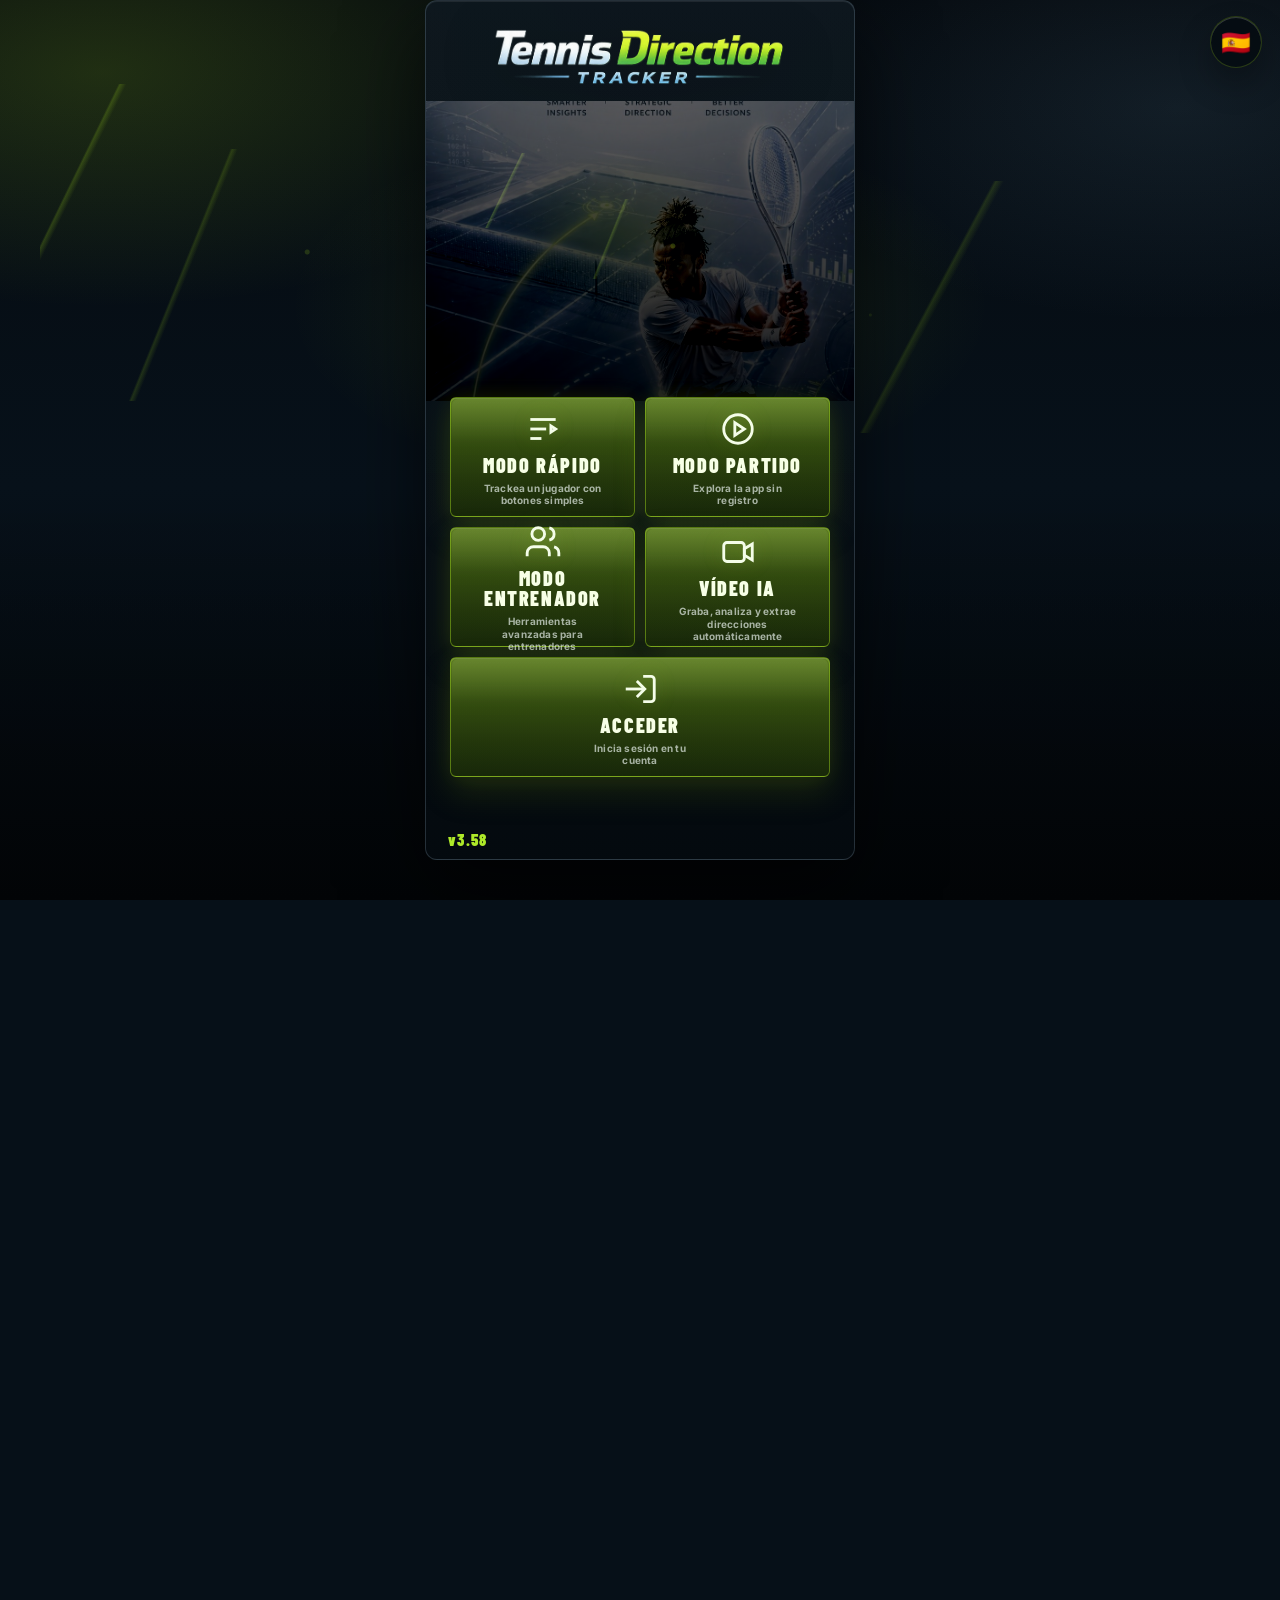
<file: index.html>
<!doctype html>
<html lang="es">
<head>
  <meta charset="utf-8" />
  <meta name="viewport" content="width=device-width, initial-scale=1, viewport-fit=cover" />
  <title>Tennis Direction Tracker</title>
  <meta name="description" content="Plataforma profesional para registrar partidos, analizar patrones, gestionar jugadores y exportar informes de tenis.">
  <link rel="preconnect" href="https://fonts.googleapis.com">
  <link rel="preconnect" href="https://fonts.gstatic.com" crossorigin>
  <link href="https://fonts.googleapis.com/css2?family=Barlow+Condensed:ital,wght@0,400;0,600;0,800;1,600;1,800&family=Inter:wght@400;600;700;800;900&display=swap" rel="stylesheet">
<!-- Actualizamos la versión de las hojas de estilo para romper la caché del navegador -->
<!-- Bump cache version to ensure latest styles load in v3.35 -->
<link rel="stylesheet" href="style.css?v=3512" />
  <!-- bump cache version to ensure latest styles load -->
  <link rel="stylesheet" href="style-futuristic.css?v=3512" />
  <link rel="stylesheet" href="style-premium-direction.css?v=3512" />
</head>
<body>

<div class="splash" id="splash" aria-label="Tennis Direction Tracker">
  <button class="entryLangBtn" id="btnSplashLanguage" type="button" aria-label="Cambiar idioma"><span id="entryLangFlag">🇪🇸</span></button>
  <div class="splashInner">
    <img class="splashLogo" src="assets/logo.png" alt="Tennis Direction Tracker">
    <div class="splashCopy">
      <span class="splashEyebrow">PLATAFORMA PROFESIONAL DE TRACKING Y ANÁLISIS</span>
      <h1>Registra. Analiza. Mejora.</h1>
      <p>Una experiencia premium para entrenadores, academias y jugadores que necesitan datos claros, historial y decisiones de entrenamiento mejor fundamentadas.</p>
    </div>
    <div class="splashHighlights" aria-hidden="true">
      <span class="splashBadge">Tracking punto a punto</span>
      <span class="splashBadge">Perfiles de jugador</span>
      <span class="splashBadge">Informes premium</span>
    </div>
    <div class="splashQuickAccess" aria-label="Acceso rápido">
      <!-- Ajuste: todos los botones del menú de inicio utilizan el estilo verde "good" para un aspecto premium.
           Se ha eliminado el acceso directo para crear cuenta; la creación de cuentas se realiza desde la pestaña Acceder.
           Se ha añadido un acceso directo a Vídeo IA. -->
      <button class="btn good" id="btnSplashQuick" type="button"
              onclick="return window.__tdtQuickAccess && window.__tdtQuickAccess('quick')"
              ontouchend="return window.__tdtTouchQuick && window.__tdtTouchQuick(event, 'quick')"><span class="splashTileIcon"><svg viewBox="0 0 24 24" aria-hidden="true"><path d="M4 6h16"/><path d="M4 12h10"/><path d="M4 18h7"/><path d="M17 10l3 2-3 2z"/></svg></span><span class="splashTileText">Modo rápido</span><span class="splashTileSub">Trackea un jugador con botones simples</span></button>
      <button class="btn good" id="btnSplashDemo" type="button"
              onclick="return window.__tdtQuickAccess && window.__tdtQuickAccess('demo')"
              ontouchend="return window.__tdtTouchQuick && window.__tdtTouchQuick(event, 'demo')"><span class="splashTileIcon"><svg viewBox="0 0 24 24" aria-hidden="true"><circle cx="12" cy="12" r="9"/><path d="M10 8l6 4-6 4z"/></svg></span><span class="splashTileText" data-i18n="demoMode">Modo partido</span><span class="splashTileSub">Explora la app sin registro</span></button>
      <button class="btn good" id="btnSplashCoach" type="button"
              onclick="return window.__tdtQuickAccess && window.__tdtQuickAccess('coach')"
              ontouchend="return window.__tdtTouchQuick && window.__tdtTouchQuick(event, 'coach')"><span class="splashTileIcon"><svg viewBox="0 0 24 24" aria-hidden="true"><path d="M16 21v-2a4 4 0 0 0-4-4H6a4 4 0 0 0-4 4v2"/><circle cx="9" cy="7" r="4"/><path d="M22 21v-2a4 4 0 0 0-3-3.87"/><path d="M16 3.13a4 4 0 0 1 0 7.75"/></svg></span><span class="splashTileText">Modo entrenador</span><span class="splashTileSub">Herramientas avanzadas para entrenadores</span></button>
      <button class="btn good" id="btnSplashVideoAI" type="button"
              onclick="return false;" title="Abrir Vídeo IA"><span class="splashTileIcon"><svg viewBox="0 0 24 24" aria-hidden="true"><rect x="3" y="6" width="13" height="12" rx="2"/><path d="M16 10l5-3v10l-5-3z"/></svg></span><span class="splashTileText">Vídeo IA</span><span class="splashTileSub">Graba, analiza y extrae direcciones automáticamente</span></button>
      <button class="btn good splashLoginWide" id="btnSplashLogin" type="button"
              onclick="return window.__tdtQuickAccess && window.__tdtQuickAccess('login')"
              ontouchend="return window.__tdtTouchQuick && window.__tdtTouchQuick(event, 'login')"><span class="splashTileIcon"><svg viewBox="0 0 24 24" aria-hidden="true"><path d="M10 17l5-5-5-5"/><path d="M15 12H3"/><path d="M14 4h5a2 2 0 0 1 2 2v12a2 2 0 0 1-2 2h-5"/></svg></span><span class="splashTileText" data-i18n="login">Acceder</span><span class="splashTileSub">Inicia sesión en tu cuenta</span></button>
    </div>
    <div class="splashHint">También puedes pulsar cualquier zona de la portada para continuar.</div>
    <button class="btn primary splashStart" id="btnStartApp" type="button" onclick="return window.__tdtQuickAccess && window.__tdtQuickAccess('login')" ontouchend="return window.__tdtTouchQuick && window.__tdtTouchQuick(event, 'login')" data-i18n="start">Iniciar</button>
    <!-- Versión: visible en la esquina inferior derecha del menú de inicio.
         Actualiza este número cada vez que se genere una nueva versión. -->
    <!-- Versión visible: actualiza este número al generar una nueva revisión -->
    <!-- Actualizamos el número de versión a v3.35 -->
<div class="splashVersion" id="splashVersion">v3.58</div>
  </div>
</div>

<div class="authPortal hidden" id="authPortal" aria-label="Acceso profesional">
  <button class="entryLangBtn authEntryLangBtn" id="btnAuthLanguage" type="button" aria-label="Cambiar idioma"><span id="authLangFlag">🇪🇸</span></button>
  <div class="authShell">
    <section class="authShowcase">
      <span class="authEyebrow">TENNIS DIRECTION TRACKER PRO</span>
      <h1>Convierte el tracking en una plataforma con imagen profesional.</h1>
      <p class="authLead">Esta versión añade acceso de usuario local, onboarding, biblioteca de jugadores, panel ejecutivo y una presentación comercial más potente dentro de la propia web.</p>

      <div class="showcaseGrid">
        <article class="showcaseCard">
          <strong>Operativa clara</strong>
          <p>Acceso de entrenador, sesiones separadas por usuario y datos organizados por cuenta.</p>
        </article>
        <article class="showcaseCard">
          <strong>Más valor para el cliente</strong>
          <p>Perfiles de jugador, objetivos, debilidades, fortalezas y recomendaciones rápidas.</p>
        </article>
        <article class="showcaseCard">
          <strong>Imagen premium</strong>
          <p>Presentación, pricing visual, ayuda, privacidad y una experiencia más sólida y moderna.</p>
        </article>
      </div>

      <div class="pricingStack">
        <article class="planCard">
          <span class="planTag">Starter</span>
          <h3>Entrenador individual</h3>
          <p>Tracking, analíticas, exportación y biblioteca básica de jugadores.</p>
        </article>
        <article class="planCard featured">
          <span class="planTag">Coach Pro</span>
          <h3>Para academias y staffs</h3>
          <p>Más contexto, mejor onboarding y una experiencia más preparada para comercializar.</p>
        </article>
        <article class="planCard">
          <span class="planTag">Academy</span>
          <h3>Escalable</h3>
          <p>Base ideal para después conectar backend, suscripciones y base de datos real.</p>
        </article>
      </div>

      <div class="authMiniActions">
        <button class="chip" id="btnOpenHelpFromAuth" type="button">Centro de ayuda</button>
        <button class="chip" id="btnOpenLegalFromAuth" type="button">Privacidad y términos</button>
      </div>
    </section>

    <section class="authCard">
      <div class="authTabs" role="tablist" aria-label="Acceso">
        <button class="authTab active" id="tabAuthLogin" type="button" onclick="return window.__tdtSwitchAuth && window.__tdtSwitchAuth('login')" ontouchend="return window.__tdtTouchTab && window.__tdtTouchTab(event, 'login')">Acceder</button>
        <button class="authTab" id="tabAuthSignup" type="button" onclick="return window.__tdtSwitchAuth && window.__tdtSwitchAuth('signup')" ontouchend="return window.__tdtTouchTab && window.__tdtTouchTab(event, 'signup')">Crear cuenta</button>
      </div>

      <div class="authPane" id="authLoginPane">
        <label class="authField">Email
          <input id="loginEmail" type="email" placeholder="entrenador@club.com" autocomplete="email">
        </label>
        <label class="authField">Contraseña
          <input id="loginPassword" type="password" placeholder="Tu contraseña" autocomplete="current-password">
        </label>
        <label class="authCheck"><input id="rememberSession" type="checkbox" checked> Recordar sesión en este dispositivo</label>
        <button class="btn primary authSubmit" id="btnLogin" type="button" onclick="return window.__tdtAuthAction && window.__tdtAuthAction('login')" ontouchend="return window.__tdtTouchAuth && window.__tdtTouchAuth(event, 'login')">Entrar en la plataforma</button>
        <button class="btn authGhost" id="btnDemoAccess" type="button" onclick="return window.__tdtAuthAction && window.__tdtAuthAction('demo')" ontouchend="return window.__tdtTouchAuth && window.__tdtTouchAuth(event, 'demo')">Entrar en modo partido</button>
        <button class="btn coachAccess authGhost" id="btnCoachAccess" type="button" onclick="return window.__tdtAuthAction && window.__tdtAuthAction('coach')" ontouchend="return window.__tdtTouchAuth && window.__tdtTouchAuth(event, 'coach')">Entrar en modo entrenador</button>
        <div class="authFeedback" id="loginFeedback"></div>
      </div>

      <div class="authPane hidden" id="authSignupPane">
        <label class="authField">Nombre profesional
          <input id="signupName" type="text" placeholder="Nombre del entrenador o academia" autocomplete="name">
        </label>
        <label class="authField">Email
          <input id="signupEmail" type="email" placeholder="equipo@academia.com" autocomplete="email">
        </label>
        <label class="authField">Contraseña
          <input id="signupPassword" type="password" placeholder="Mínimo 8 caracteres" autocomplete="new-password">
        </label>
        <label class="authField">Plan visual
          <select id="signupPlan">
            <option value="Starter">Starter</option>
            <option value="Coach Pro" selected>Coach Pro</option>
            <option value="Academy">Academy</option>
          </select>
        </label>
        <button class="btn primary authSubmit" id="btnSignup" type="button" onclick="return window.__tdtAuthAction && window.__tdtAuthAction('signup')" ontouchend="return window.__tdtTouchAuth && window.__tdtTouchAuth(event, 'signup')">Crear cuenta y entrar</button>
        <div class="authFeedback" id="signupFeedback"></div>
      </div>

      <div class="authTrust">
        <strong>Esta versión funciona sin backend.</strong>
        <p>Las cuentas, perfiles y partidos quedan guardados en este dispositivo por usuario. Es una base muy útil para demo, validación comercial y preparación del siguiente paso con base de datos real.</p>
        <button class="authDebugLink" id="btnDirectAccess" type="button">Acceso técnico a la interfaz</button>
        <small class="authDebugHint">Solo para revisión interna si el acceso local falla.</small>
      </div>
    </section>
  </div>
</div>

<div class="app single" id="appRoot">

  <!-- TOP: menú + nombres + marcador (todo en la misma vista) -->
  <header class="topbar topbarInline">
    <div class="topbarRow">
      <button class="chip iconChip" id="btnMenu" type="button" aria-label="Menú izquierdo" title="Menú izquierdo">
        <svg class="svgIcon" viewBox="0 0 24 24" aria-hidden="true"><line x1="3" y1="6" x2="21" y2="6"/><line x1="3" y1="12" x2="21" y2="12"/><line x1="3" y1="18" x2="21" y2="18"/></svg>
      </button>

      <div class="topbarBrand" aria-label="Tennis Direction Tracker">
        <img class="brandLogoImg" src="assets/logo.png" alt="Tennis Direction Tracker"/>
      </div>

      <!-- Botón para mostrar/ocultar la barra lateral de acciones (modo full-screen) -->
      <button class="chip iconChip" id="btnToolsRail" type="button" aria-label="Menú derecho" title="Menú derecho">
        <svg class="svgIcon toolsOn" viewBox="0 0 24 24" aria-hidden="true">
          <line x1="4" y1="6" x2="20" y2="6"/>
          <circle cx="9" cy="6" r="2" fill="currentColor"/>
          <line x1="4" y1="12" x2="20" y2="12"/>
          <circle cx="15" cy="12" r="2" fill="currentColor"/>
          <line x1="4" y1="18" x2="20" y2="18"/>
          <circle cx="11" cy="18" r="2" fill="currentColor"/>
        </svg>
        <svg class="svgIcon toolsOff" viewBox="0 0 24 24" aria-hidden="true">
          <line x1="4" y1="6" x2="20" y2="6"/>
          <circle cx="9" cy="6" r="2" fill="currentColor"/>
          <line x1="4" y1="12" x2="20" y2="12"/>
          <circle cx="15" cy="12" r="2" fill="currentColor"/>
          <line x1="4" y1="18" x2="20" y2="18"/>
          <circle cx="11" cy="18" r="2" fill="currentColor"/>
          <line x1="5" y1="19" x2="19" y2="5"/>
        </svg>
        <svg class="svgIcon coachCourtIcon coachToHalf" viewBox="0 0 24 24" aria-hidden="true">
          <rect x="6" y="3" width="12" height="18" rx="2.2"/>
          <line x1="6" y1="12" x2="18" y2="12"/>
          <path d="M9 12v7M15 12v7"/>
          <rect class="courtFocus" x="7.7" y="12.9" width="8.6" height="6.2" rx=".8"/>
        </svg>
        <svg class="svgIcon coachCourtIcon coachToFull" viewBox="0 0 24 24" aria-hidden="true">
          <rect x="6" y="3" width="12" height="18" rx="2.2"/>
          <line x1="6" y1="12" x2="18" y2="12"/>
          <path d="M9 5v14M15 5v14"/>
          <path class="courtExpand" d="M4 9V5h4M20 15v4h-4"/>
          <path class="courtExpand" d="M4 5l4 4M20 19l-4-4"/>
        </svg>
      </button>
    </div>
  </header>

<div class="menuOverlay" id="menuOverlay" aria-hidden="true"></div>
<nav class="drawer" id="drawerMenu" aria-label="Menú">
  <div class="drawerHead">
    <div class="drawerTitle"><img class="drawerLogoImg" src="assets/logo.png" alt="Tennis Direction Tracker"></div>
    <button class="chip iconChip" id="btnCloseMenu" type="button" aria-label="Cerrar menú"><svg class="svgIcon" viewBox="0 0 24 24" aria-hidden="true"><line x1="18" y1="6" x2="6" y2="18"/><line x1="6" y1="6" x2="18" y2="18"/></svg></button>
  </div>

  <div class="drawerBody">
    <div class="drawerGroupLabel" data-i18n="actions">Acciones</div>
    <button class="chip menuItem" id="btnSaveMatch" type="button"><svg class="svgIcon" viewBox="0 0 24 24" aria-hidden="true"><path d="M19 21H5a2 2 0 0 1-2-2V5a2 2 0 0 1 2-2h11l5 5v11a2 2 0 0 1-2 2z"/><polyline points="17 21 17 13 7 13 7 21"/><polyline points="7 3 7 8 15 8"/></svg><span data-i18n="saveMatch">Guardar partido</span></button>
    <button class="chip menuItem" id="btnLoadMatch" type="button"><svg class="svgIcon" viewBox="0 0 24 24" aria-hidden="true"><path d="M22 19a2 2 0 0 1-2 2H4a2 2 0 0 1-2-2V5a2 2 0 0 1 2-2h6l2 2h8a2 2 0 0 1 2 2z"/></svg><span data-i18n="loadMatch">Cargar partido</span></button>

    
    <button class="chip menuItem" id="btnGameMode" type="button">
      <svg class="svgIcon" viewBox="0 0 24 24" aria-hidden="true">
        <path d="M7 21h10"/><path d="M12 17v4"/><path d="M7 4h10"/><path d="M17 4v3a5 5 0 0 1-10 0V4"/>
      </svg>
      <span data-i18n="gameMode">Modo de juego</span>
    </button>

    <button class="chip menuItem matchOnly" id="btnQuickModeMenu" type="button"><svg class="svgIcon" viewBox="0 0 24 24" aria-hidden="true"><path d="M4 7h16"/><path d="M4 12h10"/><path d="M4 17h7"/><path d="M17 10l3 2-3 2z"/></svg><span>Modo rápido</span></button>

    <button class="chip menuItem" id="btnSurface" type="button">
      <svg class="svgIcon" viewBox="0 0 24 24" aria-hidden="true">
        <rect x="3" y="4" width="18" height="16" rx="3"/>
        <line x1="3" y1="12" x2="21" y2="12"/>
        <line x1="12" y1="4" x2="12" y2="20"/>
      </svg>
      <span data-i18n="surface">Cambiar pista</span>
    </button>

    <div class="drawerGroupLabel coachOnly">Modo entrenador</div>
    <button class="chip menuItem coachOnly" id="btnCoachExercises" type="button"><svg class="svgIcon" viewBox="0 0 24 24" aria-hidden="true"><path d="M3 5a2 2 0 0 1 2-2h5l2 2h7a2 2 0 0 1 2 2v12a2 2 0 0 1-2 2H5a2 2 0 0 1-2-2z"/><path d="M7 11h10M7 15h6"/></svg><span>Mis ejercicios</span></button>
    <button class="chip menuItem coachOnly" id="btnCoachLoadExercise" type="button"><svg class="svgIcon" viewBox="0 0 24 24" aria-hidden="true"><path d="M21 15v4a2 2 0 0 1-2 2H5a2 2 0 0 1-2-2v-4"/><polyline points="7 10 12 15 17 10"/><line x1="12" y1="15" x2="12" y2="3"/></svg><span>Cargar ejercicio</span></button>
    <button class="chip menuItem coachOnly" id="btnCoachSaveExercise" type="button"><svg class="svgIcon" viewBox="0 0 24 24" aria-hidden="true"><path d="M19 21H5a2 2 0 0 1-2-2V5a2 2 0 0 1 2-2h11l5 5v11a2 2 0 0 1-2 2z"/><polyline points="17 21 17 13 7 13 7 21"/></svg><span>Guardar ejercicio</span></button>
    <button class="chip menuItem coachOnly" id="btnCoachToggleGrid" type="button" aria-pressed="false"><svg class="svgIcon" viewBox="0 0 24 24" aria-hidden="true"><rect x="4" y="4" width="16" height="16" rx="2"/><line x1="4" y1="10" x2="20" y2="10"/><line x1="4" y1="16" x2="20" y2="16"/><line x1="10" y1="4" x2="10" y2="20"/><line x1="16" y1="4" x2="16" y2="20"/></svg><span id="coachGridLabel">Mostrar cuadrícula</span></button>
    <button class="chip menuItem coachOnly" id="btnCoachClear" type="button"><svg class="svgIcon" viewBox="0 0 24 24" aria-hidden="true"><path d="M3 6h18"/><path d="M8 6V4h8v2"/><path d="M19 6l-1 14H6L5 6"/></svg><span>Limpiar pista</span></button>

    <div class="drawerDivider matchOnly"></div>
    <div class="drawerGroupLabel matchOnly">Plataforma</div>
    <button class="chip menuItem" id="btnDashboardMenu" type="button"><svg class="svgIcon" viewBox="0 0 24 24" aria-hidden="true"><path d="M3 13h8V3H3z"/><path d="M13 21h8V11h-8z"/><path d="M13 3h8v6h-8z"/><path d="M3 21h8v-6H3z"/></svg><span>Panel Pro</span></button>
    <button class="chip menuItem" id="btnPlayerLibraryMenu" type="button"><svg class="svgIcon" viewBox="0 0 24 24" aria-hidden="true"><circle cx="9" cy="8" r="4"/><path d="M17 11c1.7 0 3-1.3 3-3s-1.3-3-3-3"/><path d="M3 20c0-3.3 2.7-6 6-6s6 2.7 6 6"/><path d="M17 14c2.8 0 5 2.2 5 5"/></svg><span>Jugadores</span></button>
    <button class="chip menuItem" id="btnAccountMenu" type="button"><svg class="svgIcon" viewBox="0 0 24 24" aria-hidden="true"><circle cx="12" cy="8" r="4"/><path d="M4 20c0-4.4 3.6-8 8-8s8 3.6 8 8"/></svg><span>Cuenta</span></button>
    <button class="chip menuItem" id="btnHelpCenter" type="button"><svg class="svgIcon" viewBox="0 0 24 24" aria-hidden="true"><circle cx="12" cy="12" r="10"/><path d="M9.1 9a3 3 0 1 1 5.8 1c0 2-3 2-3 4"/><line x1="12" y1="17" x2="12" y2="17"/></svg><span>Centro de ayuda</span></button>
    <button class="chip menuItem" id="btnLegal" type="button"><svg class="svgIcon" viewBox="0 0 24 24" aria-hidden="true"><path d="M12 3l7 4v5c0 5-3.5 8-7 9-3.5-1-7-4-7-9V7z"/><path d="M9 12l2 2 4-4"/></svg><span>Privacidad y términos</span></button>

    <div class="drawerDivider matchOnly"></div>
    <div class="drawerGroupLabel matchOnly" data-i18n="reports">Reportes</div>
    <button class="chip menuItem" id="btnHistory" type="button"><svg class="svgIcon" viewBox="0 0 24 24" aria-hidden="true"><circle cx="12" cy="12" r="10"/><polyline points="12 6 12 12 16 14"/></svg><span data-i18n="history">Historial</span></button>
    <button class="chip menuItem" id="btnAnalytics" type="button"><svg class="svgIcon" viewBox="0 0 24 24" aria-hidden="true"><polyline points="23 6 13.5 15.5 8.5 10.5 1 18"/><polyline points="17 6 23 6 23 12"/></svg><span data-i18n="analytics">Analítica táctica</span></button>
    <button class="chip menuItem" id="btnVideoAI" type="button"><svg class="svgIcon" viewBox="0 0 24 24" aria-hidden="true"><rect x="3" y="5" width="14" height="14" rx="2"/><path d="M17 9l4-2v10l-4-2z"/><path d="M7 15l3-6 3 6"/><path d="M8.2 13h3.6"/></svg><span>Vídeo IA</span></button>
    <button class="chip menuItem" id="btnStats" type="button"><svg class="svgIcon" viewBox="0 0 24 24" aria-hidden="true"><line x1="18" y1="20" x2="18" y2="10"/><line x1="12" y1="20" x2="12" y2="4"/><line x1="6" y1="20" x2="6" y2="14"/></svg><span data-i18n="stats">Estadísticas</span></button>
    
    <button class="chip menuItem" id="btnCharts" type="button"><svg class="svgIcon" viewBox="0 0 24 24" aria-hidden="true"><polyline points="4 14 9 9 13 13 20 6"/><polyline points="20 6 20 12 14 12"/></svg><span data-i18n="charts">Gráficos</span></button>
<button class="chip menuItem" id="btnExport" type="button"><svg class="svgIcon" viewBox="0 0 24 24" aria-hidden="true"><path d="M21 15v4a2 2 0 0 1-2 2H5a2 2 0 0 1-2-2v-4"/><polyline points="7 10 12 15 17 10"/><line x1="12" y1="15" x2="12" y2="3"/></svg><span data-i18n="export">Exportar</span></button>

    <div class="drawerDivider"></div>
    <div class="drawerGroupLabel" data-i18n="settings">Configuración</div>

    <button class="chip menuItem langMenu" id="btnLanguage" type="button">
      <span class="flag" id="langFlag" aria-hidden="true">🇪🇸</span>
      <span data-i18n="language">Idioma</span>
    </button>

    <button class="chip menuItem" id="btnInfo" type="button">
      <svg class="svgIcon" viewBox="0 0 24 24" aria-hidden="true">
        <circle cx="12" cy="12" r="10"/>
        <line x1="12" y1="10" x2="12" y2="16"/>
        <circle cx="12" cy="7" r="1" fill="currentColor"/>
      </svg>
      <span data-i18n="info">Info</span>
    </button>

    <button class="chip menuItem" id="btnBackHome" type="button">
      <svg class="svgIcon" viewBox="0 0 24 24" aria-hidden="true">
        <path d="M3 11l9-8 9 8"/>
        <path d="M5 10v10h14V10"/>
      </svg>
      <span data-i18n="back">Volver</span>
    </button>

    <div class="drawerDivider"></div>


    <!-- Eliminado: Ocultar/Mostrar marcador (ahora es icono en la barra superior) -->
    <!-- Eliminado: Modo normal / Modo claro. Se mantiene un único modo estable -->
  </div>
</nav>

<section class="workspaceBar workspaceCompact" id="workspaceBar" data-expanded="false">
  <div class="workspaceSummaryRow">
    <div class="workspaceIdentityCompact">
      <span class="workspaceEyebrow">WORKSPACE</span>
      <div class="workspaceName" id="workspaceName">Modo local</div>
    </div>
    <button class="workspaceToggle" id="workspaceToggle" type="button" aria-expanded="false" aria-controls="workspaceExpand" aria-label="Mostrar opciones del workspace">
      <svg viewBox="0 0 24 24" aria-hidden="true">
        <path d="M6 9l6 6 6-6"/>
      </svg>
    </button>
  </div>
  <div class="workspaceExpand" id="workspaceExpand" hidden>
    <div class="workspaceSub" id="workspaceSub">Cuenta sin cargar</div>
    <div class="workspaceStats hidden" aria-hidden="true">
      <div class="workspaceStat"><strong id="workspacePlayers">0</strong><span>Jugadores</span></div>
      <div class="workspaceStat"><strong id="workspaceMatches">0</strong><span>Partidos</span></div>
      <div class="workspaceStat"><strong id="workspacePoints">0</strong><span>Puntos</span></div>
    </div>
    <div class="workspaceActions">
      <button class="chip" id="btnDashboard" type="button">Panel Pro</button>
      <button class="chip" id="btnPlayerLibrary" type="button">Jugadores</button>
      <button class="chip primary" id="btnAccount" type="button">Cuenta</button>
    </div>
  </div>
</section>

  <section class="scoreTv" id="scoreSection">
    <div class="tvHeader">
      <div class="tvHeaderSpacer"></div>
      <div class="tvHeaderSets" id="tvSetHeaders"></div>
      <div class="tvHeaderGames">G</div>
      <div class="tvHeaderPts">Pts</div>
    </div>

    <div class="tvRow" id="tvRowA">
      <div class="tvName">
        <span class="tvTag">A</span>
        <div class="tvAvatar" id="tvAvatarA" aria-hidden="true"></div>
        <input id="nameA" value="Jugador A" />
      </div>
      <div class="tvServe"><span class="serveBall" id="serveA" aria-label="Servidor A"></span></div>
      <div class="tvSets" id="setsRowA"></div>
      <div class="tvGames" id="tvGamesA">0</div>
      <div class="tvPts" id="tvPtsA">0</div>
    </div>

    <div class="tvRow" id="tvRowB">
      <div class="tvName">
        <span class="tvTag">B</span>
        <div class="tvAvatar" id="tvAvatarB" aria-hidden="true"></div>
        <input id="nameB" value="Jugador B" />
      </div>
      <div class="tvServe"><span class="serveBall" id="serveB" aria-label="Servidor B"></span></div>
      <div class="tvSets" id="setsRowB"></div>
      <div class="tvGames" id="tvGamesB">0</div>
      <div class="tvPts" id="tvPtsB">0</div>
    </div>
</section>

  <!-- DIAGRAMA + TIMELINE (lado derecho) -->
  <main class="diagramArea">
    <div class="diagramGrid">
      <div class="courtWrap courtRow">
      <section class="quickModePanel hidden" id="quickModePanel" aria-label="Modo rápido">
        <!-- En modo rápido se ocultan los textos de título y se coloca el selector de jugador en la cabecera -->
        <div class="quickModeHead">
          <label class="quickPlayerPick">Jugador A o B
            <select id="quickTrackedPlayer" class="input">
              <option value="A">Jugador A</option>
              <option value="B">Jugador B</option>
            </select>
          </label>
        </div>
        <div class="quickRotationToast" id="quickRotationToast" aria-live="polite"></div>
        <!-- Panel de direcciones jugadas colocado antes del tablero de botones -->
        <section class="quickSequenceScreen" aria-label="Panel de direcciones">
          <div class="quickStatusLine">
            <span class="quickStatusPill" id="quickPointState">—</span>
            <span class="quickOrientationPill" id="quickColumnsState">Derecha a la derecha</span>
          </div>
          <div class="quickSequenceChips" id="quickSequenceChips"><span class="muted">Sin direcciones</span></div>
          <button class="quickImportantToggle" id="quickImportantToggle" type="button" aria-pressed="false">★ Punto importante</button>
        </section>
        <section class="quickControlBoard" id="quickControlBoard" aria-label="Comandos de direcciones"></section>
        <div class="quickMiniSummary" id="quickMiniSummary" aria-live="polite"></div>
      </section>
      <div class="court" id="court">
        <div class="courtSurface" id="courtSurface">
          <img src="assets/court_top_view.png" alt="pista" id="courtImg">

          <!-- overlay flechas (direcciones) -->
          <svg id="arrowSvg" class="arrowSvg" viewBox="0 0 1000 1000" preserveAspectRatio="none" aria-hidden="true"></svg>

          <div id="coachObjectsLayer" class="coachObjectsLayer" aria-hidden="true"></div>

          <div class="zoneLayer" id="zoneLayer"></div>

          <!-- nombres en el fondo (dentro del verde) -->
          <div class="baselineName baselineTop" id="baselineTop">Jugador B</div>
          <div class="baselineName baselineBottom" id="baselineBottom">Jugador A</div>
        </div>
        <button id="finishBall" class="tennisBall courtPointAction quickBtn good" type="button" aria-label="Acciones del punto"><span>Punto</span></button>
        <button id="btnCoachHalfSwitch" class="coachHalfSwitch" type="button" hidden aria-label="Ver media pista superior">↑</button>
      </div>

        <div class="coachHistoryControls coachOnly" id="coachHistoryControls" aria-label="Deshacer y rehacer acciones del ejercicio">
          <button class="coachHistoryBtn" id="btnCoachGlobalUndo" type="button" title="Deshacer acción" aria-label="Deshacer acción">
            <svg class="svgIcon" viewBox="0 0 24 24" aria-hidden="true"><path d="M9 7 4 12l5 5"/><path d="M5 12h8.5a5.5 5.5 0 1 1 0 11H11"/></svg>
            <span>Deshacer</span>
          </button>
          <button class="coachHistoryBtn" id="btnCoachGlobalRedo" type="button" title="Rehacer acción" aria-label="Rehacer acción">
            <svg class="svgIcon" viewBox="0 0 24 24" aria-hidden="true"><path d="m15 7 5 5-5 5"/><path d="M19 12h-8.5a5.5 5.5 0 1 0 0 11H13"/></svg>
            <span>Rehacer</span>
          </button>
        </div>

        <!-- Controles de zoom de pista en modo entrenador -->
        <!-- Eliminado el zoom en modo entrenador -->

      <!-- rail lateral: evita tapar zonas clicables en móvil -->
      <div class="courtRail" aria-label="Acciones rápidas">
        <div class="quickItem" id="qiScoreToggle">
          <button class="quickBtn eyeToggle" id="btnEyeScore" type="button" aria-label="Ocultar marcador" aria-pressed="false" title="Ocultar/mostrar marcador">
            <svg class="svgIcon eyeOpen" viewBox="0 0 24 24" aria-hidden="true"><path d="M1 12s4-8 11-8 11 8 11 8-4 8-11 8S1 12 1 12z"/><circle cx="12" cy="12" r="3"/></svg>
            <svg class="svgIcon eyeClosed" viewBox="0 0 24 24" aria-hidden="true"><path d="M17.94 17.94A10.94 10.94 0 0 1 12 20c-7 0-11-8-11-8a21.81 21.81 0 0 1 5.06-6.94"/><path d="M1 1l22 22"/><path d="M9.9 4.24A10.94 10.94 0 0 1 12 4c7 0 11 8 11 8a21.81 21.81 0 0 1-2.56 4.19"/><path d="M14.12 14.12a3 3 0 0 1-4.24-4.24"/></svg>
          </button>
          <div class="quickLbl">Marcador</div>
        </div>


        <div class="quickItem" id="qiFinish">
          <button class="quickBtn warn" id="btnFinish" type="button" title="Finalizar partido" aria-label="Finalizar partido">
            <svg class="svgIcon" viewBox="0 0 24 24" aria-hidden="true">
  <path d="M4 3v18" />
  <path d="M4 4c3 0 5 2 8 2s5-2 8-2v10c-3 0-5 2-8 2s-5-2-8-2z" />
  <rect x="7" y="6" width="2" height="2" fill="currentColor" opacity=".85"/>
  <rect x="11" y="6" width="2" height="2" fill="currentColor" opacity=".35"/>
  <rect x="15" y="6" width="2" height="2" fill="currentColor" opacity=".85"/>
  <rect x="9" y="9" width="2" height="2" fill="currentColor" opacity=".35"/>
  <rect x="13" y="9" width="2" height="2" fill="currentColor" opacity=".85"/>
  <rect x="17" y="9" width="2" height="2" fill="currentColor" opacity=".35"/>
</svg>
          </button>
          <div class="quickLbl">Finalizar</div>
        </div>

        <div class="quickItem hidden" id="qiResume">
          <button class="quickBtn good" id="btnResume" type="button" title="Reanudar partido" aria-label="Reanudar partido">
            <svg class="svgIcon" viewBox="0 0 24 24" aria-hidden="true">
  <path d="M4 3v18" />
  <path d="M4 4c3 0 5 2 8 2s5-2 8-2v10c-3 0-5 2-8 2s-5-2-8-2z" />
  <rect x="7" y="6" width="2" height="2" fill="currentColor" opacity=".85"/>
  <rect x="11" y="6" width="2" height="2" fill="currentColor" opacity=".35"/>
  <rect x="15" y="6" width="2" height="2" fill="currentColor" opacity=".85"/>
  <rect x="9" y="9" width="2" height="2" fill="currentColor" opacity=".35"/>
  <rect x="13" y="9" width="2" height="2" fill="currentColor" opacity=".85"/>
  <rect x="17" y="9" width="2" height="2" fill="currentColor" opacity=".35"/>
</svg>
          </button>
          <div class="quickLbl">Reanudar</div>
        </div>

        <div class="quickItem" id="qiNewMatch">
          <button class="quickBtn primary" id="btnNew" type="button" title="Nuevo partido" aria-label="Nuevo partido">
            <svg class="svgIcon" viewBox="0 0 24 24" aria-hidden="true">
  <line x1="12" y1="5" x2="12" y2="19"/>
  <line x1="5" y1="12" x2="19" y2="12"/>
</svg>
          </button>
          <div class="quickLbl">Nuevo</div>
        </div>

        <div class="quickItem coachRailOnly" id="qiCoachObjects">
          <button class="quickBtn coachTool coneRailBtn" id="btnCoachObjectsRail" type="button" title="Objetos y material" aria-label="Objetos y material">
            <svg class="svgIcon coneIcon" viewBox="0 0 24 24" aria-hidden="true"><path d="M12 3l6 16H6z"/><path d="M7 19h10"/><path d="M9.2 13h5.6"/></svg>
          </button>
          <div class="quickLbl">Objetos</div>
        </div>

        <div class="quickItem coachRailOnly" id="qiCoachDirection">
          <button class="quickBtn coachDirectionBtn" id="btnCoachDirection" type="button" title="Flecha de dirección" aria-label="Flecha de dirección">
            <!-- Icono de flecha diagonal recta en rojo -->
            <svg class="svgIcon" viewBox="0 0 24 24" aria-hidden="true">
              <path d="M5 19 L19 5" fill="none" stroke="currentColor" stroke-width="2"/>
              <path d="M15 5 L19 5 L19 9" fill="none" stroke="currentColor" stroke-width="2"/>
            </svg>
          </button>
          <div class="quickLbl">Dirección</div>
        </div>
        <!-- Botón de desplazamiento para modo entrenador -->
        <div class="quickItem coachRailOnly" id="qiCoachDash">
          <button class="quickBtn coachDashBtn" id="btnCoachDash" type="button" title="Flecha de desplazamiento" aria-label="Flecha de desplazamiento">
            <!-- Icono de flecha discontinua en diagonal con punta para desplazar -->
            <svg class="svgIcon" viewBox="0 0 24 24" aria-hidden="true">
              <path d="M5 19 L17 7" fill="none" stroke="currentColor" stroke-width="2.2" stroke-linecap="round" stroke-dasharray="3 3"/>
              <path d="M13.5 6.5 H18 V11" fill="none" stroke="currentColor" stroke-width="2.2" stroke-linecap="round" stroke-linejoin="round"/>
            </svg>
          </button>
          <div class="quickLbl">Desplazar</div>
        </div>

        <div class="quickItem coachRailOnly" id="qiCoachDeleteSelected">
          <button class="quickBtn warn" id="btnCoachDeleteSelectedRail" type="button" title="Borrar objeto seleccionado" aria-label="Borrar objeto seleccionado">
            <svg class="svgIcon" viewBox="0 0 24 24" aria-hidden="true"><path d="M3 6h18"/><path d="M8 6V4h8v2"/><path d="M19 6l-1 14H6L5 6"/><path d="M10 11v6"/><path d="M14 11v6"/></svg>
          </button>
          <div class="quickLbl">Borrar</div>
        </div>

        <div class="quickItem coachRailOnly" id="qiCoachUndoPattern">
          <button class="quickBtn" id="btnCoachUndoPattern" type="button" title="Deshacer último patrón" aria-label="Deshacer último patrón">
            <svg class="svgIcon" viewBox="0 0 24 24" aria-hidden="true"><polyline points="14 9 9 4 4 9"/><path d="M20 20v-7a4 4 0 0 0-4-4H4"/></svg>
          </button>
          <div class="quickLbl">Deshacer patrón</div>
        </div>

        <div class="quickItem coachRailOnly" id="qiCoachPreview">
          <button class="quickBtn" id="btnCoachPreview" type="button" title="Preview ejercicio" aria-label="Preview ejercicio">
            <svg class="svgIcon" viewBox="0 0 24 24" aria-hidden="true"><path d="M1 12s4-7 11-7 11 7 11 7-4 7-11 7S1 12 1 12z"/><circle cx="12" cy="12" r="3"/></svg>
          </button>
          <div class="quickLbl">Preview</div>
        </div>

        <div class="quickItem coachRailOnly" id="qiCoachSave">
          <button class="quickBtn" id="btnCoachSaveRail" type="button" title="Guardar ejercicio" aria-label="Guardar ejercicio">
            <svg class="svgIcon" viewBox="0 0 24 24" aria-hidden="true"><path d="M19 21H5a2 2 0 0 1-2-2V5a2 2 0 0 1 2-2h11l5 5v11a2 2 0 0 1-2 2z"/><polyline points="17 21 17 13 7 13 7 21"/></svg>
          </button>
          <div class="quickLbl">Guardar</div>
        </div>

        <div class="quickItem">
          <button class="quickBtn" id="btnRotateCourt" type="button" title="Rotar pista" aria-label="Rotar pista">
            <svg class="svgIcon" viewBox="0 0 24 24" aria-hidden="true"><polyline points="1 4 1 10 7 10"/><path d="M3.51 15a9 9 0 1 0 2.13-9.36L1 10"/></svg>
          </button>
          <div class="quickLbl" id="lblRotateCourt">Rotar</div>
        </div>

        <div class="quickItem" id="qiUndoPoint">
          <button class="quickBtn" id="btnRedoPoint" type="button" title="Deshacer último punto" aria-label="Deshacer último punto">
            <svg class="svgIcon" viewBox="0 0 24 24" aria-hidden="true">
              <polyline points="11 19 2 12 11 5"/>
              <polyline points="22 19 13 12 22 5"/>
            </svg>
          </button>
          <div class="quickLbl">Deshacer punto</div>
        </div>

        <div class="quickItem" id="qiUndoShot">
          <button class="quickBtn" id="btnUndo" type="button" title="Deshacer último golpe" aria-label="Deshacer último golpe">
            <svg class="svgIcon" viewBox="0 0 24 24" aria-hidden="true">
              <polyline points="14 9 9 4 4 9"/>
              <path d="M20 20v-7a4 4 0 0 0-4-4H4"/>
            </svg>
          </button>
          <div class="quickLbl">Deshacer golpe</div>
        </div>

        <div class="quickItem" id="qiResetPoint">
          <button class="quickBtn" id="btnResetPoint" type="button" title="Reiniciar punto" aria-label="Reiniciar punto">
            <svg class="svgIcon" viewBox="0 0 24 24" aria-hidden="true"><polyline points="23 4 23 10 17 10"/><polyline points="1 20 1 14 7 14"/><path d="M3.51 9a9 9 0 0 1 14.13-3.36L23 10"/><path d="M20.49 15a9 9 0 0 1-14.13 3.36L1 14"/></svg>
          </button>
          <div class="quickLbl">Reiniciar</div>
        </div>
      </div>
    
      </div>

      <aside class="timelineSide" id="timelineSide" aria-label="Timeline del rally">
        <div class="metaCard" id="matchMetaCard">
          <details class="metaDetails">
            <summary data-i18n="matchData">Datos del partido</summary>
            <div class="metaGrid matchMetaGrid">
              <label>Evento / Torneo<input class="input" id="metaEvent" placeholder="Ej: Entrenamiento / Torneo" /></label>
              <label>Lugar<input class="input" id="metaVenue" placeholder="Ciudad / Club" /></label>
              <label>Fecha<input class="input" id="metaDate" type="date" /></label>
              <label>Hora<input class="input" id="metaTime" type="time" /></label>
              <label>Condiciones<input class="input" id="metaConditions" placeholder="Ej: viento / indoor" /></label>
              <label>Notas<textarea class="input" id="metaNotes" rows="3" placeholder="Notas rápidas del partido"></textarea></label>
            </div>
            <div class="metaGrid coachMetaGrid hidden" id="coachMetaGrid">
              <label>Nombre del ejercicio<input class="input" id="coachInlineName" placeholder="Ej: Saque abierto + derecha cruzada" /></label>
              <label>Carpeta<select class="input" id="coachInlineFolder"></select></label>
              <label>Objetivo táctico<input class="input" id="coachInlineGoal" placeholder="Ej: abrir pista y dominar con derecha" /></label>
              <label>Nivel<input class="input" id="coachInlineLevel" placeholder="Ej: Sub-12 / Avanzado / Academia" /></label>
              <label>Material<input class="input" id="coachInlineMaterial" placeholder="Conos, aros, cesta..." /></label>
              <label>Etiquetas<input class="input" id="coachInlineTags" placeholder="saque, resto, volea" /></label>
              <label class="coachWide">Notas<textarea class="input" id="coachInlineNotes" rows="3" placeholder="Consignas, repeticiones, rotaciones o detalles técnicos."></textarea></label>
            </div>
            <div class="muted" style="margin-top:8px;">Si lo dejas vacío, no se guardará información extra.</div>
          </details>
        </div>

        <div class="timelineCard">
          <div class="timelineHeader">
            <div class="timelineHeaderText">
              <div class="timelineTitle" data-i18n="seqTitle">Secuencia del punto</div>
              <div class="timelineSub" id="lastTouch">Último: —</div>
            </div>
          </div>

          <div class="timelineWrap">
            <div class="timeline" id="timeline"></div>
            <div class="seqList" id="seqList"></div>
          </div>

          <details class="legend" open>
      <summary>Códigos rally</summary>
      <div class="legendGrid">
        <div><b>Dirección</b>: C=Cruzado, P=Paralelo, M=Medio</div>
        <div><b>Profundidad</b>: P=Profundo, M=Medio, C=Corto</div>
        <div><b>Ejemplos</b>: CP=Cruzado Profundo, CC=Cruzado Corto, PP=Paralelo Profundo</div>
        <div><b>Saque</b>: SD/SV + T/C/A</div>
      </div>
    </details>
        </div>
      </aside>
    </div>
  </main>

</div>


<!-- Menú de acciones (bola) -->
<div class="quickFinishMenu hidden" id="quickFinishMenu" role="dialog" aria-modal="true" aria-label="Finalizar punto rápido">
  <div class="quickFinishCard">
    <button class="quickFinishClose" id="quickFinishClose" type="button" aria-label="Cerrar"><svg class="svgIcon" viewBox="0 0 24 24" aria-hidden="true"><line x1="18" y1="6" x2="6" y2="18"/><line x1="6" y1="6" x2="18" y2="18"/></svg></button>
    <div class="quickFinishKicker">MODO RÁPIDO</div>
    <h2 id="quickFinishTitle">Finalizar punto</h2>
    <p id="quickFinishSub">Elige cómo terminó el punto.</p>
    <div class="quickFinishBody" id="quickFinishBody"></div>
  </div>
</div>

<div class="finishMenu hidden" id="finishMenu" role="dialog" aria-modal="true" aria-label="Acciones del punto">
  <div class="finishMenuCard">
    <button class="finishMenuClose" id="finishMenuClose" type="button" aria-label="Cerrar"><svg class="svgIcon" viewBox="0 0 24 24" aria-hidden="true"><line x1="18" y1="6" x2="6" y2="18"/><line x1="6" y1="6" x2="18" y2="18"/></svg></button>

    
    <div class="finishMenuTabs" role="tablist" aria-label="Modo de registro">
      <button class="finishTab active" id="tabNormal" type="button" role="tab" aria-selected="true">Normal</button>
      <button class="finishTab" id="tabAdvanced" type="button" role="tab" aria-selected="false">Avanzado</button>
    </div>

<div class="finishMenuTitle">Acciones del punto</div>
    <div class="finishMenuSub" id="finishMenuSub">Selecciona una opción (se cierra automáticamente)</div>
    <div class="finishImportantRow">
      <label class="importantCheck" for="pointImportantChk">
        <input type="checkbox" id="pointImportantChk">
        <span id="pointImportantLabel">Marcar punto importante</span>
      </label>
    </div>

    
    <div class="advStep2 hidden" id="advStep2" aria-label="Detalle avanzado">
      <div class="advTitle" id="advTitle">Detalle</div>
      <div class="advChips" id="advChips"></div>
      <button class="advBackBtn" id="advBack" type="button">← Volver</button>
    </div>

<div class="finishGroup" id="finishServeGroup">
      <div class="finishGroupTitle">Saque</div>
      <div class="finishMenuGrid two">
        <button class="finishBtn" id="mFault" type="button">Falta</button>
        <button class="finishBtn bad" id="mDoubleFault" type="button">Doble falta</button>
      </div>
    </div>

    <div class="finishGroup" id="finishRallyGroup">
      <div class="finishGroupTitle">Finalizar punto</div>

      <div class="finishStep finishPlayerStep" id="finishPlayerStep">
        <div class="finishStepTitle" id="finishWhoTitle">¿Quién finaliza el punto?</div>
        <div class="finishPlayerCards" id="finishPlayerCards">
          <button class="finishPlayerCard" id="finishSelectA" type="button" data-player="A">
            <span class="finishPlayerAvatar" id="finishAvatarA" aria-hidden="true"></span>
            <span class="pName" id="finishNameA">Jugador A</span>
          </button>
          <button class="finishPlayerCard" id="finishSelectB" type="button" data-player="B">
            <span class="finishPlayerAvatar" id="finishAvatarB" aria-hidden="true"></span>
            <span class="pName" id="finishNameB">Jugador B</span>
          </button>
        </div>
      </div>

      <div class="finishStep finishResultStep hidden" id="finishResultStep">
        <div class="finishSelectedBar">
          <div class="finishSelectedIdentity">
            <span class="finishSelectedAvatar isEmpty" id="finishSelectedAvatar" aria-hidden="true"><span>—</span></span>
            <div>
              <span class="finishSelectedKicker" id="finishSelectedKicker">Jugador seleccionado</span>
              <strong id="finishSelectedPlayer">—</strong>
            </div>
          </div>
          <button class="finishChangePlayer" id="finishChangePlayer" type="button">Cambiar jugador</button>
        </div>
        <div class="finishStepTitle" id="finishHowTitle">¿Cómo finaliza el punto?</div>
        <div class="finishActionGrid" id="finishActionGrid">
          <button class="finishBtn bad" id="mStepUE" type="button">Error no forzado</button>
          <button class="finishBtn bad onlyAdvanced" id="mStepFE" type="button">Error forzado</button>
          <button class="finishBtn good" id="mStepGain" type="button">Gana</button>
          <button class="finishBtn good" id="mStepWinner" type="button">Winner</button>
          <button class="finishBtn good onlyAdvanced" id="mStepVolley" type="button">Volea</button>
        </div>
      </div>
    </div>
  </div>
</div>

<!-- MODALS -->
<div class="modal hidden" id="saveLoadModal">
  <div class="modalCard solid">
    <div class="modalHead">
      <div>
        <div class="modalTitle">Guardar / Cargar partido</div>
        <div class="muted" id="saveLoadSub">Gestiona partidas guardadas en este dispositivo</div>
      </div>
      <button class="chip" id="btnCloseSaveLoad" type="button" data-i18n="close">Cerrar</button>
    </div>

    <div class="segTabs">
      <button class="segTab active" id="tabSaveMatch" type="button">Guardar</button>
      <button class="segTab" id="tabLoadMatch" type="button">Cargar</button>
    </div>

    <div id="saveMatchPane" class="panelLike">
      <div class="muted">Guarda el estado actual del partido (jugadores, marcador, puntos, historial, etc.).</div>
      <div class="row" style="margin-top:10px;">
        <input class="input" id="saveMatchName" placeholder="Nombre (ej: Entreno martes / Partido vs X)" />
        <button class="btn primary" id="btnDoSaveMatch" type="button">Guardar</button>
      </div>
      <div class="muted" style="margin-top:8px;">Tip: también puedes guardar varias versiones del mismo partido.</div>
    </div>

    <div id="loadMatchPane" class="panelLike hidden">
      <div class="muted">Selecciona una partida guardada para cargarla (reemplaza el estado actual).</div>
      <div class="savedList" id="savedMatchesList"></div>
      <div class="muted" style="margin-top:10px;">Nota: esto usa almacenamiento local del navegador.</div>
    </div>
  </div>
</div>

<div class="modal hidden" id="gameModeModal">
  <div class="modalCard solid">
    <div class="modalHead">
      <div>
        <div class="modalTitle">Modo de juego</div>
        <div class="muted">Elige cómo se contabilizan los puntos</div>
      </div>
      <button class="chip" id="btnCloseGameMode" type="button" data-i18n="close">Cerrar</button>
    </div>

    <div class="panelLike" style="display:flex; flex-direction:column; gap:10px;">
      <label class="radioRow">
        <input type="radio" name="gameMode" value="standard">
        <div class="radioBody">
          <div class="radioTitle">Normal</div>
          <div class="muted">15/30/40, juegos y sets (tie-break a 6-6)</div>
        </div>
      </label>

      <label class="radioRow">
        <input type="radio" name="gameMode" value="tiebreak">
        <div class="radioBody">
          <div class="radioTitle">Tie-break</div>
          <div class="muted">Puntuación 0,1,2… · a 7 por 2</div>
        </div>
      </label>

      <label class="radioRow">
        <input type="radio" name="gameMode" value="super">
        <div class="radioBody">
          <div class="radioTitle">Super tie-break</div>
          <div class="muted">Puntuación 0,1,2… · a 10 por 2</div>
        </div>
      </label>
    </div>

    <div class="modalFoot">
      <button class="btn primary" id="btnApplyGameMode" type="button" data-i18n="apply">Aplicar</button>
    </div>
  </div>
</div>

<div class="modal hidden" id="surfaceModal">
  <div class="modalCard solid">
    <div class="modalHead">
      <div>
        <div class="modalTitle" id="surfaceModalTitle">Cambiar pista</div>
        <div class="muted" id="surfaceModalSub">Selecciona la superficie del diagrama</div>
      </div>
      <button class="chip" id="btnCloseSurface" type="button" data-i18n="close">Cerrar</button>
    </div>

    <div class="modalBody premiumModalBody surfaceModalBody">
      <div class="surfaceGrid" id="surfaceGrid">
        <!-- se rellena por JS con previews -->
      </div>
    </div>
  </div>
</div>

<div class="modal hidden" id="coachSaveModal">
  <div class="modalCard solid coachModalCard">
    <div class="modalHead"><div><div class="modalTitle">Guardar ejercicio</div><div class="muted">Guarda patrones, objetos y notas en tu biblioteca.</div></div><button class="chip" id="btnCloseCoachSave" type="button">Cerrar</button></div>
    <div class="modalBody coachFormGrid">
      <label>Nombre del ejercicio<input class="input" id="coachExerciseName" placeholder="Ej: Saque abierto + derecha cruzada"></label>
      <label>Carpeta<select class="input" id="coachExerciseFolder"></select></label>
      <label>Objetivo táctico<input class="input" id="coachExerciseGoal" placeholder="Ej: abrir pista y dominar con derecha"></label>
      <label>Nivel<input class="input" id="coachExerciseLevel" placeholder="Ej: Sub-12 / Avanzado / Academia"></label>
      <label>Material<input class="input" id="coachExerciseMaterial" placeholder="Conos, aros, cesta..."></label>
      <label>Etiquetas<input class="input" id="coachExerciseTags" placeholder="saque, resto, volea"></label>
      <label class="coachWide">Descripción<textarea class="input" id="coachExerciseNotes" rows="4" placeholder="Explica consignas, rotaciones, repeticiones o detalles técnicos."></textarea></label>
    </div>
    <div class="modalFoot"><button class="btn" id="btnCoachFinishPatternSave" type="button">Finalizar patrón activo</button><button class="btn primary" id="btnDoSaveExercise" type="button">Guardar ejercicio</button></div>
  </div>
</div>

<div class="modal hidden" id="coachLibraryModal">
  <div class="modalCard solid coachModalCard">
    <div class="modalHead"><div><div class="modalTitle">Mis ejercicios</div><div class="muted" id="coachLibrarySub">Organiza y carga tus ejercicios por carpetas.</div></div><button class="chip" id="btnCloseCoachLibrary" type="button">Cerrar</button></div>
    <div class="coachLibraryTools"><input class="input" id="coachFolderName" placeholder="Nueva carpeta"><button class="btn" id="btnAddCoachFolder" type="button">Crear carpeta</button><input class="input" id="coachExerciseSearch" placeholder="Buscar ejercicio"></div>
    <div class="coachLibraryLayout"><div class="coachFolderList" id="coachFolderList"></div><div class="coachExerciseList" id="coachExerciseList"></div></div>
  </div>
</div>

<div class="modal hidden" id="coachObjectsModal">
  <div class="modalCard solid coachModalCard coachObjectsModalCard">
    <div class="modalHead"><div><div class="modalTitle">Objetos y herramientas</div><div class="muted">Coloca material con ayuda de alineación, plantillas y organización rápida.</div></div><button class="chip" id="btnCloseCoachObjects" type="button">Cerrar</button></div>

    <!-- Los desplegables de modo de colocación y tamaño se reubicaron más abajo -->

    <section class="coachObjectsSection">
      <div class="coachSectionHead"><strong>Objetos</strong><span>Selecciona y toca la pista</span></div>
      <div class="coachToolTabs">
        <button class="coachToolBtn" data-coach-tool="cone" type="button"><span class="toolIcon coneShape"></span><small>Cono</small></button>
        <button class="coachToolBtn" data-coach-tool="hoop" type="button"><span class="toolIcon hoopShape"></span><small>Aro</small></button>
        <button class="coachToolBtn" data-coach-tool="basket" type="button"><span class="toolIcon basketShape"><i></i></span><small>Cesta</small></button>
        <button class="coachToolBtn" data-coach-tool="player" type="button"><span class="toolIcon personShape">J</span><small>Jugador</small></button>
        <button class="coachToolBtn" data-coach-tool="coach" type="button"><span class="toolIcon personShape coach">E</span><small>Entrenador</small></button>
        <button class="coachToolBtn" data-coach-tool="target" type="button"><span class="toolIcon targetShape"></span><small>Objetivo</small></button>
        <button class="coachToolBtn" data-coach-tool="dash" type="button"><span class="toolIcon dashToolIcon">⇢</span><small>Desplazar</small></button>
        <button class="coachToolBtn" data-coach-tool="ladder" type="button"><span class="toolIcon ladderShape"></span><small>Escalera</small></button>
        <button class="coachToolBtn" data-coach-tool="text" type="button"><span class="toolIcon noteToolIcon">Nota</span><small>Nota</small></button>
      </div>
    </section>

    <section class="coachObjectsSection">
      <div class="coachSectionHead"><strong>Plantillas rápidas</strong><span>Crea series simétricas de conos con un toque</span></div>
      <div class="coachTemplateGrid">
        <button class="coachTemplateBtn" data-coach-template="rowH" type="button"><b>·····</b><small>Fila horizontal</small></button>
        <button class="coachTemplateBtn" data-coach-template="rowV" type="button"><b>⋮</b><small>Fila vertical</small></button>
        <button class="coachTemplateBtn" data-coach-template="rowD" type="button"><b>╲</b><small>Fila diagonal</small></button>
      </div>
    </section>

    <!-- Modo de colocación y tamaño de objetos: visibles siempre, sin desplegables -->
    <section class="coachObjectsSection coachObjectsStatic coachPlacementPanel" id="coachPlacementDetails" aria-label="Modo de colocación">
      <div class="coachObjectsStaticHead"><span><b>Modo colocación</b><small id="coachPlacementSummary">Alineado · guías magnéticas</small></span></div>
      <div class="coachPlacementModes" role="group" aria-label="Modo de colocación de objetos">
        <button class="coachPlacementBtn" data-placement-mode="free" type="button"><b>Libre</b><small>Sin ayuda</small></button>
        <button class="coachPlacementBtn active" data-placement-mode="aligned" type="button"><b>Alineado</b><small>Guías magnéticas</small></button>
        <button class="coachPlacementBtn" data-placement-mode="precise" type="button"><b>Preciso</b><small>Rejilla invisible</small></button>
      </div>
    </section>
    <section class="coachObjectsSection coachObjectsStatic coachSizePanel" id="coachSizeDetails" aria-label="Tamaño de objetos">
      <div class="coachObjectsStaticHead"><span><b>Tamaño de objetos</b><small id="coachSizeSummary">M · medio</small></span></div>
      <div class="coachSizePresets" role="group" aria-label="Tamaño de objetos nuevos">
        <button class="coachSizePresetBtn" data-object-size="small" type="button"><b>S</b><small>Pequeño</small></button>
        <button class="coachSizePresetBtn active" data-object-size="medium" type="button"><b>M</b><small>Medio</small></button>
        <button class="coachSizePresetBtn" data-object-size="large" type="button"><b>L</b><small>Grande</small></button>
      </div>
    </section>

    <section class="coachObjectsSection coachSelectionPanel">
      <div class="coachSectionHead"><strong>Organizar selección</strong><span id="coachSelectionCount">Toca objetos en la pista para seleccionarlos</span></div>
      <div class="coachSelectedSizeControls" aria-label="Ajustar tamaño de objetos seleccionados">
        <span class="coachSelectedSizeLabel">Tamaño seleccionado</span>
        <button class="chip coachSizeSelectionAction" id="btnCoachSizeMinus" data-min-selection="1" type="button">−</button>
        <strong id="coachSelectedSizeValue">—</strong>
        <button class="chip coachSizeSelectionAction" id="btnCoachSizePlus" data-min-selection="1" type="button">+</button>
        <button class="chip coachSizeSelectionAction" id="btnCoachEqualizeSize" data-min-selection="2" type="button">Igualar tamaño</button>
      </div>
      <div class="coachAlignActions">
        <button class="chip coachSelectionAction" id="btnCoachAlignHorizontal" data-min-selection="2" type="button">Alinear H</button>
        <button class="chip coachSelectionAction" id="btnCoachAlignVertical" data-min-selection="2" type="button">Alinear V</button>
        <button class="chip coachSelectionAction" id="btnCoachDistributeHorizontal" data-min-selection="3" type="button">Distribuir H</button>
        <button class="chip coachSelectionAction" id="btnCoachDistributeVertical" data-min-selection="3" type="button">Distribuir V</button>
        <button class="chip" id="btnCoachClearSelection" type="button">Quitar selección</button>
        <button class="chip warn coachSelectionAction" id="btnCoachDeleteSelection" data-min-selection="1" type="button">Borrar selección</button>
      </div>
    </section>

    <div class="coachObjectsHint"><b>Nuevo flujo:</b> usa Alineado para colocar conos rectos, Preciso para rejilla invisible y Plantillas para filas (horizontal, vertical o diagonal). Toca objetos ya colocados para seleccionarlos, cambiar su tamaño y organizarlos.</div>
    <div class="modalFoot"><button class="btn warn" id="btnCoachDeleteLastObject" type="button">Borrar último objeto</button><button class="btn primary" id="btnCoachSelectPatternTool" type="button">Volver a flechas</button></div>
  </div>
</div>

<div class="modal hidden" id="coachPreviewModal">
  <div class="modalCard solid coachModalCard coachPreviewCard">
    <div class="modalHead"><div><div class="modalTitle">Preview del ejercicio</div><div class="muted" id="coachPreviewSub">Vista limpia sin zonas de selección.</div></div><div class="coachPreviewActions"><button class="chip good" id="btnCoachPreviewPlay" type="button">▶ Play</button><button class="chip coachPreviewCloseX" id="btnCloseCoachPreview" type="button" aria-label="Cerrar preview">×</button></div></div>
    <div class="coachPreviewStage"><div class="coachPreviewCourt" id="coachPreviewCourt"><img id="coachPreviewImg" src="assets/court_top_view.png" alt="preview pista"><svg id="coachPreviewSvg" class="arrowSvg" viewBox="0 0 1000 1000" preserveAspectRatio="none" aria-hidden="true"></svg><div id="coachPreviewObjects" class="coachObjectsLayer previewObjects"></div></div></div>
  </div>
</div>

<div class="modal hidden" id="languageModal">
  <div class="modalCard solid">
    <div class="modalHead">
      <div>
        <div class="modalTitle" id="languageModalTitle">Idioma</div>
        <div class="muted" id="languageModalSub">Elige Español o English</div>
      </div>
      <button class="chip" id="btnCloseLanguage" type="button" data-i18n="close">Cerrar</button>
    </div>

    <div class="panelLike" style="display:flex; flex-direction:column; gap:10px;">
      <button class="btn" id="btnLangES" type="button">🇪🇸 Español</button>
      <button class="btn" id="btnLangEN" type="button">🇬🇧 English</button>
    </div>
  </div>
</div>

<div class="modal hidden" id="infoModal">
  <div class="modalCard solid">
    <div class="modalHead">
      <div>
        <div class="modalTitle">Información</div>
        <div class="muted">Sobre Tennis Direction Tracker</div>
      </div>
      <button class="chip" id="btnCloseInfo" type="button" data-i18n="close">Cerrar</button>
    </div>

    <div class="panelLike" id="infoBody">
      <p><b>Tennis Direction Tracker</b> es una herramienta para registrar puntos y patrones de dirección en tenis punto a punto.</p>
      <ul>
        <li>Registra direcciones de saque, resto y rally con un diagrama de pista.</li>
        <li>Guarda y carga partidos en el dispositivo.</li>
        <li>Revisa historial punto a punto, reproduce secuencias con flechas y filtra por marcador o contexto.</li>
        <li>Analiza patrones repetidos y consulta estadísticas y gráficos de momentum.</li>
        <li>Exporta datos para informes (CSV/PDF).</li>
      </ul>
      <p class="muted">Sugerencia: usa “Ocultar herramientas” para ver el diagrama en pantalla completa durante el entrenamiento.</p>
    </div>
  </div>
</div>

<div class="modal hidden" id="historyModal">
  <div class="modalCard solid">
    <div class="modalHead">
      <div>
        <div class="modalTitle">Historial del partido</div>
        <div class="muted" id="historySub">0 puntos</div>
      </div>
      <button class="chip" id="btnCloseHistory" type="button" data-i18n="close">Cerrar</button>
    </div>

    <div class="historyFiltersShell">
      <button class="historyFiltersToggle" id="btnHistoryFiltersToggle" type="button" aria-expanded="false">
        <span class="historyFiltersToggleText">Filtros de puntos</span>
        <svg class="svgIcon" viewBox="0 0 24 24" aria-hidden="true">
          <polyline points="6 9 12 15 18 9"></polyline>
        </svg>
      </button>
      <div class="filters historyFiltersPanel hidden" id="historyFiltersPanel">
        <label>Servidor <select id="fServer"><option value="">Todos</option><option value="A">A</option><option value="B">B</option></select></label>
        <label>Lado <select id="fSide"><option value="">Todos</option><option value="SD">SD</option><option value="SV">SV</option></select></label>
        <label>Ganador <select id="fWinner"><option value="">Todos</option><option value="A">A</option><option value="B">B</option></select></label>
        <label>Final <select id="fEnd"><option value="">Todos</option><option value="Winner">Winner</option><option value="Error no forzado">Error no forzado</option><option value="Error forzado">Error forzado</option><option value="Doble falta">Doble falta</option></select></label>
        <label class="search">Buscar patrón <input id="fSearch" placeholder="Ej: A-CP - B-CP"></label>
        <label class="search">Buscar marcador <input id="fScoreSearch" placeholder="Ej: 40-30 o 30-40"></label>
      </div>
    </div>

    <div class="historyHint muted">Toca un punto para ver el diagrama en pantalla completa y reproducirlo.</div>
    <div class="historyList historyListFull" id="historyList"></div>
  </div>
</div>

<!-- Visor de punto (pantalla completa) -->
<div class="modal hidden" id="pointViewerModal">
  <div class="modalCard solid pointCard">
    <div class="modalHead">
      <div style="min-width:0;">
        <div class="modalTitle" id="pvTitle">Punto</div>
        <div class="muted" id="pvSub">—</div>
      </div>
      <button class="chip" id="btnClosePointViewer" type="button" data-i18n="close">Cerrar</button>
    </div>

    <div class="pointViewerBody">
      <div class="pointViewerTools">
        <button class="chip" id="btnPvSpeed" type="button">Velocidad: x0.75</button>
        <button class="chip" id="btnPvRotate" type="button" aria-label="Rotar pista">
          <svg class="svgIcon" viewBox="0 0 24 24" aria-hidden="true">
            <polyline points="1 4 1 10 7 10"/>
            <path d="M3.51 15a9 9 0 1 0 2.13-9.36L1 10"/>
          </svg>
          <span>Rotar</span>
        </button>
        <button class="chip primary" id="btnPvReplay" type="button">Reproducir</button>
      </div>

      <div class="pointViewerCourtWrap">
        <div class="pointViewerCourt" id="pvCourt" aria-label="Diagrama del punto">
          <img src="assets/court_top_view.png" alt="pista" id="pvCourtImg">
          <svg id="pvArrowSvg" class="arrowSvg" viewBox="0 0 1000 1000" preserveAspectRatio="none" aria-hidden="true"></svg>
          <div class="baselineName baselineTop" id="pvTopName">Jugador B</div>
          <div class="baselineName baselineBottom" id="pvBottomName">Jugador A</div>
        </div>
      </div>

      <details class="pointViewerDetails" id="pvDetails">
        <summary>Detalles del punto</summary>
        <div class="pointViewerEvents" id="pvEvents"></div>
      </details>
    </div>
  </div>
</div>


<div class="modal hidden" id="videoAiModal">
  <div class="modalCard solid videoAiCard">
    <div class="modalHead videoAiHead">
      <div>
        <div class="modalTitle">Vídeo IA</div>
        <div class="muted">Grabación, vídeo subido, calibración, análisis automático revisable y direcciones tácticas.</div>
      </div>
      <div class="modalActions videoAiHeaderActions">
        <!-- Botón Home para volver al menú inicial -->
        <button class="chip videoAiIconBtn" id="btnVideoAIHome" type="button" aria-label="Inicio" title="Inicio">
          <svg class="svgIcon" viewBox="0 0 24 24" aria-hidden="true">
            <path d="M3 11l9-8 9 8"/>
            <path d="M5 10v10h14V10"/>
          </svg>
        </button>
        <button class="chip videoAiIconBtn" id="btnVideoAIStopCamera" type="button" aria-label="Detener cámara" title="Detener cámara">
          <svg class="svgIcon" viewBox="0 0 24 24" aria-hidden="true"><rect x="7" y="7" width="10" height="10" rx="1"/></svg>
        </button>
        <button class="chip videoAiIconBtn" id="btnCloseVideoAI" type="button" aria-label="Cerrar" title="Cerrar">
          <svg class="svgIcon" viewBox="0 0 24 24" aria-hidden="true"><path d="M6 6l12 12"/><path d="M18 6 6 18"/></svg>
        </button>
      </div>
    </div>

    <div class="modalBody videoAiBody">
      <section class="videoAiPreviewCard">
        <div class="videoAiPreviewFrame" id="videoAiPreviewFrame">
          <video id="videoAiPreview" playsinline muted></video>
          <canvas id="videoAiOverlay" aria-label="Calibración de pista"></canvas>
          <div class="videoAiEmpty" id="videoAiEmpty">
            <svg class="svgIcon" viewBox="0 0 24 24" aria-hidden="true"><rect x="3" y="5" width="14" height="14" rx="2"/><path d="M17 9l4-2v10l-4-2z"/></svg>
            <strong>Cámara no iniciada</strong>
            <span>Coloca el móvil fijo en trípode y pulsa “Iniciar cámara”.</span>
          </div>
          <div class="videoAiRecBadge hidden" id="videoAiRecBadge"><i></i> REC</div>
          <!-- Controles integrados dentro de la ventana de vídeo.
               Inicialmente solo se muestra el botón de iniciar cámara.
               Posteriormente aparece el botón de grabar (círculo rojo) y finalmente el botón de pausa. -->
          <div class="videoAiOverlayControls" id="videoAiOverlayControls">
            <button class="videoAiControl startCamera" id="btnVideoAIStartCamera" type="button">Iniciar cámara</button>
            <button class="videoAiControl record" id="btnVideoAIStartRecording" type="button" aria-label="Grabar" style="display:none;"></button>
            <button class="videoAiControl pause" id="btnVideoAIStopRecording" type="button" aria-label="Pausar" style="display:none;">
              <svg class="svgIcon" viewBox="0 0 24 24" aria-hidden="true"><rect x="6" y="4" width="3" height="16"/><rect x="15" y="4" width="3" height="16"/></svg>
            </button>
          </div>
        </div>
        <div class="videoAiStatus" id="videoAiStatus">Listo para iniciar cámara</div>

      <!-- Mover la calibración de pista justo debajo de la ventana de la cámara.
           Esta sección se ha desplazado desde el panel lateral a la tarjeta de vista previa
           para que el usuario tenga un acceso rápido después de iniciar la cámara.  -->
      <section class="videoAiCalibrationPanel">
        <div class="videoAiSectionHead">
          <div>
            <h3>Calibración de pista</h3>
            <p>Marca los puntos en este orden: fondo izquierda, fondo derecha, red izquierda, red derecha.</p>
          </div>
          <!-- Contador de puntos calibrados. Muestra 0/4 por defecto. -->
          <span id="videoAiCalibCount">0/4</span>
        </div>
        <div class="videoAiCalibrationActions">
          <button class="chip" id="btnVideoAICalibrate" type="button">Calibrar pista</button>
          <button class="chip" id="btnVideoAIUndoPoint" type="button">Deshacer punto</button>
          <button class="chip" id="btnVideoAIClearCalibration" type="button">Limpiar</button>
        </div>
        <ol class="videoAiPointList" id="videoAiCalibrationList"></ol>
      </section>
      </section>

      <!-- La sección de calibración se integró dentro de la tarjeta de vista previa -->

      <section class="videoAiControlsPanel">
        <label class="videoAiSelectLabel">Cámara
          <select id="videoAiCameraSelect">
            <option value="">Cámara trasera / automática</option>
          </select>
        </label>
        <label class="videoAiSelectLabel videoAiUploadLabel">Vídeo grabado
          <input id="videoAiUploadInput" type="file" accept="video/*" />
        </label>
        <div class="videoAiUploadActions">
          <button class="chip" id="btnVideoAIUploadPlayPause" type="button">Reproducir/Pausar</button>
          <button class="chip" id="btnVideoAIUploadBack" type="button">-10s</button>
          <button class="chip" id="btnVideoAIUploadForward" type="button">+10s</button>
          <button class="chip" id="btnVideoAIUploadRestart" type="button">Inicio</button>
          <button class="chip" id="btnVideoAIClearUpload" type="button">Quitar vídeo</button>
          <span id="videoAiUploadStatus">Sin vídeo cargado</span>
        </div>
        <!-- Mantener el enlace de descarga separado de los controles integrados -->
        <a class="chip videoAiDownload hidden" id="videoAiDownload" download="tennis-direction-video.webm">Descargar vídeo</a>
      </section>

      <section class="videoAiWorkflow">
        <article class="videoAiStep active"><span>1</span><div><strong>Posición fija</strong><small>Móvil en trípode, pista completa visible y cámara estable.</small></div></article>
        <article class="videoAiStep"><span>2</span><div><strong>Calibración</strong><small>Marca 4 referencias para convertir vídeo en coordenadas de pista.</small></div></article>
        <article class="videoAiStep"><span>3</span><div><strong>Directo o vídeo</strong><small>Analiza cámara en vivo o un vídeo cargado desde el dispositivo.</small></div></article>
        <article class="videoAiStep"><span>4</span><div><strong>Revisión</strong><small>Edita jugador, golpe, dirección, profundidad, resultado y confirma antes de enviar.</small></div></article>
        <article class="videoAiStep"><span>5</span><div><strong>Puntos IA</strong><small>Agrupa golpes confirmados en puntos completos para Analítica táctica.</small></div></article>
      </section>

      <section class="videoAiAutoPanel">
        <div class="videoAiSectionHead">
          <div>
            <h3>Análisis automático revisable</h3>
            <p>Procesa frames de cámara o de vídeo subido para detectar movimiento de pelota y crear golpes revisables con dirección, profundidad y velocidad estimada.</p>
          </div>
          <span id="videoAiAutoCount">0</span>
        </div>
        <div class="videoAiAssistGrid videoAiAutoGrid">
          <label class="videoAiSelectLabel">Asignación de jugador
            <select id="videoAiAutoPlayerMode">
              <option value="auto" selected>Auto por zona</option>
              <option value="alternate">Alternar A/B</option>
              <option value="A">Forzar Jugador A</option>
              <option value="B">Forzar Jugador B</option>
            </select>
          </label>
          <label class="videoAiSelectLabel">Sensibilidad
            <select id="videoAiAutoSensitivity">
              <option value="low">Alta detección</option>
              <option value="medium" selected>Equilibrada</option>
              <option value="high">Más estricta</option>
            </select>
          </label>
        </div>
        <div class="videoAiAssistGrid videoAiSpeedGrid">
          <label class="videoAiSelectLabel">Escala de pista
            <select id="videoAiSpeedCourt">
              <option value="singles" selected>Individual · 8,23 m</option>
              <option value="doubles">Dobles · 10,97 m</option>
            </select>
          </label>
          <label class="videoAiSelectLabel">FPS para velocidad
            <select id="videoAiSpeedFpsMode">
              <option value="auto" selected>Auto / tiempo del vídeo</option>
              <option value="30">30 fps</option>
              <option value="60">60 fps</option>
              <option value="120">120 fps</option>
              <option value="manual">Manual</option>
            </select>
          </label>
          <label class="videoAiSelectLabel">FPS manual
            <input id="videoAiSpeedManualFps" type="number" min="15" max="240" step="1" value="60" />
          </label>
        </div>
        <div class="videoAiAutoMetrics videoAiSpeedMetrics">
          <div class="videoAiAutoMetric" id="videoAiSpeedModel"><strong>Individual</strong><span>8,23 m ancho · 23,77 m largo</span></div>
          <div class="videoAiAutoMetric" id="videoAiSpeedPrecision"><strong>auto</strong><span>velocidad estimada por distancia/tiempo</span></div>
          <div class="videoAiAutoMetric" id="videoAiAutoSpeedReliability"><strong>—</strong><span>fiabilidad velocidad</span></div>
        </div>
        <div class="videoAiAssistActions videoAiAutoActions">
          <button class="chip primary" id="btnVideoAIStartAuto" type="button">Iniciar Auto IA</button>
          <button class="chip" id="btnVideoAIStopAuto" type="button">Detener Auto IA</button>
          <button class="chip" id="btnVideoAIClearAuto" type="button">Limpiar Auto</button>
          <button class="chip" id="btnVideoAIDemoAuto" type="button">Demo Auto</button>
        </div>
        <div class="videoAiAutoMetrics">
          <div class="videoAiAutoMetric" id="videoAiAutoCandidate"><strong>Sin candidato</strong><span>Esperando movimiento claro de pelota.</span></div>
          <div class="videoAiAutoMetric" id="videoAiAutoSpeed"><strong>—</strong><span>última velocidad estimada</span></div>
          <div class="videoAiAutoMetric" id="videoAiAutoConfidence"><strong>—</strong><span>confianza · —</span></div>
        </div>
        <div class="videoAiAutoStatus" id="videoAiAutoStatus">Modo automático preparado. Puedes usar cámara en directo o subir un vídeo grabado.</div>
        <p class="videoAiAutoNote">Experimental: no sustituye a Hawk‑Eye ni mide velocidad profesional. En v3.51 los golpes confirmados pueden agruparse en puntos completos antes de enviarlos a Analítica.</p>
      </section>

      <section class="videoAiAssistedPanel">
        <div class="videoAiSectionHead">
          <div>
            <h3>Revisión y edición</h3>
            <p>Confirma, corrige o rechaza cada golpe antes de enviarlo. Solo los golpes confirmados pasan a Analítica táctica.</p>
          </div>
          <span id="videoAiAssistCount">0</span>
        </div>
        <div class="videoAiAssistGrid">
          <label class="videoAiSelectLabel">Jugador
            <select id="videoAiAssistPlayer">
              <option value="A">Jugador A</option>
              <option value="B">Jugador B</option>
            </select>
          </label>
          <!-- En v3.34 la IA clasifica automáticamente el tipo de golpe, por lo que ocultamos el selector manual. -->
          <label class="videoAiSelectLabel" style="display:none;">Tipo de golpe
            <select id="videoAiAssistShot">
              <option value="serve">Saque</option>
              <option value="return">Resto</option>
              <option value="forehand" selected>Derecha</option>
              <option value="backhand">Revés</option>
              <option value="volley">Volea</option>
            </select>
          </label>
          <label class="videoAiSelectLabel">Resultado
            <select id="videoAiAssistResult">
              <option value="neutral" selected>Continúa el punto</option>
              <option value="winner">Golpe ganador</option>
              <option value="forced_error">Provoca error</option>
              <option value="unforced_error">Error propio</option>
            </select>
          </label>
          <label class="videoAiSelectLabel">Ganador del punto
            <select id="videoAiAssistWinner">
              <option value="A">Jugador A</option>
              <option value="B">Jugador B</option>
            </select>
          </label>
        </div>
        <div class="videoAiAssistActions">
          <button class="chip" id="btnVideoAIMarkStart" type="button">Marcar inicio</button>
          <button class="chip" id="btnVideoAIMarkEnd" type="button">Marcar final</button>
          <button class="chip primary" id="btnVideoAISaveEvent" type="button">Guardar golpe</button>
          <button class="chip primary" id="btnVideoAISendAnalytics" type="button">Enviar confirmados</button>
          <button class="chip" id="btnVideoAIConfirmAll" type="button">Confirmar todo</button>
          <button class="chip" id="btnVideoAIRejectPending" type="button">Rechazar pendientes</button>
          <button class="chip" id="btnVideoAIClearEvents" type="button">Limpiar golpes</button>
        </div>
        <div class="videoAiAssistResultBox" id="videoAiAssistResultBox">Calibra la pista y marca una trayectoria para calcular dirección.</div>
        <div class="videoAiReviewSummary" id="videoAiReviewSummary"><strong>0</strong> confirmados · <strong>0</strong> pendientes · <strong>0</strong> rechazados</div>
        <ol class="videoAiEventList videoAiReviewList" id="videoAiEventList"></ol>
      </section>

      <section class="videoAiPointPanel">
        <div class="videoAiSectionHead">
          <div>
            <h3>Puntos IA agrupados</h3>
            <p>Convierte los golpes confirmados en puntos completos. Puedes revisar ganador, confirmar o rechazar cada punto antes de enviarlo a Analítica táctica.</p>
          </div>
          <span id="videoAiPointCount">0</span>
        </div>
        <div class="videoAiAssistGrid videoAiPointConfig">
          <label class="videoAiSelectLabel">Agrupación
            <select id="videoAiPointGroupingMode">
              <option value="result_or_max" selected>Cierre por resultado o máximo</option>
              <option value="max_only">Cada N golpes</option>
            </select>
          </label>
          <label class="videoAiSelectLabel">Máx. golpes por punto
            <input id="videoAiPointMaxShots" type="number" min="1" max="24" step="1" value="8" />
          </label>
          <label class="videoAiSelectLabel videoAiCheckLabel">
            <input id="videoAiPointIncludeOpen" type="checkbox" checked />
            Incluir última secuencia abierta
          </label>
        </div>
        <div class="videoAiAssistActions videoAiPointActions">
          <button class="chip primary" id="btnVideoAIGeneratePoints" type="button">Generar puntos</button>
          <button class="chip primary" id="btnVideoAISendPoints" type="button">Enviar puntos confirmados</button>
          <button class="chip" id="btnVideoAIConfirmPointGroups" type="button">Confirmar puntos</button>
          <button class="chip" id="btnVideoAIClearPoints" type="button">Limpiar puntos</button>
        </div>
        <div class="videoAiReviewSummary" id="videoAiPointSummary"><strong>0</strong> puntos confirmados · <strong>0</strong> pendientes · <strong>0</strong> rechazados</div>
        <ol class="videoAiPointGroupList" id="videoAiPointGroupList"></ol>
      </section>

      <section class="videoAiDataPanel">
        <div class="videoAiSectionHead">
          <div>
            <h3>Datos preparados para IA</h3>
            <p>Incluye fuente de vídeo, calibración, golpes manuales, golpes automáticos revisables, confianza y velocidad estimada.</p>
          </div>
        </div>
        <pre id="videoAiSessionPreview" class="videoAiSessionPreview"></pre>
      </section>
    </div>
  </div>
</div>

<div class="modal hidden" id="analyticsModal">
  <div class="modalCard solid analyticsModalCard">
    <div class="modalHead analyticsModalHeadCompact analyticsHeaderV331">
      <div class="analyticsHeaderTop">
    <!-- Ajuste del encabezado: eliminamos la palabra "Premium" para ganar espacio y hacer el título más limpio -->
    <div class="modalTitle">Analítica táctica</div>
        <div class="modalActions analyticsHeaderActions">
          <button class="chip analyticsIconBtn" id="btnAnalyticsPDF" type="button" aria-label="Exportar PDF" title="Exportar PDF">
            <svg class="svgIcon" viewBox="0 0 24 24" aria-hidden="true"><path d="M7 3h7l5 5v13H7z"/><path d="M14 3v5h5"/><path d="M9 15h6"/><path d="M9 18h4"/></svg>
          </button>
          <button class="chip analyticsIconBtn" id="btnAnalyticsFilters" type="button" aria-label="Abrir filtros" title="Filtros">
            <svg class="svgIcon" viewBox="0 0 24 24" aria-hidden="true"><path d="M4 6h16"/><path d="M7 12h10"/><path d="M10 18h4"/></svg>
          </button>
          <button class="chip analyticsIconBtn" id="btnAnalyticsRefresh" type="button" aria-label="Actualizar analítica" title="Actualizar analítica">
            <svg class="svgIcon" viewBox="0 0 24 24" aria-hidden="true"><path d="M20 6v5h-5"/><path d="M20 11a8 8 0 1 0 2.3 5.7"/></svg>
          </button>
          <button class="chip analyticsIconBtn analyticsCloseBtn" id="btnCloseAnalytics" type="button" aria-label="Cerrar" title="Cerrar">
            <svg class="svgIcon" viewBox="0 0 24 24" aria-hidden="true"><path d="M6 6l12 12"/><path d="M18 6 6 18"/></svg>
          </button>
        </div>
      </div>
      <div class="muted" id="analyticsSub">Lectura táctica avanzada · presión · patrones · direcciones · insights</div>
    </div>

    <div class="analyticsTabBar analyticsTabBarFixed" id="analyticsTabs" role="tablist" aria-label="Tabs analíticas">
      <button class="analyticsTabBtn active" type="button" data-analytics-tab="summary">Resumen</button>
      <button class="analyticsTabBtn" type="button" data-analytics-tab="points">Puntos importantes</button>
      <button class="analyticsTabBtn" type="button" data-analytics-tab="patterns">Patrones</button>
      <button class="analyticsTabBtn" type="button" data-analytics-tab="directions">Direcciones</button>
      <button class="analyticsTabBtn" type="button" data-analytics-tab="insights">Insights</button>
    </div>

    <div class="analyticsFilterSheet hidden" id="analyticsFilterSheet" role="dialog" aria-modal="true" aria-label="Filtros de búsqueda">
      <div class="analyticsFilterSheetCard">
        <div class="analyticsFilterSheetHead">
          <div>
            <div class="analyticsFilterSheetTitle">Filtros de búsqueda</div>
            <div class="analyticsFilterSheetSub">Jugador, contexto, patrón y saque</div>
          </div>
          <button class="chip analyticsIconBtn analyticsFilterCloseBtn" id="btnAnalyticsFiltersClose" type="button" aria-label="Cerrar filtros" title="Cerrar filtros">
            <svg class="svgIcon" viewBox="0 0 24 24" aria-hidden="true"><path d="M6 6l12 12"/><path d="M18 6 6 18"/></svg>
          </button>
        </div>
        <div class="analyticsToolbar analyticsToolbarPremium analyticsToolbarInSheet">
          <label>Jugador
            <select id="aPerspective">
              <option value="A">Jugador A</option>
              <option value="B">Jugador B</option>
            </select>
          </label>
          <label>Contexto
            <select id="aContext">
              <option value="all">Todo el partido</option>
              <option value="important">Puntos importantes</option>
              <option value="break_for">Break point a favor</option>
              <option value="break_against">Break point en contra</option>
              <option value="deuce">Deuce / ventaja</option>
              <option value="game">Game points</option>
              <option value="set">Set points</option>
              <option value="tb">Tie-break</option>
              <option value="serve">Puntos al saque</option>
              <option value="return">Puntos al resto</option>
            </select>
          </label>
          <label>Longitud patrón
            <select id="aPatternLen">
              <option value="2">2 golpes</option>
              <option value="3" selected>3 golpes</option>
              <option value="4">4 golpes</option>
            </select>
          </label>
          <label>Modo
            <select id="aMode">
              <option value="exact">Exacto</option>
              <option value="similar">Similar táctico</option>
              <option value="effective">Más eficaces</option>
            </select>
          </label>
          <label>Mín. ocurrencias
            <select id="aMin">
              <option value="1">1</option>
              <option value="2" selected>2</option>
              <option value="3">3</option>
              <option value="5">5</option>
            </select>
          </label>
          <label class="check"><input type="checkbox" id="aIncludeServe" checked> Incluir saque</label>
        </div>
      </div>
    </div>

    <div class="modalBody premiumModalBody analyticsModalBodyShell">
      <div class="analyticsKpiGrid" id="analyticsKpis"></div>

      <div class="analyticsPaneWrap">
        <section class="analyticsPane active" id="analyticsPane-summary"></section>
        <section class="analyticsPane" id="analyticsPane-points"></section>
        <section class="analyticsPane" id="analyticsPane-patterns"></section>
        <section class="analyticsPane" id="analyticsPane-directions"></section>
        <section class="analyticsPane" id="analyticsPane-insights"></section>
      </div>
    </div>
  </div>
</div>

<div class="modal hidden" id="statsModal">
  <div class="modalCard solid statsCard">
    <div class="modalHead">
      <div>
        <div class="modalTitle">Estadísticas del partido</div>
        <div class="muted" id="statsSub">—</div>
      </div>
      <div class="modalActions statsActions">
        <button class="chip statsPdfBtn" id="btnStatsPDF" type="button" aria-label="Exportar PDF" title="Exportar PDF">
          <svg class="svgIcon" viewBox="0 0 24 24" aria-hidden="true"><path d="M8 3h6l5 5v11a2 2 0 0 1-2 2H8a2 2 0 0 1-2-2V5a2 2 0 0 1 2-2z"></path><path d="M14 3v6h6"></path></svg>
          <span>PDF</span>
        </button>
        <button class="chip statsFiltersToggle" id="btnStatsFiltersToggle" type="button" aria-expanded="false" aria-label="Mostrar filtros" title="Mostrar filtros">
          <svg class="svgIcon" viewBox="0 0 24 24" aria-hidden="true"><polyline points="6 9 12 15 18 9"></polyline></svg>
        </button>
        <button class="chip" id="btnCloseStats" type="button" data-i18n="close">Cerrar</button>
      </div>
    </div>

    <div class="statsFiltersShell">
      <div class="filters statsFilters hidden" id="statsFiltersPanel">
      <label>Rango
        <select id="sRange">
          <option value="all" selected>Partido</option>
          <option value="10">Últimos 10</option>
          <option value="25">Últimos 25</option>
          <option value="50">Últimos 50</option>
        </select>
      </label>

      <label>Set
        <select id="sSet">
          <option value="all" selected>Todos</option>
        </select>
      </label>

      <label>Servidor
        <select id="sServer">
          <option value="" selected>Todos</option>
          <option value="A">A</option>
          <option value="B">B</option>
        </select>
      </label>

      <label>Situación
        <select id="sContext">
          <option value="all" selected>Todas</option>
          <option value="bp">Break points</option>
          <option value="deuce">Deuce/Adv</option>
          <option value="3030">30-30+</option>
        </select>
      </label>

      <label>Vista
        <select id="sMode">
          <option value="table" selected>Tabla</option>
          <option value="broadcast">Broadcast</option>
        </select>
      </label>

      <label>Substats
        <select id="sSub">
          <option value="none" selected>—</option>
          <option value="set">Por set</option>
          <option value="game">Por juego</option>
          <option value="side">Por lado (SD/SV)</option>
        </select>
      </label>
      </div>
    </div>

    <div class="statsBody" id="statsBody"></div>
  </div>
</div>


<div class="modal hidden" id="chartsModal">
  <div class="modalCard solid chartsCard">
    <div class="modalHead">
      <div>
        <div class="modalTitle">Gráficos</div>
        <div class="muted" id="chartsSub">Momentum / balance acumulado</div>
      </div>
      <button class="chip" id="btnCloseCharts" type="button" data-i18n="close">Cerrar</button>
    </div>

    <div class="filters chartsFilters">
      <label>Perspectiva
        <select id="chartsPlayer">
          <option value="A">Jugador A</option>
          <option value="B">Jugador B</option>
        </select>
      </label>

      <div class="chartsLegend">
        <span class="legendItem"><span class="legendSwatch win"></span> Punto ganado (+1)</span>
        <span class="legendItem"><span class="legendSwatch lose"></span> Punto perdido (-1)</span>
        <span class="legendItem"><span class="legendSwatch important"></span> Punto importante</span>
        <span class="legendItem"><span class="legendSwatch serve"></span> Saque</span>
        <span class="legendItem"><span class="legendSwatch ret"></span> Resto</span>
      </div>
    </div>

    <div class="chartsBody">
      <div class="chartWrap" id="chartsWrap" title="Toca para ampliar el gráfico">
        <canvas id="chartsCanvas" class="chartCanvas" width="800" height="320"></canvas>
      </div>
      <div class="stripWrap">
        <div class="stripTitle">Timeline de puntos</div>
        <div class="pointStrip" id="pointStrip"></div>
        <div class="chartsScores" id="chartsScores"></div>
        <div class="muted stripHint">Tip: círculo = saque · cuadrado = resto · borde dorado = punto importante</div>
      </div>
    </div>
  </div>
</div>

<div class="modal hidden" id="chartsZoomModal">
  <div class="modalCard solid chartsZoomCard">
    <div class="modalHead">
      <div>
        <div class="modalTitle">Gráfico ampliado</div>
        <div class="muted" id="chartsZoomSub">Vista ajustada a pantalla</div>
      </div>
      <button class="chip" id="btnCloseChartsZoom" type="button" data-i18n="close">Cerrar</button>
    </div>
    <div class="chartsZoomBody">
      <div class="chartWrap chartWrapZoom" id="chartsZoomWrap">
        <canvas id="chartsZoomCanvas" class="chartCanvas zoom" width="900" height="420"></canvas>
      </div>
    </div>
  </div>
</div>

<div class="modal hidden" id="exportModal">
  <div class="modalCard solid">
    <div class="modalHead">
      <div>
        <div class="modalTitle">Exportar</div>
        <div class="muted" id="exportSub">Puntos y patrones</div>
      </div>
      <button class="chip" id="btnCloseExport" type="button" data-i18n="close">Cerrar</button>
    </div>

    <div class="exportGrid">
      <button class="btn" id="btnCSV" type="button">Exportar CSV</button>
      <button class="btn" id="btnWord" type="button">Tabla Word (HTML)</button>
      <button class="btn primary" id="btnPDF" type="button">PDF premium (imprimir)</button>
      <button class="btn" id="btnPDFStats" type="button">PDF estadísticas</button>
    </div>
    <div class="muted">Tip: en PDF premium usa “Imprimir → Guardar como PDF”.</div>
  </div>
</div>


<div class="modal hidden" id="confirmModal">
  <div class="modalCard solid confirmCard">
    <div class="modalHead">
      <div>
        <div class="modalTitle" id="confirmTitle">CONFIRMAR</div>
        <div class="muted" id="confirmMsg">—</div>
      </div>
      <button class="chip" id="btnCloseConfirm" type="button">CERRAR</button>
    </div>
    <div class="modalFoot" style="display:flex; gap:10px; justify-content:flex-end;">
      <button class="btn" id="btnConfirmCancel" type="button">CANCELAR</button>
      <button class="btn primary" id="btnConfirmOk" type="button">CONFIRMAR</button>
    </div>
  </div>
</div>

<div class="modal hidden" id="playerModal">
  <div class="modalCard solid" style="max-width:520px;">
    <div class="modalHead">
      <div>
        <div class="modalTitle" id="playerModalTitle">JUGADOR</div>
        <div class="muted" id="playerModalSub">CONFIGURA SAQUE Y MANO</div>
      </div>
      <button class="chip" id="btnClosePlayerModal" type="button">CERRAR</button>
    </div>

    <div class="panelLike" style="display:flex; flex-direction:column; gap:10px;">
      <button class="btn primary" id="optServe" type="button">SAQUE</button>
      <div style="display:flex; gap:10px;">
        <button class="btn" id="optRight" type="button" style="flex:1;">DIESTRO</button>
        <button class="btn" id="optLeft" type="button" style="flex:1;">ZURDO</button>
      </div>
      <div class="muted" style="font-size:12px;">TIP: “SAQUE” ASIGNA AL JUGADOR COMO SERVIDOR ACTUAL. DIESTRO/ZURDO SE USA EN INFORMES Y ESTADÍSTICAS.</div>
    </div>
  </div>
</div>



<div class="modal hidden" id="dashboardModal">
  <div class="modalCard solid dashboardModalCard">
    <div class="modalHead">
      <div>
        <div class="modalTitle">Panel Pro</div>
        <div class="muted" id="dashboardSub">Resumen ejecutivo del workspace</div>
      </div>
      <button class="chip" id="btnCloseDashboard" type="button">Cerrar</button>
    </div>
    <div class="modalBody premiumModalBody dashboardModalBody">
      <div class="dashboardIntro" id="dashboardIntro"></div>
      <div class="dashboardGrid" id="dashboardGrid"></div>
      <div class="dashboardRecommendations" id="dashboardRecommendations"></div>
    </div>
  </div>
</div>

<div class="modal hidden" id="playersModal">
  <div class="modalCard solid playersModalCard">
    <div class="modalHead">
      <div>
        <div class="modalTitle" id="playersModalTitle">Biblioteca de jugadores</div>
        <div class="muted" id="playerLibrarySummary">Guarda perfiles y asígnalos a A o B</div>
      </div>
      <button class="chip" id="btnClosePlayers" type="button">Cerrar</button>
    </div>
    <div class="modalBody premiumModalBody playersModalBody">
      <div class="playerLibraryShell" id="playerLibraryShell">
      <div class="playerLibraryModes" role="tablist" aria-label="Opciones de jugador">
        <button class="playerModeBtn active" id="btnPlayersChooseMode" type="button" aria-pressed="true">
          <span>Elegir jugador</span>
          <small>Selecciona un perfil ya guardado y asígnalo a A o B.</small>
        </button>
        <button class="playerModeBtn" id="btnPlayersCreateMode" type="button" aria-pressed="false">
          <span>Nuevo jugador</span>
          <small>Crea un perfil nuevo con datos técnicos, fortalezas y notas.</small>
        </button>
      </div>

      <div class="playerModePane" id="playersChoosePane">
        <div class="playerProfileSheet hidden" id="playerProfileSheet"></div>
        <div class="profileList profileListStandalone" id="playerProfileList"></div>
      </div>

      <div class="playerModePane hidden" id="playersCreatePane">
        <div class="profileEditor panelLike">
          <input type="hidden" id="profileId">
          <input type="hidden" id="profilePhotoData">
          <div class="profilePhotoEditor">
            <div class="profilePhotoPreview" id="profilePhotoPreview" aria-label="Foto del jugador"></div>
            <div class="profilePhotoMeta">
              <strong>Foto / ficha técnica</strong>
              <span>Añade una imagen del jugador para identificarlo rápido en su perfil.</span>
              <div class="profilePhotoActions">
                <label class="chip primary profilePhotoUpload" for="profilePhotoInput">Subir foto</label>
                <input id="profilePhotoInput" type="file" accept="image/*" hidden>
                <button class="chip" id="btnRemoveProfilePhoto" type="button">Quitar</button>
              </div>
            </div>
          </div>
          <div class="formGrid">
            <label><span id="profileNameLabel">Nombre</span>
              <input id="profileName" type="text" placeholder="Nombre del jugador">
            </label>
            <label><span id="profileCategoryLabel">Edad o categoría</span>
              <input id="profileCategory" type="text" placeholder="U14, ATP, amateur, etc.">
            </label>
            <label><span id="profileHandLabel">Mano hábil</span>
              <select id="profileHand">
                <option value="R">Diestro</option>
                <option value="L">Zurdo</option>
              </select>
            </label>
            <label><span id="profileSexLabel">Sexo</span>
              <select id="profileSex">
                <option value="M">Hombre</option>
                <option value="F">Mujer</option>
              </select>
            </label>
            <label><span id="profileGoalLabel">Objetivo principal</span>
              <input id="profileGoal" type="text" placeholder="Ej: mejorar primer saque">
            </label>
          </div>
          <label><span id="profileStrengthsLabel">Fortalezas</span>
            <textarea id="profileStrengths" rows="3" placeholder="Ej: agresivo con derecha, buena devolución..."></textarea>
          </label>
          <label><span id="profileWeaknessesLabel">Debilidades</span>
            <textarea id="profileWeaknesses" rows="3" placeholder="Ej: baja efectividad con segundo saque..."></textarea>
          </label>
          <label><span id="profileNotesLabel">Notas del entrenador</span>
            <textarea id="profileNotes" rows="4" placeholder="Observaciones técnicas, tácticas o mentales"></textarea>
          </label>
          <div class="profileEditorActions">
            <button class="btn primary" id="btnSaveProfile" type="button">Guardar perfil</button>
            <button class="btn" id="btnResetProfile" type="button">Nuevo perfil</button>
          </div>
        </div>
      </div>
      </div>
    </div>
  </div>
</div>



<div class="modal hidden" id="playerProfileModal">
  <div class="modalCard solid playerProfileModalCard">
    <div class="playerProfileStandalone" id="playerProfileStandaloneSheet"></div>
  </div>
</div>



<div class="modal hidden" id="playerChooserModal">
  <div class="modalCard solid playerChooserModalCard">
    <div class="modalHead">
      <div>
        <div class="modalTitle" id="playerChooserTitle">Elegir jugador</div>
        <div class="muted" id="playerChooserSummary">Toca una ficha para ver, editar, borrar o asignar.</div>
      </div>
      <button class="chip" id="btnClosePlayerChooser" type="button">Cerrar</button>
    </div>
    <div class="modalBody premiumModalBody chooserModalBody">
      <div class="playerChooserList" id="playerChooserList"></div>
    </div>
  </div>
</div>

<div class="modal hidden" id="accountModal">
  <div class="modalCard solid accountModalCard">
    <div class="modalHead">
      <div>
        <div class="modalTitle">Cuenta y workspace</div>
        <div class="muted">Estado del acceso actual</div>
      </div>
      <button class="chip" id="btnCloseAccount" type="button">Cerrar</button>
    </div>
    <div class="modalBody premiumModalBody accountModalBody">
      <div class="panelLike" id="accountSummary"></div>
      <div class="accountActionsRow">
        <button class="btn" id="btnOpenOnboarding" type="button">Ver onboarding</button>
        <button class="btn warn" id="btnLogout" type="button">Cerrar sesión</button>
      </div>
    </div>
  </div>
</div>

<div class="modal hidden" id="helpModal">
  <div class="modalCard solid helpModalCard">
    <div class="modalHead">
      <div>
        <div class="modalTitle">Centro de ayuda</div>
        <div class="muted">Cómo sacar partido a la plataforma</div>
      </div>
      <button class="chip" id="btnCloseHelp" type="button">Cerrar</button>
    </div>
    <div class="modalBody premiumModalBody helpModalBody">
      <div class="helpGrid">
        <article class="helpCard"><h3>1. Crea tu workspace</h3><p>Accede con tu cuenta, crea perfiles de jugador y asigna rápidamente jugadores a A o B.</p></article>
        <article class="helpCard"><h3>2. Registra el punto</h3><p>Usa la pista, el modo de juego y la superficie para reflejar la realidad del entrenamiento o partido.</p></article>
        <article class="helpCard"><h3>3. Interpreta los datos</h3><p>Combina historial, analíticas, estadísticas, gráficos y Panel Pro para detectar prioridades de mejora.</p></article>
        <article class="helpCard"><h3>4. Exporta y presenta</h3><p>Entrega CSV o PDF con una imagen más profesional para jugadores, padres o dirección deportiva.</p></article>
      </div>
      <div class="helpNote">Consejo: esta versión guarda datos por usuario en el mismo dispositivo. Para comercialización completa, el siguiente paso natural será conectar backend, autenticación real y base de datos centralizada.</div>
    </div>
  </div>
</div>

<div class="modal hidden" id="legalModal">
  <div class="modalCard solid legalModalCard">
    <div class="modalHead">
      <div>
        <div class="modalTitle">Privacidad y términos</div>
        <div class="muted">Base legal visual para una presentación más profesional</div>
      </div>
      <button class="chip" id="btnCloseLegal" type="button">Cerrar</button>
    </div>
    <div class="modalBody premiumModalBody legalModalBody">
      <div class="legalTabs">
        <button class="chip legalTab active" data-legal-tab="privacy" type="button">Privacidad</button>
        <button class="chip legalTab" data-legal-tab="terms" type="button">Términos</button>
      </div>
      <div class="legalPane" id="legalPrivacyPane">
        <h3>Privacidad</h3>
        <ul>
          <li>Los datos se guardan localmente en este dispositivo por usuario.</li>
          <li>Los perfiles de jugador, partidos y preferencias quedan separados por sesión.</li>
          <li>El usuario decide cuándo exportar, borrar o sobrescribir sus datos.</li>
          <li>Para una comercialización real con múltiples clientes, se recomienda migrar a backend y almacenamiento cifrado del lado servidor.</li>
        </ul>
      </div>
      <div class="legalPane hidden" id="legalTermsPane">
        <h3>Términos</h3>
        <ul>
          <li>La herramienta está pensada como apoyo al análisis técnico y táctico del tenis.</li>
          <li>Las recomendaciones automáticas son orientativas y deben revisarse por un entrenador.</li>
          <li>El usuario es responsable de custodiar el dispositivo donde se almacenan los datos.</li>
          <li>Las exportaciones y contenidos generados deben verificarse antes de compartirse con terceros.</li>
        </ul>
      </div>
    </div>
  </div>
</div>

<div class="modal hidden" id="onboardingModal">
  <div class="modalCard solid onboardingModalCard">
    <div class="modalHead">
      <div>
        <div class="modalTitle">Bienvenido al modo profesional</div>
        <div class="muted">Checklist recomendada para empezar bien</div>
      </div>
      <button class="chip" id="btnCloseOnboarding" type="button">Cerrar</button>
    </div>
    <div class="modalBody premiumModalBody onboardingModalBody">
      <div class="onboardingSteps">
        <div class="onboardingStep"><strong>1.</strong><span>Crea al menos dos perfiles de jugador en la biblioteca.</span></div>
        <div class="onboardingStep"><strong>2.</strong><span>Asigna esos perfiles a A y B para empezar a registrar puntos con contexto.</span></div>
        <div class="onboardingStep"><strong>3.</strong><span>Define superficie, modo de juego y datos del partido antes de empezar.</span></div>
        <div class="onboardingStep"><strong>4.</strong><span>Revisa el Panel Pro después del tracking para detectar prioridades de mejora.</span></div>
      </div>
      <div class="accountActionsRow">
        <button class="btn primary" id="btnOnboardingPlayers" type="button">Ir a jugadores</button>
        <button class="btn" id="btnOnboardingDone" type="button">Entendido</button>
      </div>
    </div>
  </div>
</div>


<div class="toast" id="toast"></div>

<!-- placeholders (compatibilidad) -->
<div id="serveActions" class="hidden"></div>
<div id="finishActions" class="hidden"></div>
<button id="btnFault" class="hidden" type="button"></button>
<button id="btnDoubleFault" class="hidden" type="button"></button>
<button id="btnUeA" class="hidden" type="button"></button>
<button id="btnUeB" class="hidden" type="button"></button>
<button id="btnFeA" class="hidden" type="button"></button>
<button id="btnFeB" class="hidden" type="button"></button>
<button id="btnWinA" class="hidden" type="button"></button>
<button id="btnWinB" class="hidden" type="button"></button>


<script>
(function(){
  function byId(id){ return document.getElementById(id); }
  function focusSoon(el){ if (!el) return; setTimeout(function(){ try{ el.focus(); }catch(e){} }, 40); }
  function switchAuth(tab){
    var login = tab !== 'signup';
    var tabLogin = byId('tabAuthLogin');
    var tabSignup = byId('tabAuthSignup');
    var paneLogin = byId('authLoginPane');
    var paneSignup = byId('authSignupPane');
    if (tabLogin) tabLogin.classList.toggle('active', login);
    if (tabSignup) tabSignup.classList.toggle('active', !login);
    if (paneLogin) paneLogin.classList.toggle('hidden', !login);
    if (paneSignup) paneSignup.classList.toggle('hidden', login);
    if (typeof window.switchAuthTab === 'function') { try{ window.switchAuthTab(tab); }catch(e){} }
    focusSoon(login ? byId('loginEmail') : byId('signupName'));
    return false;
  }
  function showAuth(tab){
    var splash = byId('splash');
    var auth = byId('authPortal');
    if (splash) splash.classList.add('hidden');
    if (auth) auth.classList.remove('hidden');
    document.body.classList.remove('splashLock');
    document.body.classList.add('unauth');
    document.body.classList.remove('isAuthenticated');
    switchAuth(tab || 'login');
    try{ window.dispatchEvent(new Event('resize')); }catch(e){}
    return false;
  }
  function authAction(which){
    try{ if (typeof window.safeInit === 'function') window.safeInit(); }catch(e){}
    if (which === 'login') {
      if (typeof window.handleLogin === 'function') return window.handleLogin();
      showAuth('login');
      var fb = byId('loginFeedback'); if (fb) fb.textContent = 'La lógica de acceso aún no se ha inicializado. Vuelve a pulsar.';
      return false;
    }
    if (which === 'signup') {
      if (typeof window.handleSignup === 'function') return window.handleSignup();
      showAuth('signup');
      var fb2 = byId('signupFeedback'); if (fb2) fb2.textContent = 'La lógica de registro aún no se ha inicializado. Vuelve a pulsar.';
      return false;
    }
    if (which === 'coach') {
      if (typeof window.handleCoachAccess === 'function') return window.handleCoachAccess();
      if (typeof window.forceEnterMainInterface === 'function') return window.forceEnterMainInterface();
      var splashC = byId('splash'); var authC = byId('authPortal');
      if (splashC) splashC.classList.add('hidden');
      if (authC) authC.classList.add('hidden');
      document.body.classList.remove('splashLock','unauth');
      document.body.classList.add('isAuthenticated','coachMode');
      try{ window.dispatchEvent(new Event('resize')); }catch(e){}
      return false;
    }
    if (which === 'quick') {
      if (typeof window.handleQuickAccess === 'function') return window.handleQuickAccess();
      if (typeof window.forceEnterMainInterface === 'function') return window.forceEnterMainInterface();
      var splashQ = byId('splash'); var authQ = byId('authPortal');
      if (splashQ) splashQ.classList.add('hidden');
      if (authQ) authQ.classList.add('hidden');
      document.body.classList.remove('splashLock','unauth');
      document.body.classList.add('isAuthenticated','quickMode');
      try{ window.dispatchEvent(new Event('resize')); }catch(e){}
      return false;
    }
    if (which === 'demo') {
      if (typeof window.handleDemoAccess === 'function') return window.handleDemoAccess();
      if (typeof window.forceEnterMainInterface === 'function') return window.forceEnterMainInterface();
      var splash = byId('splash'); var auth = byId('authPortal');
      if (splash) splash.classList.add('hidden');
      if (auth) auth.classList.add('hidden');
      document.body.classList.remove('splashLock','unauth');
      document.body.classList.add('isAuthenticated');
      try{ window.dispatchEvent(new Event('resize')); }catch(e){}
      return false;
    }
    return false;
  }
  function quickAccess(mode){
    try{ if (typeof window.safeInit === 'function') window.safeInit(); }catch(e){}
    if (mode === 'demo') return authAction('demo');
    if (mode === 'quick') return authAction('quick');
    if (mode === 'coach') return authAction('coach');
    return showAuth(mode === 'signup' ? 'signup' : 'login');
  }
  function pressBinder(id, fn){
    var el = byId(id);
    if (!el || el.dataset.quickBound === '1') return;
    el.dataset.quickBound = '1';
    el.addEventListener('click', function(ev){ try{ ev.preventDefault(); ev.stopPropagation(); }catch(e){} fn(); }, true);
    el.addEventListener('touchend', function(ev){ try{ ev.preventDefault(); ev.stopPropagation(); }catch(e){} fn(); }, {passive:false, capture:true});
  }
  function bindAll(){
    pressBinder('btnSplashLogin', function(){ quickAccess('login'); });
    pressBinder('btnSplashQuick', function(){ quickAccess('quick'); });
    pressBinder('btnSplashSignup', function(){ quickAccess('signup'); });
    pressBinder('btnSplashDemo', function(){ quickAccess('demo'); });
    pressBinder('btnSplashCoach', function(){ quickAccess('coach'); });
    // Abrir Vídeo IA desde el menú de inicio: primero se entra en la interfaz principal y luego se abre la modal.
    pressBinder('btnSplashVideoAI', function(){
      try{ if (typeof window.safeInit === 'function') window.safeInit(); }catch(e){}
      if (typeof window.forceEnterMainInterface === 'function') window.forceEnterMainInterface();
      if (typeof window.openVideoAI === 'function') window.openVideoAI();
    });
    pressBinder('btnSplashLanguage', function(){ if (typeof window.toggleTdtLanguage === 'function') return window.toggleTdtLanguage(); if (typeof window.openEntryLanguage === 'function') return window.openEntryLanguage(); });
    pressBinder('btnStartApp', function(){ quickAccess('login'); });
    pressBinder('tabAuthLogin', function(){ switchAuth('login'); });
    pressBinder('tabAuthSignup', function(){ switchAuth('signup'); });
    pressBinder('btnLogin', function(){ authAction('login'); });
    pressBinder('btnSignup', function(){ authAction('signup'); });
    pressBinder('btnDemoAccess', function(){ authAction('demo'); });
    pressBinder('btnCoachAccess', function(){ authAction('coach'); });
    pressBinder('btnAuthLanguage', function(){ if (typeof window.toggleTdtLanguage === 'function') return window.toggleTdtLanguage(); if (typeof window.openEntryLanguage === 'function') return window.openEntryLanguage(); });
    pressBinder('btnDirectAccess', function(){ if (typeof window.handleDeveloperAccess === 'function') return window.handleDeveloperAccess(); if (typeof window.forceEnterMainInterface === 'function') return window.forceEnterMainInterface(); return authAction('demo'); });
  }
  window.__tdtSwitchAuth = switchAuth;
  window.__tdtQuickAccess = quickAccess;
  window.__tdtAuthAction = authAction;
  window.__tdtBindEntryFallback = bindAll;
  window.__tdtTouchQuick = function(ev, mode){ try{ ev.preventDefault(); ev.stopPropagation(); }catch(e){} return quickAccess(mode); };
  window.__tdtTouchTab = function(ev, tab){ try{ ev.preventDefault(); ev.stopPropagation(); }catch(e){} return switchAuth(tab); };
  window.__tdtTouchAuth = function(ev, which){ try{ ev.preventDefault(); ev.stopPropagation(); }catch(e){} return authAction(which); };
  if (document.readyState === 'loading') {
    document.addEventListener('DOMContentLoaded', bindAll, {once:true});
  } else {
    bindAll();
  }
  window.addEventListener('pageshow', bindAll);
})();
</script>
<script src="app.js?v=3510"></script>

</body>
</html>
</file>
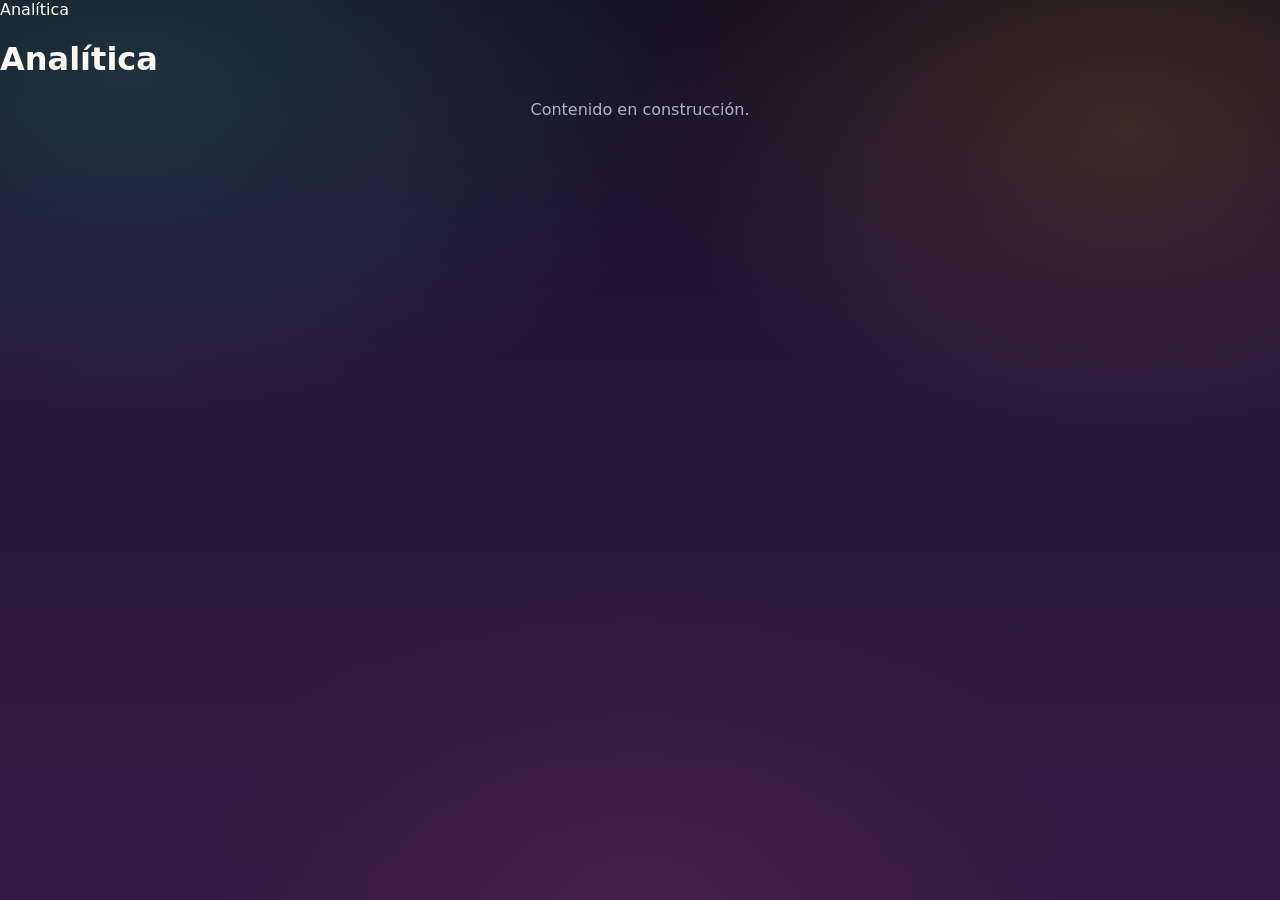
<file: analitica.html>
<!DOCTYPE html>
<html lang="es">
  <head>
    <meta charset="UTF-8" />
    <meta name="viewport" content="width=device-width, initial-scale=1.0" />
    <title>Analítica – Tennis Direction Tracker</title>
    <link rel="stylesheet" href="style.css" />
  </head>
  <body>
    <header class="top-bar">
      <div class="logo">Analítica</div>
    </header>
    <main class="menu">
      <h1 class="menu-title">Analítica</h1>
      <p style="color:#aab5c0; text-align:center;">Contenido en construcción.</p>
    </main>
  </body>
</html>
</file>
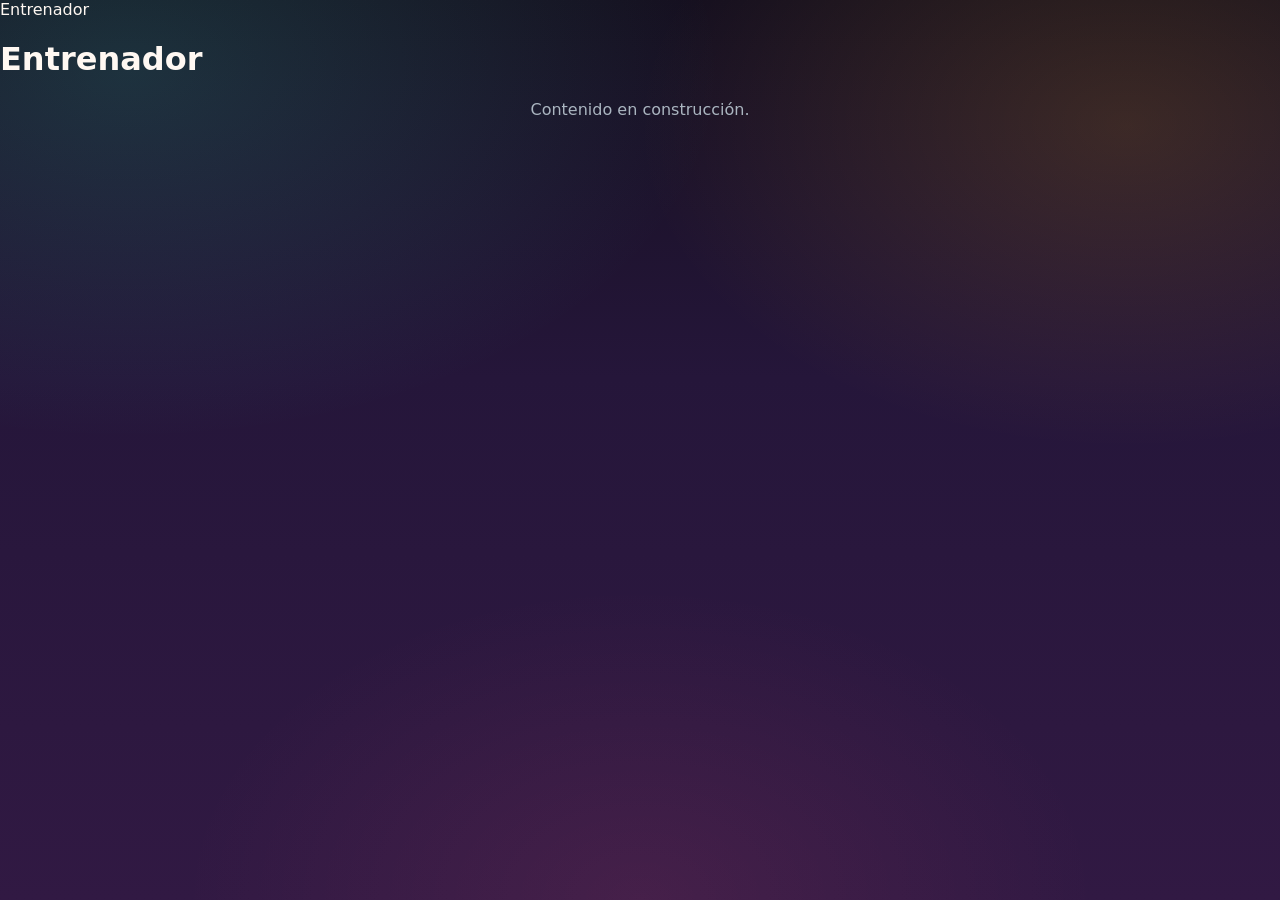
<file: entrenador.html>
<!DOCTYPE html>
<html lang="es">
  <head>
    <meta charset="UTF-8" />
    <meta name="viewport" content="width=device-width, initial-scale=1.0" />
    <title>Entrenador – Tennis Direction Tracker</title>
    <link rel="stylesheet" href="style.css" />
  </head>
  <body>
    <header class="top-bar">
      <div class="logo">Entrenador</div>
    </header>
    <main class="menu">
      <h1 class="menu-title">Entrenador</h1>
      <p style="color:#aab5c0; text-align:center;">Contenido en construcción.</p>
    </main>
  </body>
</html>
</file>
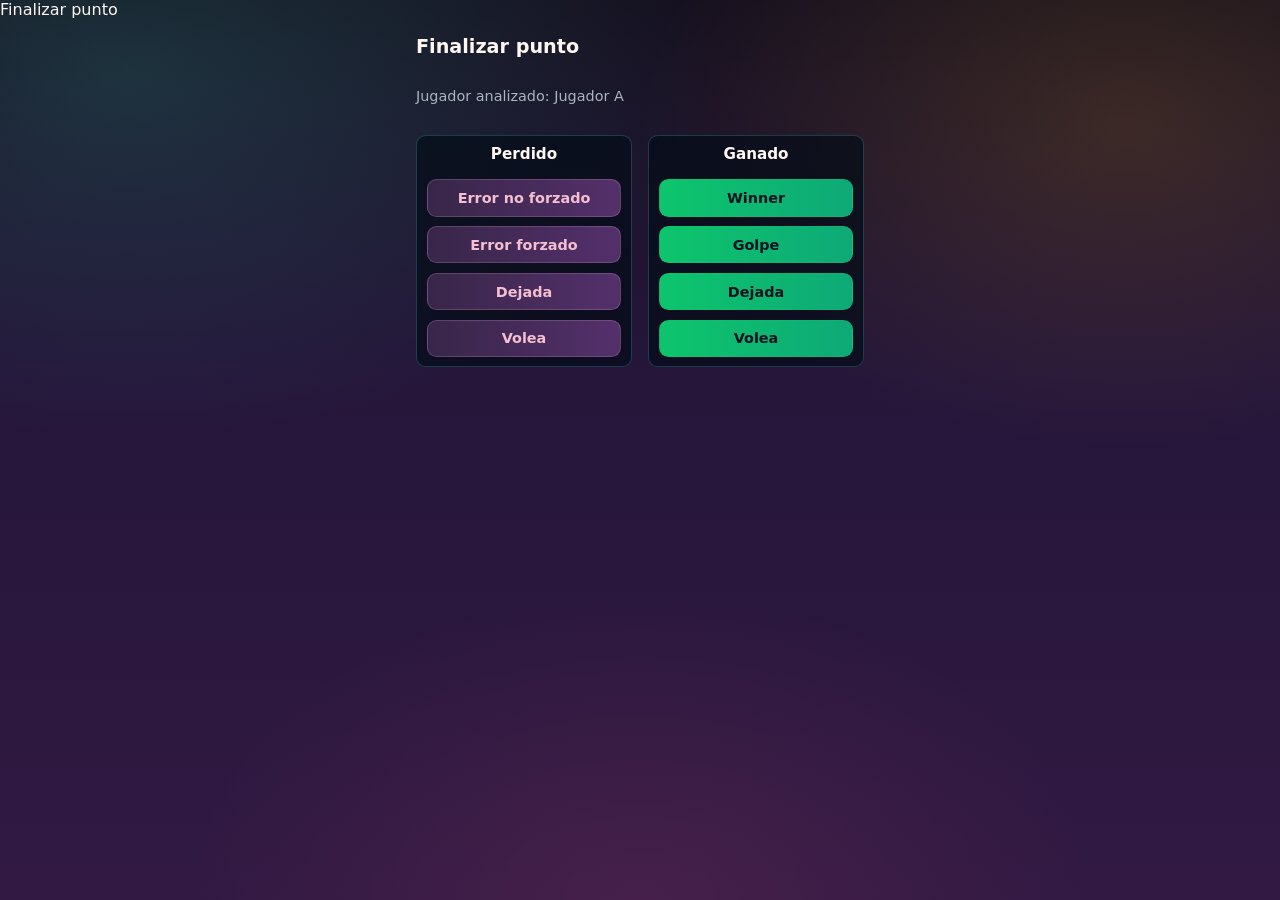
<file: finalize_punto.html>
<!DOCTYPE html>
<html lang="es">
  <head>
    <meta charset="UTF-8" />
    <meta name="viewport" content="width=device-width, initial-scale=1.0" />
    <title>Finalizar punto – Tennis Direction Tracker</title>
    <link rel="stylesheet" href="style.css" />
    <style>
      /* Additional styles specific to the finalisation page */
      .final-container {
        max-width: 480px;
        margin: 0 auto;
        padding: 1rem;
        display: flex;
        flex-direction: column;
        gap: 1rem;
      }

      .final-heading {
        font-size: 1.2rem;
        font-weight: 600;
        color: #56f5f4;
        margin: 0;
      }

      .player-info {
        font-size: 0.9rem;
        color: #aab5c0;
      }

      .final-grid {
        display: grid;
        grid-template-columns: 1fr 1fr;
        gap: 1rem;
      }

      .final-column {
        display: flex;
        flex-direction: column;
        gap: 0.6rem;
        background: rgba(4, 12, 24, 0.7);
        border-radius: 0.6rem;
        border: 1px solid rgba(86, 245, 244, 0.2);
        padding: 0.6rem;
      }

      .final-column h3 {
        margin: 0 0 0.4rem;
        font-size: 0.95rem;
        font-weight: 600;
        color: #e5e8ec;
        text-align: center;
      }

      .final-button {
        padding: 0.6rem 0.4rem;
        border-radius: 0.6rem;
        font-size: 0.9rem;
        font-weight: 600;
        text-align: center;
        cursor: pointer;
        transition: transform 0.15s, box-shadow 0.15s;
      }

      .final-button.error {
        background: linear-gradient(to right, #382649, #54306b);
        color: #f5bfd1;
        border: 1px solid rgba(245, 191, 209, 0.2);
      }

      .final-button.win {
        background: linear-gradient(to right, #0dc56c, #0ea977);
        color: #05121f;
        border: 1px solid rgba(13, 197, 108, 0.2);
      }

      .final-button:hover {
        transform: translateY(-2px);
        box-shadow: 0 4px 12px rgba(86, 245, 244, 0.25);
      }
    </style>
  </head>
  <body>
    <header class="top-bar">
      <div class="logo">Finalizar&nbsp;punto</div>
    </header>
    <div class="final-container">
      <h2 class="final-heading">Finalizar punto</h2>
      <p class="player-info">Jugador analizado: Jugador A</p>
      <div class="final-grid">
        <!-- Perdido column -->
        <div class="final-column">
          <h3>Perdido</h3>
          <div class="final-button error">Error no forzado</div>
          <div class="final-button error">Error forzado</div>
          <div class="final-button error">Dejada</div>
          <div class="final-button error">Volea</div>
        </div>
        <!-- Ganado column -->
        <div class="final-column">
          <h3>Ganado</h3>
          <div class="final-button win">Winner</div>
          <div class="final-button win">Golpe</div>
          <div class="final-button win">Dejada</div>
          <div class="final-button win">Volea</div>
        </div>
      </div>
    </div>
  </body>
</html>
</file>
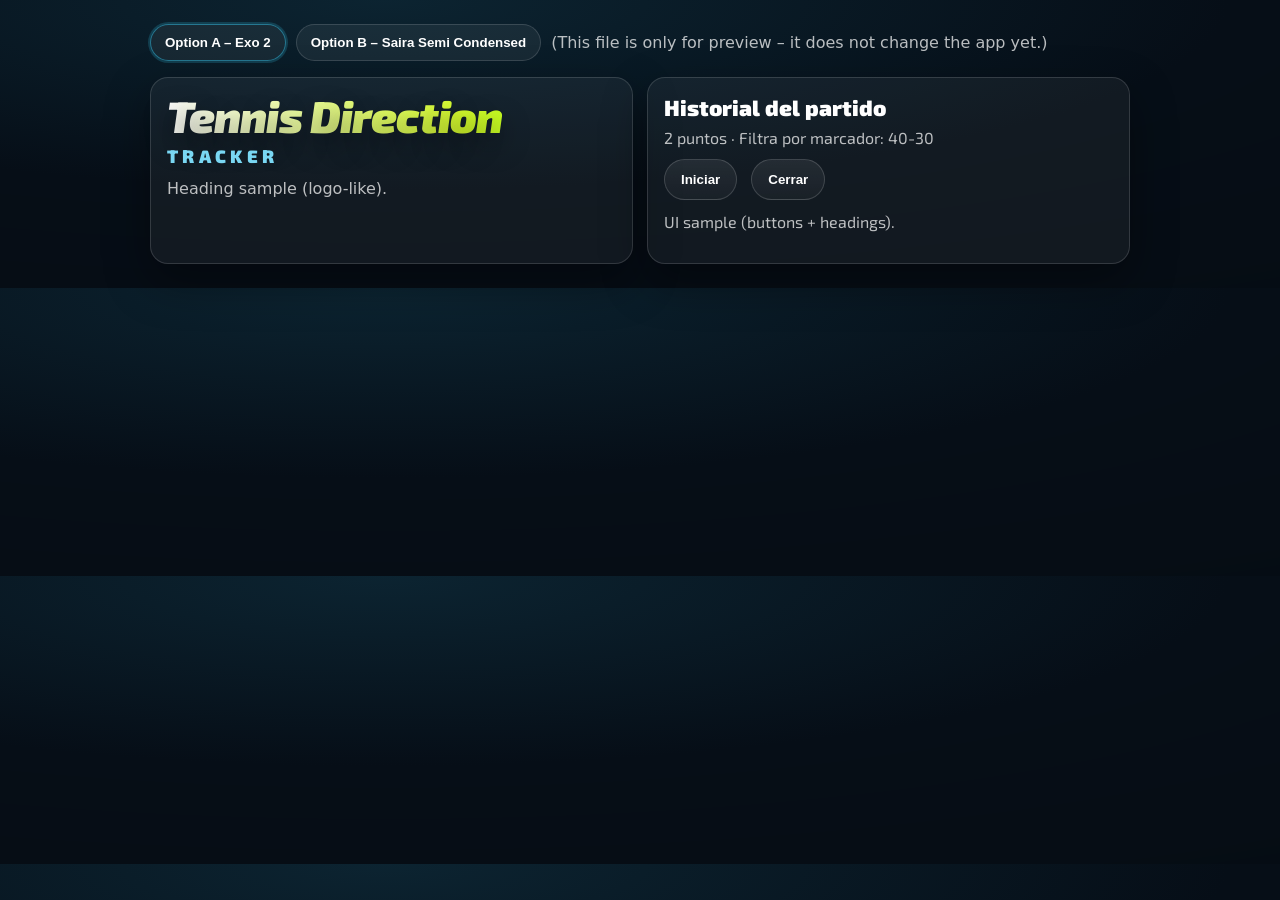
<file: font_preview.html>
<!doctype html>
<html lang="en">
<head>
  <meta charset="utf-8" />
  <meta name="viewport" content="width=device-width,initial-scale=1" />
  <title>TDT – Font preview</title>
  <link rel="preconnect" href="https://fonts.googleapis.com">
  <link rel="preconnect" href="https://fonts.gstatic.com" crossorigin>
  <!-- Option A: Exo 2 (sporty/tech, italic weights) -->
  <link href="https://fonts.googleapis.com/css2?family=Exo+2:ital,wght@0,400;0,600;0,800;1,600;1,800&display=swap" rel="stylesheet">
  <!-- Option B: Saira Semi Condensed (sport/condensed) -->
  <link href="https://fonts.googleapis.com/css2?family=Saira+Semi+Condensed:wght@400;600;800&display=swap" rel="stylesheet">
  <style>
    :root{ --bg:#07101a; --card:rgba(255,255,255,.05); --stroke:rgba(255,255,255,.14); --muted:rgba(255,255,255,.72); }
    body{ margin:0; background:radial-gradient(120% 120% at 30% 0%, rgba(57,213,255,.10), rgba(0,0,0,.12) 55%, rgba(0,0,0,.22)), var(--bg);
          color:#fff; font-family: system-ui,-apple-system,Segoe UI,Roboto,Inter,Arial; }
    .wrap{ max-width:980px; margin:0 auto; padding:24px; }
    .tabs{ display:flex; gap:10px; flex-wrap:wrap; }
    .tab{ border:1px solid var(--stroke); background:rgba(255,255,255,.06); color:#fff; padding:10px 14px; border-radius:999px; cursor:pointer; font-weight:800; }
    .tab.active{ box-shadow:0 0 0 2px rgba(57,213,255,.18); border-color:rgba(57,213,255,.45); }

    .grid{ display:grid; grid-template-columns: 1fr 1fr; gap:14px; margin-top:16px; }
    .card{ background:var(--card); border:1px solid var(--stroke); border-radius:18px; padding:16px; box-shadow:0 18px 45px rgba(0,0,0,.35); }
    .muted{ color:var(--muted); }

    /* Brand-ish heading style (uses selected font) */
    .brandH{
      font-size:44px;
      font-weight:900;
      font-style:italic;
      letter-spacing:-.02em;
      line-height:1.02;
      background: linear-gradient(90deg, #ffffff 0%, #d9ff2f 65%, #9cff00 100%);
      -webkit-background-clip:text;
      background-clip:text;
      color:transparent;
      text-shadow: 0 12px 28px rgba(0,0,0,.40);
      margin: 0 0 6px;
    }
    .brandSub{
      font-size:18px;
      letter-spacing:.24em;
      font-weight:900;
      color:#7fe2ff;
      text-transform:uppercase;
      margin:0;
      opacity:.95;
    }
    .h2{ font-size:22px; font-weight:900; margin:0 0 8px; }
    .btn{ display:inline-flex; align-items:center; justify-content:center; border-radius:999px; padding:12px 16px; border:1px solid rgba(255,255,255,.16);
          background:linear-gradient(180deg, rgba(255,255,255,.08), rgba(255,255,255,.03)); color:#fff; font-weight:900; }

    .fontA .useFont{ font-family:"Exo 2", system-ui,-apple-system,Segoe UI,Roboto,Inter,Arial; }
    .fontB .useFont{ font-family:"Saira Semi Condensed", system-ui,-apple-system,Segoe UI,Roboto,Inter,Arial; }

    @media (max-width:740px){
      .grid{ grid-template-columns:1fr; }
      .brandH{ font-size:36px; }
    }
  </style>
</head>
<body class="fontA">
  <div class="wrap">
    <div class="tabs">
      <button class="tab active" id="a">Option A – Exo 2</button>
      <button class="tab" id="b">Option B – Saira Semi Condensed</button>
      <span class="muted" style="align-self:center;">(This file is only for preview – it does not change the app yet.)</span>
    </div>

    <div class="grid">
      <div class="card">
        <div class="useFont">
          <h1 class="brandH">Tennis Direction</h1>
          <p class="brandSub">TRACKER</p>
        </div>
        <p class="muted" style="margin-top:12px;">Heading sample (logo-like).</p>
      </div>

      <div class="card useFont">
        <div class="h2">Historial del partido</div>
        <div class="muted">2 puntos · Filtra por marcador: 40-30</div>
        <div style="height:12px"></div>
        <button class="btn">Iniciar</button>
        <button class="btn" style="margin-left:10px">Cerrar</button>
        <p class="muted" style="margin-top:12px;">UI sample (buttons + headings).</p>
      </div>
    </div>
  </div>

<script>
  const a=document.getElementById('a');
  const b=document.getElementById('b');
  function set(which){
    document.body.classList.toggle('fontA', which==='A');
    document.body.classList.toggle('fontB', which==='B');
    a.classList.toggle('active', which==='A');
    b.classList.toggle('active', which==='B');
  }
  a.onclick=()=>set('A');
  b.onclick=()=>set('B');
</script>
</body>
</html>
</file>
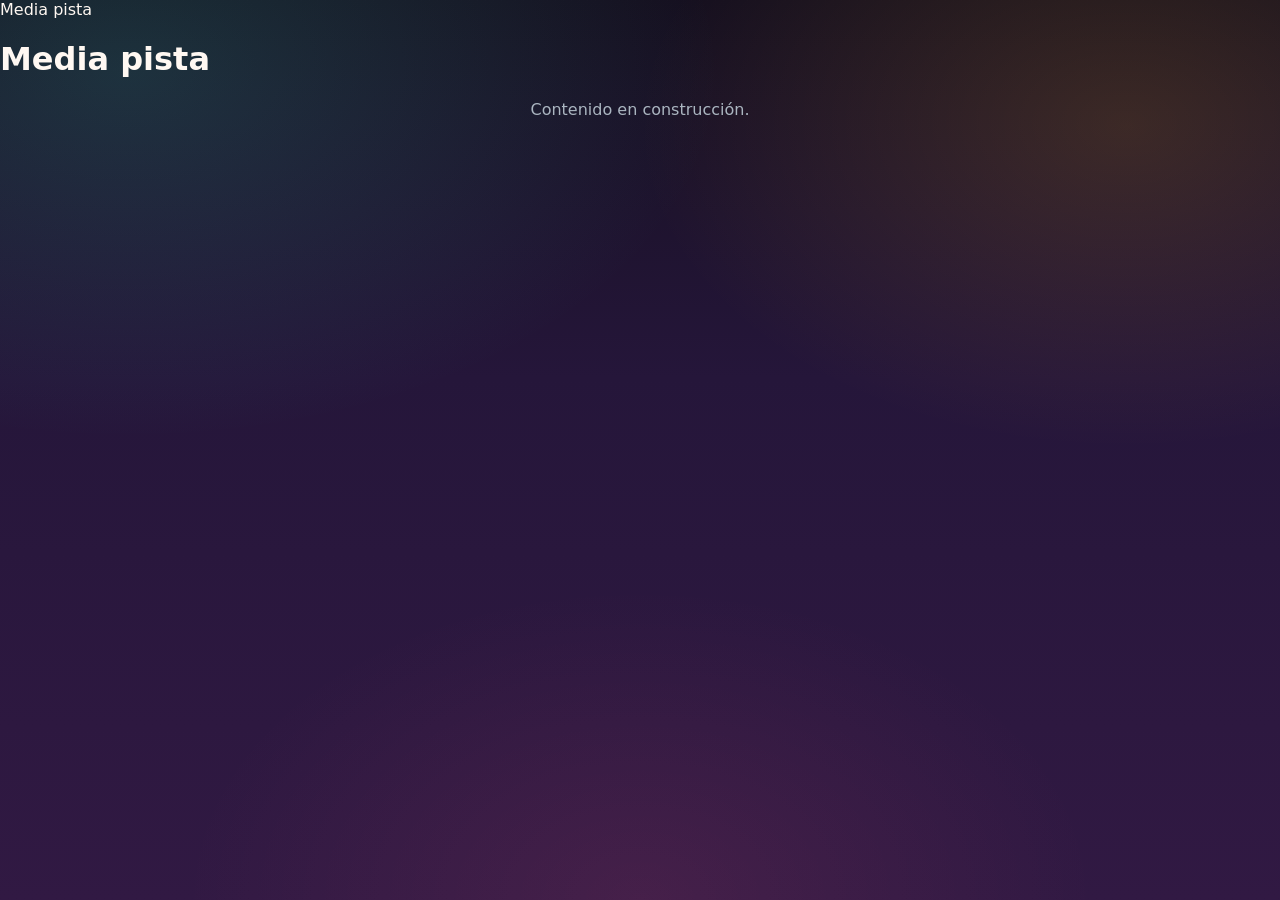
<file: media_pista.html>
<!DOCTYPE html>
<html lang="es">
  <head>
    <meta charset="UTF-8" />
    <meta name="viewport" content="width=device-width, initial-scale=1.0" />
    <title>Media pista – Tennis Direction Tracker</title>
    <link rel="stylesheet" href="style.css" />
  </head>
  <body>
    <header class="top-bar">
      <div class="logo">Media&nbsp;pista</div>
    </header>
    <main class="menu">
      <h1 class="menu-title">Media pista</h1>
      <p style="color:#aab5c0; text-align:center;">Contenido en construcción.</p>
    </main>
  </body>
</html>
</file>
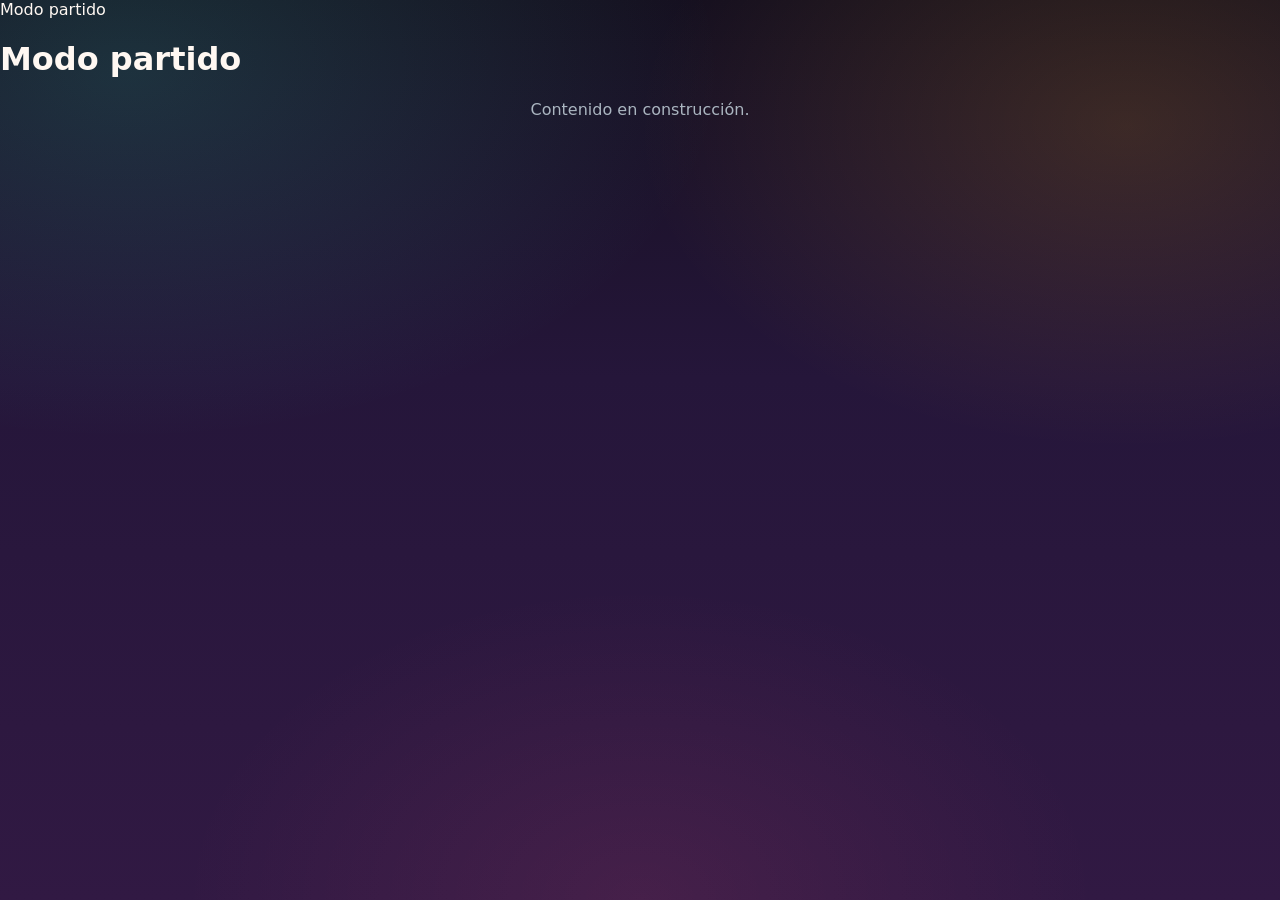
<file: modo_partido.html>
<!DOCTYPE html>
<html lang="es">
  <head>
    <meta charset="UTF-8" />
    <meta name="viewport" content="width=device-width, initial-scale=1.0" />
    <title>Modo partido – Tennis Direction Tracker</title>
    <link rel="stylesheet" href="style.css" />
  </head>
  <body>
    <header class="top-bar">
      <div class="logo">Modo&nbsp;partido</div>
    </header>
    <main class="menu">
      <h1 class="menu-title">Modo partido</h1>
      <p style="color:#aab5c0; text-align:center;">Contenido en construcción.</p>
    </main>
  </body>
</html>
</file>
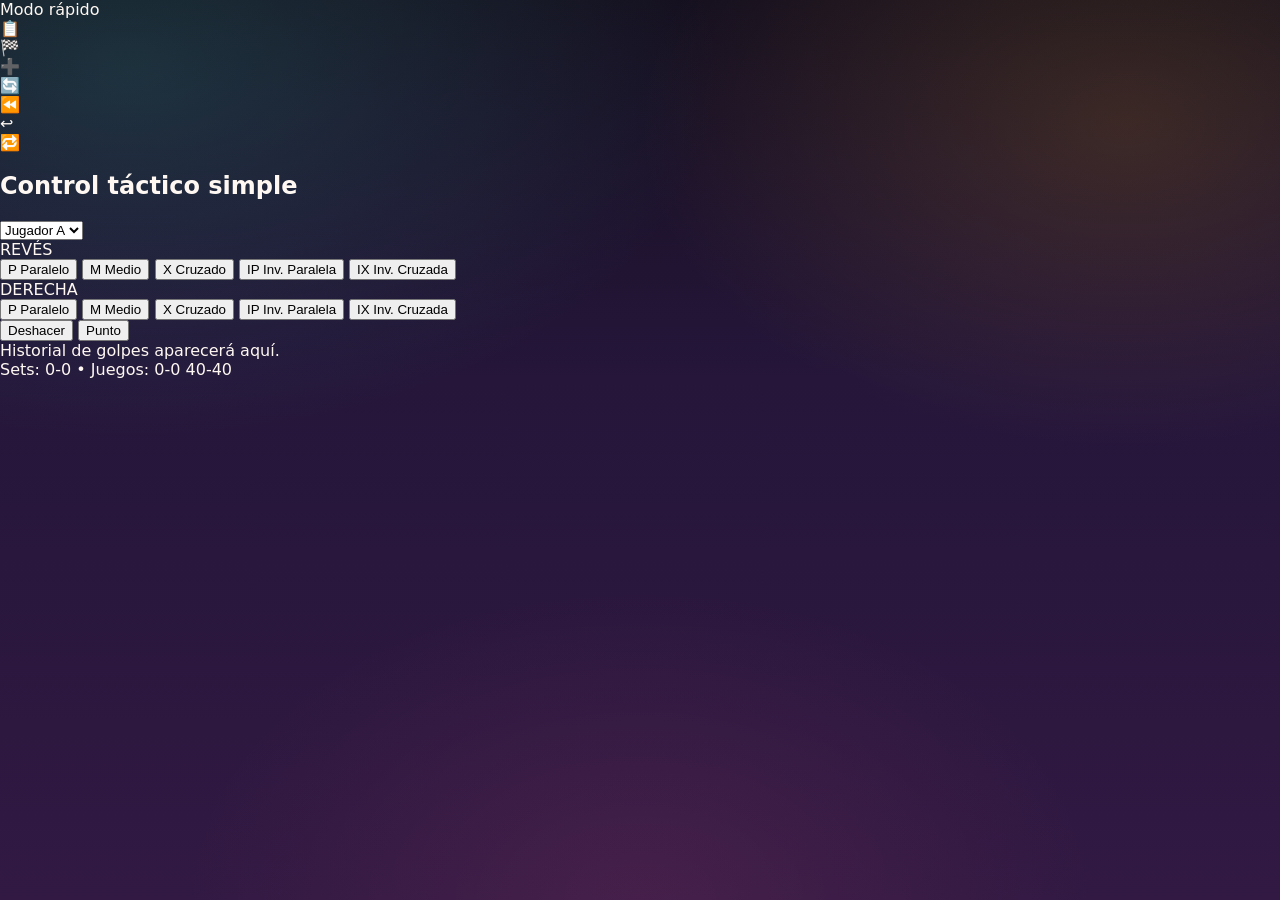
<file: modo_rapido.html>
<!DOCTYPE html>
<html lang="es">
  <head>
    <meta charset="UTF-8" />
    <meta name="viewport" content="width=device-width, initial-scale=1.0" />
    <title>Modo rápido – Tennis Direction Tracker</title>
    <link rel="stylesheet" href="style.css" />
  </head>
  <body>
    <header class="top-bar">
      <div class="logo">Modo&nbsp;rápido</div>
    </header>
    <div class="quick-container">
      <!-- Horizontal toolbar with action icons -->
      <div class="toolbar">
        <div class="toolbar-button" title="Marcador"><span>📋</span></div>
        <div class="toolbar-button" title="Finalizar"><span>🏁</span></div>
        <div class="toolbar-button" title="Nuevo punto"><span>➕</span></div>
        <div class="toolbar-button" title="Rotar columnas"><span>🔄</span></div>
        <div class="toolbar-button" title="Deshacer punto"><span>⏪</span></div>
        <div class="toolbar-button" title="Deshacer golpe"><span>↩️</span></div>
        <div class="toolbar-button" title="Reiniciar"><span>🔁</span></div>
      </div>
      <div>
        <h2 class="section-title">Control táctico simple</h2>
        <select class="player-select">
          <option>Jugador A</option>
          <option>Jugador B</option>
        </select>
      </div>
      <div class="commands-grid">
        <!-- Left column: Revés -->
        <div class="commands-column">
          <div class="command-label">REVÉS</div>
          <button class="command-button">
            <span class="letter">P</span>
            <span class="description">Paralelo</span>
          </button>
          <button class="command-button">
            <span class="letter">M</span>
            <span class="description">Medio</span>
          </button>
          <button class="command-button">
            <span class="letter">X</span>
            <span class="description">Cruzado</span>
          </button>
          <button class="command-button">
            <span class="letter">IP</span>
            <span class="description">Inv. Paralela</span>
          </button>
          <button class="command-button">
            <span class="letter">IX</span>
            <span class="description">Inv. Cruzada</span>
          </button>
        </div>
        <!-- Right column: Derecha -->
        <div class="commands-column">
          <div class="command-label">DERECHA</div>
          <button class="command-button">
            <span class="letter">P</span>
            <span class="description">Paralelo</span>
          </button>
          <button class="command-button">
            <span class="letter">M</span>
            <span class="description">Medio</span>
          </button>
          <button class="command-button">
            <span class="letter">X</span>
            <span class="description">Cruzado</span>
          </button>
          <button class="command-button">
            <span class="letter">IP</span>
            <span class="description">Inv. Paralela</span>
          </button>
          <button class="command-button">
            <span class="letter">IX</span>
            <span class="description">Inv. Cruzada</span>
          </button>
        </div>
      </div>
      <div class="action-row">
        <button class="action-button undo">Deshacer</button>
        <button class="action-button end">Punto</button>
      </div>
      <div class="history-panel">
        <!-- Placeholder text: actual history will be rendered via JS -->
        Historial de golpes aparecerá aquí.
      </div>
      <div class="match-info">
        <span>Sets: 0‑0 • Juegos: 0‑0</span>
        <span class="score">40‑40</span>
      </div>
    </div>
  </body>
</html>
</file>
<file: style.css>
:root{
  --font:"Barlow Condensed", "Inter", system-ui, -apple-system, Segoe UI, Roboto, Arial;

  /* Deportivo Pro */
  --bg0:#070B16;
  --bg1:#0B1631;
  --card:#0F2348;
  --card2:#132B57;
  --stroke:rgba(255,255,255,.10);
  --stroke2:rgba(255,255,255,.18);
  --text:#EAF2FF;
  --muted:rgba(234,242,255,.72);

  /* Brand / Accents */
  --accent:#FFD400;   /* tenis / energía */
  --accent2:#39D5FF;  /* info / secondary */

  --good:#2EE59D;
  --warn:#FF9F2E;
  --bad:#FF3B5C;

  /* Legacy helpers (used in some effects) */
  --yellow:#FFD400;
  --red:#FF3B5C;

  --radius:16px;
  --shadow: 0 18px 45px rgba(0,0,0,.45);
  --shadow2: 0 10px 26px rgba(0,0,0,.28);
  --inset: inset 0 1px 0 rgba(255,255,255,.08);

  --ease: cubic-bezier(.2,.8,.2,1);
  --fast: 140ms;
  --med: 210ms;

  /* Pro surfaces (base de Historial) */
  --panelBg:
    radial-gradient(1200px 520px at 18% 0%, rgba(57,213,255,.10), transparent 55%),
    radial-gradient(900px 420px at 85% 18%, rgba(255,212,0,.10), transparent 52%),
    linear-gradient(180deg, rgba(255,255,255,.07), rgba(0,0,0,.14));
  --panelBgSoft:
    radial-gradient(900px 420px at 18% 0%, rgba(57,213,255,.08), transparent 60%),
    radial-gradient(700px 360px at 82% 18%, rgba(255,212,0,.08), transparent 58%),
    linear-gradient(180deg, rgba(255,255,255,.06), rgba(0,0,0,.10));
  --panelBorder: rgba(255,255,255,.14);
  --panelBorder2: rgba(255,255,255,.20);
  --panelInsetHi: inset 0 1px 0 rgba(255,255,255,.10);
  --panelInsetLo: inset 0 -1px 0 rgba(0,0,0,.34);
  --panelShadow: 0 20px 55px rgba(0,0,0,.42);

}

html,body{height:100%; overflow-y:auto; overflow-x:hidden;}
body{
  padding-bottom: 64px;
  margin:0;
  font-family:var(--font);
  color:var(--text);
  background:
    radial-gradient(1200px 700px at 20% 10%, rgba(77,163,255,.16), transparent 55%),
    radial-gradient(900px 600px at 80% 30%, rgba(46,204,113,.10), transparent 55%),
    linear-gradient(180deg, var(--bg0), var(--bg1));
}

body.light{
  --bg0:#e8eefc;
  --bg1:#cfe0ff;
  --card:rgba(255,255,255,.75);
  --card2:rgba(255,255,255,.62);
  --stroke:rgba(10,22,55,.14);
  --stroke2:rgba(10,22,55,.22);
  --text:#0b1430;
  --muted:rgba(11,20,48,.65);
  --shadow: 0 16px 40px rgba(10,22,55,.18);
  --shadow2: 0 10px 24px rgba(10,22,55,.14);
  background:
    radial-gradient(1200px 700px at 20% 10%, rgba(77,163,255,.22), transparent 60%),
    radial-gradient(900px 600px at 80% 30%, rgba(46,204,113,.14), transparent 60%),
    linear-gradient(180deg, var(--bg0), var(--bg1));
}

a{color:inherit}
*{box-sizing:border-box;}

.app{
  max-width: 980px;
  margin: 0 auto;
  display:flex;
  flex-direction:column;
  gap:10px;
  padding: 12px;
  min-height: 100vh;
  box-sizing:border-box;
}

.topbar{
  position: sticky;
  top: 0;
  z-index: 30;
display:flex;
  align-items:center;
  justify-content:space-between;
  gap:12px;
}

.brand{
  display:flex; align-items:center; gap:10px;
  padding:10px 12px;
  border-radius: 999px;
  background: linear-gradient(180deg, rgba(255,255,255,.10), rgba(255,255,255,.04));
  border: 1px solid var(--stroke);
  box-shadow: var(--inset);
  backdrop-filter: var(--blur);
}
.logoDot{width:10px;height:10px;border-radius:50%;
  background: radial-gradient(circle at 30% 30%, #fff, rgba(255,255,255,.15));
  box-shadow: 0 0 0 3px rgba(77,163,255,.18), 0 0 20px rgba(77,163,255,.22);
}
.brand b{letter-spacing:.4px}
.brand small{opacity:.7}

.chips{display:flex; gap:10px; flex-wrap:wrap; justify-content:flex-end;}
.chip, .btn{
  border: 1px solid var(--stroke);
  background: linear-gradient(180deg, rgba(255,255,255,.10), rgba(255,255,255,.05));
  color:var(--text);
  border-radius: 999px;
  padding:10px 14px;
  font-weight:800;
  letter-spacing:.3px;
  cursor:pointer;
  box-shadow: var(--inset), 0 8px 18px rgba(0,0,0,.14);
  transition: transform .12s ease, box-shadow .12s ease, border-color .12s ease, background .12s ease, opacity .12s ease;
}
.chip:hover,.btn:hover{transform: translateY(-1px); border-color: var(--stroke2); box-shadow: var(--inset), 0 12px 26px rgba(0,0,0,.18);}
.chip:active,.btn:active{transform: translateY(0px) scale(.98); box-shadow: var(--inset), 0 6px 14px rgba(0,0,0,.16);}
.chip.primary{border-color: color-mix(in srgb, var(--accent2) 55%, transparent); background: linear-gradient(180deg, color-mix(in srgb, var(--accent2) 28%, transparent), color-mix(in srgb, var(--accent2) 14%, transparent));}
.chip.warn{border-color: color-mix(in srgb, var(--warn) 55%, transparent); background: linear-gradient(180deg, color-mix(in srgb, var(--warn) 26%, transparent), color-mix(in srgb, var(--warn) 12%, transparent));}
.chip.good{border-color: color-mix(in srgb, var(--good) 55%, transparent); background: linear-gradient(180deg, color-mix(in srgb, var(--good) 26%, transparent), color-mix(in srgb, var(--good) 12%, transparent));}
.chip.bad{border-color: color-mix(in srgb, var(--bad) 55%, transparent); background: linear-gradient(180deg, color-mix(in srgb, var(--bad) 22%, transparent), color-mix(in srgb, var(--bad) 10%, transparent));}
.chip.ghost{opacity:.85}
.chip:disabled,.btn:disabled{opacity:.45; cursor:not-allowed; transform:none;}
.pillToggle{display:flex; gap:8px; align-items:center; padding:10px 12px;}

.mainLeft, .mainRight{
  border-radius: var(--radius);
  border:1px solid var(--stroke);
  background: linear-gradient(180deg, rgba(255,255,255,.08), rgba(255,255,255,.03));
  box-shadow: var(--shadow);
  backdrop-filter: var(--blur);
}
.mainLeft{overflow:visible;}
.mainRight{overflow:visible;}
.mainLeft{display:flex; flex-direction:column;}
.mainRight{display:flex; flex-direction:column; gap:12px; padding:14px;}

.section{
  border:1px solid var(--stroke);
  border-radius: var(--radius);
  background: linear-gradient(180deg, rgba(255,255,255,.10), rgba(255,255,255,.04));
  box-shadow: var(--shadow2), var(--inset);
  padding:12px;
}

.row{display:flex; gap:12px; flex-wrap:wrap; align-items:stretch;}
.playerCard{
  flex:1;
  min-width: 180px;
  display:flex; flex-direction:column; gap:4px;
}
.playerCard label{font-size:12px; opacity:.7; font-weight:900; letter-spacing:.4px;}
.playerCard input{
  border:1px solid var(--stroke);
  border-radius: 14px;
  padding:10px 12px;
  font-weight:900;
  background: rgba(0,0,0,.14);
  color: var(--text);
  outline:none;
}
body.light .playerCard input{background: rgba(255,255,255,.70);}
.kpis{display:flex; gap:10px; margin-top:10px;}
.kpi{
  flex:1;
  border:1px solid var(--stroke);
  border-radius: 16px;
  padding:10px;
  text-align:center;
  background: linear-gradient(180deg, rgba(0,0,0,.10), rgba(0,0,0,.02));
}
body.light .kpi{background: linear-gradient(180deg, rgba(255,255,255,.85), rgba(255,255,255,.62));}
.kpi .t{font-size:12px; opacity:.7; font-weight:900;}
.kpi .v{font-size:20px; font-weight:1000; margin-top:4px;}

.statusBar{
  display:flex; gap:10px; align-items:center; flex-wrap:wrap;
  padding:12px 14px;
  border-top:1px solid var(--stroke);
  background: linear-gradient(180deg, rgba(0,0,0,.12), rgba(0,0,0,.02));
}
body.light .statusBar{background: linear-gradient(180deg, rgba(255,255,255,.80), rgba(255,255,255,.62));}
.statusBadge{
  display:inline-flex; gap:8px; align-items:center;
  padding:8px 12px;
  border-radius: 999px;
  border:1px solid var(--stroke);
  background: rgba(0,0,0,.14);
  font-weight:1000;
}
body.light .statusBadge{background: rgba(255,255,255,.70);}
.muted{color:var(--muted); font-weight:800;}
.mono{font-family: ui-monospace, Menlo, Consolas, monospace;}

.courtWrap{
  position:relative;
  width:100%;
  flex:1;
  display:flex;
  align-items:flex-start;
  justify-content:center;
  padding:16px;
  background:
    radial-gradient(800px 500px at 40% 20%, rgba(77,163,255,.10), transparent 60%),
    linear-gradient(180deg, rgba(0,0,0,.10), rgba(0,0,0,.02));
}
body.light .courtWrap{
  background:
    radial-gradient(800px 500px at 40% 20%, rgba(77,163,255,.18), transparent 60%),
    linear-gradient(180deg, rgba(255,255,255,.62), rgba(255,255,255,.40));
}
.court{
  position:relative;
  width:min(760px, 98%);
  aspect-ratio: 9 / 18;
  border-radius: 22px;
  box-shadow: 0 30px 70px rgba(0,0,0,.28);
  overflow:hidden;
  border:1px solid rgba(255,255,255,.10);
}
body.light .court{border:1px solid rgba(10,22,55,.18);}


.courtSurface{
  position:absolute;
  inset:0;
  transform-origin: 50% 50%;
  transition: transform 260ms cubic-bezier(.2,.9,.2,1);
}
.court.rotated .courtSurface{
  transform: rotate(180deg);
}

/* keep labels upright when rotated */
.court.rotated .zoneTxt{
  display:inline-block;
  transform: rotate(180deg);
}
.court.rotated .baselineName{
  transform: rotate(180deg);
  transform-origin: 50% 50%;
}
.court.rotated .arrowNumText{
  transform-box: fill-box;
  transform-origin: center;
  transform: rotate(180deg);
}

.baselineName{
  position:absolute;
  left:0; right:0;
  text-align:center;
  color: rgba(255,255,255,.96);
  font-weight: 1000;
  letter-spacing: .08em;
  text-transform: uppercase;
  text-shadow: 0 4px 16px rgba(0,0,0,.40);
  pointer-events:none;
  z-index: 2;
  font-size: 13px;
}
.baselineTop{ top: 18px; }
.baselineBottom{ bottom: 18px; }
.court img{
  width:100%;
  height:100%;
  object-fit:cover;
  display:block;
  filter:saturate(1.05) contrast(1.02);
}

.zoneLayer{position:absolute; inset:0; pointer-events:auto; z-index:4;}

.gridLayer{position:absolute;inset:0;pointer-events:auto;}
.zoneCell,.serveCell{touch-action:manipulation;}
.zoneGrid{
  position:absolute;
  display:grid;
  grid-template-columns: repeat(3, 1fr);
  grid-template-rows: repeat(3, 1fr);
  gap: 0px;
  pointer-events:none;
}
.zoneCell, .serveCell{position:relative; will-change:transform, box-shadow;
  pointer-events:auto;
  display:flex;
  align-items:flex-start;
  justify-content:center;
  color: rgba(255,255,255,.88);
  font-weight:1000;
  border-radius: 10px;
  border:1px solid rgba(255,255,255,.10);
  background: rgba(0,0,0,.10);
  user-select:none;
  cursor:pointer;
  transition: transform var(--fast) var(--ease), background var(--fast) var(--ease), border-color var(--fast) var(--ease), box-shadow var(--med) var(--ease);
}
body.light .zoneCell, body.light .serveCell{
  color: rgba(10,22,55,.88);
  background: rgba(255,255,255,.22);
  border:1px solid rgba(10,22,55,.12);
}
.zoneCell:hover, .serveCell:hover{transform: translateY(-1px); background: rgba(255,255,255,.10);}
body.light .zoneCell:hover, body.light .serveCell:hover{background: rgba(255,255,255,.38);}

.zoneLabel{position:absolute; top:10px; left:10px; padding:6px 10px; border-radius:999px; border:1px solid var(--stroke); background: rgba(0,0,0,.18); font-weight:1000;}
body.light .zoneLabel{background: rgba(255,255,255,.70);}

.hidden{display:none !important;}

.timeline{
  display:flex; gap:8px; overflow:auto;
  padding:10px;
  border:1px solid var(--stroke);
  border-radius: 16px;
  background: rgba(0,0,0,.10);
}
body.light .timeline{background: rgba(255,255,255,.62);}
.tok{
  display:inline-flex; align-items:center; gap:8px;
  padding:8px 10px;
  border-radius: 999px;
  border:1px solid var(--stroke);
  background: linear-gradient(180deg, rgba(255,255,255,.12), rgba(255,255,255,.04));
  font-weight:1000;
  white-space:nowrap;
}
.tok small{opacity:.7; font-weight:900}
.tok.a{border-color: rgba(46,204,113,.35); }
.tok.b{border-color: rgba(255,138,0,.35); }
.tok.active{outline:3px solid rgba(77,163,255,.28);}

.seqList{
  border:1px solid var(--stroke);
  border-radius: 16px;
  overflow:auto;
  max-height: 30vh;
}
.seqItem{
  padding:10px 12px;
  border-bottom:1px solid var(--stroke);
  display:flex; gap:10px; align-items:flex-start;
}
.seqItem:last-child{border-bottom:none}
.seqItem .n{font-weight:1000; opacity:.75; width:34px;}
.seqItem .t{font-weight:1000}
.seqItem .t .a{color: rgba(46,204,113,.95)}
.seqItem .t .b{color: rgba(255,138,0,.95)}

.gridBtns{display:grid; grid-template-columns: 1fr 1fr; gap:10px;}
.btnBig{
  border-radius: 16px;
  padding:14px 12px;
  font-size:14px;
}
.btn.primary{border-color: rgba(77,163,255,.35); background: linear-gradient(180deg, rgba(77,163,255,.28), rgba(77,163,255,.12));}
.btn.good{border-color: rgba(46,204,113,.35); background: linear-gradient(180deg, rgba(46,204,113,.22), rgba(46,204,113,.10));}
.btn.warn{border-color: rgba(255,138,0,.35); background: linear-gradient(180deg, rgba(255,138,0,.22), rgba(255,138,0,.10));}
.btn.bad{border-color: rgba(255,77,77,.35); background: linear-gradient(180deg, rgba(255,77,77,.22), rgba(255,77,77,.10));}
.btn.soft{opacity:.9}

/* === Motion (más fluido y consistente) === */
@keyframes overlayIn{
  from{ opacity:0; }
  to{ opacity:1; }
}
@keyframes popIn{
  from{ opacity:0; transform: translateY(10px) scale(.985); }
  to{ opacity:1; transform: translateY(0) scale(1); }
}

@media (prefers-reduced-motion: reduce){
  *{ animation-duration: 1ms !important; animation-iteration-count: 1 !important; transition-duration: 1ms !important; scroll-behavior: auto !important; }
}

.modal{
  position:fixed; inset:0; z-index:1000;
  background: rgba(0,0,0,.45);
  backdrop-filter: blur(10px);
  display:flex;
  align-items:flex-start;
  justify-content:center;
  padding:18px;
  animation: overlayIn var(--fast) var(--ease);
}
.modalCard{
  width:min(1100px, 96vw);
  max-height: 88vh;
  border-radius: 22px;
  border:1px solid var(--stroke);
  background: rgba(14, 20, 32, 0.98);
  box-shadow: var(--shadow);
  overflow:hidden;
  display:flex;
  flex-direction:column;
  animation: popIn 260ms var(--ease);
}

body.light .modalCard{background: rgba(14, 20, 32, 0.98);}
.modalHeader{
  display:flex; align-items:flex-start; justify-content:space-between; gap:12px;
  padding:14px 16px;
  border-bottom:1px solid var(--stroke);
}
/* Compatibilidad: algunos modales usan .modalHead */
.modalHead{
  display:flex;
  align-items:flex-start;
  justify-content:space-between;
  gap:12px;
  padding:14px 16px;
  border-bottom:1px solid var(--stroke);
}
.modalActions{ display:flex; gap:10px; align-items:center; justify-content:flex-end; flex-wrap:wrap; }
.modalTitle{font-size:16px; font-weight:1100}
.modalSub{font-size:12px; opacity:.75; font-weight:900}
.modalBody{padding:14px 16px; overflow:auto; max-height: 78vh;}

.table{
  width:100%;
  border-collapse: collapse;
  font-size:12px;
}
.table th,.table td{
  border-bottom:1px solid var(--stroke);
  padding:10px 10px;
  text-align:left;
  vertical-align:top;
}
.table th{
  position:sticky; top:0;
  background: rgba(0,0,0,.18);
  z-index:1;
}
body.light .table th{background: rgba(255,255,255,.78);}

.filters{
  display:flex; gap:10px; flex-wrap:wrap; align-items:center;
  padding:10px; border:1px solid var(--stroke); border-radius:16px;
  background: rgba(0,0,0,.10);
}
body.light .filters{background: rgba(255,255,255,.62);}
.filters label{font-size:12px; font-weight:1000; opacity:.8}
.filters select,.filters input{
  border:1px solid var(--stroke);
  background: rgba(0,0,0,.12);
  color:var(--text);
  padding:8px 10px;
  border-radius: 12px;
  font-weight:900;
  outline:none;
}
body.light .filters select, body.light .filters input{background: rgba(255,255,255,.72);}

.toast{
  position:fixed; left:50%; bottom:22px; transform: translateX(-50%);
  padding:10px 14px;
  border-radius:999px;
  border:1px solid var(--stroke);
  background: rgba(0,0,0,.28);
  color: var(--text);
  font-weight:1000;
  box-shadow: var(--shadow2);
  opacity:0;
  pointer-events:none;
  transition: opacity var(--fast) var(--ease), transform var(--fast) var(--ease);
  z-index:2000;
}
.toast.show{opacity:1; transform: translateX(-50%) translateY(-4px);}

/* Coach mode: bigger controls + hide non-essentials */
body.coach .app{grid-template-columns: 1fr 360px;}
body.coach .btnBig{padding:18px 14px; font-size:16px;}
body.coach .tok{padding:10px 12px; font-size:14px;}
body.coach .seqList{max-height: 36vh;}
body.coach .muted.smallHide{display:none;}
body.coach .kpi .t{font-size:13px}
body.coach .kpi .v{font-size:24px}

/* Tap highlight vivid yellow + red outline (matches sample) */
.zoneCell, .serveCell{position:relative; will-change:transform, box-shadow;position:relative; overflow:hidden; transform: translateZ(0);}
.zoneCell::before, .serveCell::before{
  content:""; position:absolute; inset:0; pointer-events:none; opacity:0; z-index:1;
  background: color-mix(in srgb, var(--accent) 92%, transparent);
  border:8px solid color-mix(in srgb, var(--bad) 92%, transparent);
  border-radius: 8px;
  box-sizing:border-box;
  box-shadow: 0 0 34px color-mix(in srgb, var(--accent) 55%, transparent), 0 0 20px color-mix(in srgb, var(--bad) 35%, transparent), 0 0 70px color-mix(in srgb, var(--accent) 22%, transparent);
  transition: opacity 140ms ease;
}
.zoneCell.tapHold::before, .serveCell.tapHold::before{opacity:1;}
.zoneCell::after, .serveCell::after{
  content:""; position:absolute; inset:0; pointer-events:none; opacity:0; z-index:2;
  background: var(--accent);
  border-radius:8px;
  clip-path: circle(0% at var(--tap-x,50%) var(--tap-y,50%));
  filter: drop-shadow(0 0 26px color-mix(in srgb, var(--accent) 80%, transparent)) drop-shadow(0 0 12px color-mix(in srgb, var(--bad) 40%, transparent));
}
.zoneCell.tapFlash::after, .serveCell.tapFlash::after{animation: tapFillPro 1200ms cubic-bezier(.12,.92,.18,1) forwards;}
.zoneCell.tapFlash, .serveCell.tapFlash{
  animation: tapPopPro 1200ms cubic-bezier(.14,.88,.2,1) forwards;
  box-shadow: 0 0 0 10px color-mix(in srgb, var(--bad) 95%, transparent) inset, 0 0 78px color-mix(in srgb, var(--accent) 36%, transparent), 0 0 36px color-mix(in srgb, var(--bad) 26%, transparent), 0 0 16px rgba(255,255,255,.12);
}
@keyframes tapFillPro{
  0%{opacity:1; clip-path: circle(0% at var(--tap-x,50%) var(--tap-y,50%));}
  55%{opacity:1; clip-path: circle(160% at var(--tap-x,50%) var(--tap-y,50%));}
  100%{opacity:0; clip-path: circle(190% at var(--tap-x,50%) var(--tap-y,50%));}
}
@keyframes tapPopPro{
  0%{transform: translateZ(0) scale(1);}
  20%{transform: translateZ(0) scale(1.05);}
  60%{transform: translateZ(0) scale(1.02);}
  100%{transform: translateZ(0) scale(1);}
}


.mainLeft{grid-column:1 / 2; grid-row:1 / 2;}
.mainRight{grid-column:2 / 3; grid-row:1 / 2;}

.diagramOnly{padding:10px;}
#scoreSection .row{margin-bottom:10px;}

.mainRight .section{margin-bottom:14px;}
.zoneCell.disabled, .serveCell.disabled{
  pointer-events:none !important;
  opacity: 0.08;
  filter: saturate(0.6);
}
.zoneCell.hidden, .serveCell.hidden{
  pointer-events:none !important;
  opacity: 0 !important;
}
.legendGrid{
  display:grid;
  grid-template-columns: repeat(2, minmax(0,1fr));
  gap:10px 12px;
  margin-top:10px;
}
.legendItem{
  display:flex; align-items:center; gap:10px;
  padding:10px 12px;
  border-radius: 14px;
  border:1px solid var(--stroke);
  background: linear-gradient(180deg, rgba(255,255,255,.08), rgba(255,255,255,.03));
}
.legendItem b{
  min-width:72px;
  display:inline-flex;
  justify-content:center;
  padding:6px 10px;
  border-radius: 999px;
  background: rgba(255,255,255,.10);
  border:1px solid rgba(255,255,255,.14);
}
.legendMore{
  margin-top:10px;
  border:1px solid var(--stroke);
  border-radius: 14px;
  padding:10px 12px;
  background: rgba(0,0,0,.08);
}
.legendMore summary{cursor:pointer;}
.legendExamples{margin-top:10px; display:grid; gap:6px;}

/* Scorebar: keep names+score always visible */
.scorebar{
  position: sticky;
  top: 64px;
  z-index: 20;
  padding: 10px 14px 0;
}
@media (max-width: 820px){
  .scorebar{ top: 58px; padding: 8px 10px 0; }
}

/* Floating tennis ball menu */
.tennisBall{
  position: absolute;
  right: 12px;
  top: 12px;
  width: 64px;
  height: 64px;
  border-radius: 999px;
  border: none;
  cursor: pointer;
  z-index: 60;

  /* realistic-ish ball: neon yellow with subtle shading */
  background:
    radial-gradient(120% 120% at 30% 30%,
      rgba(255,255,255,.55) 0%,
      rgba(255,255,255,.12) 20%,
      rgba(255,255,0,1) 42%,
      rgba(225,210,0,1) 70%,
      rgba(170,150,0,1) 100%);
  box-shadow:
    0 14px 26px rgba(0,0,0,.35),
    0 0 0 2px rgba(255,255,255,.15) inset;
  transition: transform .18s ease, box-shadow .18s ease, filter .18s ease;
}
.tennisBall::before,
.tennisBall::after{
  content:"";
  position:absolute;
  inset: 10px;
  border-radius: 999px;
  border: 3px solid rgba(255,255,255,.70);
  opacity: .78;
  filter: blur(.1px);
}
.tennisBall::before{
  clip-path: polygon(0 0, 55% 0, 45% 100%, 0 100%);
  transform: rotate(18deg);
}
.tennisBall::after{
  clip-path: polygon(45% 0, 100% 0, 100% 100%, 55% 100%);
  transform: rotate(18deg);
}
.tennisBall:hover{ transform: translateY(-2px) scale(1.02); }
.tennisBall:active{ transform: translateY(0px) scale(.98); }

.finishMenu{
  position: fixed;
  inset: 0;
  z-index: 1200;
  display: flex;
  align-items: center;
  justify-content: center;
  padding:
    calc(env(safe-area-inset-top, 0px) + 18px)
    16px
    calc(env(safe-area-inset-bottom, 0px) + 18px);
  background: radial-gradient(1200px 900px at 50% 30%, rgba(18,35,70,.35), rgba(0,0,0,.72));
  backdrop-filter: blur(12px);
}
.finishMenu.hidden{ display:none; }

.finishMenuCard{
  width: min(560px, calc(100vw - 28px));
  max-height: 88vh;
  overflow: auto;
  -webkit-overflow-scrolling: touch;

  border-radius: 24px;
  background: linear-gradient(180deg, rgba(22,34,64,.96), rgba(10,16,32,.98));
  border: 1px solid rgba(255,255,255,.14);

  box-shadow:
    0 35px 90px rgba(0,0,0,.62),
    0 0 0 1px rgba(255,212,0,.12);

  padding: 16px;
  position: relative;
  transform-origin: 50% 60%;
  animation: finishOpen .22s cubic-bezier(.18,.9,.22,1) both;
}
.finishMenuCard::before{
  content:"";
  position:absolute;
  left: 14px;
  right: 14px;
  top: 10px;
  height: 2px;
  border-radius: 999px;
  background: linear-gradient(90deg, var(--accent), var(--accent2));
  opacity: .9;
}

@keyframes finishOpen{
  0%{ opacity:0; transform: translateY(-8px) scale(.92); }
  70%{ opacity:1; transform: translateY(0) scale(1.02); }
  100%{ opacity:1; transform: translateY(0) scale(1); }
}
.finishMenuClose{
  position:absolute;
  right: 10px;
  top: 8px;
  width: 34px;
  height: 34px;
  border-radius: 999px;
  border: 1px solid rgba(255,255,255,.10);
  background: rgba(255,255,255,.06);
  color: rgba(255,255,255,.92);
  font-size: 20px;
  line-height: 30px;
  cursor:pointer;
}
.finishMenuTitle{ font-weight: 900; font-size: 16px; }
.finishMenuSub{ color: rgba(255,255,255,.68); font-size: 12px; margin-top: 2px; margin-bottom: 12px; }

.finishMenuGrid{
  display:grid;
  grid-template-columns: 1fr 1fr;
  gap: 10px;
}
.finishBtn{
  padding: 12px 10px;
  border-radius: 14px;
  border: 1px solid rgba(255,255,255,.10);
  background: rgba(255,255,255,.06);
  color: white;
  font-weight: 800;
  cursor: pointer;
  transition: transform .12s ease, background .12s ease, box-shadow .12s ease;
}
.finishBtn:hover{ transform: translateY(-1px); background: rgba(255,255,255,.10); }
.finishBtn:active{ transform: translateY(0); }

.finishBtn.bad{
  background: linear-gradient(180deg, rgba(255,46,46,.82), rgba(160,0,0,.65));
  border-color: rgba(255,46,46,.95);
  box-shadow: 0 0 0 1px rgba(255,46,46,.55) inset, 0 10px 30px rgba(255,46,46,.22), 0 10px 24px rgba(0,0,0,.25);
}
.finishBtn.warn{
  background: linear-gradient(180deg, rgba(255,199,0,.84), rgba(160,104,0,.62));
  border-color: rgba(255,199,0,.92);
  box-shadow: 0 0 0 1px rgba(255,199,0,.45) inset, 0 10px 30px rgba(255,199,0,.16), 0 10px 24px rgba(0,0,0,.25);
}
.finishBtn:active{ transform: translateY(1px); }
.finishBtn.good{
  background: linear-gradient(180deg, rgba(53,240,138,.78), rgba(0,135,76,.62));
  border-color: rgba(53,240,138,.92);
  box-shadow: 0 0 0 1px rgba(53,240,138,.45) inset, 0 10px 30px rgba(53,240,138,.18), 0 10px 24px rgba(0,0,0,.25);
}

@media (max-width: 820px){
  .tennisBall{
    width: 58px;
    height: 58px;
    top: calc(env(safe-area-inset-top, 0px) + 70px);
  }
}

/* History: two columns (list + detail) with independent scroll */
.historyGrid{
  display:flex;
  gap: 12px;
  margin-top: 12px;
  flex: 1;
  min-height: 0;
}

/* History (Option 1): lista de una columna dentro del modal */
.historyHint{
  margin-top: 10px;
  font-size: 12px;
}
.historyListFull{
  margin-top: 12px;
  flex: 1;
  min-height: 0;
  overflow: auto;
  border: 1px solid var(--stroke2);
  border-radius: 18px;
  padding: 10px;
  background:
    radial-gradient(1200px 520px at 18% 0%, rgba(57,213,255,.10), transparent 55%),
    radial-gradient(900px 420px at 85% 18%, rgba(255,212,0,.10), transparent 52%),
    linear-gradient(180deg, rgba(255,255,255,.05), rgba(0,0,0,.10));
  box-shadow:
    0 20px 50px rgba(0,0,0,.38),
    inset 0 1px 0 rgba(255,255,255,.10),
    inset 0 -1px 0 rgba(0,0,0,.35);
}

.historyCol{
  border: 1px solid rgba(255,255,255,.10);
  border-radius: 14px;
  background: rgba(0,0,0,.12);
  overflow: hidden;
  height: 100%;
  display:flex;
  flex-direction:column;
  min-height:0;
}

.historyListCol{ width: 46%; }
.historyDetailCol{ flex: 1; }
.historyList{
  flex:1;
  min-height:0;
  overflow:auto;
}

.historyDetail{
  flex:1;
  min-height:0;
  overflow:auto;
  padding: 12px;
  color: rgba(255,255,255,.92);
}

.historyItem{
  padding: 14px 14px 12px;
  margin: 10px 6px;
  border-radius: 18px;
  cursor: pointer;
  border: 1px solid rgba(255,255,255,.14);
  background:
    linear-gradient(180deg, rgba(255,255,255,.075), rgba(255,255,255,.02));
  box-shadow:
    0 14px 34px rgba(0,0,0,.38),
    inset 0 1px 0 rgba(255,255,255,.10),
    inset 0 -1px 0 rgba(0,0,0,.32);
  transition: transform .18s var(--ease), box-shadow .18s var(--ease), border-color .18s var(--ease);
  position: relative;
  overflow: hidden;
}
.historyItem::before{
  content:"";
  position:absolute;
  inset:0;
  background: radial-gradient(700px 220px at 18% 20%, rgba(57,213,255,.12), transparent 55%);
  opacity:.85;
  pointer-events:none;
}
.historyItem:hover{
  transform: translateY(-1px);
  border-color: rgba(255,255,255,.20);
  box-shadow:
    0 18px 44px rgba(0,0,0,.46),
    inset 0 1px 0 rgba(255,255,255,.12),
    inset 0 -1px 0 rgba(0,0,0,.34);
}
.historyItem.active{
  border-color: color-mix(in srgb, var(--accent) 45%, rgba(255,255,255,.24));
  box-shadow:
    0 22px 56px rgba(0,0,0,.52),
    0 0 0 2px rgba(255,212,0,.18),
    0 0 26px rgba(255,212,0,.12),
    inset 0 1px 0 rgba(255,255,255,.14);
}
.historyItemTop{
  display:flex;
  justify-content:space-between;
  gap: 10px;
  align-items:flex-start;
}
.historyItemTitle{ font-weight: 950; letter-spacing: .2px; }
.historyItemMeta{ color: rgba(234,242,255,.78); font-size: 12px; margin-top: 6px; line-height: 1.35; }
@media (max-width: 820px){
  .historyGrid{ height: 60vh; }
  .historyListCol{ width: 48%; }
}

/* Visor de punto (pantalla completa) */
.modalCard.pointCard{
  width: min(1100px, 98vw);
  height: min(94vh, 980px);
  max-height: 94vh;
}
.pointViewerBody{
  padding: 12px 14px;
  display:flex;
  flex-direction:column;
  gap: 12px;
  flex: 1;
  min-height: 0;
  overflow: hidden;
}
.pointViewerTools{
  display:flex;
  justify-content:flex-end;
  gap: 10px;
  flex-wrap: wrap;
}
.pointViewerCourtWrap{
  flex: 1;
  min-height: 0;
  display:flex;
  align-items:center;
  justify-content:center;
  padding: 6px;
}
.pointViewerCourt{
  position: relative;
  height: 100%;
  max-height: 100%;
  aspect-ratio: 9 / 18;
  width: auto;
  max-width: min(760px, 100%);
  border-radius: 22px;
  overflow: hidden;
  border:1px solid rgba(255,255,255,.10);
  background: rgba(0,0,0,.14);
  box-shadow: 0 20px 60px rgba(0,0,0,.22);
}
.pointViewerCourt img{
  width: 100%;
  height: 100%;
  object-fit: cover;
  display:block;
}
.pointViewerDetails{
  border: 1px solid rgba(255,255,255,.10);
  border-radius: 14px;
  padding: 10px 12px;
  background: rgba(0,0,0,.10);
}
.pointViewerDetails summary{
  cursor:pointer;
  font-weight: 1000;
}
.pointViewerEvents{
  margin-top: 8px;
}

@media (max-width: 820px){
  .modalCard.pointCard{
    width: 100vw;
    height: 100dvh;
    max-height: none;
    border-radius: 0;
    padding-bottom: env(safe-area-inset-bottom);
  }
  .pointViewerBody{
    padding-bottom: calc(env(safe-area-inset-bottom) + 12px);
  }
}

/* Layout mobile order */
@media (max-width: 820px){
  .app{ grid-template-columns: 1fr; }
  .mainRight{ grid-column:1 / 2; grid-row:1 / 2; }
  .mainLeft{ grid-column:1 / 2; grid-row:2 / 3; }
  .topbar{ position: sticky; top: 0; z-index: 35; }
  .scorebar{ top: 58px; }
  /* reduce header height a bit */
  .chips{ gap:8px; flex-wrap: nowrap; overflow-x:auto; padding-bottom: 4px; }
}


/* ---- Layout refinements (v2.27) ---- */
.mainRight.actionCol{ padding:14px; gap:12px; }
.topbarLeft{ padding:10px 12px; }
.topbar .brand{ display:none; } /* remove logo/nota */

.scoreCompact{ padding:10px 12px; }
.scoreCompact .scoreNames{ margin-bottom:8px; gap:10px; }
.playerCard.compact label{ font-size:12px; opacity:.85; }
.playerCard.compact input{
  height: 38px;
  font-size: 14px;
  padding: 8px 10px;
  border-radius: 14px;
}
.kpisCompact{
  margin-top: 8px;
  gap: 8px;
}
.kpisCompact .kpi{
  padding: 8px 8px;
  min-width: 54px;
}
.kpisCompact .kpi .t{ font-size: 11px; opacity:.85; }
.kpisCompact .kpi .v{ font-size: 18px; }

.stateCompact{
  margin-top: 8px;
  gap: 8px;
  flex-wrap: wrap;
}
.stateCompact .badge{
  padding: 6px 10px;
  font-size: 12px;
}

/* Put action tennis ball inside the diagram corner (as requested) */
.tennisBall.inCourt{
  position: absolute;
  top: 12px;
  right: 12px;
  z-index: 25;
  width: 58px;
  height: 58px;
}

/* v2.44: FAB estilo broadcast (✓) en la esquina inferior derecha del diagrama */
.tennisBall.inCourt.fab{
  top: auto;
  bottom: 16px;
  right: 16px;
  width: 62px;
  height: 62px;
  border: none;

  /* Tennis ball (high quality) */
  background:
    radial-gradient(120% 120% at 30% 30%,
      rgba(255,255,255,.60) 0%,
      rgba(255,255,255,.14) 20%,
      rgba(255,212,0,1) 45%,
      rgba(230,205,0,1) 72%,
      rgba(170,150,0,1) 100%);
  box-shadow:
    0 18px 34px rgba(0,0,0,.42),
    0 0 0 2px rgba(255,255,255,.16) inset,
    0 0 18px rgba(255,212,0,.18);

  display:grid;
  place-items:center;
  font-size: 0; /* hide ✓ */
  color: transparent;
}
.tennisBall.inCourt.fab::before,
.tennisBall.inCourt.fab::after{
  display:block;
  inset: 11px;
  border: 3px solid rgba(255,255,255,.76);
  opacity: .68;
}

/* Ensure diagram column uses space better */
.mainLeft{ padding:14px; display:flex; flex-direction:column; gap:12px; }
.diagramOnly{ padding:10px; }
.courtWrap{ display:flex; justify-content:center; align-items:flex-start; padding-top:4px; }
.zoneLabel{ top: 12px; left: 12px; }

/* Mobile: stack columns, keep menu+score+court visible */
@media (max-width: 900px){
  .app{ grid-template-columns: 1fr; }
  .mainRight.actionCol{ order: 2; }
  .mainLeft{ order: 1; }
  .topbar{ position: sticky; top: 0; z-index: 30; }
}


/* --- Mobile-first single layout --- */
.topbarInline{
  position: sticky;
  top: 0;
  z-index: 40;
  padding-top: env(safe-area-inset-top);
  padding-bottom: 2px;
  margin-bottom: 4px;
  display: block; /* evita conflictos con la .topbar (flex) */
  isolation: isolate;
}
.topbarInline::before{
  content:"";
  position:absolute;
  inset:0 -18px auto -18px;
  height:calc(100% + 10px);
  border-bottom:1px solid rgba(57,213,255,.10);
  background:
    linear-gradient(180deg, rgba(6,17,38,.97) 0%, rgba(8,21,50,.92) 58%, rgba(8,21,50,.70) 82%, rgba(8,21,50,.22) 100%),
    radial-gradient(620px 180px at 50% -10%, rgba(57,213,255,.16), transparent 70%);
  box-shadow:0 12px 26px rgba(0,0,0,.22);
  backdrop-filter:blur(14px);
  -webkit-backdrop-filter:blur(14px);
  pointer-events:none;
  z-index:-2;
}
.topbarInline::after{
  content:"";
  position:absolute;
  left:0;
  right:0;
  bottom:-12px;
  height:14px;
  background:linear-gradient(180deg, rgba(8,21,50,.18), transparent 100%);
  pointer-events:none;
  z-index:-1;
}

/* Menú hamburguesa */
.topbarRow{
  width:100%;
  display:grid;
  grid-template-columns: 52px 1fr 52px;
  align-items:center;
  gap:10px;
  padding: 6px 10px 8px;
}

/* Botón de herramientas (columna derecha) */
#btnToolsRail{ justify-self: end; }
#btnToolsRail .toolsOff{ display:none; }
body.railHidden #btnToolsRail .toolsOn{ display:none; }
body.railHidden #btnToolsRail .toolsOff{ display:block; }

.topbarBrand{
  display:flex;
  align-items:center;
  justify-content:center;
  gap:10px;
  min-width: 0;
}
.brandLogo{
  width: 28px;
  height: 28px;
  filter: drop-shadow(0 8px 16px rgba(0,0,0,.35));
}
.brandTitle{
  font-weight: 1100;
  letter-spacing: .2px;
  font-size: 14px;
  white-space: nowrap;
  overflow: hidden;
  text-overflow: ellipsis;
}
.topbarSpacer{ width: 44px; height: 44px; }

@media (max-width: 420px){
  .brandTitle{ font-size: 13px; }
  .brandLogo{ width: 26px; height: 26px; }
}

.topbarRight{
  display:flex;
  align-items:center;
  gap:10px;
  flex-wrap:wrap;
  justify-content:flex-end;
}
.svgIcon{
  width: 20px;
  height: 20px;
  stroke: currentColor;
  fill: none;
  stroke-width: 2.2;
  stroke-linecap: round;
  stroke-linejoin: round;
}

.iconChip{
  width: 44px;
  padding: 10px 0;
  display:grid;
  place-items:center;
  font-size: 0; /* usamos SVG */
}
.iconChip .svgIcon{
  width: 22px;
  height: 22px;
}

/* Toggle marcador (ojo) */
.eyeToggle .eyeClosed{ display:none; }
.eyeToggle.isOff .eyeOpen{ display:none; }
.eyeToggle.isOff .eyeClosed{ display:block; }
.eyeToggle.isOff{ color: var(--muted); }


/* Drawer */
.menuOverlay{
  position: fixed;
  inset: 0;
  background: radial-gradient(900px 520px at 15% 0%, rgba(57,213,255,.18), rgba(0,0,0,.55));
  backdrop-filter: blur(5px);
  opacity: 0;
  pointer-events: none;
  transition: opacity .18s ease;
  z-index: 60;
}
.menuOverlay.open{
  opacity: 1;
  pointer-events: auto;
}

body.menuOpen{
  position: fixed;
  left:0; right:0;
  overflow:hidden;
  width:100%;
}

.drawer{
  position: fixed;
  left: calc(-1 * (min(340px, 88vw) + 24px));
  top: calc(env(safe-area-inset-top, 0px) + 12px);
  width: min(340px, 88vw);
  height: calc(100vh - env(safe-area-inset-top, 0px) - env(safe-area-inset-bottom, 0px) - 24px);
  overflow:hidden;
  display:flex;
  flex-direction:column;
  overscroll-behavior: contain;
  touch-action: pan-y;
  border-radius: 18px;
  border: 1px solid rgba(255,255,255,.14);
  background:
    radial-gradient(900px 520px at 18% 0%, rgba(57,213,255,.22), transparent 60%),
    radial-gradient(700px 520px at 85% 35%, rgba(156,255,0,.10), transparent 65%),
    linear-gradient(180deg, rgba(10,26,46,.985), rgba(7,14,26,.985));
  box-shadow: 0 22px 60px rgba(0,0,0,.55);
  transform: none;
  opacity: 0;
  pointer-events: none;
  transition: left .24s cubic-bezier(.2,.9,.2,1), opacity .18s ease;
  will-change: left, opacity;
  z-index: 61;
  padding: 12px;
}
body.light .drawer{
  background: linear-gradient(180deg, rgba(255,255,255,.96), rgba(245,246,250,.96));
  border: 1px solid rgba(10,22,55,.18);
}

.drawer.open{
  left: 12px;
  opacity: 1;
  pointer-events: auto;
}
.drawerHead{
  display:flex;
  align-items:center;
  justify-content:space-between;
  gap:10px;
  margin-bottom: 10px;
}
.drawerTitle{
  font-weight: 1100;
  letter-spacing: .02em;
}

/* Menu uppercase */
.drawerTitle,
.drawerBody .menuItem span{ text-transform: uppercase; letter-spacing: .10em; }
.drawerBody .menuItem span{ font-weight: 1000; }
.drawerBody{
  display:flex;
  flex-direction:column;
  gap:10px;
  flex: 1;
  min-height: 0;
  overflow-y:auto;
  overflow-x:hidden;
  -webkit-overflow-scrolling: touch;
  touch-action: pan-y;
  padding-right: 2px;
  padding-bottom: 14px;
}
.drawerDivider{
  height:1px;
  background: rgba(255,255,255,.10);
  margin: 6px 2px;
}
body.light .drawerDivider{ background: rgba(10,22,55,.12); }

/* Drawer: items con icono (Deportivo Pro) */
.drawerGroupLabel{
  color: rgba(180,235,255,.92);
  margin: 10px 6px 6px;
  font-size: 12px;
  font-weight: 900;
  letter-spacing: .16em;
  text-transform: uppercase;
  opacity: .78;
}
.drawerBody .menuItem{
  width: 100%;
  background: linear-gradient(180deg, rgba(255,255,255,.08), rgba(255,255,255,.03));
  border: 1px solid rgba(255,255,255,.12);
  box-shadow: 0 14px 34px rgba(0,0,0,.28), inset 0 1px 0 rgba(255,255,255,.12);
  display:flex;
  align-items:center;
  justify-content:flex-start;
  gap: 12px;
  padding: 12px 14px;
  border-radius: 16px;
}
.drawerBody .menuItem span{
  flex: 1;
  text-align: center;
}
.drawerBody .menuItem .svgIcon{ opacity: .95; }

.chipsScroll{
  overflow-x:auto;
  overflow-y:hidden;
  -webkit-overflow-scrolling:touch;
  white-space:nowrap;
  padding: 8px 2px 10px;
}
.chipsScroll::-webkit-scrollbar{ display:none; }

.scoreMini{
  background: linear-gradient(180deg, rgba(255,255,255,.10), rgba(255,255,255,.04));
  border: 1px solid var(--stroke);
  border-radius: var(--radius);
  box-shadow: var(--shadow2), var(--inset);
  padding: 10px 12px;
  backdrop-filter: var(--blur);
}
.scoreMiniTop{
  display:flex;
  align-items:center;
  justify-content:space-between;
  gap:10px;
  flex-wrap:wrap;
}
.scoreNamesMini{
  display:flex;
  gap:10px;
  flex: 1 1 240px;
  min-width: 220px;
}
.playerMini{
  flex:1;
  display:flex;
  align-items:center;
  gap:8px;
  padding:8px 10px;
  border-radius: 14px;
  background: rgba(255,255,255,.05);
  border: 1px solid var(--stroke);
}
.playerMini .lbl{
  width:22px; height:22px;
  display:grid; place-items:center;
  border-radius:999px;
  background: rgba(77,163,255,.18);
  border:1px solid rgba(77,163,255,.35);
  font-weight:900;
}
.playerMini input{
  width:100%;
  border:none;
  outline:none;
  background:transparent;
  color: var(--text);
  font-weight: 800;
  font-size: 14px;
}
.kpisMini{
  gap:8px;
}
.stateMini{
  margin-top:8px;
  display:flex;
  flex-wrap:wrap;
  gap:8px;
}

.diagramArea{
  display:flex;
  justify-content:stretch;
  padding: 0;
  width:100%;
}

.courtWrap{
  width: 100%;
  display:flex;
  justify-content:stretch;
  padding: 0;
}
.court{
  position: relative;
  width: min(720px, 100%);
  border-radius: 22px;
  overflow:hidden;
  box-shadow: var(--shadow);
  background: rgba(255,255,255,.02);
  border: 1px solid rgba(255,255,255,.12);
}
.court img{
  width:100%;
  height:auto;
  display:block;
}

.courtQuickBtns{
  position:absolute;
  right: 14px;
  top: 104px;
  display:flex;
  flex-direction:column;
  gap:10px;
  z-index: 25;
  pointer-events:auto;
}
.quickBtn{
  width: 46px;
  height: 46px;
  border-radius: 999px;
  border: 1px solid rgba(255,255,255,.14);
  background: linear-gradient(180deg, rgba(255,255,255,.14), rgba(255,255,255,.06));
  color: var(--text);
  font-size: 20px;
  font-weight: 1000;
  box-shadow: 0 10px 24px rgba(0,0,0,.22), inset 0 1px 0 rgba(255,255,255,.10);
  backdrop-filter: var(--blur);
}
.quickBtn:active{
  transform: translateY(1px) scale(.98);
}

/* Quick buttons: subtle status variants (Deportivo Pro) */
.quickBtn.primary{
  border-color: color-mix(in srgb, var(--accent2) 55%, rgba(255,255,255,.14));
  box-shadow: 0 10px 26px rgba(57,213,255,.16), inset 0 1px 0 rgba(255,255,255,.12);
}
.quickBtn.warn{
  border-color: color-mix(in srgb, var(--warn) 55%, rgba(255,255,255,.14));
  box-shadow: 0 10px 26px rgba(255,159,46,.14), inset 0 1px 0 rgba(255,255,255,.12);
}
.quickBtn.good{
  border-color: color-mix(in srgb, var(--good) 55%, rgba(255,255,255,.14));
  box-shadow: 0 10px 26px rgba(46,229,157,.12), inset 0 1px 0 rgba(255,255,255,.12);
}
.tennisBall.inCourt{
  position:absolute;
  top: 12px;
  right: 12px;
  z-index: 30;
}


/* Layout: diagrama + timeline a la derecha */
.diagramArea{
  width:100%;
  padding: 0 12px 18px;
  display:block;
}
.diagramGrid{
  width: min(1180px, 100%);
  margin: 0 auto;
  display:grid;
  grid-template-columns: minmax(320px, 720px) minmax(260px, 420px);
  gap: 16px;
  align-items:start;
}
.courtWrap{
  width: 100%;
  display:flex;
  justify-content:center;
  padding: 0;
}

/* --- v2.44 UI: rail lateral fuera de la pista (estilo broadcast) --- */
.courtWrap.courtRow{
  display: grid;
  grid-template-columns: 1fr auto;
  gap: 10px;
  align-items: stretch;
  justify-items: center;
  transition: gap 260ms var(--ease);
}
.courtRail{
  width: 82px;
  display:flex;
  flex-direction:column;
  align-items:center;
  justify-content:center;
  gap: 12px;
  overflow:hidden;
  will-change: width, transform, opacity;
  transition: width 260ms var(--ease), transform 260ms var(--ease), opacity 220ms var(--ease);
}

.quickItem{
  display:flex;
  flex-direction:column;
  align-items:center;
  gap: 6px;
}
.quickLbl{
  width: 78px;
  text-align:center;
  font-size: 10px;
  line-height: 1.05;
  letter-spacing: .02em;
  font-weight: 800;
  color: var(--muted);
  user-select:none;
}

.quickBtn.isActive{
  border-color: rgba(57,213,255,.45);
  box-shadow: 0 0 0 2px rgba(57,213,255,.16), 0 10px 24px rgba(0,0,0,.22), inset 0 1px 0 rgba(255,255,255,.10);
  color: var(--accent2);
}
.courtWrap.courtRow .court{
  width: 100%;
  max-width: 720px;
  transition: max-width 260ms var(--ease);
}
@media (max-width: 520px){
  .courtWrap.courtRow{ grid-template-columns: 1fr auto; gap: 8px; }
  .courtRail{ width: 70px; }
  .quickLbl{ width: 66px; font-size: 9px; }
}

/* --- Modo full-screen: ocultar barra lateral de acciones --- */
body.railHidden .courtWrap.courtRow{ gap: 0; }
body.railHidden .courtRail{ width: 0 !important; opacity: 0; transform: translateX(18px); pointer-events: none; }
body.railHidden .courtWrap.courtRow .court{ max-width: 860px; }
@media (max-width: 520px){
  body.railHidden .diagramArea{ padding: 0 8px 14px; }
  body.railHidden .diagramGrid{ gap: 10px; }
  body.railHidden .courtWrap.courtRow .court{ max-width: none; width: 100%; }
}
.timelineSide{
  width: 100%;
}
.timelineCard{
  border-radius: 22px;
  overflow:hidden;
  background: rgba(255,255,255,.03);
  border: 1px solid rgba(255,255,255,.12);
  box-shadow: var(--shadow);
  padding: 12px;
  backdrop-filter: var(--blur);
}
.timelineHeader{
  display:flex;
  align-items:flex-end;
  justify-content:space-between;
  gap: 10px;
  padding: 4px 2px 10px;
}
.timelineTitle{
  font-weight: 1000;
  font-size: 16px;
}
.timelineSub{
  font-size: 12px;
  color: var(--muted);
  margin-top: 2px;
}

/* Timeline content */
.timelineWrap{ display:flex; flex-direction:column; gap:10px; }
.timeline{ display:flex; flex-wrap:wrap; gap:8px; }
.seqList{
  display:flex;
  flex-direction:column;
  gap:8px;
  max-height: 44vh;
  overflow:auto;
  padding-right: 4px;
}

@media (max-width: 960px){
  .diagramGrid{ grid-template-columns: 1fr; }
  .seqList{ max-height: none; }
}


.modalCard.solid{
  background: rgba(15,23,42,.96);
  backdrop-filter: none !important;
}



/* --- Avanzado (menú bola) --- */
.finishMenuTabs{
  display:flex;
  gap:10px;
  padding: 10px 6px 12px;
  margin-bottom: 6px;
  border-bottom: 1px solid rgba(255,255,255,.10);
}
.finishTab{
  flex:1;
  border-radius: 16px;
  padding: 10px 12px;
  border: 1px solid rgba(255,255,255,.12);
  background: rgba(0,0,0,.22);
  color: rgba(255,255,255,.72);
  font-weight: 900;
  letter-spacing: .2px;
  position: relative;
  transition: transform .14s var(--ease), background-color .18s var(--ease), box-shadow .18s var(--ease), border-color .18s var(--ease), color .18s var(--ease);
}
.finishTab.active{
  border-color: rgba(57,213,255,.70);
  background: linear-gradient(180deg, rgba(57,213,255,.36), rgba(57,213,255,.14));
  color: rgba(255,255,255,.96);
  box-shadow:
    0 0 0 1px rgba(57,213,255,.18) inset,
    0 12px 30px rgba(0,0,0,.36),
    0 0 22px rgba(57,213,255,.18);
  text-shadow: 0 1px 0 rgba(0,0,0,.25);
}

/* Barra luminosa para que el estado activo sea obvio en móvil */
.finishTab.active::after{
  content:"";
  position:absolute;
  left: 12px;
  right: 12px;
  bottom: -7px;
  height: 3px;
  border-radius: 999px;
  background: linear-gradient(90deg, rgba(57,213,255,0), rgba(57,213,255,.85), rgba(57,213,255,0));
  filter: blur(.1px);
}

.finishTab:active{ transform: scale(.985); }
.finishTab:focus-visible{
  outline: none;
  box-shadow: 0 0 0 3px rgba(255,212,0,.22), 0 0 0 1px rgba(255,212,0,.35) inset;
}
.advStep2{
  padding: 10px 6px 6px;
  margin: 8px 0 10px;
  border-radius: 18px;
  border: 1px solid rgba(255,255,255,.10);
  background: rgba(0,0,0,.18);
  animation: advIn .18s ease-out;
}
@keyframes advIn{
  from{ transform: translateY(10px); opacity: 0; }
  to{ transform: translateY(0); opacity: 1; }
}
.advTitle{
  font-weight: 1000;
  font-size: 14px;
  margin-bottom: 10px;
}
.advChips{
  display:flex;
  flex-wrap:wrap;
  gap:10px;
  margin-bottom: 10px;
}
.advChip{
  flex: 1 1 calc(50% - 10px);
  border-radius: 16px;
  padding: 12px 10px;
  border: 1px solid rgba(255,255,255,.16);
  background: rgba(255,255,255,.05);
  color: rgba(255,255,255,.92);
  font-weight: 1000;
  text-align:center;
}
.advChip:active{ transform: translateY(1px) scale(.99); }
.advBackBtn{
  width:100%;
  border-radius: 16px;
  padding: 10px 12px;
  border: 1px solid rgba(255,255,255,.14);
  background: rgba(255,255,255,.03);
  color: rgba(255,255,255,.88);
  font-weight: 1000;
}

@media (max-width: 860px){
  .historyGrid{ flex-direction:column; }
  .historyListCol{ width:100% !important; }
}

/* Analytics */
.analyticsBody{
  display:flex;
  gap: 12px;
  margin-top: 12px;
  flex: 1;
  min-height: 0;
}
.analyticsList{
  width: 46%;
  border: 1px solid rgba(255,255,255,.10);
  border-radius: 14px;
  background: rgba(0,0,0,.12);
  overflow:auto;
  min-height:0;
}
.analyticsDetail{
  flex: 1;
  border: 1px solid rgba(255,255,255,.10);
  border-radius: 14px;
  background: rgba(0,0,0,.12);
  padding: 12px;
  overflow:auto;
  min-height:0;
}
.analyticsItem{
  padding: 12px;
  border-bottom: 1px solid rgba(255,255,255,.06);
  cursor:pointer;
}
.analyticsItem:hover{ background: rgba(255,255,255,.06); }
.analyticsItem.active{ background: rgba(255,255,255,.10); }
.analyticsItemTitle{ font-weight: 900; }
.analyticsItemMeta{ color: rgba(255,255,255,.70); font-size: 12px; margin-top: 6px; }
@media (max-width: 860px){
  .analyticsBody{ flex-direction:column; }
  .analyticsList{ width: 100%; }
}

/* === Estadísticas (v2.51) === */
/*
  Fixes:
  - No horizontal scrollbars inside stats (table + broadcast).
  - Stats modal can always scroll to the very bottom (no clipping when filters wrap).
  - Reinforce A/B colors (yellow/red) like arrow colors.
*/
.statsCard{
  width: min(1100px, 96vw);
  max-height: 92vh;
  overflow: hidden;
  /* modalCard already uses flex column; keep it explicit for safety */
  display: flex;
  flex-direction: column;
}
.statsFilters{ align-items:end; }
.statsBody{
  padding: 10px 0 calc(18px + env(safe-area-inset-bottom));
  flex: 1;
  min-height: 0; /* IMPORTANT: allow inner scrolling inside a flex column */
  overflow: auto;
  overflow-x: hidden;
  -webkit-overflow-scrolling: touch;
  max-height: none; /* avoid clipping when filters wrap into multiple rows */
}
.statsNote{ padding: 0 2px 10px; color: rgba(255,255,255,.70); font-size: 12px; }
.statsSection{
  border: 1px solid rgba(255,255,255,.10);
  border-radius: 16px;
  background: rgba(0,0,0,.12);
  margin: 10px 0;
  overflow:hidden;
}
.statsSectionTitle{
  padding: 12px 14px;
  font-weight: 900;
  background: rgba(255,255,255,.04);
  border-bottom: 1px solid rgba(255,255,255,.08);
}
.statsSectionHead{
  display:grid;
  grid-template-columns: 1fr 1.2fr 1fr;
  gap: 10px;
  padding: 12px 14px;
  background: rgba(255,255,255,.04);
  border-bottom: 1px solid rgba(255,255,255,.08);
  align-items:center;
}
.statsSectionHead > *,
.statsRow > *,
.statsHeaderRow > *{
  min-width: 0; /* allow grid children to shrink; prevents horizontal scroll */
}
.statsColHead{ font-weight: 900; }
.statsColHead.mid{ text-align:center; opacity:.95; }
.statsColHead.a{ color:#FFF200; }
.statsColHead.b{ color:#FF2A2A; text-align:right; }
.statsTable{ display:flex; flex-direction:column; }
.statsRow{
  display:grid;
  grid-template-columns: 1fr 1.2fr 1fr;
  gap: 10px;
  padding: 10px 14px;
  border-top: 1px solid rgba(255,255,255,.06);
  align-items:center;
}
.statsRow:first-child{ border-top:none; }
.statsKey{
  text-align:center;
  color: rgba(255,255,255,.88);
  font-weight: 800;
  overflow-wrap: anywhere;
}
.statsVal{
  font-variant-numeric: tabular-nums;
  overflow-wrap: anywhere;
}
.statsVal.a{
  color:#FFF200;
  font-weight: 1000;
  text-shadow: 0 0 10px rgba(255,242,0,.18);
}
.statsVal.b{
  color:#FF2A2A;
  font-weight: 1000;
  text-shadow: 0 0 10px rgba(255,42,42,.18);
  text-align:right;
}
.statsMuted{ color: rgba(255,255,255,.65); font-weight: 600; }
.statsPill{
  display:inline-flex;
  gap:6px;
  align-items:center;
  padding: 2px 10px;
  border-radius: 999px;
  border: 1px solid rgba(255,255,255,.14);
  background: rgba(255,255,255,.06);
}
.statsSmall{ font-size: 12px; opacity:.9; }

.statsHeaderRow{
  display:grid;
  grid-template-columns: 1fr 1.2fr 1fr;
  gap: 10px;
  padding: 10px 2px 8px;
  align-items:center;
  position: sticky;
  top: 0;
  background: rgba(6,16,30,.88);
  backdrop-filter: blur(10px);
  z-index: 3;
  border-bottom: 1px solid rgba(255,255,255,.08);
}
.statsPlayerHead{ font-weight: 1000; }
.statsPlayerHead.a{ color:#FFF200; }
.statsPlayerHead.b{ color:#FF2A2A; text-align:right; }
.statsMidHead{ text-align:center; font-weight: 900; opacity:.80; }
.statsGrid{ display:flex; flex-direction:column; gap: 12px; padding: 0 2px 18px; }
.statsHint{ padding: 0 2px 10px; font-size: 12px; }

.statsDetails{
  border: 1px solid rgba(255,255,255,.10);
  border-radius: 16px;
  background: rgba(0,0,0,.12);
  overflow:hidden;
}
.statsDetails summary{
  padding: 12px 14px;
  font-weight: 900;
  cursor: pointer;
  background: rgba(255,255,255,.04);
  border-bottom: 1px solid rgba(255,255,255,.08);
}
.statsDetails[open] summary{ border-bottom-color: rgba(255,255,255,.12); }
.statsDetails .statsTable{ padding-bottom: 6px; }

@media (max-width: 860px){
  .statsSectionHead, .statsRow{ grid-template-columns: 1fr 1fr 1fr; }
  .statsKey{ font-size: 12px; }
}
@media (max-width: 520px){
  .statsBody{ max-height: none; }
  .statsSectionHead{ padding: 10px 12px; }
  .statsRow{ padding: 10px 12px; }
}


/* === Stats Broadcast Mode (TennisTV style) === */
.broadcastWrap{ padding: 0 2px 18px; display:flex; flex-direction:column; gap:12px; }
.broadcastCard{ border:1px solid rgba(255,255,255,.10); border-radius:16px; overflow:hidden; background: rgba(0,0,0,.10); }
.broadcastHead{ display:flex; justify-content:space-between; align-items:center; padding:10px 12px; border-bottom:1px solid rgba(255,255,255,.10); background: rgba(255,255,255,.04); }
.broadcastHead .t{ font-weight:1100; }
.broadcastTable{ width:100%; display:flex; flex-direction:column; }
.broadcastRow{
  display:grid;
  /* use minmax so it never forces horizontal scrolling */
  grid-template-columns: minmax(84px, 1fr) minmax(120px, 1.2fr) minmax(84px, 1fr);
  align-items:center;
  gap:10px;
  padding:10px 12px;
  border-top:1px solid rgba(255,255,255,.08);
}
.broadcastRow > *{ min-width: 0; }
.broadcastRow:first-child{ border-top:none; }
.broadcastL{ color:#FFF200; font-weight:1100; font-variant-numeric: tabular-nums; }
.broadcastR{ color:#FF2A2A; font-weight:1100; text-align:right; font-variant-numeric: tabular-nums; }
.broadcastMid{ display:flex; justify-content:center; }
.broadcastMid span{
  min-width: 0; /* allow the label pill to shrink; avoids x-scroll */
  max-width: 100%;
  text-align:center;
  padding:6px 10px;
  border-radius: 10px;
  background: linear-gradient(180deg, rgba(255,210,60,.92), rgba(255,180,20,.88));
  color:#1b1b1b;
  font-weight:1100;
  letter-spacing:.2px;
  box-shadow: 0 10px 22px rgba(0,0,0,.22);
  overflow-wrap: anywhere;
}
@media (max-width: 520px){
  .broadcastRow{ grid-template-columns: minmax(72px, 1fr) minmax(110px, 1.2fr) minmax(72px, 1fr); }
  .broadcastMid span{ font-size: 12px; }
}
/* Print / PDF report */
#printReport{ display:none; }
#printStats{ display:none; }
body.printing #printReport, body.printing #printStats{ display:block; }
body.printing .app{ display:none; }
@media print{
  /*
    IMPORTANT:
    On screen we use html/body {height:100%; overflow:auto}.
    In print mode, that can cause the report to be rendered inside a
    single scrollable page (Chrome shows 1 page with a scrollbar), so
    we must reset height/overflow for proper pagination.
  */
  @page{ size: A4 portrait; margin: 12mm; }

  html, body{
    height: auto !important;
    overflow: visible !important;
  }
  body{
    padding: 0 !important;
    margin: 0 !important;
    background: #fff !important;
    -webkit-print-color-adjust: exact;
    print-color-adjust: exact;
  }

  .app, .modal, .toast, #finishBall{ display:none !important; }
  #printReport,
  #printStats{
    display:block !important;
    height:auto !important;
    max-height:none !important;
    overflow:visible !important;
  }
  #printReport *,
  #printStats *{
    overflow: visible !important;
    -webkit-print-color-adjust: exact;
    print-color-adjust: exact;
  }

  /* Avoid cutting point cards across pages */
  #printReport .printNoBreak,
  #printStats .printNoBreak,
  #printReport .miniCourtWrap,
  #printStats .miniCourtWrap{
    break-inside: avoid-page;
    page-break-inside: avoid;
  }
}


/* === Pro TV Scoreboard (v2.37) === */
.scoreTv{
  margin: 10px auto 10px;
  max-width: 980px;
  padding: 14px 14px 12px;
  border-radius: 22px;
  background: linear-gradient(180deg, rgba(255,255,255,.08), rgba(255,255,255,.03));
  border: 1px solid rgba(255,255,255,.12);
  box-shadow: 0 18px 50px rgba(0,0,0,.28);
  backdrop-filter: var(--blur);
}

/* Marcador SIEMPRE en flujo (NO sticky/fixed).
   En iOS Safari, un bloque intermedio con position: sticky puede dejar
   "huecos" (el elemento se pega arriba pero conserva su espacio original),
   obligando a hacer scroll extra y pudiendo solaparse con la pista.
*/
@media (max-width: 900px){
  .scoreTv{
    position: relative;
    top: auto;
    left: auto;
    right: auto;
    z-index: auto;
    margin: 10px 12px 8px;
  }
}


.tvHeader{
  display:grid;
  grid-template-columns: 1fr auto 44px 62px;
  align-items:end;
  gap: 10px;
  padding: 0 6px 6px;
  opacity: .9;
}
.tvHeaderSpacer{height:1px;}
.tvHeaderSets{
  display:flex;
  gap: 6px;
  justify-content:flex-end;
}
.tvHeaderSets:empty{ display:none; }
.tvSetHdr{
  width: 34px;
  text-align:center;
  font-weight: 900;
  font-size: 12px;
  color: rgba(255,255,255,.78);
}
.tvHeaderPts{
  text-align:right;
  font-weight: 900;
  font-size: 12px;
  color: rgba(255,255,255,.78);
}

.tvHeaderGames{
  text-align:center;
  font-weight: 900;
  font-size: 12px;
  color: rgba(255,255,255,.78);
}

.tvRow{
  display:grid;
  grid-template-columns: 1fr 18px auto 44px 62px;
  align-items:center;
  gap: 10px;
  padding: 8px 10px;
  border-radius: 18px;
  background: rgba(0,0,0,.12);
  border: 1px solid rgba(255,255,255,.10);
}
.tvRow .tvName{ grid-column: 1; }
.tvRow .tvServe{ grid-column: 2; }
.tvRow .tvSets{ grid-column: 3; }
.tvRow .tvGames{ grid-column: 4; }
.tvRow .tvPts{ grid-column: 5; }
.tvRow + .tvRow{ margin-top: 4px; }

.tvName{
  display:flex;
  align-items:center;
  gap: 10px;
  min-width: 0;
}
.tvTag{
  width: 28px;
  height: 28px;
  border-radius: 10px;
  display:inline-flex;
  align-items:center;
  justify-content:center;
  font-weight: 1000;
  color: rgba(255,255,255,.92);
  background: rgba(255,255,255,.06);
  border: 1px solid rgba(255,255,255,.12);
  flex: 0 0 auto;
}
.scoreTv input{
  width: 100%;
  min-width: 0;
  padding: 6px 6px;
  border-radius: 12px;
  border: 1px solid transparent;
  background: transparent;
  color: rgba(255,255,255,.92);
  font-weight: 900;
  outline: none;
}
.scoreTv input:focus{
  border-color: rgba(255,255,255,.22);
  background: rgba(0,0,0,.14);
  box-shadow: 0 0 0 4px rgba(255,255,255,.06);
}

.tvServe{
  display:flex;
  align-items:center;
  justify-content:center;
}
.serveBall{
  width: 10px;
  height: 10px;
  border-radius: 999px;
  display:inline-block;
  opacity: 0;
  transform: scale(.85);
  transition: opacity .16s ease, transform .16s ease;
  background:
    radial-gradient(circle at 30% 30%, rgba(255,255,255,.95), rgba(255,255,255,.0) 38%),
    radial-gradient(circle at 55% 60%, rgba(255,230,0,1), rgba(255,230,0,.85) 55%, rgba(255,160,0,.55));
  box-shadow: 0 6px 16px rgba(255,230,0,.35), 0 0 0 2px rgba(0,0,0,.25);
}
.serveBall.on{
  opacity: 1;
  transform: scale(1);
}

.tvSets{
  display:flex;
  gap: 6px;
  justify-content:flex-end;
}
.tvSets:empty{ display:none; }
.tvSetCell{
  width: 26px;
  padding: 6px 0;
  border-radius: 10px;
  text-align:center;
  font-weight: 1000;
  color: rgba(255,255,255,.92);
  background: rgba(255,255,255,.04);
  border: 1px solid rgba(255,255,255,.10);
}
.tvSetCell.active{
  background: rgba(255,255,255,.08);
  border-color: rgba(255,255,255,.16);
  box-shadow: inset 0 -10px 18px rgba(0,0,0,.18);
}

.tvGames{
  text-align:center;
  font-weight: 1000;
  font-size: 18px;
  height: 54px;
  display:grid;
  place-items:center;
  border-radius: 14px;
  color: rgba(255,255,255,.95);
  background: rgba(0,0,0,.18);
  border: 1px solid rgba(255,255,255,.12);
  font-variant-numeric: tabular-nums;
}

.tvPts{
  text-align:center;
  font-weight: 1200;
  font-size: 26px;
  height: 44px;
  display:grid;
  place-items:center;
  border-radius: 16px;
  color: rgba(255,255,255,.96);
  background: rgba(0,0,0,.20);
  border: 1px solid rgba(255,255,255,.14);
  font-variant-numeric: tabular-nums;
}

.tvMeta{
  display:flex;
  gap: 8px;
  justify-content:flex-start;
  padding: 10px 6px 0;
  flex-wrap: wrap;
  opacity: .92;
}
.tvMeta .badge{
  padding: 8px 10px;
  border-radius: 999px;
  font-weight: 900;
}

/* Compact on phones */
@media (max-width: 520px){
  .scoreTv{
    margin: 8px 10px;
    padding: 12px 12px 10px;
  }
  .tvHeader{
    grid-template-columns: 1fr auto 38px 56px;
  }
  .tvSetHdr, .tvSetCell{ width: 24px; border-radius: 10px; }
  .tvGames{ font-size: 16px; height: 38px; }
  .tvPts{ font-size: 22px; height: 42px; }
  .tvTag{ width: 26px; height: 26px; border-radius: 10px;}
  .scoreTv input{ padding: 4px 6px; }
}


/* v2.38: en móvil muy pequeño ocultamos cabecera (labels) */
@media (max-width: 520px){
  .scoreTv .tvHeader{display:none;}
}



/* ==== Flechas de direcciones ==== */
.arrowSvg{
  position:absolute;
  inset:0;
  width:100%;
  height:100%;
  pointer-events:none;
  z-index: 6; /* encima de pista, debajo de bola y botones */
}
.arrowSvg .arrowLine{
  fill:none;
  stroke-linecap:round;
  stroke-linejoin:round;
}
.arrowSvg .arrowLine.a{ stroke: var(--accent); filter: drop-shadow(0 0 14px color-mix(in srgb, var(--accent) 70%, transparent)) drop-shadow(0 0 28px color-mix(in srgb, var(--accent) 40%, transparent)); }
.arrowSvg .arrowLine.b{ stroke: var(--bad); filter: drop-shadow(0 0 14px color-mix(in srgb, var(--bad) 70%, transparent)) drop-shadow(0 0 28px color-mix(in srgb, var(--bad) 40%, transparent)); }
.arrowSvg .arrowLine.subtle{ opacity:.96; }
.arrowSvg .arrowLine.old{ opacity:.68; }
.arrowSvg .arrowNumCircle{
  fill: rgba(0,0,0,.55);
  stroke-width: 2;
}
.arrowSvg .arrowNumCircle.a{ stroke: color-mix(in srgb, var(--accent) 75%, #ffffff 25%); filter: drop-shadow(0 0 10px color-mix(in srgb, var(--accent) 55%, transparent)); }
.arrowSvg .arrowNumCircle.b{ stroke: color-mix(in srgb, var(--bad) 75%, #ffffff 25%); filter: drop-shadow(0 0 10px color-mix(in srgb, var(--bad) 55%, transparent)); }
.arrowSvg .arrowNumCircle.a{ stroke:var(--accent); }
.arrowSvg .arrowNumCircle.b{ stroke:var(--bad); }
.arrowSvg .arrowNumText{
  font-weight: 900;
  font-size: 18px;
  fill: #ffffff;
  dominant-baseline: middle;
  text-anchor: middle;
}
.arrowSvg .draw{
  stroke-dasharray: var(--dash, 1000);
  stroke-dashoffset: var(--dash, 1000);
  animation: dashDraw var(--draw-dur, .68s) var(--ease) forwards;
}
@keyframes dashDraw{ 0%{stroke-dashoffset: var(--dash,1000); opacity:.35;} 100%{ stroke-dashoffset: 0; opacity:1; } }


/* Historial: mini pista con flechas */
.historyDetailTools{
  display:flex;
  gap:8px;
  flex-wrap:wrap;
  justify-content:flex-end;
  margin-top: 6px;
}
.miniCourtWrap{ margin: 10px 0 12px; display:flex; flex-direction:column; align-items:center; }
.miniCourt{
  position:relative;
  width: min(520px, 100%);
  aspect-ratio: 1 / 2; /* igual que assets/court_top_view.png (300x600) */
  border-radius: 18px;
  overflow:hidden;
  border: 1px solid rgba(255,255,255,.14);
  background: rgba(0,0,0,.2);
}
.miniCourt img{
  width:100%;
  height:100%;
  object-fit:cover;
  display:block;
}
.miniCourt .arrowSvg{ z-index: 4; }

/* Print (PDF) mini court */
@media print{
  #printReport .miniCourt{
    width: 190px !important;
    border-radius: 10px !important;
    border: 1px solid #cbd5e1 !important;
  }
  #printReport .miniCourtWrap,
  #printStats .miniCourtWrap{ margin: 6px 0 0 !important; }
}




/* === Brand logo image (header) === */
.topbarBrand{ min-width:0; display:flex; align-items:center; justify-content:center; }
.brandLogoImg{
  height: 54px;
  width: auto;
  max-width: min(320px, 64vw);
  display:block;
  filter: drop-shadow(0 10px 18px rgba(0,0,0,.35));
  border-radius: 8px;
  opacity: .98;
}

/* === Save / Load modal === */
.segTabs{
  display:flex;
  gap:10px;
  padding: 10px 12px 0;
}
.segTab{
  flex:1;
  padding: 10px 12px;
  border-radius: 999px;
  border: 1px solid rgba(255,255,255,.14);
  background: linear-gradient(180deg, rgba(255,255,255,.06), rgba(255,255,255,.02));
  color: rgba(255,255,255,.82);
  font-weight: 900;
  letter-spacing: .2px;
  transition: transform .12s var(--ease), box-shadow .18s var(--ease), border-color .18s var(--ease);
}
.segTab:active{ transform: scale(.98); }
.segTab.active{
  background: linear-gradient(180deg, rgba(57,213,255,.30), rgba(57,213,255,.12));
  border-color: rgba(57,213,255,.55);
  box-shadow: 0 0 0 2px rgba(57,213,255,.20), 0 18px 42px rgba(0,0,0,.45);
  color: rgba(255,255,255,.95);
}
.panelLike{
  margin: 12px;
  padding: 12px;
  border-radius: 16px;
  border: 1px solid rgba(255,255,255,.14);
  background: linear-gradient(180deg, rgba(255,255,255,.06), rgba(255,255,255,.02));
  box-shadow: 0 18px 45px rgba(0,0,0,.35);
}
.savedList{
  margin-top: 12px;
  display:flex;
  flex-direction:column;
  gap:10px;
}
.savedItem{
  display:flex;
  align-items:center;
  justify-content:space-between;
  gap: 10px;
  padding: 12px;
  border-radius: 16px;
  border: 1px solid rgba(255,255,255,.14);
  background: linear-gradient(180deg, rgba(255,255,255,.08), rgba(255,255,255,.03));
}
.savedItemTitle{ font-weight: 1000; }
.savedItemMeta{ color: rgba(255,255,255,.70); font-size: 12px; margin-top: 2px; }
.savedItemActions{ display:flex; gap:8px; }
.savedItemActions .chip{ padding: 8px 10px; }

/* === History grouped by games === */
.historyGame{
  margin-top: 12px;
  border-radius: 22px;
  border: 1px solid rgba(255,255,255,.12);
  background: linear-gradient(180deg, rgba(255,255,255,.07), rgba(255,255,255,.02));
  overflow:hidden;
}
.historyGameHead{
  display:flex;
  align-items:center;
  justify-content:space-between;
  gap: 10px;
  padding: 12px 14px;
  cursor:pointer;
}
.historyGameHead:active{ transform: scale(.995); }
.historyGameTitle{ font-weight: 1100; }
.historyGameMeta{ color: rgba(255,255,255,.70); font-size: 12px; margin-top: 2px; }
.historyGameChevron{
  width: 34px; height: 34px;
  border-radius: 999px;
  border: 1px solid rgba(255,255,255,.14);
  background: rgba(255,255,255,.06);
  display:flex; align-items:center; justify-content:center;
}
.historyGameBody{ padding: 0 12px 12px; }
.historyGame.collapsed .historyGameBody{ display:none; }
.historyGame.collapsed .historyGameChevron{ transform: rotate(-90deg); }

/* === Charts scores list === */
.chartsScores{
  margin-top: 10px;
  padding: 10px 10px 0;
  border-top: 1px solid rgba(255,255,255,.10);
  display:flex;
  flex-wrap:wrap;
  gap:8px;
  max-height: 160px;
  overflow:auto;
}
.scorePill{
  font-size: 12px;
  padding: 6px 8px;
  border-radius: 999px;
  border: 1px solid rgba(255,255,255,.14);
  background: rgba(255,255,255,.05);
  display:inline-flex;
  gap:8px;
  align-items:center;
  white-space:nowrap;
}
.scorePill.win{ border-color: rgba(46,229,157,.35); box-shadow: 0 0 0 2px rgba(46,229,157,.10); }
.scorePill.lose{ border-color: rgba(255,59,92,.35); box-shadow: 0 0 0 2px rgba(255,59,92,.10); }
.scorePill .miniDot{
  width: 8px; height: 8px; border-radius: 999px;
  background: rgba(255,255,255,.7);
}
.scorePill.win .miniDot{ background: var(--good); }
.scorePill.lose .miniDot{ background: var(--bad); }

/* === Drawer: más sólido (v2532) === */
.menuOverlay{
  background: rgba(0,0,0,.62) !important;
  backdrop-filter: blur(10px) saturate(140%) !important;
}
.drawer{
  background: linear-gradient(180deg, rgba(10,16,26,.96), rgba(7,10,16,.96)) !important;
}
.drawer::before{ opacity: .35 !important; }
.drawer::after{ opacity: .75 !important; }

.drawerBody .menuItem{
  background: linear-gradient(180deg, rgba(255,255,255,.10), rgba(255,255,255,.03)) !important;
  border-color: rgba(255,255,255,.18) !important;
}


.miniChip{ padding: 6px 10px; font-size: 12px; border-radius: 999px; }


/* ===== Splash / Portada ===== */
body.splashLock{ overflow:hidden; touch-action:none; }
.splash{
  position:fixed; inset:0;
  z-index: 9999;
  display:flex; align-items:center; justify-content:center;
  background: radial-gradient(1200px 700px at 50% 25%, rgba(57,213,255,.18), transparent 55%),
              radial-gradient(900px 700px at 60% 70%, rgba(255,212,0,.12), transparent 60%),
              linear-gradient(180deg, rgba(6,10,22,1), rgba(9,18,39,1));
  overflow:hidden;
}
.splashInner{
  width:min(92vw, 520px);
  display:flex; flex-direction:column;
  align-items:center; justify-content:center;
  gap: 18px;
  padding: 34px 22px;
  border-radius: 26px;
  border: 1px solid rgba(255,255,255,.10);
  background: linear-gradient(180deg, rgba(255,255,255,.06), rgba(255,255,255,.02));
  box-shadow: 0 30px 90px rgba(0,0,0,.45);
  backdrop-filter: blur(14px);
  -webkit-backdrop-filter: blur(14px);
}
.splashLogo{
  width: min(78vw, 440px);
  max-width: 460px;
  height:auto;
  opacity:0;
  transform: translateY(14px) scale(.96);
  filter: drop-shadow(0 18px 40px rgba(0,0,0,.55));
}
.splash.is-play .splashLogo{
  animation: splashLogoIn 1.45s var(--ease) forwards;
}
@keyframes splashLogoIn{
  0%{ opacity:0; transform: translateY(18px) scale(.92); filter: drop-shadow(0 18px 40px rgba(0,0,0,.55)); }
  60%{ opacity:1; transform: translateY(0) scale(1.00); }
  100%{ opacity:1; transform: translateY(0) scale(1.00); filter: drop-shadow(0 22px 60px rgba(0,0,0,.65)); }
}
.splashStart{
  min-width: 210px;
  opacity:1;
  transform: translateY(0);
  transition: opacity 260ms var(--ease), transform 260ms var(--ease), box-shadow 180ms ease;
}
.splash.showStart .splashStart{
  opacity:1;
  transform: translateY(0);
}
.splash.is-out{
  opacity:0;
  transform: scale(1.02);
  transition: opacity 360ms var(--ease), transform 360ms var(--ease);
  pointer-events:none;
}

/* ===== Modal radio rows ===== */
.radioRow{
  display:flex;
  gap:12px;
  align-items:flex-start;
  padding: 12px 12px;
  border-radius: 16px;
  border: 1px solid rgba(255,255,255,.10);
  background: linear-gradient(180deg, rgba(255,255,255,.05), rgba(255,255,255,.02));
  box-shadow: 0 14px 34px rgba(0,0,0,.20);
}
.radioRow input{ margin-top: 4px; transform: scale(1.1); accent-color: var(--accent2); }
.radioTitle{ font-weight: 800; letter-spacing:.2px; }
.radioBody{ display:flex; flex-direction:column; gap:2px; }

/* ===== Point viewer rotate ===== */
#pvCourt{ transition: transform 260ms var(--ease); transform-origin: center; }
#pvCourt.rotated{ transform: rotate(180deg); }
#pvCourt .baselineName{ transition: transform 260ms var(--ease); }
#pvCourt.rotated .baselineName{ transform: rotate(180deg); }
.pointViewerTools .chip svg{ width:18px; height:18px; margin-right:8px; }



/* === Charts modal layout (premium, compact legend) === */
.chartsCard .chartsFilters{
  display:grid;
  grid-template-columns: 1fr;
  gap:10px;
  padding:10px;
  border:1px solid var(--stroke);
  border-radius:16px;
  background: rgba(0,0,0,.12);
}
.chartsCard .chartsFilters label{
  display:flex;
  align-items:center;
  gap:10px;
}
.chartsCard .chartsFilters select{
  min-width: 160px;
}
.chartsCard .chartsLegend{
  display:flex;
  flex-wrap:wrap;
  gap:8px;
  align-items:center;
}
.chartsCard .chartsLegend .legendItem{
  display:inline-flex;
  align-items:center;
  gap:8px;
  padding:6px 10px;
  border-radius:999px;
  border:1px solid rgba(255,255,255,.14);
  background: linear-gradient(180deg, rgba(255,255,255,.08), rgba(255,255,255,.03));
  font-size:12px;
  line-height:1;
  white-space:nowrap;
}
.chartsCard .chartsLegend .legendSwatch{
  width:10px; height:10px; border-radius:999px;
  display:inline-block;
  box-shadow: 0 0 10px rgba(0,0,0,.25);
}
.legendSwatch.win{ background: var(--good); }
.legendSwatch.lose{ background: var(--bad); }
.legendSwatch.important{ background: var(--accent); }
.legendSwatch.serve{ background: rgba(255,255,255,.85); border:1px solid rgba(0,0,0,.25); }
.legendSwatch.ret{ background: rgba(255,255,255,.35); border:1px solid rgba(255,255,255,.35); }

.chartsCard .chartsBody{
  display:flex;
  flex-direction:column;
  gap:12px;
  padding-top:10px;
}
.chartsCard .chartWrap{
  border-radius: 18px;
  border:1px solid var(--stroke);
  background: radial-gradient(120% 120% at 30% 0%, rgba(57,213,255,.12), rgba(0,0,0,.12) 55%, rgba(0,0,0,.18));
  box-shadow: 0 18px 45px rgba(0,0,0,.35);
  overflow-x:auto;
  overflow-y:hidden;
  -webkit-overflow-scrolling: touch;
}
.chartsCard .chartCanvas{
  width:100%;
  height: 320px;
  max-height: 360px;
  min-height: 260px;
  display:block;
}
.chartsCard .stripWrap{
  border-radius: 18px;
  border:1px solid var(--stroke);
  background: linear-gradient(180deg, rgba(255,255,255,.06), rgba(255,255,255,.02));
  padding: 10px 10px 12px;
}
.chartsCard .stripTitle{
  font-weight: 1100;
  letter-spacing: .2px;
  margin-bottom: 8px;
}
.chartsCard .pointStrip{
  display:flex;
  gap:6px;
  overflow-x:auto;
  padding-bottom:6px;
  -webkit-overflow-scrolling: touch;
}
.chartsCard .pointStrip::-webkit-scrollbar{ height: 6px; }
.chartsCard .pointStrip::-webkit-scrollbar-thumb{ background: rgba(255,255,255,.18); border-radius: 999px; }

.chartsCard .chartsScores{
  display:flex;
  gap:8px;
  flex-wrap:nowrap;
  overflow-x:auto;
  overflow-y:hidden;
  padding-bottom: 6px;
  -webkit-overflow-scrolling: touch;
  margin-top: 8px;
  font-size: 12px;
}
.chartsCard .stripHint{
  margin-top: 6px;
  font-size: 12px;
  opacity: .8;
}
@media (min-width: 720px){
  .chartsCard .chartsFilters{
    grid-template-columns: 240px 1fr;
    align-items:center;
  }
  .chartsCard .chartCanvas{ height: 46vh; max-height: 420px; }
}


/* === Modal safety: prevent click-through behind overlays === */
body.modalOpen{
  overflow:hidden;
}
body.modalOpen #appRoot{
  pointer-events:none;
}
body.modalOpen .modal:not(.hidden),
body.modalOpen #finishMenu:not(.hidden){
  pointer-events:auto;
}

/* === Match meta card (between court and sequence) === */
.metaCard{
  border-radius: 22px;
  overflow:hidden;
  background: rgba(255,255,255,.03);
  border: 1px solid rgba(255,255,255,.12);
  box-shadow: var(--shadow);
  padding: 12px;
  backdrop-filter: var(--blur);
  margin-bottom: 12px;
}
.metaDetails summary{
  cursor:pointer;
  font-weight: 1100;
  font-size: 14px;
  letter-spacing:.2px;
  list-style:none;
}
.metaDetails summary::-webkit-details-marker{ display:none; }
.metaGrid{
  display:grid;
  grid-template-columns: 1fr 1fr;
  gap: 10px;
  margin-top: 12px;
}
.metaGrid label{
  display:flex;
  flex-direction:column;
  gap:6px;
  font-size: 12px;
  color: rgba(255,255,255,.80);
  font-weight: 800;
}
.metaGrid textarea{ resize: vertical; min-height: 70px; }
.metaGrid label:last-child{ grid-column: 1 / -1; }
@media (max-width: 520px){
  .metaGrid{ grid-template-columns: 1fr; }
}

/* === Surface selector modal === */
.surfaceGrid{
  display:grid;
  grid-template-columns: repeat(2, minmax(0,1fr));
  gap: 12px;
  padding: 14px 16px 18px;
}
.surfaceOpt{
  border-radius: 18px;
  border: 1px solid rgba(255,255,255,.14);
  background: linear-gradient(180deg, rgba(255,255,255,.06), rgba(255,255,255,.02));
  box-shadow: 0 10px 26px rgba(0,0,0,.25), inset 0 1px 0 rgba(255,255,255,.10);
  overflow:hidden;
  padding: 10px;
  color: rgba(255,255,255,.88);
  display:flex;
  flex-direction:column;
  gap: 10px;
  transition: transform 180ms var(--ease), border-color 180ms var(--ease), box-shadow 180ms var(--ease);
}
.surfaceOpt:active{ transform: scale(.99); }
.surfaceOpt:hover{ border-color: rgba(57,213,255,.35); }
.surfaceOpt.active{
  border-color: rgba(57,213,255,.55);
  box-shadow: 0 0 0 2px rgba(57,213,255,.16), 0 12px 30px rgba(0,0,0,.30), inset 0 1px 0 rgba(255,255,255,.12);
}
.surfaceThumb{
  border-radius: 14px;
  overflow:hidden;
  border:1px solid rgba(255,255,255,.10);
  background: rgba(0,0,0,.14);
}
.surfaceThumb img{
  width:100%;
  height:auto;
  display:block;
}
.surfaceName{
  font-weight: 1100;
  text-align:center;
}

/* Flags in menu */
.flag{
  font-size: 18px;
  line-height: 1;
  margin-right: 10px;
}


/* ===== v2541 Futuristic Blue Drawer + UI polish ===== */
.menuOverlay{
  background:
    radial-gradient(1200px 700px at 20% 0%, rgba(57,213,255,.20), transparent 55%),
    radial-gradient(900px 700px at 80% 40%, rgba(156,255,0,.10), transparent 60%),
    rgba(0,0,0,.64) !important;
  backdrop-filter: blur(12px) saturate(155%) !important;
}
.drawer{
  background:
    radial-gradient(900px 420px at 18% 0%, rgba(57,213,255,.22), transparent 60%),
    radial-gradient(700px 380px at 86% 18%, rgba(156,255,0,.10), transparent 62%),
    linear-gradient(180deg, rgba(10,24,48,.97), rgba(6,10,18,.98)) !important;
  border-color: rgba(57,213,255,.22) !important;
  box-shadow:
    0 28px 80px rgba(0,0,0,.60),
    0 0 0 1px rgba(57,213,255,.10) inset,
    0 0 42px rgba(57,213,255,.10) !important;
  overflow: hidden;
}
.drawer::before{
  content:"";
  position:absolute;
  left: 14px;
  right: 14px;
  top: 10px;
  height: 2px;
  border-radius: 999px;
  background: linear-gradient(90deg, rgba(255,212,0,.75), rgba(57,213,255,.90));
  opacity: .85 !important;
  filter: blur(.15px);
  pointer-events:none;
}
.drawer::after{
  content:"";
  position:absolute;
  inset: 0;
  border-radius: inherit;
  background: radial-gradient(900px 500px at 30% 10%, rgba(255,255,255,.06), transparent 60%);
  opacity: .75 !important;
  pointer-events:none;
}
.drawerHead{ position: relative; z-index: 1; }
.drawerBody{ position: relative; z-index: 1; }
.drawerTitle{
  font-size: 18px;
  font-weight: 1200;
  letter-spacing: .02em;
}
.drawerGroupLabel{
  color: rgba(180,235,255,.92);
  opacity: .82;
  color: rgba(234,242,255,.92);
  text-shadow: 0 10px 30px rgba(0,0,0,.45);
}
.drawerDivider{
  background: linear-gradient(90deg, rgba(57,213,255,.14), rgba(255,255,255,.06), rgba(156,255,0,.10));
}
.drawerBody .menuItem{
  background:
    radial-gradient(900px 420px at 20% 0%, rgba(57,213,255,.16), transparent 60%),
    linear-gradient(180deg, rgba(255,255,255,.10), rgba(255,255,255,.03)) !important;
  border-color: rgba(255,255,255,.18) !important;
  box-shadow:
    0 14px 34px rgba(0,0,0,.28),
    inset 0 1px 0 rgba(255,255,255,.12);
}
.drawerBody .menuItem:hover{
  border-color: rgba(57,213,255,.38) !important;
  box-shadow:
    0 0 0 2px rgba(57,213,255,.14),
    0 16px 40px rgba(0,0,0,.32),
    inset 0 1px 0 rgba(255,255,255,.14);
  transform: translateY(-1px);
}
.drawerBody .menuItem:active{ transform: translateY(0px) scale(.99); }

/* ===== Tennis-ball style for right rail buttons (solid, clean) ===== */
.quickBtn{
  position: relative;
  overflow: hidden;
  border-radius: 999px;
  border: 1px solid rgba(255,255,255,.16);
  background: #D8CF6A !important; /* solid tennis yellow (softer) */
  box-shadow:
    0 16px 34px rgba(0,0,0,.28),
    inset 0 2px 0 rgba(255,255,255,.18),
    inset 0 -14px 22px rgba(0,0,0,.10);
  color: rgba(0,0,0,.86); /* icon color (black) */
}
.quickBtn::before{ display:none !important; } /* remove seams */
.quickBtn::after{ display:none !important; }
.quickBtn .svgIcon{ position: relative; z-index: 2; }
.quickBtn:active{ transform: scale(.99); }
.quickLbl{ text-transform: uppercase; letter-spacing:.10em; }
/* ===== Match meta: make it more visible + arrow indicator ===== */
.metaDetails summary{
  display:flex;
  align-items:center;
  justify-content:space-between;
  padding: 10px 12px;
  margin: -2px -2px 0;
  border-radius: 16px;
  background:
    radial-gradient(900px 420px at 18% 0%, rgba(57,213,255,.14), transparent 60%),
    linear-gradient(180deg, rgba(255,255,255,.08), rgba(255,255,255,.03));
  border: 1px solid rgba(57,213,255,.22);
  box-shadow: 0 14px 34px rgba(0,0,0,.22), inset 0 1px 0 rgba(255,255,255,.12);
}
.metaDetails summary::after{
  content:"▾";
  font-size: 16px;
  opacity: .9;
  transform: translateY(1px);
  transition: transform 180ms var(--ease);
}
.metaDetails[open] summary::after{
  transform: rotate(180deg) translateY(-1px);
}
.metaCard{
  border-color: rgba(57,213,255,.18);
  box-shadow: 0 18px 45px rgba(0,0,0,.36);
}

/* ===== Finish menu: split by player + pro colors ===== */
.finishMenu.modeNormal .onlyAdvanced{ display:none; }
.finishMenu.modeAdvanced .onlyNormal{ display:none; }

.finishPlayers{
  display:grid;
  grid-template-columns: 1fr 1fr;
  gap: 12px;
}
@media (max-width: 520px){
  .finishPlayers{ grid-template-columns: 1fr 1fr; gap: 10px; }
}
.pCol{
  border-radius: 18px;
  border: 1px solid rgba(255,255,255,.12);
  background:
    radial-gradient(900px 420px at 18% 0%, rgba(57,213,255,.10), transparent 60%),
    linear-gradient(180deg, rgba(255,255,255,.06), rgba(255,255,255,.02));
  box-shadow: inset 0 1px 0 rgba(255,255,255,.10);
  padding: 10px;
}
.pHead{
  display:flex;
  align-items:center;
  gap:10px;
  padding: 2px 4px 10px;
}
.pTag{
  width: 34px;
  height: 34px;
  border-radius: 999px;
  display:flex;
  align-items:center;
  justify-content:center;
  font-weight: 1200;
  border: 1px solid rgba(57,213,255,.25);
  background: rgba(57,213,255,.10);
  color: rgba(234,242,255,.95);
  box-shadow: 0 10px 22px rgba(0,0,0,.22), inset 0 1px 0 rgba(255,255,255,.10);
}
.pName{
  font-weight: 1100;
  letter-spacing: .01em;
  font-size: 16px;
  text-transform: none;
  color: rgba(234,242,255,.94);
}
.pBtns{
  display:flex;
  flex-direction:column;
  gap: 10px;
}

/* Override button colors for this menu */
.finishBtn{
  border-radius: 16px;
  padding: 14px 14px;
  font-weight: 1100;
  letter-spacing: .01em;
  transition: transform 160ms var(--ease), box-shadow 160ms var(--ease), filter 160ms var(--ease);
}
.finishBtn.bad{
  background: linear-gradient(180deg, rgba(255,59,92,.90), rgba(148,10,28,.88)) !important;
  border-color: rgba(255,59,92,.40) !important;
  box-shadow: 0 18px 38px rgba(255,59,92,.10), inset 0 1px 0 rgba(255,255,255,.14);
}
.finishBtn.good{
  background: linear-gradient(180deg, rgba(46,229,157,.92), rgba(12,118,74,.90)) !important;
  border-color: rgba(46,229,157,.40) !important;
  box-shadow: 0 18px 38px rgba(46,229,157,.10), inset 0 1px 0 rgba(255,255,255,.14);
}
.finishBtn:hover{
  transform: translateY(-1px);
  filter: brightness(1.03);
}
.finishBtn:active{
  transform: translateY(0px) scale(.99);
}

/* Tabs more contrasted */
.finishTab{
  background: rgba(255,255,255,.05) !important;
  border-color: rgba(255,255,255,.14) !important;
}
.finishTab.active{
  background: radial-gradient(900px 420px at 18% 0%, rgba(57,213,255,.28), transparent 60%),
              linear-gradient(180deg, rgba(57,213,255,.30), rgba(255,255,255,.06)) !important;
  border-color: rgba(57,213,255,.55) !important;
  box-shadow: 0 0 0 2px rgba(57,213,255,.18), 0 18px 40px rgba(0,0,0,.35) !important;
  color: rgba(234,242,255,.98);
}

/* Slightly more “blue” panels across the app */
.timelineCard, .modalCard, .panelLike{
  border-color: rgba(57,213,255,.14);
}


/* ===== Professional shell / auth / workspace ===== */
.app{max-width:1180px; padding:14px; gap:12px;}
body.unauth #appRoot{filter:blur(10px) saturate(.8); transform:scale(.985); pointer-events:none; user-select:none;}
body.isAuthenticated #workspaceBar{display:grid;}

.splashCopy{display:flex; flex-direction:column; gap:8px; text-align:center; max-width:720px;}
.splashEyebrow{font-size:12px; letter-spacing:.22em; font-weight:900; color:var(--accent2); opacity:.95;}
.splashCopy h1{margin:0; font-size:clamp(28px, 4vw, 44px); line-height:.95;}
.splashCopy p{margin:0; color:var(--muted); font-family:"Inter", system-ui, sans-serif; font-size:14px; line-height:1.6;}
.splashHighlights{display:flex; flex-wrap:wrap; gap:8px; justify-content:center;}
.splashBadge,.splashHighlights span{padding:8px 12px; border-radius:999px; border:1px solid rgba(255,255,255,.12); background:rgba(255,255,255,.05); font-size:12px; font-weight:800; letter-spacing:.06em; cursor:default;}
.splashQuickAccess{display:flex; flex-wrap:wrap; justify-content:center; gap:10px;}
.splashQuickAccess .btn{min-width:170px; justify-content:center;}
.splashHint{font-family:"Inter", system-ui, sans-serif; font-size:12px; color:var(--muted); text-align:center;}
.splashInner{width:min(94vw, 840px);}

.authPortal{position:fixed; inset:0; z-index:9200; padding:22px; overflow:auto; background:radial-gradient(1200px 700px at 18% 10%, rgba(57,213,255,.18), transparent 55%), radial-gradient(950px 620px at 82% 22%, rgba(255,212,0,.10), transparent 60%), linear-gradient(180deg, rgba(7,11,22,.95), rgba(11,22,49,.96));}
.authShell{width:min(1200px, 100%); margin:0 auto; display:grid; grid-template-columns:1.2fr .85fr; gap:18px; align-items:stretch; min-height:calc(100vh - 44px);}
.authShowcase,.authCard{border:1px solid rgba(255,255,255,.12); border-radius:28px; background:linear-gradient(180deg, rgba(255,255,255,.08), rgba(255,255,255,.03)); box-shadow:0 30px 90px rgba(0,0,0,.40); backdrop-filter:blur(18px); -webkit-backdrop-filter:blur(18px);}
.authShowcase{padding:28px; display:flex; flex-direction:column; gap:16px; justify-content:center;}
.authCard{padding:24px; display:flex; flex-direction:column; gap:16px; justify-content:center; max-width:460px; width:100%; justify-self:end;}
.authEyebrow{display:inline-flex; align-self:flex-start; padding:8px 12px; border-radius:999px; background:rgba(57,213,255,.12); color:var(--accent2); font-size:12px; letter-spacing:.18em; font-weight:900;}
.authShowcase h1{margin:0; font-size:clamp(36px, 4vw, 56px); line-height:.92; max-width:720px;}
.authLead{margin:0; max-width:720px; color:var(--muted); font-family:"Inter", system-ui, sans-serif; line-height:1.7;}
.showcaseGrid{display:grid; grid-template-columns:repeat(3, minmax(0, 1fr)); gap:12px;}
.showcaseCard,.helpCard{border:1px solid rgba(255,255,255,.10); border-radius:20px; padding:16px; background:linear-gradient(180deg, rgba(255,255,255,.07), rgba(255,255,255,.03)); box-shadow:var(--shadow2);}
.showcaseCard strong,.helpCard h3{display:block; margin-bottom:8px; font-size:18px;}
.showcaseCard p,.helpCard p{margin:0; color:var(--muted); font-family:"Inter", system-ui, sans-serif; line-height:1.65; font-size:14px;}
.pricingStack{display:grid; grid-template-columns:repeat(3, minmax(0, 1fr)); gap:12px;}
.planCard{position:relative; padding:18px; border-radius:22px; border:1px solid rgba(255,255,255,.10); background:linear-gradient(180deg, rgba(11,35,72,.72), rgba(7,15,30,.80));}
.planCard h3{margin:8px 0 8px; font-size:24px;}
.planCard p{margin:0; color:var(--muted); font-family:"Inter", system-ui, sans-serif; line-height:1.65;}
.planCard.featured{border-color:rgba(255,212,0,.35); box-shadow:0 18px 42px rgba(255,212,0,.10), inset 0 0 0 1px rgba(255,255,255,.05); transform:translateY(-4px);}
.planTag{display:inline-flex; padding:6px 10px; border-radius:999px; background:rgba(255,255,255,.08); font-size:12px; letter-spacing:.12em; font-weight:900; text-transform:uppercase;}
.authMiniActions{display:flex; gap:10px; flex-wrap:wrap;}
.authTabs{display:grid; grid-template-columns:1fr 1fr; gap:10px;}
.authTab{border:1px solid rgba(255,255,255,.12); border-radius:999px; padding:12px 14px; font-weight:900; background:rgba(255,255,255,.04); color:var(--text); cursor:pointer;}
.authTab.active{background:linear-gradient(180deg, rgba(57,213,255,.18), rgba(57,213,255,.08)); border-color:rgba(57,213,255,.35);}
.authPane{display:flex; flex-direction:column; gap:12px;}
.authField,.formGrid label{display:flex; flex-direction:column; gap:8px; font-weight:900; font-size:14px;}
.authField input,.authField select,.profileEditor input,.profileEditor select,.profileEditor textarea{width:100%; border-radius:16px; border:1px solid rgba(255,255,255,.12); background:rgba(0,0,0,.18); color:var(--text); padding:13px 14px; font:inherit; outline:none;}
.authField input:focus,.authField select:focus,.profileEditor input:focus,.profileEditor select:focus,.profileEditor textarea:focus{border-color:rgba(57,213,255,.35); box-shadow:0 0 0 3px rgba(57,213,255,.08);}
.authCheck{display:flex; gap:10px; align-items:center; font-family:"Inter", system-ui, sans-serif; color:var(--muted); font-size:14px;}
.authSubmit,.authGhost{width:100%; justify-content:center;}
.authFeedback{min-height:22px; color:var(--muted); font-family:"Inter", system-ui, sans-serif; font-size:13px;}
.authFeedback.error{color:#ffb3c0;}
.authFeedback.success{color:#8af0c7;}
.authTrust{border-top:1px solid rgba(255,255,255,.10); padding-top:16px; color:var(--muted); font-family:"Inter", system-ui, sans-serif; line-height:1.65;}
.authTrust strong{display:block; color:var(--text); margin-bottom:6px;}
.authDebugLink{margin-top:12px; padding:0; border:0; background:none; color:var(--accent2); font:700 13px/1.4 "Inter", system-ui, sans-serif; text-align:left; cursor:pointer; opacity:.9;}
.authDebugLink:hover{opacity:1; text-decoration:underline;}
.authDebugHint{display:block; margin-top:4px; color:var(--muted); font:12px/1.5 "Inter", system-ui, sans-serif;}

.workspaceBar{display:none; grid-template-columns:minmax(0, 1fr) auto; gap:12px; align-items:center; padding:14px 18px; border:1px solid rgba(255,255,255,.12); border-radius:24px; background:linear-gradient(180deg, rgba(255,255,255,.09), rgba(255,255,255,.03)); box-shadow:var(--shadow2), var(--inset); overflow:hidden; transform:translateY(0); opacity:1; max-height:140px; transition:max-height 260ms var(--ease), opacity 220ms var(--ease), transform 260ms var(--ease), padding 260ms var(--ease), margin 260ms var(--ease), border-color 220ms var(--ease);}
.workspaceIdentity{display:flex; flex-direction:column; gap:3px; min-width:0;}
.workspaceEyebrow{font-size:10px; letter-spacing:.24em; color:var(--accent2); font-weight:900;}
.workspaceName{font-size:clamp(22px, 3vw, 32px); line-height:.98; font-weight:1000; white-space:nowrap; overflow:hidden; text-overflow:ellipsis;}
.workspaceSub{color:var(--muted); font-family:"Inter", system-ui, sans-serif; font-size:12px; line-height:1.45; white-space:nowrap; overflow:hidden; text-overflow:ellipsis;}
.workspaceStats{display:grid; grid-template-columns:repeat(3, minmax(0, 1fr)); gap:10px;}
.workspaceStat{padding:12px; border-radius:18px; border:1px solid rgba(255,255,255,.10); background:rgba(0,0,0,.14); display:flex; flex-direction:column; gap:4px; text-align:center;}
.workspaceStat strong{font-size:26px; line-height:1;}
.workspaceStat span{font-size:12px; color:var(--muted); font-family:"Inter", system-ui, sans-serif;}
.workspaceActions{display:flex; gap:10px; flex-wrap:wrap; justify-content:flex-end; align-items:center;}
.workspaceActions .chip{min-width:148px; justify-content:center; padding:14px 18px; border-radius:24px;}
body.isAuthenticated.railHidden #workspaceBar{max-height:0; opacity:0; transform:translateY(-18px); padding-top:0; padding-bottom:0; margin-top:-4px; margin-bottom:-2px; border-color:transparent; pointer-events:none;}

.playersModalCard{max-width:860px; width:min(860px, calc(100vw - 24px)); max-height:min(86vh, 900px); display:flex; flex-direction:column; overflow:hidden;}
.playerLibraryShell{display:flex; flex-direction:column; gap:14px; overflow:auto; padding-right:4px; max-height:calc(min(86vh, 900px) - 96px);}
.playerLibraryModes{display:grid; gap:12px;}
.playerModeBtn{width:100%; display:flex; flex-direction:column; align-items:flex-start; gap:6px; text-align:left; padding:18px 20px; border-radius:24px; border:1px solid rgba(255,255,255,.12); background:linear-gradient(180deg, rgba(255,255,255,.08), rgba(255,255,255,.03)); color:var(--text); box-shadow:var(--shadow2), var(--inset); cursor:pointer; transition:transform 180ms var(--ease), box-shadow 180ms var(--ease), border-color 180ms var(--ease), background 180ms var(--ease);}
.playerModeBtn:hover{transform:translateY(-1px); border-color:rgba(57,213,255,.22); box-shadow:0 16px 30px rgba(0,0,0,.18), var(--inset);}
.playerModeBtn.active{border-color:rgba(57,213,255,.38); background:linear-gradient(180deg, rgba(57,213,255,.18), rgba(57,213,255,.07)); box-shadow:0 0 0 1px rgba(57,213,255,.12), 0 16px 34px rgba(0,0,0,.22), inset 0 1px 0 rgba(255,255,255,.10);}
.playerModeBtn span{font-size:22px; font-weight:1000; line-height:1;}
.playerModeBtn small{font:600 13px/1.55 "Inter", system-ui, sans-serif; color:var(--muted);}
.playerModePane{display:block;}
.profileListStandalone{max-height:none; overflow:visible; padding-right:0;}
.profileCard{padding:18px; border-radius:22px; background:linear-gradient(180deg, rgba(255,255,255,.08), rgba(255,255,255,.03)); box-shadow:var(--shadow2), var(--inset);}
.profileCard h4{font-size:26px;}
.profileActions .chip,.profileEditorActions .btn,.accountActionsRow .btn{flex:1; justify-content:center; min-height:48px;}
.profileEditor{padding:18px; border-radius:24px; background:linear-gradient(180deg, rgba(11,35,72,.46), rgba(7,15,30,.62)); box-shadow:var(--shadow2), var(--inset);}
.profileEditor textarea{resize:vertical; min-height:96px;}

.dashboardModalCard,.playersModalCard,.accountModalCard,.helpModalCard,.legalModalCard,.onboardingModalCard{max-width:1100px;}
.dashboardIntro,.dashboardGrid,.dashboardRecommendations,.helpGrid,.playerLibraryLayout{display:grid; gap:12px;}
.dashboardIntro{grid-template-columns:repeat(3, minmax(0, 1fr)); margin-bottom:12px;}
.dashboardHeroCard,.dashboardCard,.accountActionsRow .btn,.onboardingStep{border:1px solid rgba(255,255,255,.10); border-radius:20px; background:linear-gradient(180deg, rgba(255,255,255,.07), rgba(255,255,255,.03));}
.dashboardHeroCard{padding:18px;}
.dashboardHeroCard strong{display:block; font-size:14px; letter-spacing:.12em; color:var(--accent2); margin-bottom:10px;}
.dashboardHeroCard span{display:block; font-size:34px; font-weight:1000; line-height:1;}
.dashboardHeroCard small{display:block; margin-top:8px; color:var(--muted); font-family:"Inter", system-ui, sans-serif;}
.dashboardGrid{grid-template-columns:repeat(2, minmax(0, 1fr));}
.dashboardCard{padding:18px; display:flex; flex-direction:column; gap:14px;}
.dashboardCard h3{margin:0; font-size:26px;}
.dashboardKpis{display:grid; grid-template-columns:repeat(2, minmax(0, 1fr)); gap:10px;}
.dashboardKpi{padding:12px; border-radius:16px; background:rgba(0,0,0,.14); border:1px solid rgba(255,255,255,.08);}
.dashboardKpi strong{display:block; font-size:22px; line-height:1;}
.dashboardKpi span{display:block; margin-top:5px; color:var(--muted); font-family:"Inter", system-ui, sans-serif; font-size:12px;}
.dashboardRecommendations{grid-template-columns:repeat(2, minmax(0, 1fr)); margin-top:12px;}
.recommendCard{padding:18px; border-radius:20px; border:1px solid rgba(255,255,255,.10); background:linear-gradient(180deg, rgba(11,35,72,.62), rgba(7,15,30,.80));}
.recommendCard h4{margin:0 0 10px; font-size:24px;}
.recommendList{margin:0; padding-left:18px; color:var(--muted); font-family:"Inter", system-ui, sans-serif; line-height:1.75;}
.recommendList li strong{color:var(--text);}

.playerLibraryLayout{grid-template-columns:minmax(280px, .9fr) minmax(0, 1.2fr);}
.profileList{display:grid; gap:10px; align-content:start; max-height:68vh; overflow:auto; padding-right:4px;}
.profileCard{padding:16px; border-radius:18px; border:1px solid rgba(255,255,255,.10); background:linear-gradient(180deg, rgba(255,255,255,.06), rgba(255,255,255,.03)); display:flex; flex-direction:column; gap:10px;}
.profileCard h4{margin:0; font-size:24px;}
.profileCard p{margin:0; color:var(--muted); font-family:"Inter", system-ui, sans-serif; line-height:1.65; font-size:13px;}
.profileMeta{display:flex; gap:8px; flex-wrap:wrap;}
.profileMeta span{padding:6px 10px; border-radius:999px; border:1px solid rgba(255,255,255,.08); background:rgba(0,0,0,.12); font-size:11px; font-weight:900; letter-spacing:.08em;}
.profileActions,.profileEditorActions,.accountActionsRow{display:flex; gap:10px; flex-wrap:wrap;}
.profileActions .chip,.profileEditorActions .btn,.accountActionsRow .btn{flex:1; justify-content:center;}
.formGrid{display:grid; grid-template-columns:repeat(2, minmax(0, 1fr)); gap:10px;}
.profileEditor{display:flex; flex-direction:column; gap:12px;}
.profileEditor textarea{resize:vertical; min-height:84px;}

.helpGrid{grid-template-columns:repeat(2, minmax(0, 1fr));}
.helpNote{margin-top:12px; padding:14px 16px; border-radius:18px; border:1px solid rgba(255,255,255,.10); background:rgba(0,0,0,.14); color:var(--muted); font-family:"Inter", system-ui, sans-serif; line-height:1.7;}
.legalTabs{display:flex; gap:10px; margin-bottom:12px;}
.legalTab.active{border-color:rgba(57,213,255,.35); background:linear-gradient(180deg, rgba(57,213,255,.16), rgba(57,213,255,.08));}
.legalPane{padding:18px; border-radius:20px; border:1px solid rgba(255,255,255,.10); background:linear-gradient(180deg, rgba(255,255,255,.06), rgba(255,255,255,.03));}
.legalPane h3{margin-top:0; font-size:28px;}
.legalPane ul{margin:0; padding-left:18px; color:var(--muted); font-family:"Inter", system-ui, sans-serif; line-height:1.8;}
.onboardingSteps{display:grid; gap:10px;}
.onboardingStep{display:grid; grid-template-columns:44px 1fr; gap:12px; align-items:flex-start; padding:16px;}
.onboardingStep strong{width:44px; height:44px; border-radius:50%; display:grid; place-items:center; background:rgba(57,213,255,.16); color:var(--accent2); font-size:20px;}
.onboardingStep span{font-family:"Inter", system-ui, sans-serif; color:var(--muted); line-height:1.65; padding-top:6px;}

@media (max-width: 980px){
  .authShell,.showcaseGrid,.pricingStack,.dashboardIntro,.dashboardGrid,.dashboardRecommendations,.playerLibraryLayout,.helpGrid{grid-template-columns:1fr;}
  .authCard{max-width:none; justify-self:stretch;}
  .workspaceBar{grid-template-columns:1fr; align-items:flex-start;}
  .workspaceActions{justify-content:flex-start; width:100%;}
  .workspaceActions .chip{flex:1 1 calc(33.333% - 8px); min-width:0;}
}
@media (max-width: 700px){
  .formGrid,.dashboardKpis{grid-template-columns:1fr;}
  .workspaceBar{padding:12px 14px; border-radius:20px;}
  .workspaceSub{white-space:normal;}
  .playerLibraryShell{max-height:calc(82vh - 90px);}
  .playerModeBtn{padding:16px 16px;}
  .playerModeBtn span{font-size:20px;}
  .splashInner{padding:24px 18px;}
  .authPortal{padding:14px;}
  .authShowcase,.authCard{padding:20px;}
}

/* ===== v2.65 UX refinements: compact workspace + premium player modal ===== */
body.isAuthenticated #workspaceBar{display:grid;}
#workspaceBar.workspaceBar{
  grid-template-columns:minmax(0,1fr) auto;
  align-items:center;
}
#workspaceBar .workspaceStats{display:none !important;}
#workspaceBar .workspaceActions .chip{min-width:148px; padding:14px 18px; border-radius:24px;}
body.isAuthenticated.railHidden #workspaceBar{
  max-height:0;
  opacity:0;
  transform:translateY(-18px);
  padding-top:0;
  padding-bottom:0;
  margin-top:-4px;
  margin-bottom:-2px;
  border-color:transparent;
  pointer-events:none;
}

#playersModal .playersModalCard{
  max-width:860px;
  width:min(860px, calc(100vw - 24px));
  max-height:min(86vh, 900px);
  display:flex;
  flex-direction:column;
  overflow:hidden;
}
#playersModal .playerLibraryShell{
  display:flex;
  flex-direction:column;
  gap:14px;
  overflow:auto;
  padding-right:4px;
  max-height:calc(min(86vh, 900px) - 96px);
}
#playersModal .playerLibraryLayout{display:block;}
#playersModal .playerLibraryModes{display:grid; gap:12px;}
#playersModal .playerModeBtn{
  width:100%;
  display:flex;
  flex-direction:column;
  align-items:flex-start;
  gap:6px;
  text-align:left;
  padding:18px 20px;
  border-radius:24px;
  border:1px solid rgba(255,255,255,.12);
  background:linear-gradient(180deg, rgba(255,255,255,.08), rgba(255,255,255,.03));
  color:var(--text);
  box-shadow:var(--shadow2), var(--inset);
  cursor:pointer;
  transition:transform 180ms var(--ease), box-shadow 180ms var(--ease), border-color 180ms var(--ease), background 180ms var(--ease);
}
#playersModal .playerModeBtn:hover{transform:translateY(-1px); border-color:rgba(57,213,255,.22); box-shadow:0 16px 30px rgba(0,0,0,.18), var(--inset);}
#playersModal .playerModeBtn.active{border-color:rgba(57,213,255,.38); background:linear-gradient(180deg, rgba(57,213,255,.18), rgba(57,213,255,.07)); box-shadow:0 0 0 1px rgba(57,213,255,.12), 0 16px 34px rgba(0,0,0,.22), inset 0 1px 0 rgba(255,255,255,.10);}
#playersModal .playerModeBtn span{font-size:22px; font-weight:1000; line-height:1;}
#playersModal .playerModeBtn small{font:600 13px/1.55 "Inter", system-ui, sans-serif; color:var(--muted);}
#playersModal .profileList{
  max-height:none;
  overflow:visible;
  padding-right:0;
}
#playersModal .profileCard{
  padding:18px;
  border-radius:22px;
  border:1px solid rgba(255,255,255,.10);
  background:linear-gradient(180deg, rgba(255,255,255,.08), rgba(255,255,255,.03));
  box-shadow:var(--shadow2), var(--inset);
}
#playersModal .profileCard h4{font-size:26px;}
#playersModal .profileActions .chip,
#playersModal .profileEditorActions .btn{flex:1; justify-content:center; min-height:48px;}
#playersModal .profileEditor{
  display:flex;
  flex-direction:column;
  gap:12px;
  padding:18px;
  border-radius:24px;
  background:linear-gradient(180deg, rgba(11,35,72,.46), rgba(7,15,30,.62));
  box-shadow:var(--shadow2), var(--inset);
}
#playersModal .profileEditor textarea{resize:vertical; min-height:96px;}

@media (max-width: 980px){
  #workspaceBar.workspaceBar{grid-template-columns:1fr; align-items:flex-start;}
  #workspaceBar .workspaceActions{justify-content:flex-start; width:100%;}
  #workspaceBar .workspaceActions .chip{flex:1 1 calc(33.333% - 8px); min-width:0;}
}
@media (max-width: 700px){
  #playersModal .playerLibraryShell{max-height:calc(82vh - 90px);}
  #playersModal .playerModeBtn{padding:16px 16px;}
  #playersModal .playerModeBtn span{font-size:20px;}
}


/* ===== v2.66 visual fix: shorter sticky fade + mobile dashboard scroll ===== */
#workspaceBar.workspaceBar{
  position: relative;
  z-index: 0;
}
#dashboardModal .dashboardModalCard{
  width:min(1100px, calc(100vw - 24px));
  max-height:min(86vh, 920px);
  overflow:auto;
  -webkit-overflow-scrolling:touch;
  padding-bottom:14px;
}
#dashboardModal .modalHead{
  position:sticky;
  top:0;
  z-index:2;
  background:linear-gradient(180deg, rgba(9,18,39,.98), rgba(9,18,39,.92));
  backdrop-filter:blur(10px);
  -webkit-backdrop-filter:blur(10px);
}
#dashboardModal .dashboardIntro,
#dashboardModal .dashboardGrid,
#dashboardModal .dashboardRecommendations{
  padding-left:16px;
  padding-right:16px;
}
#dashboardModal .dashboardRecommendations{
  padding-bottom:4px;
}
@media (max-width: 700px){
  .topbarInline{ margin-bottom: 2px; }
  .topbarInline::before{ height:calc(100% + 6px); }
  .topbarInline::after{ bottom:-8px; height:10px; }
  #dashboardModal{ align-items:flex-start; padding:12px; }
  #dashboardModal .dashboardModalCard{
    width:calc(100vw - 24px);
    max-height:calc(100vh - 24px);
    border-radius:20px;
  }
  #dashboardModal .dashboardIntro,
  #dashboardModal .dashboardGrid,
  #dashboardModal .dashboardRecommendations{
    padding-left:12px;
    padding-right:12px;
  }
}


/* ===== v2.70 Fase 1: cabecera premium + workspace compacto + modales premium + scroll móvil ===== */
:root{
  --header-shell: rgba(7,18,40,.84);
  --header-line: rgba(57,213,255,.16);
  --modal-shell: rgba(11,20,42,.94);
  --modal-shell-soft: rgba(255,255,255,.055);
}

.topbarInline{
  padding-top:max(env(safe-area-inset-top), 4px);
  padding-bottom:4px;
  margin-bottom:8px;
}
.topbarInline::before{
  inset:0 -14px auto -14px;
  height:calc(100% + 6px);
  border-bottom:1px solid var(--header-line);
  background:
    linear-gradient(180deg, rgba(5,14,34,.98) 0%, rgba(7,18,40,.94) 54%, rgba(7,18,40,.76) 82%, rgba(7,18,40,.20) 100%),
    radial-gradient(720px 200px at 50% -14%, rgba(57,213,255,.18), transparent 68%);
  box-shadow:0 12px 28px rgba(0,0,0,.22), inset 0 -1px 0 rgba(255,255,255,.03);
  backdrop-filter:blur(18px) saturate(1.15);
  -webkit-backdrop-filter:blur(18px) saturate(1.15);
}
.topbarInline::after{
  left:10px;
  right:10px;
  bottom:-8px;
  height:10px;
  background:linear-gradient(180deg, rgba(17,44,92,.30), rgba(17,44,92,0));
  filter:blur(.2px);
}
.topbarRow{
  grid-template-columns:52px minmax(0, 1fr) 52px;
  gap:12px;
  padding:7px 12px 10px;
}
.topbarBrand{
  min-height:56px;
  border-radius:22px;
  position:relative;
}
.topbarBrand::before{
  content:"";
  position:absolute;
  inset:6px 0 2px;
  border-radius:24px;
  background:linear-gradient(180deg, rgba(255,255,255,.04), rgba(255,255,255,.01));
  opacity:.9;
  pointer-events:none;
}
.brandLogoImg{
  height:58px;
  max-width:min(350px, 68vw);
  filter:drop-shadow(0 16px 26px rgba(0,0,0,.28)) drop-shadow(0 2px 10px rgba(57,213,255,.08));
}
.iconChip{
  width:48px;
  min-width:48px;
  height:48px;
  padding:0;
  border-radius:18px;
  background:linear-gradient(180deg, rgba(255,255,255,.13), rgba(255,255,255,.05));
  box-shadow:inset 0 1px 0 rgba(255,255,255,.10), 0 12px 22px rgba(0,0,0,.14);
}
.iconChip .svgIcon{width:21px; height:21px;}
#btnMenu,
#btnToolsRail{
  border-color:rgba(255,255,255,.12);
}

#workspaceBar.workspaceBar{
  grid-template-columns:minmax(0,1fr) auto;
  gap:14px;
  padding:12px 16px;
  border-radius:22px;
  background:linear-gradient(180deg, rgba(255,255,255,.085), rgba(255,255,255,.028));
  box-shadow:0 16px 34px rgba(0,0,0,.18), inset 0 1px 0 rgba(255,255,255,.06);
  max-height:116px;
}
#workspaceBar .workspaceIdentity{
  gap:2px;
  justify-content:center;
}
#workspaceBar .workspaceEyebrow{
  font-size:10px;
  letter-spacing:.26em;
}
#workspaceBar .workspaceName{
  font-size:clamp(20px, 2.6vw, 28px);
  line-height:1;
}
#workspaceBar .workspaceSub{
  font-size:11px;
  opacity:.86;
}
#workspaceBar .workspaceActions{
  display:flex;
  align-items:center;
  gap:10px;
  padding:6px;
  border-radius:22px;
  background:linear-gradient(180deg, rgba(7,17,38,.72), rgba(7,17,38,.46));
  border:1px solid rgba(255,255,255,.08);
  box-shadow:inset 0 1px 0 rgba(255,255,255,.05);
}
#workspaceBar .workspaceActions .chip{
  min-width:132px;
  min-height:48px;
  padding:13px 18px;
  border-radius:18px;
  font-size:15px;
  letter-spacing:.02em;
}
#workspaceBar .workspaceActions .chip.primary{
  box-shadow:inset 0 1px 0 rgba(255,255,255,.12), 0 10px 24px rgba(0,0,0,.16), 0 0 0 1px rgba(57,213,255,.10);
}
body.isAuthenticated.railHidden #workspaceBar{
  transform:translateY(-12px);
  margin-top:-2px;
  margin-bottom:0;
}

.modal{
  z-index:1100;
  background:linear-gradient(180deg, rgba(1,6,16,.64), rgba(2,8,20,.76));
  backdrop-filter:blur(14px) saturate(1.08);
  -webkit-backdrop-filter:blur(14px) saturate(1.08);
  padding:20px;
}
.modalCard,
.modalCard.solid{
  width:min(1120px, calc(100vw - 32px));
  max-height:min(88dvh, 940px);
  border-radius:28px;
  border:1px solid rgba(255,255,255,.12);
  background:
    radial-gradient(1000px 340px at 50% -10%, rgba(57,213,255,.08), transparent 58%),
    linear-gradient(180deg, rgba(13,24,49,.97), rgba(9,18,39,.98));
  box-shadow:0 28px 70px rgba(0,0,0,.44), inset 0 1px 0 rgba(255,255,255,.06);
}
.modalHead{
  position:sticky;
  top:0;
  z-index:4;
  padding:18px 20px 16px;
  border-bottom:1px solid rgba(255,255,255,.08);
  background:
    linear-gradient(180deg, rgba(13,24,49,.98), rgba(10,20,42,.94)),
    radial-gradient(460px 120px at 50% 0, rgba(57,213,255,.10), transparent 70%);
  backdrop-filter:blur(10px);
  -webkit-backdrop-filter:blur(10px);
}
.modalHead > div:first-child{min-width:0;}
.modalTitle{
  font-size:22px;
  line-height:1.02;
  letter-spacing:.01em;
  font-weight:1000;
}
.modalHead .muted,
.modalSub{
  margin-top:6px;
  font-family:"Inter", system-ui, sans-serif;
  font-size:13px;
  line-height:1.5;
  opacity:.78;
}
.modalHead .chip{
  min-width:88px;
  min-height:42px;
  justify-content:center;
  padding:10px 16px;
  border-radius:16px;
}
.modalBody.premiumModalBody{
  padding:18px 20px 20px;
  display:flex;
  flex-direction:column;
  gap:14px;
  overflow:auto;
  min-height:0;
  max-height:calc(min(88dvh, 940px) - 84px);
  -webkit-overflow-scrolling:touch;
}
.modalBody.premiumModalBody > *{min-width:0;}

.dashboardModalCard,.playersModalCard,.accountModalCard,.helpModalCard,.legalModalCard,.onboardingModalCard{
  max-width:1120px;
}
#dashboardModal .dashboardModalBody,
#accountModal .accountModalBody,
#helpModal .helpModalBody,
#legalModal .legalModalBody,
#onboardingModal .onboardingModalBody{
  padding-top:16px;
}
#dashboardModal .dashboardIntro,
#dashboardModal .dashboardGrid,
#dashboardModal .dashboardRecommendations{
  padding-left:0;
  padding-right:0;
  margin:0;
}
#dashboardModal .dashboardHeroCard,
#dashboardModal .dashboardCard,
#dashboardModal .recommendCard,
#accountModal #accountSummary,
#helpModal .helpCard,
#helpModal .helpNote,
#legalModal .legalPane,
#onboardingModal .onboardingStep{
  border-radius:22px;
  box-shadow:0 14px 28px rgba(0,0,0,.16), inset 0 1px 0 rgba(255,255,255,.05);
}
#playersModal .playersModalCard{
  max-width:920px;
  width:min(920px, calc(100vw - 32px));
}
#playersModal .playersModalBody{
  padding:16px 20px 20px;
  overflow:hidden;
}
#playersModal .playerLibraryShell{
  flex:1;
  min-height:0;
  overflow:auto;
  padding-right:2px;
  max-height:none;
}
#playersModal .playerModeBtn{
  border-radius:22px;
  min-height:88px;
}
#playersModal .profileCard,
#playersModal .profileEditor{
  border-radius:22px;
}
#playersModal .profileEditor{
  padding:20px;
}
#accountModal .accountModalBody .panelLike{
  padding:18px;
  border-radius:22px;
}
#legalModal .legalTabs{
  position:sticky;
  top:0;
  z-index:2;
  padding:4px 0 2px;
  margin:0;
  background:linear-gradient(180deg, rgba(10,20,42,.98), rgba(10,20,42,.82), rgba(10,20,42,0));
}
#legalModal .legalTab{min-height:42px;}
#onboardingModal .accountActionsRow,
#accountModal .accountActionsRow,
#playersModal .profileEditorActions,
#playersModal .profileActions{
  margin-top:2px;
}

.modalBody.premiumModalBody::-webkit-scrollbar,
.profileList::-webkit-scrollbar,
#playersModal .playerLibraryShell::-webkit-scrollbar{
  width:10px;
}
.modalBody.premiumModalBody::-webkit-scrollbar-track,
.profileList::-webkit-scrollbar-track,
#playersModal .playerLibraryShell::-webkit-scrollbar-track{
  background:rgba(255,255,255,.03);
  border-radius:999px;
}
.modalBody.premiumModalBody::-webkit-scrollbar-thumb,
.profileList::-webkit-scrollbar-thumb,
#playersModal .playerLibraryShell::-webkit-scrollbar-thumb{
  background:linear-gradient(180deg, rgba(57,213,255,.36), rgba(57,213,255,.16));
  border-radius:999px;
  border:2px solid transparent;
  background-clip:padding-box;
}

@media (max-width: 980px){
  .topbarInline{margin-bottom:6px;}
  .brandLogoImg{height:54px; max-width:min(320px, 66vw);}
  #workspaceBar.workspaceBar{
    grid-template-columns:1fr;
    gap:12px;
    max-height:unset;
    align-items:flex-start;
  }
  #workspaceBar .workspaceActions{
    width:100%;
    justify-content:stretch;
  }
  #workspaceBar .workspaceActions .chip{
    flex:1 1 calc(33.333% - 8px);
    min-width:0;
  }
  .modal,
  #dashboardModal,
  #playersModal,
  #accountModal,
  #helpModal,
  #legalModal,
  #onboardingModal{
    align-items:flex-start;
  }
  .modalCard,
  .modalCard.solid,
  #playersModal .playersModalCard,
  #dashboardModal .dashboardModalCard{
    max-height:calc(100dvh - 24px);
  }
  .modalBody.premiumModalBody{
    max-height:calc(100dvh - 112px);
  }
}

@media (max-width: 700px){
  .topbarInline{
    padding-bottom:2px;
    margin-bottom:4px;
  }
  .topbarInline::before{
    inset:0 -10px auto -10px;
    height:calc(100% + 2px);
  }
  .topbarInline::after{
    left:0;
    right:0;
    bottom:-6px;
    height:8px;
  }
  .topbarRow{
    grid-template-columns:46px minmax(0, 1fr) 46px;
    gap:10px;
    padding:6px 10px 8px;
  }
  .topbarBrand{min-height:48px;}
  .brandLogoImg{
    height:46px;
    max-width:min(286px, 62vw);
  }
  .iconChip{
    width:44px;
    min-width:44px;
    height:44px;
    border-radius:16px;
  }
  #workspaceBar.workspaceBar{
    padding:10px 12px;
    border-radius:20px;
    gap:10px;
  }
  #workspaceBar .workspaceName{font-size:clamp(18px, 8vw, 24px);}
  #workspaceBar .workspaceSub{font-size:11px; white-space:normal;}
  #workspaceBar .workspaceActions{
    padding:4px;
    gap:6px;
    border-radius:18px;
  }
  #workspaceBar .workspaceActions .chip{
    min-height:44px;
    padding:12px 10px;
    font-size:14px;
    border-radius:16px;
  }
  .modal{
    padding:12px;
    background:linear-gradient(180deg, rgba(1,6,16,.60), rgba(2,8,20,.80));
  }
  .modalCard,
  .modalCard.solid,
  #playersModal .playersModalCard,
  #dashboardModal .dashboardModalCard{
    width:calc(100vw - 24px);
    border-radius:22px;
    max-height:calc(100dvh - 24px);
  }
  .modalHead{
    padding:15px 14px 13px;
  }
  .modalTitle{
    font-size:18px;
  }
  .modalHead .muted,
  .modalSub{
    font-size:12px;
    line-height:1.45;
  }
  .modalHead .chip{
    min-width:74px;
    min-height:40px;
    padding:10px 12px;
    font-size:13px;
  }
  .modalBody.premiumModalBody{
    padding:14px;
    gap:12px;
    max-height:calc(100dvh - 96px);
  }
  #playersModal .playersModalBody{
    padding:12px 14px 14px;
  }
  #playersModal .playerModeBtn{
    min-height:82px;
    padding:16px;
  }
  #playersModal .playerModeBtn span{font-size:20px;}
  #dashboardModal .dashboardHeroCard span{font-size:28px;}
  #dashboardModal .dashboardCard h3,
  #dashboardModal .recommendCard h4,
  #legalModal .legalPane h3{font-size:22px;}
  #dashboardModal .dashboardKpi strong{font-size:20px;}
  #helpModal .helpCard h3{font-size:18px;}
  #onboardingModal .onboardingStep{
    grid-template-columns:38px 1fr;
    padding:14px;
  }
  #onboardingModal .onboardingStep strong{
    width:38px;
    height:38px;
    font-size:18px;
  }
}

/* ===== v2.71 Workspace compact row with expandable actions ===== */
#workspaceBar.workspaceCompact{
  display:grid;
  grid-template-columns:1fr;
  gap:0;
  padding:8px 12px;
  border-radius:20px;
  max-height:none;
  overflow:visible;
}
#workspaceBar.workspaceCompact .workspaceSummaryRow{
  display:flex;
  align-items:center;
  justify-content:space-between;
  gap:10px;
  min-width:0;
  min-height:44px;
}
#workspaceBar.workspaceCompact .workspaceIdentity,
#workspaceBar.workspaceCompact .workspaceIdentityCompact{
  display:flex;
  align-items:center;
  gap:8px;
  min-width:0;
}
#workspaceBar.workspaceCompact .workspaceEyebrow{
  display:inline-flex;
  align-items:center;
  justify-content:center;
  min-height:24px;
  padding:0 10px;
  border-radius:999px;
  border:1px solid rgba(57,213,255,.18);
  background:linear-gradient(180deg, rgba(57,213,255,.12), rgba(57,213,255,.04));
  box-shadow:inset 0 1px 0 rgba(255,255,255,.10);
  white-space:nowrap;
}
#workspaceBar.workspaceCompact .workspaceName{
  font-size:clamp(18px, 2.2vw, 26px);
  line-height:1;
  white-space:nowrap;
  overflow:hidden;
  text-overflow:ellipsis;
}
#workspaceBar.workspaceCompact .workspaceToggle{
  flex:0 0 auto;
  width:38px;
  height:38px;
  border-radius:14px;
  border:1px solid rgba(255,255,255,.12);
  background:linear-gradient(180deg, rgba(255,255,255,.12), rgba(255,255,255,.05));
  box-shadow:inset 0 1px 0 rgba(255,255,255,.08), 0 10px 22px rgba(0,0,0,.14);
  display:inline-flex;
  align-items:center;
  justify-content:center;
  color:var(--text);
  transition:transform 220ms var(--ease), background 220ms var(--ease), border-color 220ms var(--ease), box-shadow 220ms var(--ease);
}
#workspaceBar.workspaceCompact .workspaceToggle svg{
  width:18px;
  height:18px;
  stroke:currentColor;
  stroke-width:2.2;
  fill:none;
  stroke-linecap:round;
  stroke-linejoin:round;
  transition:transform 220ms var(--ease);
}
#workspaceBar.workspaceCompact .workspaceToggle:active{transform:scale(.97);}
#workspaceBar.workspaceCompact .workspaceExpand{
  display:none;
  overflow:hidden;
  opacity:0;
  transform:translateY(-6px);
  transition:opacity 220ms var(--ease), transform 260ms var(--ease), margin-top 260ms var(--ease);
  min-width:0;
  margin-top:0;
}
#workspaceBar.workspaceCompact[data-expanded="true"] .workspaceExpand{
  display:block;
  opacity:1;
  transform:translateY(0);
  margin-top:8px;
}
#workspaceBar.workspaceCompact[data-expanded="true"] .workspaceToggle{
  border-color:rgba(57,213,255,.28);
  background:linear-gradient(180deg, rgba(57,213,255,.18), rgba(57,213,255,.08));
  box-shadow:inset 0 1px 0 rgba(255,255,255,.10), 0 0 0 1px rgba(57,213,255,.10), 0 14px 28px rgba(0,0,0,.18);
}
#workspaceBar.workspaceCompact[data-expanded="true"] .workspaceToggle svg{
  transform:rotate(180deg);
}
#workspaceBar.workspaceCompact .workspaceSub{
  margin:0 0 8px;
  font-size:12px;
  white-space:nowrap;
  overflow:hidden;
  text-overflow:ellipsis;
}
#workspaceBar.workspaceCompact .workspaceActions{
  width:100%;
  justify-content:stretch;
}
#workspaceBar.workspaceCompact .workspaceActions .chip{
  flex:1 1 calc(33.333% - 8px);
  min-width:0;
}
body.isAuthenticated.railHidden #workspaceBar.workspaceCompact{
  transform:translateY(-12px);
  opacity:0;
  max-height:0;
  padding-top:0;
  padding-bottom:0;
  border-color:transparent;
  pointer-events:none;
}

@media (max-width: 700px){
  #workspaceBar.workspaceCompact{
    padding:7px 10px;
    border-radius:18px;
  }
  #workspaceBar.workspaceCompact .workspaceSummaryRow{
    gap:8px;
    min-height:40px;
  }
  #workspaceBar.workspaceCompact .workspaceIdentity,
  #workspaceBar.workspaceCompact .workspaceIdentityCompact{
    gap:7px;
  }
  #workspaceBar.workspaceCompact .workspaceEyebrow{
    min-height:22px;
    padding:0 8px;
    font-size:8px;
    letter-spacing:.16em;
  }
  #workspaceBar.workspaceCompact .workspaceName{
    font-size:clamp(16px, 6.2vw, 22px);
  }
  #workspaceBar.workspaceCompact .workspaceToggle{
    width:34px;
    height:34px;
    border-radius:12px;
  }
  #workspaceBar.workspaceCompact .workspaceSub{
    font-size:11px;
    margin-bottom:8px;
  }
  #workspaceBar.workspaceCompact .workspaceActions{
    padding:3px;
    gap:6px;
    border-radius:16px;
  }
  #workspaceBar.workspaceCompact .workspaceActions .chip{
    min-height:44px;
    padding:12px 8px;
    font-size:13px;
    border-radius:16px;
  }
}

#workspaceExpand[hidden]{display:none !important;}


/* ===== v2.72-ajustada: solo pista más refinada ===== */
:root{
  --court-shell: rgba(8,18,42,.96);
  --court-shell-line: rgba(57,213,255,.18);
  --court-shell-glow: rgba(57,213,255,.12);
}

.courtWrap.courtRow{
  gap:14px;
  align-items:start;
}

.courtWrap.courtRow .court{
  position:relative;
  isolation:isolate;
  border-radius:28px;
  border:1px solid rgba(255,255,255,.14);
  background:
    radial-gradient(140% 75% at 50% -10%, rgba(57,213,255,.16), transparent 42%),
    linear-gradient(180deg, rgba(255,255,255,.06), rgba(255,255,255,.02));
  box-shadow:
    0 26px 58px rgba(0,0,0,.38),
    0 0 0 1px rgba(57,213,255,.08),
    inset 0 1px 0 rgba(255,255,255,.08),
    inset 0 -24px 44px rgba(0,0,0,.10);
  transition:transform 220ms var(--ease), box-shadow 220ms var(--ease), border-color 220ms var(--ease);
}
.courtWrap.courtRow .court::before{
  content:"";
  position:absolute;
  inset:10px;
  border-radius:24px;
  border:1px solid rgba(255,255,255,.08);
  box-shadow:inset 0 1px 0 rgba(255,255,255,.05);
  pointer-events:none;
  z-index:1;
}
.courtWrap.courtRow .court::after{
  content:"";
  position:absolute;
  inset:-18px -12px auto;
  height:38%;
  border-radius:34px;
  background:radial-gradient(60% 100% at 50% 0, rgba(57,213,255,.11), transparent 70%);
  pointer-events:none;
  z-index:0;
}
.courtSurface::before{
  content:"";
  position:absolute;
  inset:0;
  background:
    radial-gradient(120% 55% at 50% 0, rgba(255,255,255,.10), transparent 40%),
    linear-gradient(180deg, rgba(255,255,255,.03), rgba(0,0,0,.10));
  pointer-events:none;
  z-index:1;
}
.courtSurface::after{
  content:"";
  position:absolute;
  inset:0;
  background:linear-gradient(180deg, rgba(4,10,24,.06), rgba(4,10,24,.14));
  box-shadow:inset 0 0 0 1px rgba(255,255,255,.02), inset 0 -40px 70px rgba(0,0,0,.10);
  pointer-events:none;
  z-index:1;
}
.court img{
  filter:saturate(1.06) contrast(1.04) brightness(1.01);
  transform:scale(1.004);
}
.baselineName{
  left:50%;
  right:auto;
  display:inline-flex;
  align-items:center;
  justify-content:center;
  min-width:138px;
  max-width:70%;
  padding:9px 16px 8px;
  border-radius:999px;
  transform:translateX(-50%);
  background:linear-gradient(180deg, rgba(7,18,40,.42), rgba(7,18,40,.12));
  border:1px solid rgba(255,255,255,.12);
  box-shadow:0 10px 24px rgba(0,0,0,.18), inset 0 1px 0 rgba(255,255,255,.08);
  backdrop-filter:blur(6px);
  -webkit-backdrop-filter:blur(6px);
  font-size:12px;
  letter-spacing:.14em;
}
.court.rotated .baselineName{
  transform:translateX(-50%) rotate(180deg);
}
.baselineTop{ top:16px; }
.baselineBottom{ bottom:16px; }

.zoneCell,
.serveCell{
  border-radius:14px;
  border-color:rgba(255,255,255,.12);
  background:linear-gradient(180deg, rgba(255,255,255,.05), rgba(6,14,30,.12));
  box-shadow:inset 0 1px 0 rgba(255,255,255,.06), inset 0 -10px 18px rgba(0,0,0,.06);
}
.zoneCell:hover,
.serveCell:hover{
  transform:translateY(-1px) scale(1.01);
  border-color:rgba(57,213,255,.18);
  background:linear-gradient(180deg, rgba(57,213,255,.10), rgba(57,213,255,.04));
  box-shadow:0 10px 22px rgba(0,0,0,.10), inset 0 1px 0 rgba(255,255,255,.08);
}
.zoneTxt{
  display:inline-flex;
  align-items:center;
  justify-content:center;
  margin-top:10px;
  min-width:34px;
  padding:2px 6px;
  border-radius:999px;
  background:rgba(7,18,40,.18);
  text-shadow:0 3px 10px rgba(0,0,0,.24);
  font-size:12px;
  line-height:1;
  letter-spacing:.08em;
}
.serveCell .zoneTxt{
  min-width:52px;
  font-size:11px;
  letter-spacing:.10em;
}
.zoneCell.disabled,
.serveCell.disabled{
  opacity:.06;
  filter:saturate(.45) blur(.1px);
}

/* ===== v2.73 Fase 3: sistema visual de datos + branding avanzado + acabados premium ===== */
:root{
  --brand-lime: #C8F44A;
  --brand-cyan: #45D8FF;
  --brand-gold: #FFD84A;
  --brand-shell: rgba(8,18,42,.96);
}

.dataPanel{
  position:relative;
  overflow:hidden;
  background:
    radial-gradient(140% 90% at 0% 0%, rgba(69,216,255,.10), transparent 52%),
    radial-gradient(120% 80% at 100% 0%, rgba(200,244,74,.08), transparent 42%),
    linear-gradient(180deg, rgba(255,255,255,.08), rgba(255,255,255,.03));
  border:1px solid rgba(255,255,255,.12);
  box-shadow:0 18px 36px rgba(0,0,0,.20), inset 0 1px 0 rgba(255,255,255,.06);
}
.dataPanel::before{
  content:"";
  position:absolute;
  left:18px;
  right:18px;
  top:0;
  height:2px;
  border-radius:999px;
  background:linear-gradient(90deg, rgba(69,216,255,.88), rgba(200,244,74,.82), rgba(255,216,74,.78));
  opacity:.92;
  pointer-events:none;
}
.dataPanel::after{
  content:"";
  position:absolute;
  inset:auto -12% -46% auto;
  width:160px;
  height:160px;
  border-radius:50%;
  background:radial-gradient(circle, rgba(69,216,255,.10), transparent 68%);
  pointer-events:none;
}

.dataEyebrow{
  display:inline-flex;
  align-items:center;
  justify-content:center;
  min-height:22px;
  padding:0 10px;
  border-radius:999px;
  border:1px solid rgba(69,216,255,.16);
  background:linear-gradient(180deg, rgba(69,216,255,.12), rgba(69,216,255,.04));
  color:var(--accent2);
  font-size:10px;
  font-weight:1000;
  letter-spacing:.18em;
  text-transform:uppercase;
  box-shadow:inset 0 1px 0 rgba(255,255,255,.08);
}

#dashboardModal .dashboardIntro{
  grid-template-columns:repeat(3, minmax(0, 1fr));
  gap:14px;
}
#dashboardModal .dashboardHeroCard{
  min-height:142px;
  padding:20px;
}
#dashboardModal .dashboardHeroCard strong{
  display:inline-flex;
  align-items:center;
  justify-content:center;
  width:max-content;
  min-height:22px;
  padding:0 10px;
  border-radius:999px;
  background:linear-gradient(180deg, rgba(69,216,255,.12), rgba(69,216,255,.04));
  border:1px solid rgba(69,216,255,.14);
  color:var(--accent2);
  box-shadow:inset 0 1px 0 rgba(255,255,255,.08);
}
#dashboardModal .dashboardHeroCard span{
  margin-top:16px;
  font-size:clamp(26px, 3vw, 38px);
}
#dashboardModal .dashboardHeroCard small{
  margin-top:12px;
  line-height:1.6;
}

#dashboardModal .dashboardGrid{
  grid-template-columns:repeat(2, minmax(0, 1fr));
  gap:14px;
}
.dashboardCompareCard{
  grid-column:1 / -1;
  padding:20px;
  border-radius:24px;
}
.dashboardCompareHead{
  display:flex;
  align-items:flex-start;
  justify-content:space-between;
  gap:12px;
  margin-bottom:16px;
}
.dashboardCompareHead h3{
  margin:10px 0 0;
  font-size:28px;
  line-height:1;
}
.dashboardCompareBadge{
  display:inline-flex;
  align-items:center;
  justify-content:center;
  min-height:36px;
  padding:0 14px;
  border-radius:999px;
  background:linear-gradient(180deg, rgba(200,244,74,.18), rgba(200,244,74,.08));
  border:1px solid rgba(200,244,74,.18);
  color:#F5FFD2;
  font-weight:1000;
  letter-spacing:.04em;
  box-shadow:inset 0 1px 0 rgba(255,255,255,.08);
}
.dashboardCompareMetrics{
  display:grid;
  grid-template-columns:repeat(2, minmax(0, 1fr));
  gap:12px;
}
.compareMetric{
  display:flex;
  flex-direction:column;
  gap:8px;
  padding:14px;
  border-radius:18px;
  background:linear-gradient(180deg, rgba(255,255,255,.05), rgba(255,255,255,.025));
  border:1px solid rgba(255,255,255,.08);
}
.compareMetricHead{
  display:flex;
  flex-direction:column;
  gap:4px;
}
.compareMetricHead span{
  font-size:12px;
  letter-spacing:.08em;
  text-transform:uppercase;
  color:var(--muted);
}
.compareMetricHead strong{
  font-size:16px;
  line-height:1.3;
}
.compareTrack{
  position:relative;
  display:grid;
  grid-template-columns:1fr 1fr;
  gap:6px;
  align-items:center;
}
.compareTrack::before{
  content:"";
  position:absolute;
  left:50%;
  top:0;
  bottom:0;
  width:1px;
  background:rgba(255,255,255,.10);
  transform:translateX(-50%);
}
.compareTrack .left,
.compareTrack .right{
  display:block;
  height:12px;
  border-radius:999px;
  box-shadow:inset 0 1px 0 rgba(255,255,255,.14);
}
.compareTrack .left{
  justify-self:end;
  background:linear-gradient(90deg, rgba(69,216,255,.28), rgba(69,216,255,.9));
}
.compareTrack .right{
  justify-self:start;
  background:linear-gradient(90deg, rgba(255,216,74,.92), rgba(200,244,74,.52));
}

.dataPlayerCard{
  padding:20px;
  border-radius:24px;
}
.dataPlayerCard.player-A::after{ background:radial-gradient(circle, rgba(69,216,255,.10), transparent 68%); }
.dataPlayerCard.player-B::after{ background:radial-gradient(circle, rgba(255,216,74,.11), transparent 68%); }
.dashboardCardHead{
  display:flex;
  align-items:flex-start;
  justify-content:space-between;
  gap:12px;
  margin-bottom:16px;
}
.dashboardCardHead h3{
  margin:10px 0 0;
  font-size:28px;
  line-height:1;
}
.playerImpact{
  min-width:64px;
  height:64px;
  border-radius:20px;
  display:grid;
  place-items:center;
  font-size:24px;
  font-weight:1000;
  border:1px solid rgba(255,255,255,.10);
  background:linear-gradient(180deg, rgba(255,255,255,.08), rgba(255,255,255,.03));
  box-shadow:inset 0 1px 0 rgba(255,255,255,.08);
}
.playerImpact.positive{
  color:#F4FFD8;
  background:linear-gradient(180deg, rgba(200,244,74,.22), rgba(200,244,74,.08));
  border-color:rgba(200,244,74,.20);
}
.playerImpact.neutral{
  color:var(--text);
}
.dashboardMeters{
  display:grid;
  gap:10px;
  margin-top:14px;
}
.dashboardMeterRow{
  display:flex;
  flex-direction:column;
  gap:6px;
}
.dashboardMeterHead{
  display:flex;
  align-items:center;
  justify-content:space-between;
  gap:8px;
  font-family:"Inter", system-ui, sans-serif;
}
.dashboardMeterHead span{
  color:var(--muted);
  font-size:12px;
  letter-spacing:.03em;
}
.dashboardMeterHead strong{
  font-size:13px;
}
.dashboardMeterTrack{
  height:10px;
  border-radius:999px;
  background:rgba(255,255,255,.06);
  overflow:hidden;
  border:1px solid rgba(255,255,255,.06);
}
.dashboardMeterTrack span{
  display:block;
  height:100%;
  border-radius:999px;
  box-shadow:inset 0 1px 0 rgba(255,255,255,.18), 0 0 14px rgba(0,0,0,.12);
}
.dashboardMeterTrack.cyan span{
  background:linear-gradient(90deg, rgba(69,216,255,.38), rgba(69,216,255,.95));
}
.dashboardMeterTrack.gold span{
  background:linear-gradient(90deg, rgba(255,216,74,.92), rgba(200,244,74,.52));
}
.dashboardTags{
  display:flex;
  gap:8px;
  flex-wrap:wrap;
  margin-top:16px;
}
.dataTag{
  display:inline-flex;
  align-items:center;
  justify-content:center;
  min-height:30px;
  padding:0 12px;
  border-radius:999px;
  border:1px solid rgba(255,255,255,.10);
  background:linear-gradient(180deg, rgba(255,255,255,.08), rgba(255,255,255,.03));
  color:var(--text);
  font:700 12px/1 "Inter", system-ui, sans-serif;
  letter-spacing:.01em;
}
.dataTag.cyan{
  border-color:rgba(69,216,255,.18);
  background:linear-gradient(180deg, rgba(69,216,255,.16), rgba(69,216,255,.05));
}
.dataTag.gold{
  border-color:rgba(255,216,74,.20);
  background:linear-gradient(180deg, rgba(255,216,74,.16), rgba(255,216,74,.06));
}
.dataTag.green{
  border-color:rgba(46,229,157,.18);
  background:linear-gradient(180deg, rgba(46,229,157,.16), rgba(46,229,157,.05));
}
.dataTag.red{
  border-color:rgba(255,59,92,.18);
  background:linear-gradient(180deg, rgba(255,59,92,.16), rgba(255,59,92,.05));
}

#dashboardModal .dashboardKpi,
#accountModal .dashboardKpi{
  background:linear-gradient(180deg, rgba(7,18,40,.34), rgba(7,18,40,.14));
  border:1px solid rgba(255,255,255,.09);
  box-shadow:inset 0 1px 0 rgba(255,255,255,.05);
}
#dashboardModal .dashboardKpi strong,
#accountModal .dashboardKpi strong{
  font-size:24px;
}
#dashboardModal .recommendCard{
  padding:20px;
  border-radius:24px;
}
#dashboardModal .recommendCard h4{
  margin:12px 0 0;
  font-size:26px;
}
#dashboardModal .recommendList{
  margin-top:14px;
}
#dashboardModal .recommendList li::marker{
  color:var(--accent2);
}

#accountModal #accountSummary{
  padding:0;
  background:transparent;
  border:none;
  box-shadow:none;
}
.accountBrandPanel{
  padding:20px;
  border-radius:24px;
}
.accountBrandHeader{
  display:flex;
  align-items:flex-start;
  justify-content:space-between;
  gap:12px;
  margin-bottom:16px;
}
.accountBrandHeader h3{
  margin:10px 0 0;
  font-size:30px;
  line-height:1;
}
.accountBrandLead{
  margin:12px 0 0;
  color:var(--muted);
  font:600 14px/1.7 "Inter", system-ui, sans-serif;
}
.accountStateBadge{
  display:inline-flex;
  align-items:center;
  justify-content:center;
  min-height:38px;
  padding:0 14px;
  border-radius:999px;
  background:linear-gradient(180deg, rgba(69,216,255,.18), rgba(69,216,255,.07));
  border:1px solid rgba(69,216,255,.18);
  font-weight:1000;
  color:var(--text);
}
.accountSummaryGrid{
  margin-top:4px;
}
.accountMetaChips{
  display:flex;
  gap:8px;
  flex-wrap:wrap;
  margin-top:14px;
}
.accountNote{
  margin-top:16px !important;
  background:linear-gradient(180deg, rgba(7,18,40,.36), rgba(7,18,40,.14));
}

#workspaceBar.workspaceCompact{
  background:
    radial-gradient(120% 100% at 0% 0%, rgba(69,216,255,.10), transparent 48%),
    linear-gradient(180deg, rgba(255,255,255,.08), rgba(255,255,255,.03));
}
#workspaceBar.workspaceCompact .workspaceToggle{
  background:linear-gradient(180deg, rgba(255,255,255,.12), rgba(255,255,255,.05));
}
#workspaceBar.workspaceCompact .workspaceExpand{
  position:relative;
  padding-top:4px;
}
#workspaceBar.workspaceCompact .workspaceExpand::before{
  content:"";
  display:block;
  height:1px;
  margin-bottom:10px;
  background:linear-gradient(90deg, rgba(69,216,255,.24), rgba(255,255,255,.05), transparent);
}

.modalCard.solid,
.topbarInline::before,
#workspaceBar.workspaceCompact,
.courtWrap.courtRow .court{
  box-shadow:
    0 22px 48px rgba(0,0,0,.30),
    0 0 0 1px rgba(69,216,255,.04),
    inset 0 1px 0 rgba(255,255,255,.05);
}

@media (max-width: 980px){
  #dashboardModal .dashboardIntro,
  #dashboardModal .dashboardGrid,
  .dashboardCompareMetrics{
    grid-template-columns:1fr;
  }
}

@media (max-width: 700px){
  #dashboardModal .dashboardHeroCard,
  .dashboardCompareCard,
  .dataPlayerCard,
  .accountBrandPanel,
  #dashboardModal .recommendCard{
    padding:16px;
    border-radius:20px;
  }
  .dashboardCompareHead,
  .dashboardCardHead,
  .accountBrandHeader{
    flex-direction:column;
    align-items:flex-start;
  }
  .dashboardCompareHead h3,
  .dashboardCardHead h3,
  .accountBrandHeader h3,
  #dashboardModal .recommendCard h4{
    font-size:24px;
  }
  .playerImpact{
    width:60px;
    height:60px;
    border-radius:18px;
    font-size:22px;
  }
  .dataTag{
    min-height:28px;
    padding:0 10px;
    font-size:11px;
  }
  #dashboardModal .dashboardKpi strong,
  #accountModal .dashboardKpi strong{
    font-size:22px;
  }
  .accountBrandLead,
  .compareMetricHead strong,
  .dashboardMeterHead{
    font-size:13px;
  }
}


/* ===== v2.74 Fresh palette refresh ===== */
:root{
  --bg0:#111816;
  --bg1:#223430;
  --card:#28413b;
  --card2:#32524a;
  --stroke:rgba(255,255,255,.11);
  --stroke2:rgba(255,255,255,.20);
  --text:#F3F7F4;
  --muted:rgba(243,247,244,.74);
  --accent:#F6C36D;
  --accent2:#6CDFBF;
  --good:#7DDEAE;
  --warn:#FFB07B;
  --bad:#FF7F78;
  --shadow:0 18px 45px rgba(0,0,0,.34);
  --shadow2:0 10px 26px rgba(0,0,0,.22);
  --panelBg:
    radial-gradient(1200px 520px at 18% 0%, rgba(108,223,191,.11), transparent 55%),
    radial-gradient(900px 420px at 85% 18%, rgba(246,195,109,.10), transparent 52%),
    linear-gradient(180deg, rgba(255,255,255,.07), rgba(0,0,0,.12));
  --panelBgSoft:
    radial-gradient(900px 420px at 18% 0%, rgba(108,223,191,.09), transparent 60%),
    radial-gradient(700px 360px at 82% 18%, rgba(246,195,109,.08), transparent 58%),
    linear-gradient(180deg, rgba(255,255,255,.06), rgba(0,0,0,.10));
  --header-shell:rgba(18,34,30,.86);
  --header-line:rgba(108,223,191,.18);
  --modal-shell:rgba(20,34,31,.95);
  --modal-shell-soft:rgba(255,255,255,.05);
  --court-shell:rgba(24,41,37,.97);
  --court-shell-line:rgba(108,223,191,.20);
  --court-shell-glow:rgba(108,223,191,.12);
}

body{
  background:
    radial-gradient(1200px 760px at 18% 8%, rgba(108,223,191,.16), transparent 56%),
    radial-gradient(900px 620px at 82% 18%, rgba(246,195,109,.12), transparent 58%),
    radial-gradient(900px 620px at 50% 100%, rgba(255,143,117,.08), transparent 58%),
    linear-gradient(180deg, #101715 0%, #152320 38%, #20322d 100%);
}
body.light{
  --bg0:#edf7f4;
  --bg1:#dceee8;
  --card:rgba(255,255,255,.76);
  --card2:rgba(255,255,255,.64);
  --stroke:rgba(24,55,48,.12);
  --stroke2:rgba(24,55,48,.20);
  --text:#17312c;
  --muted:rgba(23,49,44,.66);
  --shadow:0 16px 40px rgba(21,50,44,.12);
  --shadow2:0 10px 24px rgba(21,50,44,.10);
  background:
    radial-gradient(1200px 760px at 18% 8%, rgba(108,223,191,.20), transparent 58%),
    radial-gradient(900px 620px at 82% 18%, rgba(246,195,109,.16), transparent 60%),
    linear-gradient(180deg, var(--bg0), var(--bg1));
}

.topbarInline::before{
  background:
    linear-gradient(180deg, rgba(13,26,23,.98) 0%, rgba(18,34,30,.94) 56%, rgba(18,34,30,.76) 82%, rgba(18,34,30,.20) 100%),
    radial-gradient(720px 200px at 50% -14%, rgba(108,223,191,.18), transparent 68%),
    radial-gradient(520px 140px at 72% 0%, rgba(246,195,109,.10), transparent 70%);
  box-shadow:0 12px 28px rgba(0,0,0,.18), inset 0 -1px 0 rgba(255,255,255,.03);
}
.topbarInline::after{
  background:linear-gradient(180deg, rgba(108,223,191,.22), rgba(108,223,191,0));
}
.brandLogoImg{
  filter:drop-shadow(0 16px 26px rgba(0,0,0,.24)) drop-shadow(0 2px 10px rgba(108,223,191,.10));
}
.iconChip{
  background:linear-gradient(180deg, rgba(255,255,255,.14), rgba(255,255,255,.05));
  box-shadow:inset 0 1px 0 rgba(255,255,255,.10), 0 12px 22px rgba(0,0,0,.12), 0 0 0 1px rgba(108,223,191,.06);
}

.mainLeft,.mainRight,.section,.timelineCard,.workspaceBar,.modalCard,.panelLike,
.dashboardHeroCard,.dashboardCard,.recommendCard,.helpCard,.helpNote,.legalPane,
.onboardingStep,.profileCard,.profileEditor,.playerLibraryShell,.authShell,.planCard{
  box-shadow:0 18px 38px rgba(0,0,0,.20), inset 0 1px 0 rgba(255,255,255,.06);
}
.mainLeft,.mainRight,.section,.timelineCard{
  background:linear-gradient(180deg, rgba(255,255,255,.09), rgba(255,255,255,.035));
}

#workspaceBar.workspaceBar{
  background:linear-gradient(180deg, rgba(255,255,255,.095), rgba(255,255,255,.030));
}
#workspaceBar .workspaceActions{
  background:
    radial-gradient(460px 120px at 20% 0, rgba(108,223,191,.10), transparent 72%),
    linear-gradient(180deg, rgba(24,42,38,.82), rgba(24,42,38,.56));
}
#workspaceBar.workspaceCompact .workspaceEyebrow{
  border-color:rgba(108,223,191,.20);
  background:linear-gradient(180deg, rgba(108,223,191,.13), rgba(108,223,191,.04));
}
#workspaceBar.workspaceCompact[data-expanded="true"] .workspaceToggle,
#workspaceBar .workspaceActions .chip.primary,
.quickBtn.isActive,
.playerModeBtn.active,
#playersModal .playerModeBtn.active,
.authTab.active,
.legalTab.active{
  border-color:rgba(108,223,191,.40) !important;
  background:linear-gradient(180deg, rgba(108,223,191,.18), rgba(108,223,191,.08)) !important;
  box-shadow:0 0 0 1px rgba(108,223,191,.12), 0 16px 34px rgba(0,0,0,.18), inset 0 1px 0 rgba(255,255,255,.10) !important;
}

.modal{
  background:linear-gradient(180deg, rgba(6,12,11,.58), rgba(8,16,14,.80));
}
.modalCard,.modalCard.solid{
  background:
    radial-gradient(1000px 340px at 50% -10%, rgba(108,223,191,.09), transparent 58%),
    radial-gradient(720px 220px at 82% 0%, rgba(246,195,109,.08), transparent 70%),
    linear-gradient(180deg, rgba(20,35,31,.97), rgba(15,28,25,.985));
}
.modalHead{
  background:
    linear-gradient(180deg, rgba(21,36,32,.98), rgba(18,32,29,.94)),
    radial-gradient(460px 120px at 50% 0, rgba(108,223,191,.10), transparent 70%);
}
.modalBody.premiumModalBody::-webkit-scrollbar-thumb,
.profileList::-webkit-scrollbar-thumb,
#playersModal .playerLibraryShell::-webkit-scrollbar-thumb{
  background:linear-gradient(180deg, rgba(108,223,191,.36), rgba(108,223,191,.16));
}

.authPortal{
  background:
    radial-gradient(1200px 700px at 18% 10%, rgba(108,223,191,.18), transparent 55%),
    radial-gradient(950px 620px at 82% 22%, rgba(246,195,109,.12), transparent 60%),
    linear-gradient(180deg, rgba(12,18,17,.95), rgba(20,34,30,.96));
}
.authEyebrow,
.onboardingStep strong,
.surfaceOpt.selected,
.surfaceOpt.active{
  background:rgba(108,223,191,.14);
  color:var(--accent2);
}

.courtWrap,
.courtWrap.courtRow .court::after{
  background-image:radial-gradient(900px 520px at 44% 14%, rgba(108,223,191,.11), transparent 58%), linear-gradient(180deg, rgba(0,0,0,.08), rgba(0,0,0,.02));
}
.courtWrap.courtRow .court{
  background:
    radial-gradient(140% 75% at 50% -10%, rgba(108,223,191,.16), transparent 42%),
    linear-gradient(180deg, rgba(255,255,255,.06), rgba(255,255,255,.02));
  box-shadow:
    0 26px 58px rgba(0,0,0,.32),
    0 0 0 1px rgba(108,223,191,.10),
    inset 0 1px 0 rgba(255,255,255,.08),
    inset 0 -24px 44px rgba(0,0,0,.10);
}

.topbarInline .brand,
.topbarBrand::before,
.timelineCard,
#accountSummary,
#dashboardModal .dashboardHeroCard,
#dashboardModal .dashboardCard,
#dashboardModal .recommendCard,
#helpModal .helpCard,
#helpModal .helpNote,
#legalModal .legalPane,
#playersModal .profileCard,
#playersModal .profileEditor,
#playersModal .playerLibraryShell{
  background-image:
    radial-gradient(900px 420px at 18% 0%, rgba(108,223,191,.08), transparent 60%),
    radial-gradient(700px 360px at 82% 18%, rgba(246,195,109,.06), transparent 58%),
    linear-gradient(180deg, rgba(255,255,255,.06), rgba(0,0,0,.10));
}

.quickLbl,
.workspaceSub,
.modalSub,
.modalHead .muted,
.authCopy,
.helpCard p,
.legalPane p,
.legalPane li,
.recommendCard p,
.dashboardNote,
.timelineSub{
  color:rgba(243,247,244,.72);
}


/* ===== v2.75 vivid palette + borderless banner surfaces ===== */
:root{
  --bg0:#170f1f;
  --bg1:#27163a;
  --card:#352048;
  --card2:#402759;
  --stroke:rgba(255,248,242,.05);
  --stroke2:rgba(255,248,242,.10);
  --text:#fff8f2;
  --muted:rgba(255,248,242,.74);

  --accent:#FFB21E;
  --accent2:#39E0C4;
  --good:#54E39D;
  --warn:#FF8C5B;
  --bad:#FF5C86;
  --yellow:#FFB21E;
  --red:#FF5C86;

  --header-shell: rgba(38,21,54,.82);
  --header-line: rgba(57,224,196,.12);
  --modal-shell: rgba(35,19,50,.94);
  --modal-shell-soft: rgba(255,255,255,.045);
  --court-shell: rgba(34,20,49,.96);
  --court-shell-line: rgba(57,224,196,.18);
  --court-shell-glow: rgba(255,178,30,.12);

  --panelBg:
    radial-gradient(1200px 560px at 14% -8%, rgba(57,224,196,.14), transparent 52%),
    radial-gradient(900px 420px at 88% 10%, rgba(255,178,30,.12), transparent 50%),
    radial-gradient(760px 340px at 50% 110%, rgba(255,92,134,.10), transparent 50%),
    linear-gradient(180deg, rgba(255,255,255,.07), rgba(0,0,0,.12));
  --panelBgSoft:
    radial-gradient(900px 440px at 16% -6%, rgba(57,224,196,.11), transparent 56%),
    radial-gradient(740px 340px at 84% 16%, rgba(255,178,30,.10), transparent 54%),
    linear-gradient(180deg, rgba(255,255,255,.06), rgba(0,0,0,.09));
  --panelBorder: rgba(255,255,255,.00);
  --panelBorder2: rgba(255,255,255,.00);
  --panelInsetHi: inset 0 1px 0 rgba(255,255,255,.07);
  --panelInsetLo: inset 0 -1px 0 rgba(0,0,0,.22);
  --panelShadow: 0 22px 60px rgba(14,8,24,.30);
}

body{
  background:
    radial-gradient(1100px 680px at 10% 8%, rgba(57,224,196,.16), transparent 54%),
    radial-gradient(940px 620px at 88% 14%, rgba(255,178,30,.15), transparent 52%),
    radial-gradient(760px 520px at 50% 100%, rgba(255,92,134,.10), transparent 60%),
    linear-gradient(180deg, #150f1f 0%, #25163a 42%, #311943 100%);
}

body::before{
  content:"";
  position:fixed;
  inset:0;
  pointer-events:none;
  background:
    linear-gradient(140deg, rgba(255,255,255,.04), transparent 26%, transparent 74%, rgba(255,255,255,.025)),
    radial-gradient(900px 320px at 50% -10%, rgba(255,255,255,.05), transparent 68%);
  opacity:.9;
  z-index:-1;
}

.topbarInline::before{
  border-bottom:none;
  background:
    linear-gradient(180deg, rgba(31,18,46,.98) 0%, rgba(40,22,58,.95) 54%, rgba(40,22,58,.72) 84%, rgba(40,22,58,.14) 100%),
    radial-gradient(760px 180px at 20% 0%, rgba(57,224,196,.20), transparent 64%),
    radial-gradient(760px 200px at 80% 0%, rgba(255,178,30,.18), transparent 62%);
  box-shadow:0 18px 32px rgba(12,6,22,.18), inset 0 -1px 0 rgba(255,255,255,.02);
}
.topbarInline::after{
  background:linear-gradient(180deg, rgba(41,25,58,.28), rgba(41,25,58,0));
}
.topbarBrand::before{
  background:linear-gradient(180deg, rgba(255,255,255,.05), rgba(255,255,255,.015));
}
.brandLogoImg{
  filter:drop-shadow(0 16px 28px rgba(12,6,22,.22)) drop-shadow(0 2px 10px rgba(57,224,196,.12));
}

.chip, .btn, .iconChip, .segTab, #workspaceBar.workspaceCompact .workspaceToggle, .historyGameChevron{
  border:none !important;
  background:linear-gradient(180deg, rgba(255,255,255,.13), rgba(255,255,255,.05)) !important;
  box-shadow:inset 0 1px 0 rgba(255,255,255,.09), 0 10px 22px rgba(12,6,22,.20) !important;
}
.chip.primary{
  background:linear-gradient(180deg, rgba(57,224,196,.28), rgba(57,224,196,.12)) !important;
  box-shadow:inset 0 1px 0 rgba(255,255,255,.10), 0 12px 24px rgba(8,4,16,.18), 0 0 0 1px rgba(57,224,196,.10) !important;
}
.chip.warn{
  background:linear-gradient(180deg, rgba(255,178,30,.28), rgba(255,178,30,.12)) !important;
}
.chip.good{
  background:linear-gradient(180deg, rgba(84,227,157,.26), rgba(84,227,157,.10)) !important;
}
.chip.bad{
  background:linear-gradient(180deg, rgba(255,92,134,.24), rgba(255,92,134,.10)) !important;
}

.mainLeft, .mainRight, .section, .panelLike, .savedItem, .historyGame,
.timelineCard, .dashboardHeroCard, .dashboardCard, .recommendCard,
.helpCard, .helpNote, .legalPane, .onboardingStep,
.profileCard, .profileEditor, .playerModeBtn,
#workspaceBar.workspaceBar, #workspaceBar .workspaceActions,
.modalCard, .modalCard.solid, .drawer, .statusBar,
.kpi, .workspaceStat, .radioRow, .savedList, .historyGameBody{
  border:none !important;
  background:
    radial-gradient(120% 120% at 0% 0%, rgba(57,224,196,.12), transparent 44%),
    radial-gradient(120% 120% at 100% 100%, rgba(255,178,30,.11), transparent 46%),
    linear-gradient(180deg, rgba(255,255,255,.08), rgba(255,255,255,.03)),
    linear-gradient(180deg, rgba(50,29,71,.96), rgba(30,18,44,.98)) !important;
  box-shadow:0 18px 42px rgba(12,6,22,.22), inset 0 1px 0 rgba(255,255,255,.06) !important;
}

.modal{
  background:linear-gradient(180deg, rgba(15,8,22,.54), rgba(24,13,34,.72)) !important;
}
.modalCard, .modalCard.solid{
  overflow:hidden;
}
.modalHead{
  border-bottom:none !important;
  background:
    linear-gradient(180deg, rgba(48,28,69,.98), rgba(33,19,49,.96)),
    radial-gradient(520px 140px at 18% 0%, rgba(57,224,196,.14), transparent 72%),
    radial-gradient(520px 140px at 82% 0%, rgba(255,178,30,.12), transparent 72%) !important;
  box-shadow:0 10px 26px rgba(10,5,18,.12);
}
.modalBody.premiumModalBody,
#playersModal .playersModalBody{
  background:linear-gradient(180deg, rgba(255,255,255,.015), rgba(255,255,255,0));
}

#workspaceBar.workspaceCompact,
#workspaceBar.workspaceBar{
  border:none !important;
  background:
    linear-gradient(120deg, rgba(57,224,196,.12), transparent 28%),
    linear-gradient(240deg, rgba(255,178,30,.12), transparent 30%),
    linear-gradient(180deg, rgba(255,255,255,.08), rgba(255,255,255,.03)),
    linear-gradient(180deg, rgba(50,29,71,.96), rgba(31,18,45,.98)) !important;
  box-shadow:0 16px 34px rgba(12,6,22,.18), inset 0 1px 0 rgba(255,255,255,.06) !important;
}
#workspaceBar .workspaceActions{
  background:
    linear-gradient(180deg, rgba(255,255,255,.08), rgba(255,255,255,.03)),
    linear-gradient(180deg, rgba(44,25,62,.86), rgba(29,17,43,.86)) !important;
}
#workspaceBar.workspaceCompact .workspaceEyebrow{
  border:none !important;
  background:linear-gradient(180deg, rgba(57,224,196,.22), rgba(57,224,196,.08)) !important;
  box-shadow:inset 0 1px 0 rgba(255,255,255,.10), 0 10px 18px rgba(12,6,22,.12) !important;
}
#workspaceBar.workspaceCompact[data-expanded="true"] .workspaceToggle{
  background:linear-gradient(180deg, rgba(255,178,30,.26), rgba(255,178,30,.10)) !important;
  box-shadow:inset 0 1px 0 rgba(255,255,255,.10), 0 0 0 1px rgba(255,178,30,.08), 0 14px 28px rgba(12,6,22,.18) !important;
}

.topbarLeft, .topbarRight, .topbarBrand{
  border:none !important;
}

.playerCard input,
.chartsCard .chartsFilters,
.chartsCard .chartsLegend .legendItem,
.savedItem, .historyGameHead,
.statusBadge, .kpi, .workspaceStat,
#accountModal #accountSummary,
#accountModal .panelLike,
#playersModal .profileEditor,
#playersModal .profileCard,
#playersModal .playerModeBtn,
#playersModal .profileList .profileItem,
#helpModal .helpCard,
#helpModal .helpNote,
#legalModal .legalPane,
#dashboardModal .dashboardHeroCard,
#dashboardModal .dashboardCard,
#dashboardModal .recommendCard{
  border:none !important;
}
.playerCard input{
  background:linear-gradient(180deg, rgba(255,255,255,.10), rgba(255,255,255,.04));
  box-shadow:inset 0 1px 0 rgba(255,255,255,.06);
}

.segTab.active{
  background:linear-gradient(180deg, rgba(255,178,30,.30), rgba(255,178,30,.12)) !important;
  border:none !important;
  box-shadow:0 0 0 1px rgba(255,178,30,.10), 0 18px 42px rgba(12,6,22,.24) !important;
}

.savedItemTitle, .historyGameTitle, .modalTitle, .workspaceName,
#dashboardModal .dashboardCard h3,
#dashboardModal .recommendCard h4,
#helpModal .helpCard h3,
#legalModal .legalPane h3{
  letter-spacing:.01em;
}

.courtWrap{
  background:
    radial-gradient(800px 420px at 24% 10%, rgba(57,224,196,.10), transparent 60%),
    radial-gradient(700px 420px at 76% 18%, rgba(255,178,30,.08), transparent 58%),
    linear-gradient(180deg, rgba(255,255,255,.03), rgba(255,255,255,.00));
}
.courtWrap.courtRow .court, .court{
  border:none !important;
  background:
    radial-gradient(130% 70% at 50% -8%, rgba(57,224,196,.14), transparent 44%),
    linear-gradient(180deg, rgba(255,255,255,.06), rgba(255,255,255,.02));
  box-shadow:
    0 28px 64px rgba(12,6,22,.24),
    inset 0 1px 0 rgba(255,255,255,.07),
    inset 0 -24px 40px rgba(0,0,0,.10) !important;
}

.drawer{
  background:
    radial-gradient(120% 120% at 0% 0%, rgba(57,224,196,.12), transparent 44%),
    linear-gradient(180deg, rgba(48,28,69,.98), rgba(28,16,40,.98)) !important;
}
.drawerBody .menuItem{
  border:none !important;
  background:linear-gradient(180deg, rgba(255,255,255,.11), rgba(255,255,255,.04)) !important;
  box-shadow:inset 0 1px 0 rgba(255,255,255,.07), 0 10px 18px rgba(12,6,22,.16) !important;
}

.modalBody.premiumModalBody::-webkit-scrollbar-thumb,
.profileList::-webkit-scrollbar-thumb,
#playersModal .playerLibraryShell::-webkit-scrollbar-thumb{
  background:linear-gradient(180deg, rgba(57,224,196,.42), rgba(255,178,30,.22));
}

@media (max-width: 700px){
  .modalCard, .modalCard.solid,
  #playersModal .playersModalCard,
  #dashboardModal .dashboardModalCard{
    border-radius:24px;
  }
  #workspaceBar.workspaceCompact,
  #workspaceBar.workspaceBar{
    border-radius:18px;
  }
}


/* ===== v2.76 player profile sheet + technical photo card ===== */
#playersModal .playerProfileSheet{
  margin:0 0 14px;
}
#playersModal .playerSheetBanner{
  display:flex;
  flex-direction:column;
  gap:14px;
  padding:16px;
  border-radius:24px;
  background:
    linear-gradient(130deg, rgba(57,224,196,.12), transparent 30%),
    linear-gradient(230deg, rgba(255,178,30,.12), transparent 34%),
    linear-gradient(180deg, rgba(255,255,255,.08), rgba(255,255,255,.03)),
    linear-gradient(180deg, rgba(49,28,70,.96), rgba(31,18,45,.98));
  box-shadow:0 18px 40px rgba(12,6,22,.18), inset 0 1px 0 rgba(255,255,255,.06);
}
#playersModal .playerSheetTop{
  display:flex;
  justify-content:space-between;
  align-items:flex-start;
  gap:16px;
}
#playersModal .playerSheetIdentity{display:flex; gap:14px; align-items:center; min-width:0;}
#playersModal .playerSheetPhoto,
#playersModal .profileAvatar,
#playersModal .profilePhotoPreview{
  width:78px; height:78px; border-radius:24px; overflow:hidden; flex:0 0 auto;
  background:linear-gradient(180deg, rgba(57,224,196,.24), rgba(255,178,30,.16));
  display:flex; align-items:center; justify-content:center;
  box-shadow:inset 0 1px 0 rgba(255,255,255,.12), 0 14px 30px rgba(12,6,22,.18);
}
#playersModal .playerSheetPhoto img,
#playersModal .profileAvatar img,
#playersModal .profilePhotoPreview img{width:100%; height:100%; object-fit:cover; display:block;}
#playersModal .playerSheetPhoto span,
#playersModal .profileAvatar span,
#playersModal .profilePhotoPreview span{font-size:30px; font-weight:1000; color:var(--text);}
#playersModal .playerSheetText{min-width:0;}
#playersModal .playerSheetEyebrow{font-size:11px; text-transform:uppercase; letter-spacing:.22em; color:var(--accent2); font-weight:900; margin-bottom:6px;}
#playersModal .playerSheetText h3{margin:0; font-size:30px; line-height:1.02;}
#playersModal .playerSheetMeta{display:flex; flex-wrap:wrap; gap:8px; margin-top:8px;}
#playersModal .playerSheetMeta span,
#playersModal .profileMeta span,
#playersModal .playerHistoryBadge{
  display:inline-flex; align-items:center; justify-content:center;
  min-height:28px; padding:0 10px; border-radius:999px;
  background:linear-gradient(180deg, rgba(255,255,255,.12), rgba(255,255,255,.04));
  box-shadow:inset 0 1px 0 rgba(255,255,255,.08);
  font:700 12px/1.2 "Inter", system-ui, sans-serif;
}
#playersModal .playerHistoryBadge.good{background:linear-gradient(180deg, rgba(84,227,157,.26), rgba(84,227,157,.10));}
#playersModal .playerHistoryBadge.bad{background:linear-gradient(180deg, rgba(255,92,134,.24), rgba(255,92,134,.10));}
#playersModal .playerHistoryBadge.ghost{background:linear-gradient(180deg, rgba(255,255,255,.12), rgba(255,255,255,.04));}
#playersModal .playerSheetHeaderActions{display:flex; gap:8px; flex-wrap:wrap; justify-content:flex-end;}
#playersModal .playerSheetStatsGrid{
  display:grid; grid-template-columns:repeat(6, minmax(0,1fr)); gap:10px;
}
#playersModal .playerStatTile,
#playersModal .playerDataPanel{
  padding:14px; border-radius:20px;
  background:linear-gradient(180deg, rgba(255,255,255,.09), rgba(255,255,255,.035));
  box-shadow:inset 0 1px 0 rgba(255,255,255,.06), 0 10px 20px rgba(12,6,22,.12);
}
#playersModal .playerStatTile strong{display:block; font-size:26px; line-height:1; margin-bottom:6px;}
#playersModal .playerStatTile span{font:700 12px/1.35 "Inter", system-ui, sans-serif; color:var(--muted);}
#playersModal .playerSheetGrid{display:grid; grid-template-columns:1.2fr 1fr; gap:12px;}
#playersModal .playerDataPanel h4{margin:0 0 10px; font-size:18px;}
#playersModal .playerDataList{list-style:none; padding:0; margin:0; display:grid; gap:8px;}
#playersModal .playerDataList li{font:600 13px/1.6 "Inter", system-ui, sans-serif; color:var(--muted);}
#playersModal .playerDataList b{color:var(--text);}
#playersModal .playerInsightBox{padding:12px 14px; border-radius:18px; background:linear-gradient(180deg, rgba(57,224,196,.14), rgba(57,224,196,.06)); font:700 13px/1.55 "Inter", system-ui, sans-serif; margin-bottom:10px;}
#playersModal .playerHistoryList{display:grid; gap:10px;}
#playersModal .playerHistoryRow{display:flex; justify-content:space-between; gap:12px; align-items:center; padding:12px 14px; border-radius:18px; background:linear-gradient(180deg, rgba(255,255,255,.07), rgba(255,255,255,.03));}
#playersModal .playerHistoryMain{min-width:0; display:flex; flex-direction:column; gap:3px;}
#playersModal .playerHistoryMain strong{font-size:15px;}
#playersModal .playerHistoryMain span,
#playersModal .playerHistorySide small{font:600 12px/1.45 "Inter", system-ui, sans-serif; color:var(--muted);}
#playersModal .playerHistorySide{display:flex; flex-direction:column; align-items:flex-end; gap:6px; text-align:right;}
#playersModal .playerHistoryEmpty{padding:14px; border-radius:18px; background:linear-gradient(180deg, rgba(255,255,255,.06), rgba(255,255,255,.03)); color:var(--muted); font:700 13px/1.5 "Inter", system-ui, sans-serif;}
#playersModal .profilePhotoEditor{
  display:grid; grid-template-columns:84px minmax(0, 1fr); gap:14px; align-items:center;
  padding:14px; border-radius:22px; background:linear-gradient(180deg, rgba(255,255,255,.08), rgba(255,255,255,.03));
}
#playersModal .profilePhotoMeta{display:flex; flex-direction:column; gap:6px; min-width:0;}
#playersModal .profilePhotoMeta strong{font-size:16px;}
#playersModal .profilePhotoMeta span{font:600 12px/1.5 "Inter", system-ui, sans-serif; color:var(--muted);}
#playersModal .profilePhotoActions{display:flex; gap:8px; flex-wrap:wrap; margin-top:4px;}
#playersModal .profilePhotoUpload{cursor:pointer; display:inline-flex; align-items:center; justify-content:center; min-height:42px;}
#playersModal .profileCardRich .profileCardTop{display:flex; gap:12px; align-items:center;}
#playersModal .profileCardRich .profileCardInfo{min-width:0;}
#playersModal .profileCardRich h4{margin:0 0 6px;}
#playersModal .profileCardRich .profileActions .chip{min-width:0;}

@media (max-width: 900px){
  #playersModal .playerSheetStatsGrid{grid-template-columns:repeat(3, minmax(0,1fr));}
  #playersModal .playerSheetGrid{grid-template-columns:1fr;}
}
@media (max-width: 700px){
  #playersModal .playerSheetTop,
  #playersModal .playerHistoryRow,
  #playersModal .profilePhotoEditor{grid-template-columns:1fr; display:grid;}
  #playersModal .playerSheetIdentity{align-items:flex-start;}
  #playersModal .playerSheetHeaderActions{justify-content:flex-start;}
  #playersModal .playerSheetStatsGrid{grid-template-columns:repeat(2, minmax(0,1fr));}
  #playersModal .playerHistorySide{align-items:flex-start; text-align:left;}
  #playersModal .profilePhotoPreview{width:72px; height:72px;}
}


/* ===== v2.77 ATP-inspired clean sport skin ===== */
:root{
  --bg0:#eef3f9;
  --bg1:#f7f9fc;
  --card:#ffffff;
  --card2:#f8fbff;
  --stroke:rgba(14,49,126,.14);
  --stroke2:rgba(14,49,126,.24);
  --text:#0c1d46;
  --muted:rgba(12,29,70,.68);

  --accent:#0a2a88;
  --accent2:#0e67c8;
  --good:#169b62;
  --warn:#f3a11a;
  --bad:#d23b54;
  --yellow:#f3a11a;
  --red:#d23b54;

  --header-shell:#050c72;
  --header-line:rgba(14,103,200,.20);
  --modal-shell:#ffffff;
  --modal-shell-soft:rgba(14,49,126,.03);
  --court-shell:#ffffff;
  --court-shell-line:rgba(14,103,200,.18);
  --court-shell-glow:rgba(14,103,200,.08);

  --panelBg:
    linear-gradient(180deg, rgba(255,255,255,.98), rgba(249,251,255,.98));
  --panelBgSoft:
    linear-gradient(180deg, rgba(255,255,255,.96), rgba(248,250,254,.96));
  --panelBorder:rgba(14,49,126,.12);
  --panelBorder2:rgba(14,49,126,.18);
  --panelInsetHi: inset 0 1px 0 rgba(255,255,255,.96);
  --panelInsetLo: inset 0 -1px 0 rgba(10,42,136,.02);
  --panelShadow:0 14px 30px rgba(16,40,92,.08);
}

body{
  color:var(--text);
  background:
    linear-gradient(180deg, #f4f7fb 0%, #eef3f9 100%) !important;
}
body::before{
  background:none !important;
}

.topbarInline::before{
  border-bottom:none;
  background:
    linear-gradient(180deg, rgba(5,12,114,.98) 0%, rgba(5,12,114,.96) 62%, rgba(5,12,114,.82) 84%, rgba(5,12,114,.12) 100%) !important;
  box-shadow:0 10px 20px rgba(9,30,86,.10), inset 0 -1px 0 rgba(255,255,255,.04) !important;
}
.topbarInline::after{
  background:linear-gradient(180deg, rgba(14,103,200,.12), rgba(14,103,200,0)) !important;
}
.topbarBrand::before{
  background:linear-gradient(180deg, rgba(255,255,255,.03), rgba(255,255,255,0)) !important;
}
.brandLogoImg{
  filter:drop-shadow(0 10px 18px rgba(0,0,0,.12)) !important;
}

.topbarLeft, .topbarRight, .topbarBrand{
  border:none !important;
  box-shadow:none !important;
}

.chip, .btn, .segTab, .historyGameChevron,
#workspaceBar.workspaceCompact .workspaceToggle,
#workspaceBar .workspaceActions .chip,
#playersModal .playerSheetMeta span,
#playersModal .profileMeta span,
#playersModal .playerHistoryBadge{
  color:var(--text) !important;
  border:1px solid rgba(14,49,126,.16) !important;
  border-radius:16px !important;
  background:linear-gradient(180deg, #ffffff, #f8fbff) !important;
  box-shadow:0 6px 16px rgba(16,40,92,.06), inset 0 1px 0 rgba(255,255,255,.95) !important;
}
.chip.primary,
.segTab.active{
  color:#fff !important;
  border-color:#0a2a88 !important;
  background:linear-gradient(180deg, #0e4db3, #0a2a88) !important;
  box-shadow:0 8px 18px rgba(10,42,136,.18), inset 0 1px 0 rgba(255,255,255,.14) !important;
}
.chip.warn{
  color:#7a4b00 !important;
  border-color:rgba(243,161,26,.26) !important;
  background:linear-gradient(180deg, #fff8ea, #fff1d4) !important;
}
.chip.good{
  color:#0a6e44 !important;
  border-color:rgba(22,155,98,.24) !important;
  background:linear-gradient(180deg, #eefcf6, #def6ea) !important;
}
.chip.bad{
  color:#a22f43 !important;
  border-color:rgba(210,59,84,.22) !important;
  background:linear-gradient(180deg, #fff1f4, #ffe2e8) !important;
}
.iconChip{
  border:1px solid rgba(255,255,255,.18) !important;
  border-radius:18px !important;
  color:#fff !important;
  background:linear-gradient(180deg, rgba(255,255,255,.14), rgba(255,255,255,.06)) !important;
  box-shadow:inset 0 1px 0 rgba(255,255,255,.12), 0 6px 16px rgba(0,0,0,.14) !important;
}

.mainLeft, .mainRight, .section, .panelLike, .savedItem, .historyGame,
.timelineCard, .dashboardHeroCard, .dashboardCard, .recommendCard,
.helpCard, .helpNote, .legalPane, .onboardingStep,
.profileCard, .profileEditor, .playerModeBtn,
#workspaceBar.workspaceBar, #workspaceBar.workspaceCompact, #workspaceBar .workspaceActions,
.modalCard, .modalCard.solid, .statusBar,
.kpi, .workspaceStat, .radioRow, .savedList, .historyGameBody,
.playerSheetBanner, .playerProfileSheet,
.playerCard input, .chartsCard .chartsFilters, .chartsCard .chartsLegend .legendItem,
#accountModal #accountSummary, #accountModal .panelLike,
#playersModal .profileList .profileItem,
#dashboardModal .dashboardHeroCard, #dashboardModal .dashboardCard, #dashboardModal .recommendCard,
#helpModal .helpCard, #helpModal .helpNote, #legalModal .legalPane{
  color:var(--text) !important;
  border:1px solid rgba(14,49,126,.12) !important;
  border-radius:18px !important;
  background:linear-gradient(180deg, #ffffff, #f8fbff) !important;
  box-shadow:0 14px 28px rgba(16,40,92,.07), inset 0 1px 0 rgba(255,255,255,.95) !important;
}

#workspaceBar.workspaceCompact .workspaceEyebrow,
#playersModal .playerSheetEyebrow{
  color:#fff !important;
  border:1px solid rgba(10,42,136,.18) !important;
  border-radius:12px !important;
  background:linear-gradient(180deg, #0e4db3, #0a2a88) !important;
  box-shadow:0 6px 16px rgba(10,42,136,.14) !important;
}
#workspaceBar.workspaceCompact[data-expanded="true"] .workspaceToggle{
  color:#fff !important;
  border-color:#0a2a88 !important;
  background:linear-gradient(180deg, #0e4db3, #0a2a88) !important;
}

.modal{
  background:linear-gradient(180deg, rgba(238,243,249,.72), rgba(244,247,251,.86)) !important;
  backdrop-filter:blur(10px) saturate(1.02) !important;
  -webkit-backdrop-filter:blur(10px) saturate(1.02) !important;
}
.modalCard, .modalCard.solid{
  overflow:hidden;
}
.modalHead{
  color:#fff !important;
  border-bottom:1px solid rgba(14,49,126,.10) !important;
  background:linear-gradient(180deg, #0d2a84, #06176a) !important;
  box-shadow:none !important;
}
.modalHead .muted,
.modalSub,
.modalHead .chip,
.modalTitle{ color:inherit !important; }
.modalBody.premiumModalBody,
#playersModal .playersModalBody{
  background:linear-gradient(180deg, #ffffff, #f8fbff) !important;
}

#workspaceBar.workspaceCompact,
#workspaceBar.workspaceBar{
  background:linear-gradient(180deg, #ffffff, #f8fbff) !important;
}
#workspaceBar .workspaceActions{
  background:linear-gradient(180deg, #f7faff, #f1f6fd) !important;
}
#workspaceBar .workspaceSub,
.workspaceSub,
.muted,
.savedItemMeta,
.historyGameMeta,
.modalSub,
.recommendCard p,
.dashboardNote,
.timelineSub{
  color:rgba(12,29,70,.64) !important;
}

.playerCard input{
  background:linear-gradient(180deg, #ffffff, #f7faff) !important;
}

.drawer{
  color:#fff !important;
  background:linear-gradient(180deg, #0d2a84, #06176a) !important;
}
.drawerBody .menuItem{
  color:#fff !important;
  border:1px solid rgba(255,255,255,.12) !important;
  border-radius:16px !important;
  background:linear-gradient(180deg, rgba(255,255,255,.14), rgba(255,255,255,.06)) !important;
  box-shadow:inset 0 1px 0 rgba(255,255,255,.08) !important;
}

.courtWrap{
  background:linear-gradient(180deg, #f6f9fd, #eef3f9) !important;
}
.courtWrap.courtRow .court, .court{
  border:1px solid rgba(14,49,126,.10) !important;
  border-radius:22px !important;
  background:linear-gradient(180deg, #ffffff, #f8fbff) !important;
  box-shadow:0 18px 36px rgba(16,40,92,.08), inset 0 1px 0 rgba(255,255,255,.96) !important;
}

#playersModal .playerSheetBanner{
  border-radius:20px !important;
  background:linear-gradient(180deg, #ffffff, #f8fbff) !important;
}
#playersModal .playerSheetPhoto,
#playersModal .profileAvatar,
#playersModal .profilePhotoPreview{
  border:1px solid rgba(14,49,126,.12) !important;
  border-radius:18px !important;
  background:linear-gradient(180deg, #edf4ff, #dfeafd) !important;
  box-shadow:0 10px 22px rgba(16,40,92,.08), inset 0 1px 0 rgba(255,255,255,.90) !important;
}
#playersModal .playerSheetPhoto span,
#playersModal .profileAvatar span,
#playersModal .profilePhotoPreview span{
  color:#0a2a88 !important;
}

.modalBody.premiumModalBody::-webkit-scrollbar-thumb,
.profileList::-webkit-scrollbar-thumb,
#playersModal .playerLibraryShell::-webkit-scrollbar-thumb{
  background:linear-gradient(180deg, rgba(14,103,200,.44), rgba(10,42,136,.24)) !important;
}

@media (max-width:700px){
  .chip, .btn, .segTab, .historyGameChevron,
  #workspaceBar.workspaceCompact .workspaceToggle,
  #workspaceBar .workspaceActions .chip{
    border-radius:14px !important;
  }
  .mainLeft, .mainRight, .section, .panelLike, .savedItem, .historyGame,
  .timelineCard, .dashboardHeroCard, .dashboardCard, .recommendCard,
  .helpCard, .helpNote, .legalPane, .onboardingStep,
  .profileCard, .profileEditor, .playerModeBtn,
  #workspaceBar.workspaceBar, #workspaceBar.workspaceCompact, #workspaceBar .workspaceActions,
  .modalCard, .modalCard.solid, .statusBar,
  .kpi, .workspaceStat, .radioRow, .savedList, .historyGameBody,
  .playerSheetBanner, .playerProfileSheet{
    border-radius:16px !important;
  }
}


/* ===== v2.78 ATP soft ash background + stronger contrast ===== */
:root{
  --bg0:#eef2f7;
  --bg1:#e7edf6;
  --card:#f7f9fc;
  --card2:#f1f5fa;
  --stroke:rgba(14,27,77,.10);
  --stroke2:rgba(14,27,77,.14);
  --text:#0E1B4D;
  --muted:#4D5A78;
  --header-shell: rgba(7,18,119,.96);
  --header-line: rgba(18,100,196,.14);
  --panelShadow:0 14px 28px rgba(24,51,108,.08);
}

body{
  color:var(--text) !important;
  background:
    radial-gradient(1000px 420px at 15% -10%, rgba(28,91,194,.06), transparent 60%),
    radial-gradient(1000px 460px at 85% 0%, rgba(91,142,221,.05), transparent 58%),
    linear-gradient(180deg, #eef2f7 0%, #e9eff6 45%, #e7edf6 100%) !important;
}
body::before{
  content:"";
  position:fixed;
  inset:0;
  pointer-events:none;
  background:linear-gradient(180deg, rgba(255,255,255,.28), rgba(255,255,255,0) 26%);
  z-index:-1;
}

.topbarInline::before{
  background:
    linear-gradient(180deg, rgba(5,12,114,.98) 0%, rgba(5,12,114,.95) 66%, rgba(5,12,114,.84) 84%, rgba(5,12,114,.18) 100%) !important;
  box-shadow:0 10px 20px rgba(9,30,86,.10), inset 0 -1px 0 rgba(255,255,255,.04) !important;
}
.topbarInline::after{
  background:linear-gradient(180deg, rgba(18,100,196,.10), rgba(18,100,196,0)) !important;
}

.mainLeft, .mainRight, .section, .panelLike, .savedItem, .historyGame,
.timelineCard, .dashboardHeroCard, .dashboardCard, .recommendCard,
.helpCard, .helpNote, .legalPane, .onboardingStep,
.profileCard, .profileEditor, .playerModeBtn,
#workspaceBar.workspaceBar, #workspaceBar.workspaceCompact, #workspaceBar .workspaceActions,
.modalCard, .modalCard.solid, .statusBar,
.kpi, .workspaceStat, .radioRow, .savedList, .historyGameBody,
.playerSheetBanner, .playerProfileSheet,
.playerCard input, .chartsCard .chartsFilters, .chartsCard .chartsLegend .legendItem,
#accountModal #accountSummary, #accountModal .panelLike,
#playersModal .profileList .profileItem,
#dashboardModal .dashboardHeroCard, #dashboardModal .dashboardCard, #dashboardModal .recommendCard,
#helpModal .helpCard, #helpModal .helpNote, #legalModal .legalPane,
.courtWrap, .sideRail, .toolbarRail{
  color:var(--text) !important;
  border:1px solid rgba(14,27,77,.08) !important;
  background:linear-gradient(180deg, #f7f9fc, #f1f5fa) !important;
  box-shadow:0 12px 24px rgba(24,51,108,.06), inset 0 1px 0 rgba(255,255,255,.96) !important;
}

#workspaceBar.workspaceCompact,
#workspaceBar.workspaceBar,
#workspaceBar .workspaceActions,
.modalBody.premiumModalBody,
#playersModal .playersModalBody,
.playerCard input,
.courtWrap{
  background:linear-gradient(180deg, #f7f9fc, #f1f5fa) !important;
}

.courtWrap.courtRow .court, .court{
  border:1px solid rgba(14,27,77,.08) !important;
  background:linear-gradient(180deg, #f8fbff, #f4f8fc) !important;
  box-shadow:0 18px 32px rgba(24,51,108,.07), inset 0 1px 0 rgba(255,255,255,.96) !important;
}

.chip, .btn, .segTab, .historyGameChevron,
#workspaceBar.workspaceCompact .workspaceToggle,
#workspaceBar .workspaceActions .chip,
#playersModal .playerSheetMeta span,
#playersModal .profileMeta span,
#playersModal .playerHistoryBadge{
  color:#0E1B4D !important;
  border:1px solid rgba(14,27,77,.12) !important;
  background:linear-gradient(180deg, #ffffff, #f4f8fd) !important;
  box-shadow:0 6px 14px rgba(24,51,108,.05), inset 0 1px 0 rgba(255,255,255,.98) !important;
}

.chip.primary,
.segTab.active,
#workspaceBar.workspaceCompact .workspaceEyebrow,
#playersModal .playerSheetEyebrow,
#workspaceBar.workspaceCompact[data-expanded="true"] .workspaceToggle{
  color:#ffffff !important;
  border-color:#0a2a88 !important;
  background:linear-gradient(180deg, #0e4db3, #0a2a88) !important;
  box-shadow:0 8px 18px rgba(10,42,136,.16), inset 0 1px 0 rgba(255,255,255,.16) !important;
}

.iconChip{
  color:#ffffff !important;
  border:1px solid rgba(255,255,255,.16) !important;
  background:linear-gradient(180deg, rgba(255,255,255,.16), rgba(255,255,255,.08)) !important;
}

.muted,
#workspaceBar .workspaceSub,
.workspaceSub,
.savedItemMeta,
.historyGameMeta,
.modalSub,
.recommendCard p,
.dashboardNote,
.timelineSub,
.label,
.small,
.toolLabel,
.toolSub,
.playerMeta,
.profileMeta,
.eyebrowSub,
.sectionSub,
.statLabel,
.kpiLabel,
.workspaceLabel,
.formHint,
.emptyState,
#dashboardModal .muted,
#playersModal .muted,
#accountModal .muted,
#helpModal .muted,
#legalModal .muted{
  color:#4D5A78 !important;
}

h1,h2,h3,h4,h5,h6,
.modalTitle,
.workspaceName,
.savedItemTitle,
.historyGameTitle,
.playerSheetName,
.profileName,
.kpiValue,
.statValue,
#dashboardModal .dashboardCard h3,
#dashboardModal .recommendCard h4,
#helpModal .helpCard h3,
#legalModal .legalPane h3,
.toolBtnLabel,
.sideRailLabel{
  color:#0E1B4D !important;
}

.modalHead{
  color:#ffffff !important;
  background:linear-gradient(180deg, #0d2a84, #06176a) !important;
}
.modalHead .muted,
.modalHead .modalSub,
.modalHead .modalTitle,
.modalHead .chip{
  color:#ffffff !important;
}

.drawer{
  color:#ffffff !important;
  background:linear-gradient(180deg, #0d2a84, #06176a) !important;
}
.drawerBody .menuItem{
  color:#ffffff !important;
}

#playersModal .playerSheetPhoto,
#playersModal .profileAvatar,
#playersModal .profilePhotoPreview{
  background:linear-gradient(180deg, #edf3fb, #e2ebf8) !important;
  border:1px solid rgba(14,27,77,.10) !important;
}
#playersModal .playerSheetPhoto span,
#playersModal .profileAvatar span,
#playersModal .profilePhotoPreview span{
  color:#0E1B4D !important;
}

.modalBody.premiumModalBody::-webkit-scrollbar-thumb,
.profileList::-webkit-scrollbar-thumb,
#playersModal .playerLibraryShell::-webkit-scrollbar-thumb{
  background:linear-gradient(180deg, rgba(14,77,179,.34), rgba(10,42,136,.18)) !important;
}

/* ===== v2.79 important points + avatars + menu/language polish ===== */
.finishImportantRow{display:flex;justify-content:flex-end;margin:-2px 0 10px;}
.importantCheck{display:inline-flex;align-items:center;gap:10px;color:var(--text);font-weight:800;font-size:12px;letter-spacing:.02em;}
.importantCheck input{accent-color:#d62839;width:16px;height:16px;}
.miniFlag{display:inline-block;width:11px;height:11px;margin-right:6px;vertical-align:-1px;position:relative;}
.miniFlag::before{content:"";position:absolute;left:2px;top:0;width:2px;height:11px;background:#8e1120;border-radius:1px;}
.miniFlag::after{content:"";position:absolute;left:4px;top:1px;width:6px;height:5px;background:#d62839;clip-path:polygon(0 0,100% 12%,74% 52%,100% 100%,0 100%);border-radius:1px;box-shadow:0 1px 4px rgba(214,40,57,.25);}
.miniFlag.large{width:14px;height:14px;margin-right:8px;}
.miniFlag.large::before{height:14px;}
.miniFlag.large::after{width:8px;height:6px;}
.pointNoteBlock{margin-top:14px;padding-top:12px;border-top:1px solid rgba(255,255,255,.08);}
.pointNoteBlock label{display:block;font-size:13px;color:var(--text);}
.pointNoteBlock textarea{width:100%;margin-top:8px;border-radius:14px;min-height:96px;resize:vertical;padding:12px 14px;border:1px solid rgba(14,27,77,.12);background:linear-gradient(180deg,#fff,#f5f8fc);color:#0E1B4D;font:inherit;box-shadow:inset 0 1px 0 rgba(255,255,255,.96);}
.tvAvatar{width:34px;height:34px;border-radius:12px;border:1px solid rgba(14,27,77,.10);background:linear-gradient(180deg,#edf3fb,#e2ebf8);box-shadow:0 6px 14px rgba(24,51,108,.06), inset 0 1px 0 rgba(255,255,255,.96);display:inline-flex;align-items:center;justify-content:center;color:#0E1B4D;overflow:hidden;flex:0 0 auto;}
.tvAvatar img{width:100%;height:100%;object-fit:cover;display:block;}
.tvAvatar svg{width:22px;height:22px;display:block;}
.scoreTv .tvName{gap:8px;}
.drawerBody .menuItem.langMenu{justify-content:center;gap:8px;}
.drawerBody .menuItem.langMenu .flag{margin-right:0;}
.drawerBody .menuItem.langMenu span:last-child{flex:0;text-align:center;}
#surfaceModal .modalCard{max-height:min(88vh,760px);overflow:hidden;}
#surfaceModal .surfaceModalBody{max-height:calc(min(88vh,760px) - 96px);overflow-y:auto;-webkit-overflow-scrolling:touch;}
#surfaceModal .surfaceGrid{padding-right:4px;}
#surfaceModal .surfaceGrid::-webkit-scrollbar{width:8px;}
#surfaceModal .surfaceGrid::-webkit-scrollbar-thumb{background:linear-gradient(180deg, rgba(14,77,179,.34), rgba(10,42,136,.18));border-radius:999px;}
#playersModal .playerSheetPhoto svg,
#playersModal .profileAvatar svg,
#playersModal .profilePhotoPreview svg{width:42px;height:42px;display:block;color:#0E1B4D;}
button,.chip,.btn,.finishBtn,.finishTab,.surfaceOpt,.playerModeBtn,.quickBtn,.menuItem,.workspaceToggle,.profileCard,.modalCard,.panelLike,.historyItem,.historyGame{transition:background .22s ease,color .22s ease,box-shadow .22s ease,border-color .22s ease,transform .18s ease,opacity .18s ease;will-change:transform;}
.modal,.drawer,.workspaceExpand,.finishMenuCard,.playerProfileSheet,.surfaceModalBody{scroll-behavior:smooth;}


/* ===== v2.80 palette swap: restore v2.76 colors on latest build ===== */
:root{
  --bg0:#170f1f;
  --bg1:#27163a;
  --card:#352048;
  --card2:#402759;
  --stroke:rgba(255,248,242,.05);
  --stroke2:rgba(255,248,242,.10);
  --text:#fff8f2;
  --muted:rgba(255,248,242,.74);
  --accent:#FFB21E;
  --accent2:#39E0C4;
  --good:#54E39D;
  --warn:#FF8C5B;
  --bad:#FF5C86;
  --yellow:#FFB21E;
  --red:#FF5C86;
  --header-shell: rgba(38,21,54,.82);
  --header-line: rgba(57,224,196,.12);
  --modal-shell: rgba(35,19,50,.94);
  --modal-shell-soft: rgba(255,255,255,.045);
  --court-shell: rgba(34,20,49,.96);
  --court-shell-line: rgba(57,224,196,.18);
  --court-shell-glow: rgba(255,178,30,.12);
  --panelBg:
    radial-gradient(1200px 560px at 14% -8%, rgba(57,224,196,.14), transparent 52%),
    radial-gradient(900px 420px at 88% 10%, rgba(255,178,30,.12), transparent 50%),
    radial-gradient(760px 340px at 50% 110%, rgba(255,92,134,.10), transparent 50%),
    linear-gradient(180deg, rgba(255,255,255,.07), rgba(0,0,0,.12));
  --panelBgSoft:
    radial-gradient(900px 440px at 16% -6%, rgba(57,224,196,.11), transparent 56%),
    radial-gradient(740px 340px at 84% 16%, rgba(255,178,30,.10), transparent 54%),
    linear-gradient(180deg, rgba(255,255,255,.06), rgba(0,0,0,.09));
  --panelBorder: rgba(255,255,255,.00);
  --panelBorder2: rgba(255,255,255,.00);
  --panelInsetHi: inset 0 1px 0 rgba(255,255,255,.07);
  --panelInsetLo: inset 0 -1px 0 rgba(0,0,0,.22);
  --panelShadow: 0 22px 60px rgba(14,8,24,.30);
}

body{
  color:var(--text) !important;
  background:
    radial-gradient(1100px 680px at 10% 8%, rgba(57,224,196,.16), transparent 54%),
    radial-gradient(940px 620px at 88% 14%, rgba(255,178,30,.15), transparent 52%),
    radial-gradient(760px 520px at 50% 100%, rgba(255,92,134,.10), transparent 60%),
    linear-gradient(180deg, #150f1f 0%, #25163a 42%, #311943 100%) !important;
}
body::before{
  content:"";
  position:fixed;
  inset:0;
  pointer-events:none;
  background:
    linear-gradient(140deg, rgba(255,255,255,.04), transparent 26%, transparent 74%, rgba(255,255,255,.025)),
    radial-gradient(900px 320px at 50% -10%, rgba(255,255,255,.05), transparent 68%);
  opacity:.9;
  z-index:-1;
}

.topbarInline::before{
  border-bottom:none;
  background:
    linear-gradient(180deg, rgba(31,18,46,.98) 0%, rgba(40,22,58,.95) 54%, rgba(40,22,58,.72) 84%, rgba(40,22,58,.14) 100%),
    radial-gradient(760px 180px at 20% 0%, rgba(57,224,196,.20), transparent 64%),
    radial-gradient(760px 200px at 80% 0%, rgba(255,178,30,.18), transparent 62%) !important;
  box-shadow:0 18px 32px rgba(12,6,22,.18), inset 0 -1px 0 rgba(255,255,255,.02) !important;
}
.topbarInline::after{
  background:linear-gradient(180deg, rgba(41,25,58,.28), rgba(41,25,58,0)) !important;
}
.topbarBrand::before{background:linear-gradient(180deg, rgba(255,255,255,.05), rgba(255,255,255,.015)) !important;}
.brandLogoImg{filter:drop-shadow(0 16px 28px rgba(12,6,22,.22)) drop-shadow(0 2px 10px rgba(57,224,196,.12)) !important;}

.chip, .btn, .iconChip, .segTab, #workspaceBar.workspaceCompact .workspaceToggle, .historyGameChevron,
#workspaceBar .workspaceActions .chip,
#playersModal .playerSheetMeta span,
#playersModal .profileMeta span,
#playersModal .playerHistoryBadge{
  color:var(--text) !important;
  border:none !important;
  background:linear-gradient(180deg, rgba(255,255,255,.13), rgba(255,255,255,.05)) !important;
  box-shadow:inset 0 1px 0 rgba(255,255,255,.09), 0 10px 22px rgba(12,6,22,.20) !important;
}
.chip.primary,
.segTab.active{
  color:var(--text) !important;
  background:linear-gradient(180deg, rgba(57,224,196,.28), rgba(57,224,196,.12)) !important;
  box-shadow:inset 0 1px 0 rgba(255,255,255,.10), 0 12px 24px rgba(8,4,16,.18), 0 0 0 1px rgba(57,224,196,.10) !important;
}
.chip.warn{color:var(--text) !important;background:linear-gradient(180deg, rgba(255,178,30,.28), rgba(255,178,30,.12)) !important;}
.chip.good{color:var(--text) !important;background:linear-gradient(180deg, rgba(84,227,157,.26), rgba(84,227,157,.10)) !important;}
.chip.bad{color:var(--text) !important;background:linear-gradient(180deg, rgba(255,92,134,.24), rgba(255,92,134,.10)) !important;}
.iconChip{
  color:#fff !important;
  border:none !important;
  background:linear-gradient(180deg, rgba(255,255,255,.14), rgba(255,255,255,.06)) !important;
  box-shadow:inset 0 1px 0 rgba(255,255,255,.12), 0 6px 16px rgba(0,0,0,.14) !important;
}

.mainLeft, .mainRight, .section, .panelLike, .savedItem, .historyGame,
.timelineCard, .dashboardHeroCard, .dashboardCard, .recommendCard,
.helpCard, .helpNote, .legalPane, .onboardingStep,
.profileCard, .profileEditor, .playerModeBtn,
#workspaceBar.workspaceBar, #workspaceBar.workspaceCompact, #workspaceBar .workspaceActions,
.modalCard, .modalCard.solid, .drawer, .statusBar,
.kpi, .workspaceStat, .radioRow, .savedList, .historyGameBody,
.playerSheetBanner, .playerProfileSheet,
.playerCard input, .chartsCard .chartsFilters, .chartsCard .chartsLegend .legendItem,
#accountModal #accountSummary, #accountModal .panelLike,
#playersModal .profileList .profileItem,
#dashboardModal .dashboardHeroCard, #dashboardModal .dashboardCard, #dashboardModal .recommendCard,
#helpModal .helpCard, #helpModal .helpNote, #legalModal .legalPane,
.courtWrap, .sideRail, .toolbarRail{
  color:var(--text) !important;
  border:none !important;
  background:
    radial-gradient(120% 120% at 0% 0%, rgba(57,224,196,.12), transparent 44%),
    radial-gradient(120% 120% at 100% 100%, rgba(255,178,30,.11), transparent 46%),
    linear-gradient(180deg, rgba(255,255,255,.08), rgba(255,255,255,.03)),
    linear-gradient(180deg, rgba(50,29,71,.96), rgba(30,18,44,.98)) !important;
  box-shadow:0 18px 42px rgba(12,6,22,.22), inset 0 1px 0 rgba(255,255,255,.06) !important;
}

.modal{
  background:linear-gradient(180deg, rgba(15,8,22,.54), rgba(24,13,34,.72)) !important;
  backdrop-filter:blur(10px) saturate(1.02) !important;
  -webkit-backdrop-filter:blur(10px) saturate(1.02) !important;
}
.modalHead{
  color:var(--text) !important;
  border-bottom:none !important;
  background:
    linear-gradient(180deg, rgba(48,28,69,.98), rgba(33,19,49,.96)),
    radial-gradient(520px 140px at 18% 0%, rgba(57,224,196,.14), transparent 72%),
    radial-gradient(520px 140px at 82% 0%, rgba(255,178,30,.12), transparent 72%) !important;
  box-shadow:0 10px 26px rgba(10,5,18,.12) !important;
}
.modalHead .muted,
.modalSub,
.modalHead .chip,
.modalTitle{ color:inherit !important; }
.modalBody.premiumModalBody,
#playersModal .playersModalBody{background:linear-gradient(180deg, rgba(255,255,255,.015), rgba(255,255,255,0)) !important;}

#workspaceBar.workspaceCompact,
#workspaceBar.workspaceBar{
  background:
    linear-gradient(120deg, rgba(57,224,196,.12), transparent 28%),
    linear-gradient(240deg, rgba(255,178,30,.12), transparent 30%),
    linear-gradient(180deg, rgba(255,255,255,.08), rgba(255,255,255,.03)),
    linear-gradient(180deg, rgba(50,29,71,.96), rgba(31,18,45,.98)) !important;
}
#workspaceBar .workspaceActions{
  background:
    linear-gradient(180deg, rgba(255,255,255,.08), rgba(255,255,255,.03)),
    linear-gradient(180deg, rgba(44,25,62,.86), rgba(29,17,43,.86)) !important;
}
#workspaceBar.workspaceCompact .workspaceEyebrow,
#playersModal .playerSheetEyebrow{
  color:var(--text) !important;
  border:none !important;
  background:linear-gradient(180deg, rgba(57,224,196,.22), rgba(57,224,196,.08)) !important;
  box-shadow:inset 0 1px 0 rgba(255,255,255,.10), 0 10px 18px rgba(12,6,22,.12) !important;
}
#workspaceBar.workspaceCompact[data-expanded="true"] .workspaceToggle{
  color:var(--text) !important;
  background:linear-gradient(180deg, rgba(255,178,30,.26), rgba(255,178,30,.10)) !important;
  box-shadow:inset 0 1px 0 rgba(255,255,255,.10), 0 0 0 1px rgba(255,178,30,.08), 0 14px 28px rgba(12,6,22,.18) !important;
}

.playerCard input{background:linear-gradient(180deg, rgba(255,255,255,.10), rgba(255,255,255,.04)) !important; box-shadow:inset 0 1px 0 rgba(255,255,255,.06) !important;}

.drawer{
  color:var(--text) !important;
  background:
    radial-gradient(120% 120% at 0% 0%, rgba(57,224,196,.12), transparent 44%),
    linear-gradient(180deg, rgba(48,28,69,.98), rgba(28,16,40,.98)) !important;
}
.drawerBody .menuItem{
  color:var(--text) !important;
  border:none !important;
  background:linear-gradient(180deg, rgba(255,255,255,.11), rgba(255,255,255,.04)) !important;
  box-shadow:inset 0 1px 0 rgba(255,255,255,.07), 0 10px 18px rgba(12,6,22,.16) !important;
}

.courtWrap{
  background:
    radial-gradient(800px 420px at 24% 10%, rgba(57,224,196,.10), transparent 60%),
    radial-gradient(700px 420px at 76% 18%, rgba(255,178,30,.08), transparent 58%),
    linear-gradient(180deg, rgba(255,255,255,.03), rgba(255,255,255,.00)) !important;
}
.courtWrap.courtRow .court, .court{
  border:none !important;
  background:
    radial-gradient(130% 70% at 50% -8%, rgba(57,224,196,.14), transparent 44%),
    linear-gradient(180deg, rgba(255,255,255,.06), rgba(255,255,255,.02)) !important;
  box-shadow:0 28px 64px rgba(12,6,22,.24), inset 0 1px 0 rgba(255,255,255,.07), inset 0 -24px 40px rgba(0,0,0,.10) !important;
}

#playersModal .playerSheetPhoto,
#playersModal .profileAvatar,
#playersModal .profilePhotoPreview,
.tvAvatar{
  border:none !important;
  background:linear-gradient(180deg, rgba(255,255,255,.13), rgba(255,255,255,.05)) !important;
  box-shadow:inset 0 1px 0 rgba(255,255,255,.08), 0 10px 22px rgba(12,6,22,.18) !important;
  color:var(--text) !important;
}
#playersModal .playerSheetPhoto span,
#playersModal .profileAvatar span,
#playersModal .profilePhotoPreview span,
#playersModal .playerSheetPhoto svg,
#playersModal .profileAvatar svg,
#playersModal .profilePhotoPreview svg,
.tvAvatar svg{color:var(--text) !important;}

.muted,
#workspaceBar .workspaceSub,
.workspaceSub,
.savedItemMeta,
.historyGameMeta,
.modalSub,
.recommendCard p,
.dashboardNote,
.timelineSub,
.label,
.small,
.toolLabel,
.toolSub,
.playerMeta,
.profileMeta,
.eyebrowSub,
.sectionSub,
.statLabel,
.kpiLabel,
.workspaceLabel,
.formHint,
.emptyState,
#dashboardModal .muted,
#playersModal .muted,
#accountModal .muted,
#helpModal .muted,
#legalModal .muted{ color:var(--muted) !important; }

h1,h2,h3,h4,h5,h6,
.modalTitle,
.workspaceName,
.savedItemTitle,
.historyGameTitle,
.playerSheetName,
.profileName,
.kpiValue,
.statValue,
#dashboardModal .dashboardCard h3,
#dashboardModal .recommendCard h4,
#helpModal .helpCard h3,
#legalModal .legalPane h3,
.toolBtnLabel,
.sideRailLabel,
.pointNoteBlock label,
.importantCheck{ color:var(--text) !important; }

.pointNoteBlock{border-top:1px solid rgba(255,255,255,.08) !important;}
.pointNoteBlock textarea{
  border:none !important;
  background:linear-gradient(180deg, rgba(255,255,255,.10), rgba(255,255,255,.04)) !important;
  color:var(--text) !important;
  box-shadow:inset 0 1px 0 rgba(255,255,255,.08), 0 6px 14px rgba(12,6,22,.12) !important;
}
.finishImportantRow{margin:-2px 0 10px;}
.importantCheck input{accent-color:#d62839;}
.miniFlag::before{background:#8e1120 !important;}
.miniFlag::after{background:#d62839 !important; box-shadow:0 1px 4px rgba(214,40,57,.25) !important;}

#surfaceModal .surfaceGrid::-webkit-scrollbar-thumb,
.modalBody.premiumModalBody::-webkit-scrollbar-thumb,
.profileList::-webkit-scrollbar-thumb,
#playersModal .playerLibraryShell::-webkit-scrollbar-thumb{
  background:linear-gradient(180deg, rgba(57,224,196,.42), rgba(255,178,30,.22)) !important;
}


/* ===== v2.81 polish: important point toggle, language row, topbar bleed ===== */
.app{
  padding-top:0 !important;
}

.topbarInline{
  margin-top:0 !important;
  padding-top:env(safe-area-inset-top) !important;
  margin-bottom:6px !important;
}
.topbarInline::before{
  inset:0 -14px auto -14px !important;
  height:calc(100% + 14px) !important;
  border-bottom:1px solid rgba(118,233,202,.10) !important;
  background:
    linear-gradient(180deg,
      rgba(30,17,45,.985) 0%,
      rgba(38,22,57,.97) 40%,
      rgba(40,24,59,.88) 70%,
      rgba(40,24,59,.52) 88%,
      rgba(40,24,59,.08) 100%),
    radial-gradient(920px 210px at 18% 0%, rgba(94,214,181,.14), transparent 64%),
    radial-gradient(840px 220px at 82% 0%, rgba(255,193,59,.11), transparent 62%),
    radial-gradient(560px 180px at 50% 10%, rgba(75,144,255,.08), transparent 74%) !important;
  box-shadow:
    0 16px 30px rgba(7,4,15,.16),
    inset 0 -1px 0 rgba(255,255,255,.03) !important;
  backdrop-filter:blur(16px) saturate(1.06) !important;
  -webkit-backdrop-filter:blur(16px) saturate(1.06) !important;
}
.topbarInline::after{
  left:-14px !important;
  right:-14px !important;
  bottom:-12px !important;
  height:16px !important;
  background:linear-gradient(180deg, rgba(44,26,64,.26), rgba(44,26,64,0) 92%) !important;
}

.finishImportantRow{
  display:flex !important;
  justify-content:flex-start !important;
  margin:4px 0 12px !important;
}
.importantCheck{
  position:relative;
  display:inline-flex !important;
  align-items:center;
  justify-content:flex-start;
  gap:12px;
  min-height:42px;
  padding:10px 14px;
  border-radius:14px;
  border:1px solid rgba(108,223,191,.18);
  background:linear-gradient(180deg, rgba(255,255,255,.08), rgba(255,255,255,.03));
  box-shadow:inset 0 1px 0 rgba(255,255,255,.06), 0 8px 18px rgba(0,0,0,.12);
  cursor:pointer;
  user-select:none;
  -webkit-tap-highlight-color:transparent;
}
.importantCheck:hover{
  border-color:rgba(108,223,191,.30);
  box-shadow:inset 0 1px 0 rgba(255,255,255,.08), 0 10px 22px rgba(0,0,0,.16), 0 0 0 1px rgba(108,223,191,.05);
}
.importantCheck input{
  -webkit-appearance:none;
  appearance:none;
  width:22px;
  height:22px;
  margin:0;
  border-radius:8px;
  border:1px solid rgba(255,255,255,.28) !important;
  background:linear-gradient(180deg, rgba(255,255,255,.18), rgba(255,255,255,.08));
  box-shadow:inset 0 1px 0 rgba(255,255,255,.18), 0 4px 10px rgba(0,0,0,.18);
  cursor:pointer;
  position:relative;
  flex:0 0 auto;
  transition:transform .16s ease, box-shadow .2s ease, border-color .2s ease, background .2s ease;
}
.importantCheck input:checked{
  border-color:rgba(255,97,122,.62) !important;
  background:linear-gradient(180deg, rgba(255,83,108,.95), rgba(183,18,45,.92));
  box-shadow:0 0 0 2px rgba(255,83,108,.16), 0 8px 16px rgba(95,8,24,.28), inset 0 1px 0 rgba(255,255,255,.22);
}
.importantCheck input:checked::after{
  content:"";
  position:absolute;
  left:6px;
  top:2px;
  width:6px;
  height:11px;
  border:solid #fff;
  border-width:0 3px 3px 0;
  transform:rotate(45deg);
}
.importantCheck input:active{ transform:scale(.96); }
.importantCheck strong,
.importantCheck span{
  line-height:1.1;
}
.importantCheck.isChecked{
  border-color:rgba(255,97,122,.26);
  background:linear-gradient(180deg, rgba(255,83,108,.18), rgba(255,83,108,.06));
  box-shadow:0 0 0 1px rgba(255,83,108,.08), inset 0 1px 0 rgba(255,255,255,.06), 0 10px 22px rgba(0,0,0,.14);
}

.drawerBody .menuItem.langMenu{
  justify-content:flex-start !important;
  gap:14px !important;
}
.drawerBody .menuItem.langMenu .flag{
  width:26px;
  min-width:26px;
  display:inline-flex;
  align-items:center;
  justify-content:center;
  margin-right:0 !important;
  font-size:20px;
  line-height:1;
}
.drawerBody .menuItem.langMenu span:last-child{
  flex:1 1 auto !important;
  text-align:center !important;
  padding-right:26px;
}

@media (max-width: 700px){
  .app{ padding-left:10px !important; padding-right:10px !important; }
  .topbarInline::before{ inset:0 -10px auto -10px !important; }
  .topbarInline::after{ left:-10px !important; right:-10px !important; }
  .importantCheck{ width:100%; }
}


/* ===== v2.82 players modal repair + global X close buttons ===== */
.modalHead .modalCloseX,
.playerSheetHeaderActions .modalCloseX{
  width:58px !important;
  min-width:58px !important;
  height:58px !important;
  min-height:58px !important;
  padding:0 !important;
  border-radius:18px !important;
  display:inline-flex !important;
  align-items:center !important;
  justify-content:center !important;
  flex:0 0 auto !important;
  font-size:0 !important;
  line-height:0 !important;
}
.modalHead .modalCloseX .svgIcon,
.playerSheetHeaderActions .modalCloseX .svgIcon{
  width:28px;
  height:28px;
  stroke:currentColor;
  stroke-width:2.6;
  fill:none;
  opacity:.96;
}
.modalHead .modalCloseX .svgIcon line,
.playerSheetHeaderActions .modalCloseX .svgIcon line{
  stroke:currentColor;
  stroke-linecap:round;
}

#playersModal .playersModalCard,
#playersModal .playersModalBody,
#playersModal .playerLibraryShell,
#playersModal .profileCard,
#playersModal .profileEditor,
#playersModal .playerModeBtn,
#playersModal .playerSheetBanner,
#playersModal .playerStatTile,
#playersModal .playerDataPanel,
#playersModal .playerHistoryRow,
#playersModal .playerHistoryEmpty,
#playersModal .profilePhotoEditor{
  color:#f6f1ff !important;
  border:none !important;
  background:
    radial-gradient(120% 120% at 0% 0%, rgba(95, 222, 194, .10), transparent 42%),
    radial-gradient(120% 120% at 100% 100%, rgba(255, 184, 47, .10), transparent 46%),
    linear-gradient(180deg, rgba(255,255,255,.06), rgba(255,255,255,.02)),
    linear-gradient(180deg, rgba(66,39,93,.97), rgba(37,20,54,.98)) !important;
  box-shadow:0 18px 42px rgba(8,4,16,.24), inset 0 1px 0 rgba(255,255,255,.06) !important;
}
#playersModal .playerLibraryShell{padding:8px 6px 4px !important;}
#playersModal .playerModeBtn.active{
  background:
    linear-gradient(180deg, rgba(95,222,194,.16), rgba(95,222,194,.06)),
    linear-gradient(180deg, rgba(66,39,93,.97), rgba(37,20,54,.98)) !important;
  box-shadow:0 0 0 1px rgba(95,222,194,.12), 0 16px 34px rgba(8,4,16,.22), inset 0 1px 0 rgba(255,255,255,.08) !important;
}
#playersModal .playerModeBtn span,
#playersModal .profileCard h4,
#playersModal .playerSheetText h3,
#playersModal .playerDataPanel h4,
#playersModal .profilePhotoMeta strong,
#playersModal .playerHistoryMain strong{
  color:#fffaf7 !important;
}
#playersModal .muted,
#playersModal .profilePhotoMeta span,
#playersModal .playerHistoryMain span,
#playersModal .playerHistorySide small,
#playersModal .playerDataList li,
#playersModal .playerStatTile span,
#playersModal .playerHistoryEmpty,
#playersModal .playerModeBtn small{
  color:rgba(245,240,255,.78) !important;
}
#playersModal .playerDataList b,
#playersModal .playerStatTile strong,
#playersModal .profileEditor label,
#playersModal .profileEditor strong{
  color:#fffaf7 !important;
}
#playersModal .playerSheetMeta span,
#playersModal .profileMeta span,
#playersModal .playerHistoryBadge{
  color:#fffaf7 !important;
  background:linear-gradient(180deg, rgba(255,255,255,.12), rgba(255,255,255,.04)) !important;
  box-shadow:inset 0 1px 0 rgba(255,255,255,.09), 0 10px 22px rgba(12,6,22,.16) !important;
}
#playersModal .playerHistoryBadge.good{background:linear-gradient(180deg, rgba(84,227,157,.30), rgba(84,227,157,.10)) !important;}
#playersModal .playerHistoryBadge.bad{background:linear-gradient(180deg, rgba(255,92,134,.28), rgba(255,92,134,.10)) !important;}
#playersModal .playerHistoryBadge.ghost{background:linear-gradient(180deg, rgba(255,255,255,.12), rgba(255,255,255,.04)) !important;}
#playersModal .playerSheetPhoto,
#playersModal .profileAvatar,
#playersModal .profilePhotoPreview{
  background:linear-gradient(180deg, rgba(255,255,255,.14), rgba(255,255,255,.05)) !important;
  color:#fffaf7 !important;
}
#playersModal .playerSheetPhoto span,
#playersModal .profileAvatar span,
#playersModal .profilePhotoPreview span,
#playersModal .playerSheetPhoto svg,
#playersModal .profileAvatar svg,
#playersModal .profilePhotoPreview svg{color:#fffaf7 !important;}

#playersModal .profileEditor input,
#playersModal .profileEditor select,
#playersModal .profileEditor textarea{
  display:block !important;
  width:100% !important;
  min-height:48px !important;
  padding:13px 14px !important;
  border-radius:16px !important;
  border:1px solid rgba(255,255,255,.12) !important;
  background:linear-gradient(180deg, rgba(8,6,16,.26), rgba(8,6,16,.16)) !important;
  color:#fffaf7 !important;
  box-shadow:inset 0 1px 0 rgba(255,255,255,.04) !important;
  opacity:1 !important;
  -webkit-text-fill-color:#fffaf7 !important;
}
#playersModal .profileEditor textarea{min-height:96px !important; resize:vertical !important;}
#playersModal .profileEditor input::placeholder,
#playersModal .profileEditor textarea::placeholder{color:rgba(245,240,255,.48) !important;}
#playersModal .profileEditor select option{color:#1d1230;}
#playersModal .formGrid label,
#playersModal .profileEditor > label{color:#fffaf7 !important; gap:8px !important;}

#playersModal .playerSheetBanner,
#playersModal .playerDataPanel,
#playersModal .playerStatTile,
#playersModal .playerHistoryRow,
#playersModal .profileCard,
#playersModal .profileEditor{backdrop-filter:none !important; -webkit-backdrop-filter:none !important;}

@media (max-width:700px){
  .modalHead .modalCloseX,
  .playerSheetHeaderActions .modalCloseX{width:54px !important;min-width:54px !important;height:54px !important;min-height:54px !important;border-radius:17px !important;}
  .modalHead .modalCloseX .svgIcon,
  .playerSheetHeaderActions .modalCloseX .svgIcon{width:26px;height:26px;}
}


/* ===== v2.83 players modal final fixes ===== */
#playersModal .modalHead .chip,
#historyModal .modalHead .chip,
#dashboardModal .modalHead .chip,
#accountModal .modalHead .chip,
#helpModal .modalHead .chip,
#legalModal .modalHead .chip,
#languageModal .modalHead .chip,
#infoModal .modalHead .chip,
#surfaceModal .modalHead .chip,
#gameModeModal .modalHead .chip,
#saveLoadModal .modalHead .chip,
#analyticsModal .modalHead .chip,
#statsModal .modalHead .chip,
#chartsModal .modalHead .chip,
#exportModal .modalHead .chip{
  color:transparent !important;
  font-size:0 !important;
}
#playersModal .profileEditor,
#playersModal .playerProfileSheet,
#playersModal .playerSheetBanner,
#playersModal .playerStatTile,
#playersModal .playerDataPanel,
#playersModal .playerHistoryRow,
#playersModal .playerHistoryEmpty,
#playersModal .profilePhotoEditor{
  background:
    radial-gradient(120% 120% at 0% 0%, rgba(95,222,194,.10), transparent 42%),
    radial-gradient(120% 120% at 100% 100%, rgba(255,184,47,.10), transparent 46%),
    linear-gradient(180deg, rgba(255,255,255,.06), rgba(255,255,255,.02)),
    linear-gradient(180deg, rgba(66,39,93,.97), rgba(37,20,54,.98)) !important;
  color:#fffaf7 !important;
  border:none !important;
  box-shadow:0 18px 42px rgba(8,4,16,.24), inset 0 1px 0 rgba(255,255,255,.06) !important;
}
#playersModal .playerSheetTop,
#playersModal .playerSheetStatsGrid,
#playersModal .playerSheetGrid{
  background:transparent !important;
}
#playersModal .playerSheetText h3,
#playersModal .playerDataPanel h4,
#playersModal .playerStatTile strong,
#playersModal .playerHistoryMain strong,
#playersModal .playerDataList b,
#playersModal .playerInsightBox,
#playersModal .profileEditor label,
#playersModal .profileEditor strong{
  color:#fffaf7 !important;
}
#playersModal .playerSheetEyebrow,
#playersModal .muted,
#playersModal .playerHistoryMain span,
#playersModal .playerHistorySide small,
#playersModal .playerDataList li,
#playersModal .playerStatTile span,
#playersModal .playerHistoryEmpty,
#playersModal .profilePhotoMeta span,
#playersModal .playerModeBtn small{
  color:rgba(245,240,255,.80) !important;
}
#playersModal .formGrid{
  display:grid !important;
  grid-template-columns:repeat(2, minmax(0,1fr)) !important;
  gap:12px !important;
}
#playersModal .formGrid label,
#playersModal .profileEditor > label{
  display:flex !important;
  flex-direction:column !important;
  align-items:stretch !important;
  gap:8px !important;
  font-weight:900 !important;
  font-size:14px !important;
}
#playersModal .profileEditor input,
#playersModal .profileEditor select,
#playersModal .profileEditor textarea{
  display:block !important;
  visibility:visible !important;
  pointer-events:auto !important;
  appearance:none !important;
  -webkit-appearance:none !important;
  width:100% !important;
  min-height:50px !important;
  padding:14px 15px !important;
  margin:0 !important;
  border-radius:16px !important;
  border:1px solid rgba(255,255,255,.12) !important;
  background:linear-gradient(180deg, rgba(8,6,16,.34), rgba(8,6,16,.20)) !important;
  color:#fffaf7 !important;
  opacity:1 !important;
  -webkit-text-fill-color:#fffaf7 !important;
  box-shadow:inset 0 1px 0 rgba(255,255,255,.05), 0 1px 0 rgba(0,0,0,.10) !important;
}
#playersModal .profileEditor textarea{
  min-height:104px !important;
  resize:vertical !important;
}
#playersModal .profileEditor input::placeholder,
#playersModal .profileEditor textarea::placeholder{
  color:rgba(245,240,255,.52) !important;
}
#playersModal .profileEditor select{
  padding-right:42px !important;
  background-image:linear-gradient(45deg, transparent 50%, rgba(255,255,255,.68) 50%), linear-gradient(135deg, rgba(255,255,255,.68) 50%, transparent 50%) !important;
  background-position:calc(100% - 20px) calc(50% - 3px), calc(100% - 14px) calc(50% - 3px) !important;
  background-size:6px 6px, 6px 6px !important;
  background-repeat:no-repeat !important;
}
@media (max-width:700px){
  #playersModal .formGrid{grid-template-columns:1fr !important;}
}


/* ===== v2.84 fix new player inputs + visible close X ===== */
#playersModal .profileEditor .formGrid,
#playersModal .profileEditor .playerFormStack{
  display:grid !important;
  grid-template-columns:1fr !important;
  gap:14px !important;
}
#playersModal .profileEditor label{
  display:flex !important;
  flex-direction:column !important;
  align-items:stretch !important;
  gap:8px !important;
}
#playersModal .profileEditor label > span{
  display:block !important;
  color:#fffaf7 !important;
  font-weight:900 !important;
  font-size:14px !important;
  line-height:1.2 !important;
}
#playersModal .profileEditor input,
#playersModal .profileEditor select,
#playersModal .profileEditor textarea{
  display:block !important;
  visibility:visible !important;
  pointer-events:auto !important;
  width:100% !important;
  min-height:52px !important;
  border:1px solid rgba(255,255,255,.14) !important;
  background:linear-gradient(180deg, rgba(18,10,28,.60), rgba(18,10,28,.36)) !important;
  color:#fffaf7 !important;
  opacity:1 !important;
  -webkit-text-fill-color:#fffaf7 !important;
}
#playersModal .profileEditor textarea{min-height:110px !important;}
#playersModal .modalHead .modalCloseX,
#historyModal .modalHead .modalCloseX,
#dashboardModal .modalHead .modalCloseX,
#accountModal .modalHead .modalCloseX,
#helpModal .modalHead .modalCloseX,
#legalModal .modalHead .modalCloseX,
#languageModal .modalHead .modalCloseX,
#infoModal .modalHead .modalCloseX,
#surfaceModal .modalHead .modalCloseX,
#gameModeModal .modalHead .modalCloseX,
#saveLoadModal .modalHead .modalCloseX,
#analyticsModal .modalHead .modalCloseX,
#statsModal .modalHead .modalCloseX,
#chartsModal .modalHead .modalCloseX,
#exportModal .modalHead .modalCloseX,
#confirmModal .modalHead .modalCloseX{
  color:#fffaf7 !important;
  font-size:0 !important;
}
#playersModal .modalHead .modalCloseX .svgIcon,
#historyModal .modalHead .modalCloseX .svgIcon,
#dashboardModal .modalHead .modalCloseX .svgIcon,
#accountModal .modalHead .modalCloseX .svgIcon,
#helpModal .modalHead .modalCloseX .svgIcon,
#legalModal .modalHead .modalCloseX .svgIcon,
#languageModal .modalHead .modalCloseX .svgIcon,
#infoModal .modalHead .modalCloseX .svgIcon,
#surfaceModal .modalHead .modalCloseX .svgIcon,
#gameModeModal .modalHead .modalCloseX .svgIcon,
#saveLoadModal .modalHead .modalCloseX .svgIcon,
#analyticsModal .modalHead .modalCloseX .svgIcon,
#statsModal .modalHead .modalCloseX .svgIcon,
#chartsModal .modalHead .modalCloseX .svgIcon,
#exportModal .modalHead .modalCloseX .svgIcon,
#confirmModal .modalHead .modalCloseX .svgIcon{
  stroke:#fffaf7 !important;
  opacity:1 !important;
}


/* ===== v2.87 serve labels + history filters toggle ===== */
#serveBottom .serveCell,
.serveCellBottomLabel{
  align-items:flex-end;
}
#serveBottom .serveCell .zoneTxt,
.serveCellBottomLabel .zoneTxt{
  margin-top:0;
  margin-bottom:10px;
}

.historyFiltersShell{
  display:flex;
  flex-direction:column;
  gap:10px;
}
.historyFiltersToggle{
  display:flex;
  align-items:center;
  justify-content:space-between;
  gap:12px;
  width:100%;
  padding:12px 14px;
  border-radius:16px;
  border:1px solid rgba(255,255,255,.10);
  background:linear-gradient(180deg, rgba(255,255,255,.07), rgba(255,255,255,.03));
  color:var(--text);
  font-weight:1000;
  letter-spacing:.03em;
  box-shadow:0 10px 24px rgba(0,0,0,.12), inset 0 1px 0 rgba(255,255,255,.06);
}
.historyFiltersToggle .svgIcon{
  width:20px;
  height:20px;
  flex:0 0 20px;
  transition:transform 220ms cubic-bezier(.2,.9,.2,1);
}
.historyFiltersToggle.isOpen .svgIcon{
  transform:rotate(180deg);
}
.historyFiltersPanel{
  margin-top:0;
}
@media (max-width: 700px){
  .historyFiltersToggle{
    padding:13px 14px;
  }
}


/* ===== v2.88 serve label placement polish ===== */
#serveTop .serveCell .zoneTxt,
#serveBottom .serveCell .zoneTxt{
  margin-top:10px;
  margin-bottom:0;
}
#serveTop .serveCell.serveCellBottomLabel,
#serveBottom .serveCell.serveCellBottomLabel,
.serveCellBottomLabel{
  align-items:flex-end !important;
}
#serveTop .serveCell.serveCellBottomLabel .zoneTxt,
#serveBottom .serveCell.serveCellBottomLabel .zoneTxt,
.serveCellBottomLabel .zoneTxt{
  margin-top:0 !important;
  margin-bottom:10px !important;
}


/* ===== v2.89 exact touch coordinates + serve label orientation fix ===== */
#serveTop .serveCell,
#serveBottom .serveCell{
  align-items:flex-start;
}
#serveTop .serveCell .zoneTxt,
#serveBottom .serveCell .zoneTxt{
  margin-top:10px;
  margin-bottom:0;
  opacity:.92;
}
#serveTop .serveCell.serveCellBottomLabel,
#serveBottom .serveCell.serveCellBottomLabel{
  align-items:flex-end !important;
}
#serveTop .serveCell.serveCellBottomLabel .zoneTxt,
#serveBottom .serveCell.serveCellBottomLabel .zoneTxt{
  margin-top:0 !important;
  margin-bottom:10px !important;
}


/* ===== v2.90 polish: serve labels, finish menu spacing, stats toggle, chart zoom, blended seams ===== */
.serveCell{display:flex;justify-content:center;align-items:flex-start;}
.serveCell .zoneTxt{
  position:absolute;
  left:50%;
  top:10px;
  bottom:auto;
  margin:0 !important;
  transform:translateX(-50%);
  z-index:3;
  opacity:.98;
}
.court.rotated .serveCell .zoneTxt{ transform:translateX(-50%) rotate(180deg); }
.serveCell.serveCellBottomLabel .zoneTxt,
#serveTop .serveCell.serveCellBottomLabel .zoneTxt,
#serveBottom .serveCell.serveCellBottomLabel .zoneTxt{
  top:auto !important;
  bottom:10px !important;
}
.serveCell.disabled{ opacity:.18; filter:saturate(.72); }
.serveCell.disabled .zoneTxt{ opacity:.72; }

.finishMenuCard{ padding-top:18px; }
.finishMenuClose{
  right:14px;
  top:14px;
  width:48px;
  height:48px;
  border-radius:18px;
  display:grid;
  place-items:center;
  z-index:5;
}
.finishMenuTabs{
  padding:12px 64px 12px 6px;
  margin-top:8px;
}
@media (max-width:700px){
  .finishMenuTabs{ padding-right:74px; }
}

.statsActions{ flex-wrap:nowrap; gap:8px; }
.statsPdfBtn{ display:inline-flex; align-items:center; gap:8px; min-width:auto; padding:10px 12px; }
.statsPdfBtn .svgIcon{ width:16px; height:16px; }
.statsFiltersShell{ display:flex; flex-direction:column; gap:10px; }
.statsFiltersToggle{
  width:46px; height:46px; padding:0; display:grid; place-items:center;
}
.statsFiltersToggle .svgIcon{ width:20px; height:20px; transition:transform 220ms cubic-bezier(.2,.9,.2,1); }
.statsFiltersToggle.isOpen .svgIcon{ transform:rotate(180deg); }
#statsFiltersPanel.hidden{ display:none !important; }
@media (max-width:700px){
  .statsActions{ gap:6px; }
  .statsPdfBtn span{ font-size:12px; }
}

.chartsZoomCard{ width:min(1100px, calc(100vw - 18px)); max-height:92vh; display:flex; flex-direction:column; overflow:hidden; }
.chartsZoomBody{ padding:12px; overflow:auto; }
.chartWrapZoom{ overflow:auto; }
#chartsZoomCanvas.zoom{ min-height:340px; max-height:none; height:auto; }

.topbarInline{ margin-bottom:2px !important; }
.topbarInline::before{
  height:calc(100% + 14px) !important;
  border-bottom:1px solid rgba(69,216,255,.08) !important;
}
.topbarInline::after{
  bottom:-14px !important;
  height:18px !important;
  background:linear-gradient(180deg, rgba(61,46,84,.58), rgba(61,46,84,0)) !important;
}
.mainLeft,.mainRight,.diagramArea,.section{ background:transparent !important; box-shadow:none !important; border-color:transparent !important; }
.courtWrap.courtRow{
  position:relative;
  padding:4px 6px 6px;
  border-radius:28px;
  background:transparent !important;
}
.courtWrap.courtRow::before{
  content:"";
  position:absolute;
  inset:0;
  border-radius:28px;
  pointer-events:none;
  background:
    radial-gradient(120% 110% at 0% 0%, rgba(57,224,196,.08), transparent 46%),
    radial-gradient(120% 110% at 100% 100%, rgba(255,178,30,.07), transparent 50%),
    linear-gradient(180deg, rgba(255,255,255,.015), rgba(255,255,255,0));
}
.courtWrap.courtRow .court,
.courtRail{ position:relative; z-index:1; }
.courtRail{ background:transparent !important; box-shadow:none !important; }
.quickLbl{ text-shadow:0 2px 8px rgba(0,0,0,.22); }

/* ===== v3.26 demo finish menu: Mockup B, choose player first ===== */
.finishMenuCard{
  width:min(520px, calc(100vw - 28px));
}
.finishMenuTitle{
  font-size:clamp(30px, 8vw, 46px) !important;
  line-height:.95 !important;
  letter-spacing:.01em !important;
  margin:8px 0 4px !important;
}
.finishMenuSub{
  font-size:15px !important;
  margin-bottom:14px !important;
}
.finishGroupTitle{
  font-size:25px;
  line-height:1;
  letter-spacing:.14em;
  text-transform:uppercase;
  color:rgba(234,242,255,.92);
  margin:14px 0 12px;
}
.finishStep{
  border-radius:22px;
  border:1px solid rgba(108,223,191,.16);
  background:
    radial-gradient(720px 320px at 20% 0%, rgba(57,213,255,.10), transparent 60%),
    linear-gradient(180deg, rgba(255,255,255,.06), rgba(255,255,255,.025));
  box-shadow:inset 0 1px 0 rgba(255,255,255,.08), 0 12px 30px rgba(0,0,0,.18);
  padding:14px;
}
.finishStep + .finishStep{ margin-top:12px; }
.finishStepTitle{
  font-weight:1100;
  font-size:19px;
  line-height:1.05;
  color:rgba(234,242,255,.98);
  margin:0 0 12px;
}
.finishPlayerCards{
  display:grid;
  grid-template-columns:1fr 1fr;
  gap:12px;
}
.finishPlayerCard{
  min-height:78px;
  display:flex;
  align-items:center;
  justify-content:center;
  gap:12px;
  border-radius:20px;
  border:1px solid rgba(255,255,255,.14);
  background:
    radial-gradient(520px 220px at 20% 0%, rgba(84,180,255,.16), transparent 60%),
    linear-gradient(180deg, rgba(255,255,255,.085), rgba(255,255,255,.035));
  color:rgba(234,242,255,.96);
  box-shadow:0 14px 28px rgba(0,0,0,.22), inset 0 1px 0 rgba(255,255,255,.11);
  cursor:pointer;
  -webkit-tap-highlight-color:transparent;
  transition:transform .16s ease, border-color .18s ease, box-shadow .18s ease, background .18s ease;
}
.finishPlayerCard:active{ transform:scale(.985); }
.finishPlayerCard.isSelected,
.finishPlayerCard:hover{
  border-color:rgba(178,235,54,.56);
  box-shadow:0 16px 34px rgba(0,0,0,.28), 0 0 0 2px rgba(178,235,54,.10), inset 0 1px 0 rgba(255,255,255,.16);
}
.finishPlayerCard .pTag{
  width:42px;
  height:42px;
  border-radius:16px;
  font-size:20px;
  background:linear-gradient(180deg, rgba(255,255,255,.13), rgba(255,255,255,.06));
}
.finishPlayerCard .pName{
  font-size:21px;
  font-weight:1100;
}
.finishSelectedBar{
  display:flex;
  align-items:center;
  justify-content:space-between;
  gap:12px;
  padding:12px;
  margin-bottom:12px;
  border-radius:18px;
  border:1px solid rgba(178,235,54,.26);
  background:linear-gradient(180deg, rgba(178,235,54,.16), rgba(35,191,134,.06));
  box-shadow:inset 0 1px 0 rgba(255,255,255,.10);
}
.finishSelectedKicker{
  display:block;
  font-size:11px;
  letter-spacing:.14em;
  text-transform:uppercase;
  color:rgba(234,242,255,.58);
  margin-bottom:2px;
}
#finishSelectedPlayer{
  font-size:21px;
  line-height:1;
  color:rgba(234,242,255,.98);
}
.finishChangePlayer{
  border:1px solid rgba(255,255,255,.14);
  border-radius:14px;
  padding:10px 12px;
  background:linear-gradient(180deg, rgba(255,255,255,.10), rgba(255,255,255,.04));
  color:rgba(234,242,255,.92);
  font-weight:1000;
  cursor:pointer;
}
.finishActionGrid{
  display:grid;
  grid-template-columns:1fr;
  gap:10px;
}
.finishActionGrid .finishBtn{
  min-height:58px;
  font-size:19px;
  border-radius:18px;
  text-transform:none;
}
.finishMenu.modeNormal #mStepFE,
.finishMenu.modeNormal #mStepVolley{ display:none !important; }
.finishMenu.modeAdvanced #mStepFE,
.finishMenu.modeAdvanced #mStepVolley{ display:block !important; }
#finishServeGroup:not(.hidden) + #finishRallyGroup,
#finishServeGroup:not(.hidden) ~ #finishRallyGroup{ display:none !important; }
@media (max-width:520px){
  .finishMenu{ align-items:flex-start; }
  .finishMenuCard{ max-height:calc(100dvh - 34px); }
  .finishMenuTitle{ font-size:clamp(28px, 9vw, 42px) !important; }
  .finishPlayerCards{ grid-template-columns:1fr 1fr; gap:10px; }
  .finishPlayerCard{ min-height:72px; flex-direction:column; gap:7px; }
  .finishPlayerCard .pName{ font-size:18px; }
  .finishSelectedBar{ align-items:flex-start; }
  .finishChangePlayer{ max-width:128px; }
}
</file>
